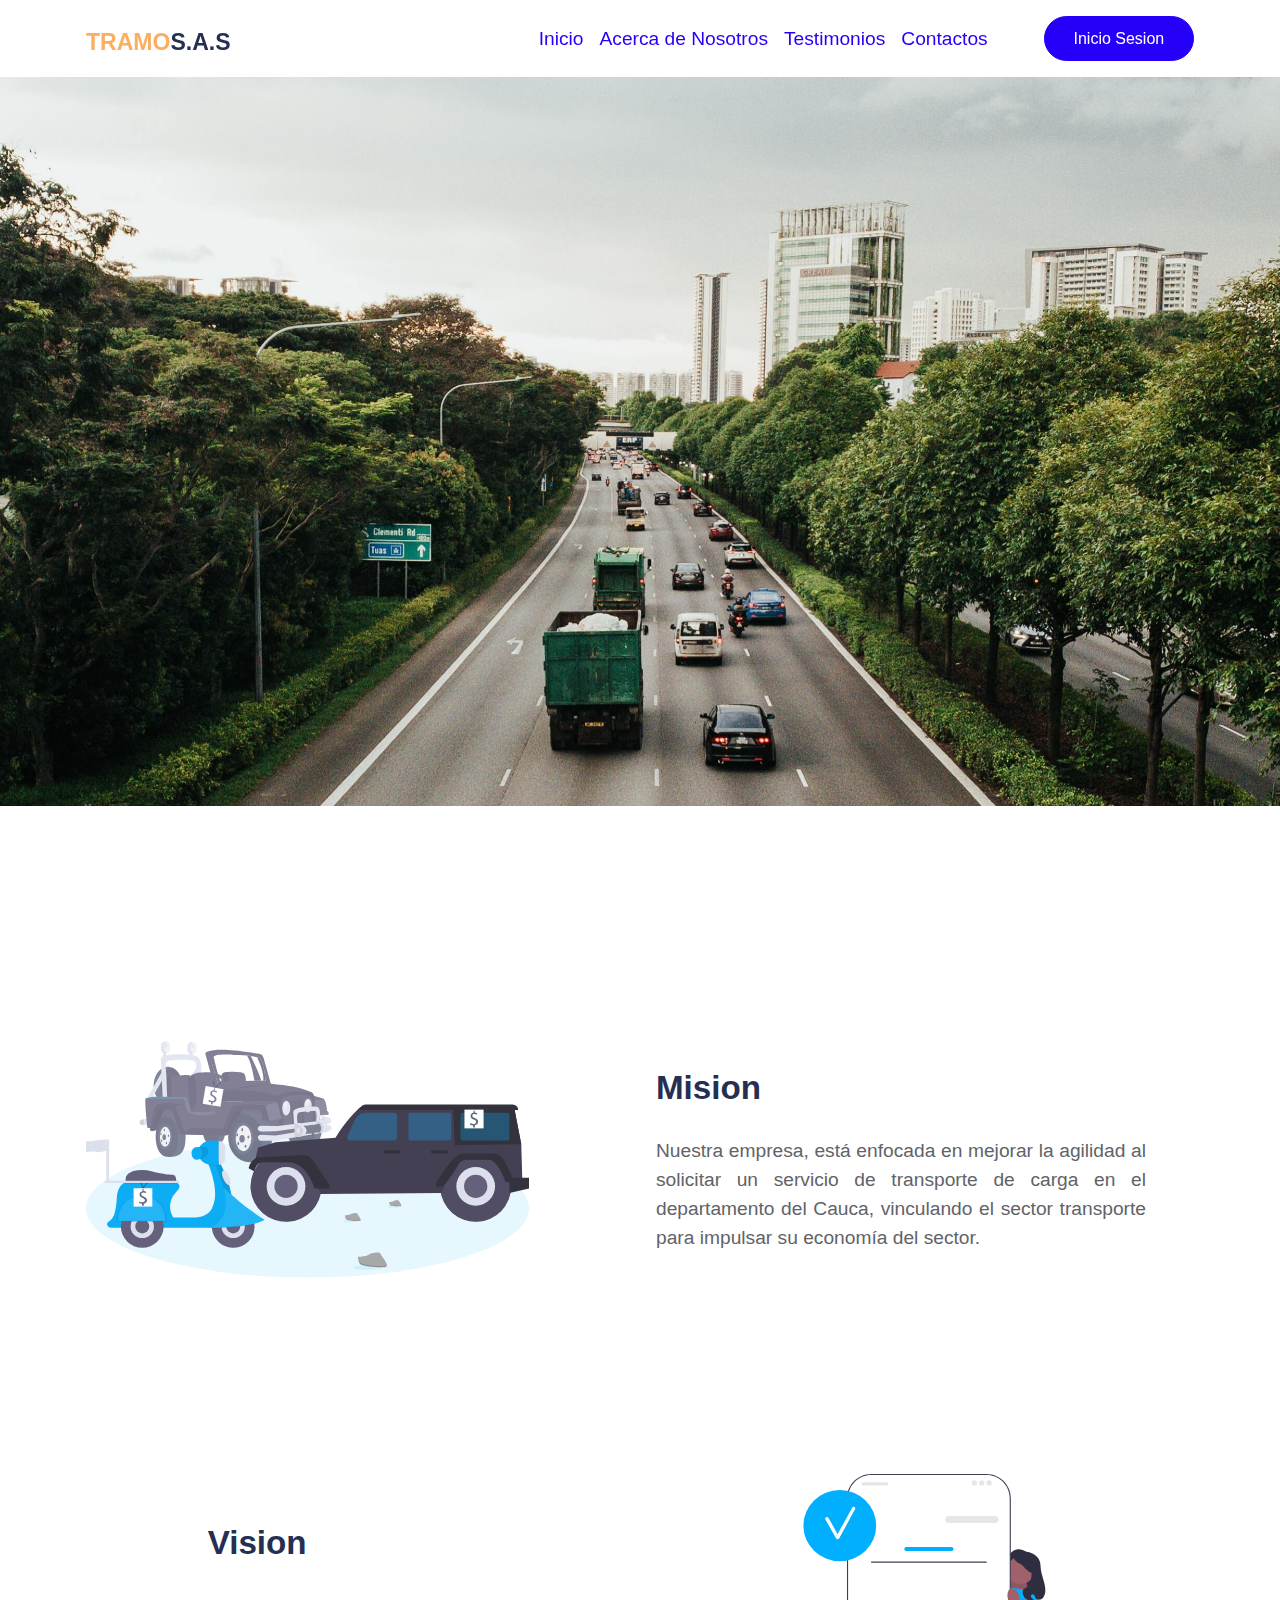
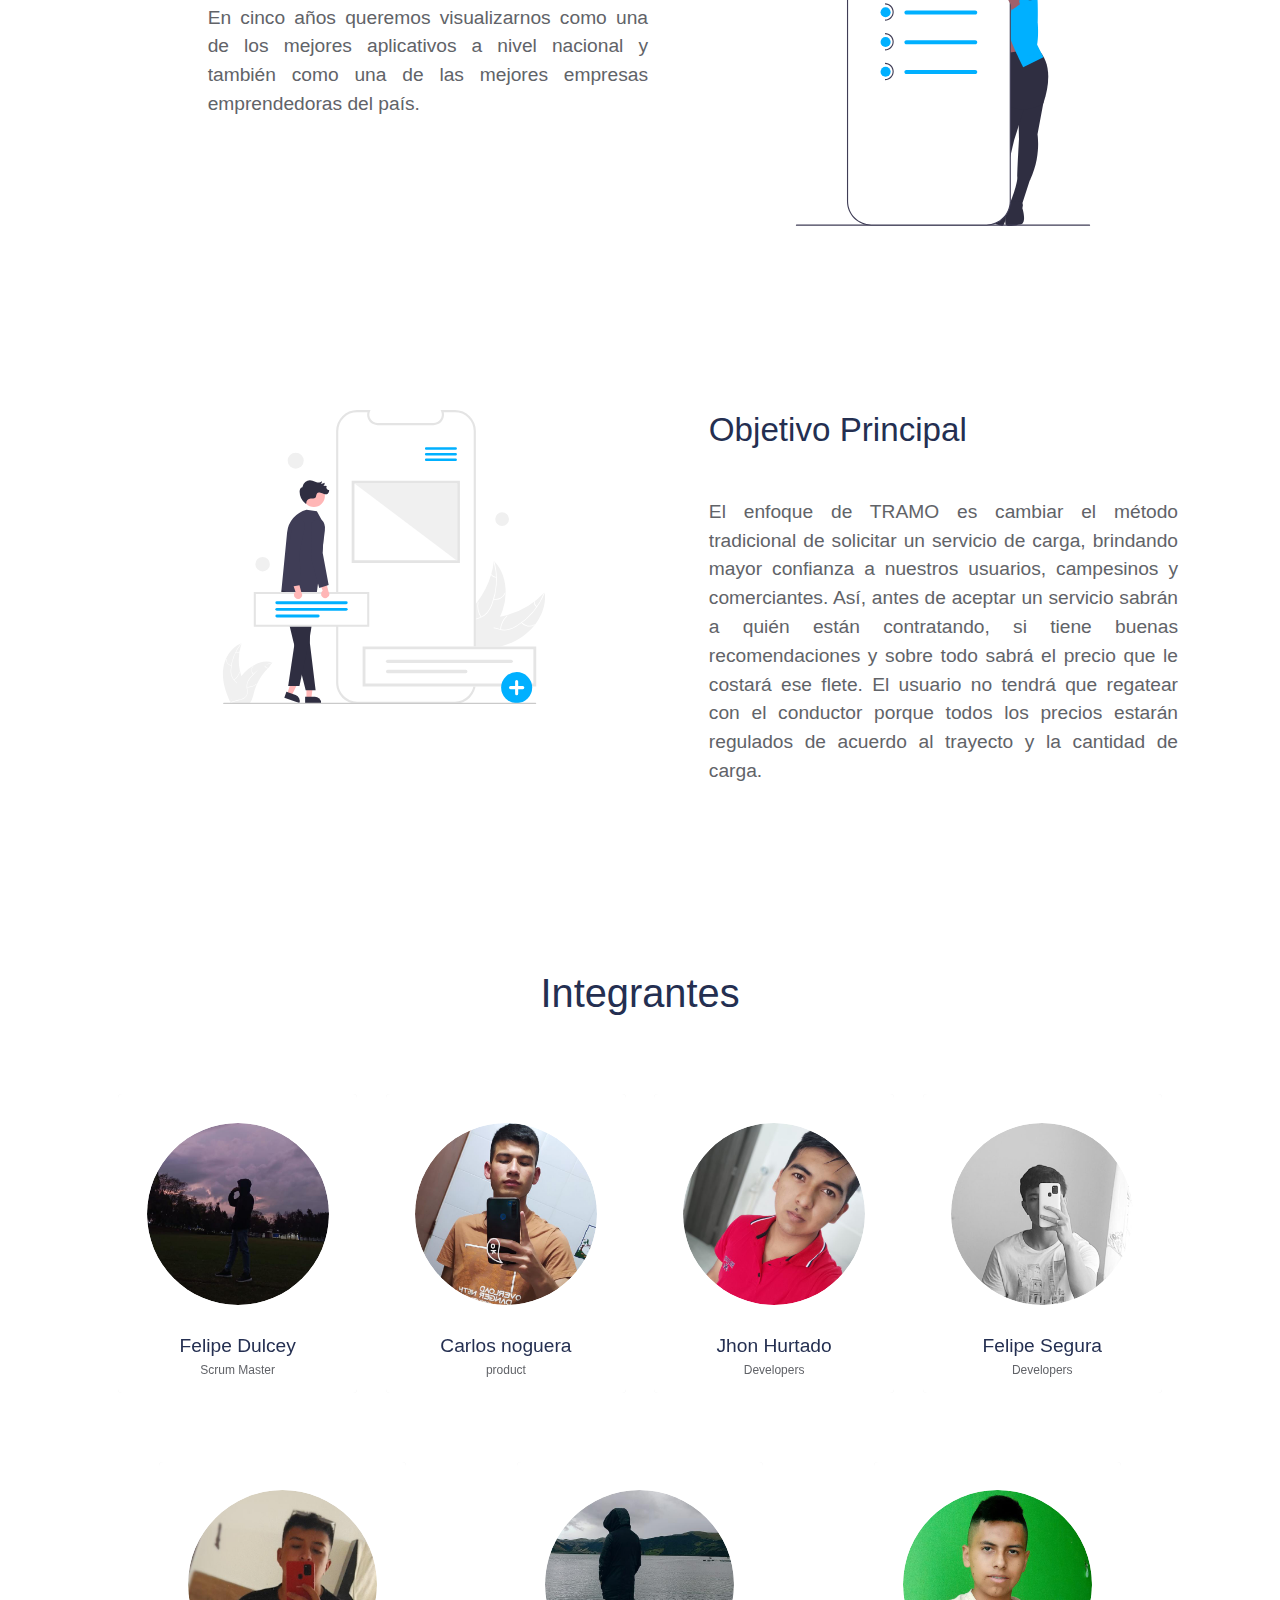
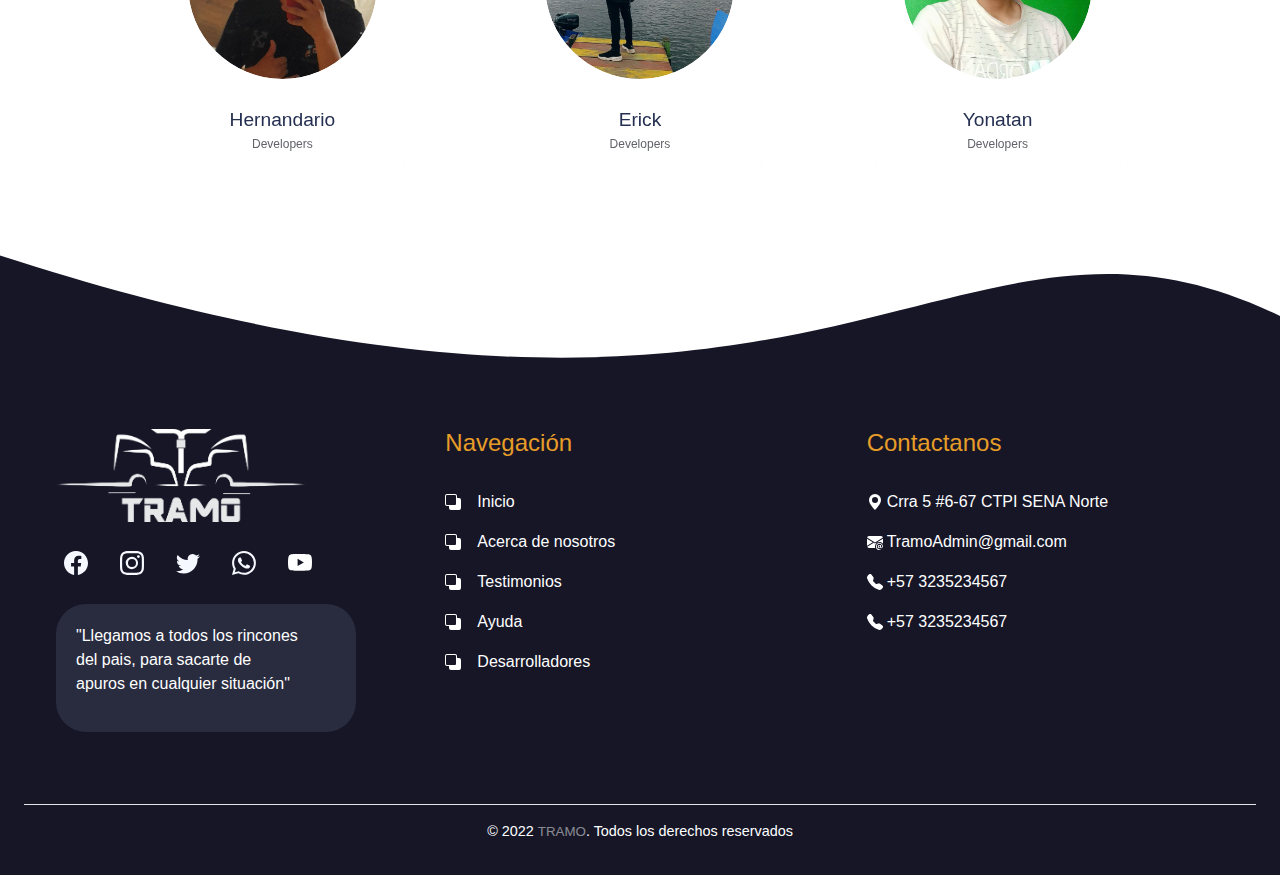
<file: about.html>
<!DOCTYPE html>
<html lang="en">

<head>
  <meta charset="UTF-8">
  <meta http-equiv="X-UA-Compatible" content="IE=edge">
  <meta name="viewport" content="width=device-width, initial-scale=1.0">
  <!-- ===============================================-->
  <!--    Document Title-->
  <!-- ===============================================-->
  <title>TRAMO |ABOUT</title>

  <!-- ===============================================-->
  <!--    Favicons-->
  <!-- ===============================================-->
  <link rel="shortcut icon" href="./assets/img/favicons/logo.png" type="image/x-icon">

  <!-- ===============================================-->
  <!--    Stylesheets-->
  <!-- ===============================================-->
  <link href="assets/css/theme.css" rel="stylesheet" />
  <!-- CSS only -->


  <link rel="stylesheet" href="./assets/css/footer.css">
  <link rel="stylesheet" href="./assets/css/carrusel.css">
  <link rel="stylesheet" href="https://cdn.jsdelivr.net/npm/bootstrap-icons@1.10.2/font/bootstrap-icons.css">

</head>

<body>
  <!-- ===============================================-->
  <!--    Main Content-->
  <!-- ===============================================-->
  <main>
    <nav class="navbar navbar-expand-lg navbar-light fixed-top pt-3 " data-navbar-on-scroll="data-navbar-on-scroll">
      <div class="container"><a class="navbar-brand d-flex align-items-center fw-bold fs-2" href="index.html">
          <div class="text-warning">TRAMO</div>
          <div class="text-1000">S.A.S</div>
        </a>
        <button class="navbar-toggler collapsed" type="button" data-bs-toggle="collapse"
          data-bs-target="#navbarSupportedContent" aria-controls="navbarSupportedContent" aria-expanded="false"
          aria-label="Toggle navigation"><span class="navbar-toggler-icon"></span></button>
        <div class="collapse navbar-collapse border-top border-lg-0 mt-4 mt-lg-0" id="navbarSupportedContent">
          <ul class="navbar-nav ms-auto pt-2 pt-lg-0">
            <li class="nav-item"><a class="nav-link fw-medium active h5 text-primary" aria-current="page"
                href="./index.html">Inicio</a></li>
            <li class="nav-item"><a class="nav-link fw-medium h5 text-primary" href="./about.html">Acerca
                de Nosotros
              </a></li>
            <li class="nav-item"><a class="nav-link fw-medium h5 text-primary" href="#pricing">Testimonios</a>
            </li>
            <li class="nav-item"><a class="nav-link fw-medium h5 text-primary" href="./contactos.html">Contactos</a>
            </li>
            </li>
          </ul>
          <form class="ps-lg-5">
            <button class="btn btn-lg btn-primary rounded-pill order-0 h5" type="submit">Inicio
              Sesion</button>
          </form>
        </div>
      </div>
    </nav>
    <section class="py-5 my-4">
      <div id="carouselExampleInterval " class="carousel slide" data-bs-ride="carousel">
        <div class="carousel-inner">
          <div class="carousel-item active" data-bs-interval="3000">
            <img src="./assets/img/gallery/2shawnanggg-kuVTWkSklJ0-unsplash.jpg" class="d-block w-100" alt="...">
          </div>
          <div class="carousel-item" data-bs-interval="2000">
            <img src="./assets/img/gallery/fondo3.jpg" class="d-block w-100" alt="...">
          </div>
          <div class="carousel-item">
            <img src="./assets/img/gallery/fondo4.jpg" class="d-block w-100" alt="...">
          </div>
        </div>
        
      </div>
      </section>

    <section class="py-2">

      <div class="container mt-5">
        <div class="row align-items-center">
          <div class="col-md-5 text-center text-md-start order-1"><img class="img-fluid mb-4"
              src="assets/img/illustrations/ilustracionabout1.svg" width="650" alt="" /></div>
          <div class="col-md-6 text-center text-md-start offset-md-1 order-2">
            <h6 class="fw-bold fs-4 display-3 lh-sm text-sm-center text-md-start">Mision
              <br />
            </h6>
            <p class="my-4 pe-xl-5 fon text-justify fs-1 ">
              Nuestra empresa, está enfocada en mejorar la agilidad al solicitar un servicio de transporte de
              carga en el departamento
              del Cauca, vinculando el sector transporte para impulsar su economía del sector.</p><a </div>
          </div>
        </div>
        <!-- end of .container-->
        <section class="py-6">
          <div class="container">
            <div class="row  text-md-start offset-md-1">
              <div class="col-sm-12 col-md-6 order-2 text-center text-md-start">
                <h6 class="fw-bold fs-4  display-3 lh-sm mt-5  text-sm-center text-md-start">Vision</h6>
                <br />
                </h6>
                <p class="my-2 pe-xl-4  text-justify fs-1 ">
                  En cinco años queremos visualizarnos como una de los mejores aplicativos a nivel
                  nacional y también como una de las
                  mejores empresas emprendedoras del país.</p>
              </div>
              <div class="col-sm-12 col-md-6 order-3 text-center">
                <img class=" img-fluid w-lg-75" src="./assets/img/illustrations/ilustracion2.svg" width="350" alt="" />
              </div>
            </div>
          </div>
        </section>
        <section>
          <div class="container">
            <div class="row text-md-start offset-md-1">
              <div class="col-sm-12 col-md-6  order-sm-1 d-flex justify-content-center align-items-start justify-content-md-start ">
                <img class="img-fluid mt-3 m-md-0 w-75 h-75 "
                  src="./assets/img/illustrations/ilustracion3.svg"  alt="">
              </div>


              <div class="col-sm-12 col-md-6 order-sm-0 order-md-5  text-center text-md-start">
                <h2 class="mb-5 ">Objetivo Principal</h2>
                <p class="fon text-justify fs-1 ">

                  El enfoque de TRAMO es cambiar el método tradicional de solicitar un servicio de carga,
                  brindando
                  mayor confianza a nuestros usuarios, campesinos y comerciantes. Así, antes de aceptar un
                  servicio
                  sabrán a quién están contratando, si tiene buenas recomendaciones y sobre todo sabrá el
                  precio que
                  le costará ese flete. El usuario no tendrá que regatear con el conductor porque todos
                  los precios
                  estarán regulados de acuerdo al trayecto y la cantidad de carga.
                </p>
              </div>


            </div>

          </div>
        </section>












        <!-- Team Start -->
        <div class="container-xxl pt-5 pb-3">
          <div class="container">
            <div class="text-center wow fadeInUp" data-wow-delay="0.1s">

              <h1 class="mb-5">Integrantes</h1>
            </div>
            <div class="row g-4">
              <div class="col-lg-3 col-md-6 wow fadeInUp cars w-md-5" data-wow-delay="0.1s">
                <div class="team-item text-center rounded overflow-hidden">
                  <div class="rounded-circle overflow-hidden m-4">
                    <img class="img-fluid " src="./assets/img/integrantes/feliped.jpg" alt="">
                  </div>
                  <h5 class="mb-0 ">Felipe Dulcey</h5>
                  <small>Scrum Master</small>
                  <div class="d-flex justify-content-center mt-3">
                    <a class=" bg-yellow" href="https://web.facebook.com/felipe.dullcey/" target="_blank"><img src="./assets/img/favicons/facebook.svg"
                        class="bg-warning p-1 rounded mb-2" alt=""></a>
                    <a class="bg-yellow mx-2" href="https://www.instagram.com/felipe_dullcey/" target="_blank"><img src="./assets/img/favicons/instagram.svg"
                        class="bg-warning p-1 rounded mb-2" alt=""></a>
                    <a class="bg-yellow " href="https://twitter.com/dulcey_idrobo" target="_blank"><img src="./assets/img/favicons/twitter.svg"
                        class="bg-warning p-1 rounded mb-2" alt=""></a>
                  </div>
                </div>
              </div>
              <div class="col-lg-3 col-md-6 wow fadeInUp cars" data-wow-delay="0.3s">
                <div class="team-item text-center rounded overflow-hidden">
                  <div class="rounded-circle overflow-hidden m-4">
                    <img class="img-fluid" src="./assets/img/integrantes/carlos.jpg" alt="">
                  </div>
                  <h5 class="mb-0">Carlos noguera</h5>
                  <small>product</small>
                  <div class="d-flex justify-content-center mt-3">
                    <a class=" bg-yellow" href=""><img src="./assets/img/favicons/facebook.svg"
                        class="bg-warning p-1 rounded mb-2" alt=""></a>
                    <a class="bg-yellow mx-2" href=""><img src="./assets/img/favicons/instagram.svg"
                        class="bg-warning p-1 rounded mb-2" alt=""></a>
                    <a class="bg-yellow " href=""><img src="./assets/img/favicons/twitter.svg"
                        class="bg-warning p-1 rounded mb-2" alt=""></a>
                  </div>
                </div>
              </div>
              <div class="col-lg-3 col-md-6 wow fadeInUp cars" data-wow-delay="0.5s">
                <div class="team-item text-center rounded overflow-hidden">
                  <div class="rounded-circle overflow-hidden m-4">
                    <img class="img-fluid" src="./assets/img/integrantes/jhon.jpg" alt="">
                  </div>
                  <h5 class="mb-0">Jhon Hurtado</h5>
                  <small>Developers</small>
                  <div class="d-flex justify-content-center mt-3">
                    <a class=" bg-yellow" href=""><img src="./assets/img/favicons/facebook.svg"
                        class="bg-warning p-1 rounded mb-2" alt=""></a>
                    <a class="bg-yellow mx-2" href=""><img src="./assets/img/favicons/instagram.svg"
                        class="bg-warning p-1 rounded mb-2" alt=""></a>
                    <a class="bg-yellow " href=""><img src="./assets/img/favicons/twitter.svg"
                        class="bg-warning p-1 rounded mb-2" alt=""></a>
                  </div>
                </div>
              </div>
              <div class="col-lg-3 col-md-6 wow fadeInUp cars" data-wow-delay="0.7s">
                <div class="team-item text-center rounded overflow-hidden">
                  <div class="rounded-circle overflow-hidden m-4">
                    <img class="img-fluid" src="./assets/img/integrantes/felipes.jpg" alt="">
                  </div>
                  <h5 class="mb-0">Felipe Segura</h5>
                  <small>Developers</small>
                  <div class="d-flex justify-content-center mt-3">
                    <a class=" bg-yellow" href=""><img src="./assets/img/favicons/facebook.svg"
                        class="bg-warning p-1 rounded mb-2" alt=""></a>
                    <a class="bg-yellow mx-2" href=""><img src="./assets/img/favicons/instagram.svg"
                        class="bg-warning p-1 rounded mb-2" alt=""></a>
                    <a class="bg-yellow " href=""><img src="./assets/img/favicons/twitter.svg"
                        class="bg-warning p-1 rounded mb-2" alt=""></a>
                  </div>
                </div>
              </div>





              <div class="col-lg-4 col-md-6 wow fadeInUp  mt-sm-4 cars text-md-end  cars d-flex justify-content-center" data-wow-delay="0.7s">
                <div class="team-item text-center rounded overflow-hidden w-md-75 mx-2 ">
                  <div class="rounded-circle overflow-hidden m-4">
                    <img class="img-fluid" src="./assets/img/integrantes/hernan.jpg" alt="">
                  </div>
                  <h5 class="mb-0">Hernandario</h5>
                  <small>Developers</small>
                  <div class="d-flex justify-content-center mt-3">
                    <a class=" bg-yellow" href=""><img src="./assets/img/favicons/facebook.svg"
                        class="bg-warning p-1 rounded mb-2" alt=""></a>
                    <a class="bg-yellow mx-2" href=""><img src="./assets/img/favicons/instagram.svg"
                        class="bg-warning p-1 rounded mb-2" alt=""></a>
                    <a class="bg-yellow " href=""><img src="./assets/img/favicons/twitter.svg"
                        class="bg-warning p-1 rounded mb-2" alt=""></a>
                  </div>
                </div>
              </div>
              <div class="col-lg-4 col-md-6 wow fadeInUp mt-sm-4 cars d-flex justify-content-center" data-wow-delay=" 0.7s">
                <div class="team-item text-center rounded overflow-hidden w-md-75">
                  <div class="rounded-circle overflow-hidden m-4">
                    <img class="img-fluid" src="./assets/img/integrantes/erick.jpg" alt="">
                  </div>
                  <h5 class="mb-0">Erick</h5>
                  <small>Developers</small>
                  <div class="d-flex justify-content-center mt-3">
                    <a class=" bg-yellow" href=""><img src="./assets/img/favicons/facebook.svg"
                        class="bg-warning p-1 rounded mb-2" alt=""></a>
                    <a class="bg-yellow mx-2" href=""><img src="./assets/img/favicons/instagram.svg"
                        class="bg-warning p-1 rounded mb-2" alt=""></a>
                    <a class="bg-yellow " href=""><img src="./assets/img/favicons/twitter.svg"
                        class="bg-warning p-1 rounded mb-2" alt=""></a>
                  </div>
                </div>
              </div>
              <div class="col-lg-4 col-md-6 wow fadeInUp mt-sm-4 cars d-flex justify-content-center " data-wow-delay=" 0.7s">
                <div class="team-item text-center rounded overflow-hidden w-md-75">
                  <div class="rounded-circle overflow-hidden m-4">
                    <img class="img-fluid" src="./assets/img/integrantes/yonatan.jpeg" alt="">
                  </div>
                  <h5 class="mb-0">Yonatan</h5>
                  <small>Developers</small>
                  <div class="d-flex justify-content-center mt-3">
                    <a class=" bg-yellow" href=""><img src="./assets/img/favicons/facebook.svg"
                        class="bg-warning p-1 rounded mb-2" alt=""></a>
                    <a class="bg-yellow mx-2" href=""><img src="./assets/img/favicons/instagram.svg"
                        class="bg-warning p-1 rounded mb-2" alt=""></a>
                    <a class="bg-yellow " href=""><img src="./assets/img/favicons/twitter.svg"
                        class="bg-warning p-1 rounded mb-2" alt=""></a>
                  </div>
                </div>
              </div>
            </div>
          


            <!-- Team End -->

  </main>
  <!-- ============================================-->
  <!-- <section> Footer ============================-->
  <!-- ============================================-->



  <!-- <section> Holas ============================-->
  <!-- ============================================-->
  <div style="height: 150px; overflow: hidden;"><svg viewBox="0 0 500 150" preserveAspectRatio="none"
      style="height: 100%; width: 100%;">
      <path d="M-1.58,23.19 C327.99,297.53 371.44,-79.44 501.80,87.32 L500.00,150.00 L0.00,150.00 Z"
        style="stroke: none; fill: #161627;"></path>
    </svg></div>
  <!-- ============================================-->

  <footer class="footer">
    <div class="footer__container container-fluid ">
      <div class="row d-flex pb-md-5">
        <div class="col-12 col-md-6 col-xl-4 text-center text-md-start newsletter ps-md-5">
          <img src="assets/img/icons/negativo.png" width="70%" alt="">
          <ul class="footer__list my-4 text-center">
            <li class="footer__list-item me-2">
              <a href="#" class="footer__list-link">
                <img src="./assets/img/icons/facebook.svg" width="24px" class="ms-2" alt="">
              </a>
            </li>
            <li class="footer__list-item me-2">
              <a href="#" class="footer__list-link">
                <img src="./assets/img/icons/instagram.svg" width="24px" class="ms-2" alt="">
              </a>
            </li>
            <li class="footer__list-item me-2">
              <a href="#" class="footer__list-link">
                <img src="./assets/img/icons/twitter.svg" width="24px" class="ms-2" alt="">
              </a>
            </li>
            <li class="footer__list-item me-2">
              <a href="#" class="footer__list-link">
                <img src="./assets/img/icons/whatsapp.svg" width="24px" class="ms-2" alt="">
              </a>
            </li>
            <li class="footer__list-item me-2">
              <a href="#" class="footer__list-link">
                <img src="./assets/img/icons/youtube.svg" width="24px" class="ms-2" alt="">
              </a>
            </li>
          </ul>
          <div class="eslogan-footeer mt-3">
            <p>"Llegamos a todos los rincones <br> del pais, para sacarte de <br> apuros en cualquier situación"</p>
          </div>
        </div>


        <div class="col-12 col-md-6 col-xl-4 text-center text-md-start ">
          <h6 class="footer__title">Navegación</h6>
          <ul class="footer__list">
            <li class="footer__list-item">
              <img src="./assets/img/icons/back.svg" alt="">
              <a href="" class="footer__list-link ms-3">Inicio</a>
            </li>
            <li class="footer__list-item">
              <img src="./assets/img/icons/back.svg" alt="">
              <a href="" class="footer__list-link ms-3">Acerca de nosotros</a>
            </li>
            <li class="footer__list-item">
              <img src="./assets/img/icons/back.svg" alt="">
              <a href="" class="footer__list-link ms-3">Testimonios</a>
            </li>
            <li class="footer__list-item">
              <img src="./assets/img/icons/back.svg" alt="">
              <a href="" class="footer__list-link ms-3">Ayuda</a>
            </li>
            <li class="footer__list-item">
              <img src="./assets/img/icons/back.svg" alt="">
              <a href="" class="footer__list-link ms-3">Desarrolladores</a>
            </li>
          </ul>
        </div>

        <div class="col-12 col-md-6 col-xl-4 text-center text-md-start ">
          <h6 class="footer__title">Contactanos</h6>
          <ul class="footer__list">
            <li class="footer__list-item">
              <img src="./assets/img/icons/geo.svg" alt="">
              <a href="" class="footer__list-link ms-1">Crra 5 #6-67 CTPI SENA Norte</a>
            </li>
            <li class="footer__list-item">
              <img src="./assets/img/icons/email.svg" alt="">
              <a href="" class="footer__list-link ms-1">TramoAdmin@gmail.com</a>
            </li>
            <li class="footer__list-item">
              <img src="./assets/img/icons/telephone.svg" alt="">
              <a href="" class="footer__list-link ms-1">+57 3235234567</a>
            </li>
            <li class="footer__list-item">
              <img src="./assets/img/icons/telephone.svg" alt="">
              <a href="" class="footer__list-link ms-1">+57 3235234567</a>
            </li>
          </ul>
        </div>



      </div>
      <hr class="footer__divider">

      <div class="footer__bottom w-100 text-center">
        <p class="copyright text-center">&copy; 2022 <span class="h6 text-white-50">TRAMO</span>. Todos los derechos
          reservados</p>
      </div>
    </div>
  </footer>
  <!-- end of .container-->






  <!-- ===============================================-->
  <!--    JavaScripts-->
  <!-- ===============================================-->
  <script src="vendors/@popperjs/popper.min.js"></script>
  <script src="vendors/bootstrap/bootstrap.min.js"></script>
  <script src="vendors/is/is.min.js"></script>
  <script src="https://polyfill.io/v3/polyfill.min.js?features=window.scroll"></script>
  <script src="assets/js/theme.js"></script>

</body>

</html>
</file>
<file: assets/css/theme.css>
/* -------------------------------------------------------------------------- */
/*                                 Theme                                      */
/* -------------------------------------------------------------------------- */
/* prettier-ignore */
/* -------------------------------------------------------------------------- */
/*                                  Utilities                                 */
/* -------------------------------------------------------------------------- */
/*-----------------------------------------------
|   Bootstrap Styles
-----------------------------------------------*/
/*!
 * Bootstrap v5.0.0-alpha1 (https://getbootstrap.com/)
 * Copyright 2011-2020 The Bootstrap Authors
 * Copyright 2011-2020 Twitter, Inc.
 * Licensed under MIT (https://github.com/twbs/bootstrap/blob/main/LICENSE)
 */
:root {
  --bs-blue: #2500F9;
  --bs-indigo: #727cf5;
  --bs-purple: #ad45f6;
  --bs-pink: #f6458e;
  --bs-red: #F55767;
  --bs-orange: #f6d845;
  --bs-yellow: #FCAE61;
  --bs-green: #40975F;
  --bs-teal: #299EF3;
  --bs-cyan: #38B0F5;
  --bs-white: #fff;
  --bs-gray: #C3C1C8;
  --bs-gray-dark: #616368;
  --bs-primary: #2500F9;
  --bs-secondary: #4F5665;
  --bs-success: #40975F;
  --bs-info: #ad45f6;
  --bs-warning: #FCAE61;
  --bs-danger: #F55767;
  --bs-light: #E2EAED;
  --bs-dark: #1F1534;
  --bs-font-sans-serif: "Poppins", "Open Sans", -apple-system, BlinkMacSystemFont, "Segoe UI", "Helvetica Neue", Arial, sans-serif, "Apple Color Emoji", "Segoe UI Emoji", "Segoe UI Symbol";
  --bs-font-monospace: "SFMono-Regular", Menlo, Monaco, Consolas, "Liberation Mono", "Courier New", monospace;
  --bs-gradient: linear-gradient(180deg, rgba(255, 255, 255, 0.15), rgba(255, 255, 255, 0));
}

*,
*::before,
*::after {
  -webkit-box-sizing: border-box;
  box-sizing: border-box;
}

@media (prefers-reduced-motion: no-preference) {
  :root {
    scroll-behavior: smooth;
  }
}



body {
  margin: 0;
  font-family: "Poppins", -apple-system, BlinkMacSystemFont, "Segoe UI", "Helvetica Neue", Arial, sans-serif, "Apple Color Emoji", "Segoe UI Emoji", "Segoe UI Symbol";
  font-size: 1rem;
  font-weight: 400;
  line-height: 1.5;
  color: #616368;
  background-color: #fff;
  -webkit-text-size-adjust: 100%;
  -webkit-tap-highlight-color: rgba(0, 0, 0, 0);
}

[tabindex="-1"]:focus:not(:focus-visible) {
  outline: 0 !important;
}

hr {
  margin: 1rem 0;
  color: #E1E0E4;
  background-color: currentColor;
  border: 0;
  opacity: 1;
}

hr:not([size]) {
  height: 1px;
}

h1,
.h1,
h2,
.h2,
h3,
.h3,
h4,
.h4,
h5,
.h5,
h6,
.h6 {
  margin-top: 0;
  margin-bottom: 0.5rem;
  font-family: "Poppins", "Open Sans", -apple-system, BlinkMacSystemFont, "Segoe UI", "Helvetica Neue", Arial, sans-serif, "Apple Color Emoji", "Segoe UI Emoji", "Segoe UI Symbol";
  font-weight: 500;
  line-height: 1.2;
  color: #242F51;
}

h1,
.h1 {
  font-size: calc(1.37383rem + 1.48598vw);
}

@media (min-width: 1200px) {

  h1,
  .h1 {
    font-size: 2.48832rem;
  }
}

h2,
.h2 {
  font-size: calc(1.33236rem + 0.98832vw);
}

@media (min-width: 1200px) {

  h2,
  .h2 {
    font-size: 2.0736rem;
  }
}

h3,
.h3 {
  font-size: calc(1.2978rem + 0.5736vw);
}

@media (min-width: 1200px) {

  h3,
  .h3 {
    font-size: 1.728rem;
  }
}

h4,
.h4 {
  font-size: calc(1.269rem + 0.228vw);
}

@media (min-width: 1200px) {

  h4,
  .h4 {
    font-size: 1.44rem;
  }
}

h5,
.h5 {
  font-size: 1.2rem;
}

h6,
.h6 {
  font-size: 0.83333rem;
}

p {
  margin-top: 0;
  margin-bottom: 1rem;
}

abbr[title],
abbr[data-bs-original-title] {
  text-decoration: underline;
  -webkit-text-decoration: underline dotted;
  text-decoration: underline dotted;
  cursor: help;
  -webkit-text-decoration-skip-ink: none;
  text-decoration-skip-ink: none;
}

address {
  margin-bottom: 1rem;
  font-style: normal;
  line-height: inherit;
}

ol,
ul {
  padding-left: 2rem;
}

ol,
ul,
dl {
  margin-top: 0;
  margin-bottom: 1rem;
}

ol ol,
ul ul,
ol ul,
ul ol {
  margin-bottom: 0;
}

dt {
  font-weight: 700;
}

dd {
  margin-bottom: .5rem;
  margin-left: 0;
}

blockquote {
  margin: 0 0 1rem;
}

b,
strong {
  font-weight: 800;
}

small,
.small {
  font-size: 75%;
}

mark,
.mark {
  padding: 0.2em;
  background-color: #fcf8e3;
}

sub,
sup {
  position: relative;
  font-size: 0.75em;
  line-height: 0;
  vertical-align: baseline;
}

sub {
  bottom: -.25em;
}

sup {
  top: -.5em;
}

a {
  color: #2500F9;
  text-decoration: none;
}

a:hover {
  color: #1e00c7;
  text-decoration: underline;
}

a:not([href]):not([class]),
a:not([href]):not([class]):hover {
  color: inherit;
  text-decoration: none;
}

pre,
code,
kbd,
samp {
  font-family: var(--bs-font-monospace);
  font-size: 1em;
  direction: ltr
    /* rtl:ignore */
  ;
  unicode-bidi: bidi-override;
}

pre {
  display: block;
  margin-top: 0;
  margin-bottom: 1rem;
  overflow: auto;
  font-size: 75%;
}

pre code {
  font-size: inherit;
  color: inherit;
  word-break: normal;
}

code {
  font-size: 75%;
  color: #f6458e;
  word-wrap: break-word;
}

a>code {
  color: inherit;
}

kbd {
  padding: 0.2rem 0.4rem;
  font-size: 75%;
  color: #fff;
  background-color: #4F5665;
  border-radius: 0.625rem;
}

kbd kbd {
  padding: 0;
  font-size: 1em;
  font-weight: 700;
}

figure {
  margin: 0 0 1rem;
}

img,
svg {
  vertical-align: middle;
}

table {
  caption-side: bottom;
  border-collapse: collapse;
}

caption {
  padding-top: 0.5rem;
  padding-bottom: 0.5rem;
  color: #CDCCD1;
  text-align: left;
}

th {
  text-align: inherit;
  text-align: -webkit-match-parent;
}

thead,
tbody,
tfoot,
tr,
td,
th {
  border-color: inherit;
  border-style: solid;
  border-width: 0;
}

label {
  display: inline-block;
}

button {
  border-radius: 0;
}

button:focus:not(:focus-visible) {
  outline: 0;
}

input,
button,
select,
optgroup,
textarea {
  margin: 0;
  font-family: inherit;
  font-size: inherit;
  line-height: inherit;
}

button,
select {
  text-transform: none;
}

[role="button"] {
  cursor: pointer;
}

select {
  word-wrap: normal;
}

[list]::-webkit-calendar-picker-indicator {
  display: none;
}

button,
[type="button"],
[type="reset"],
[type="submit"] {
  -webkit-appearance: button;
}

button:not(:disabled),
[type="button"]:not(:disabled),
[type="reset"]:not(:disabled),
[type="submit"]:not(:disabled) {
  cursor: pointer;
}

::-moz-focus-inner {
  padding: 0;
  border-style: none;
}

textarea {
  resize: vertical;
}

fieldset {
  min-width: 0;
  padding: 0;
  margin: 0;
  border: 0;
}

legend {
  float: left;
  width: 100%;
  padding: 0;
  margin-bottom: 0.5rem;
  font-size: calc(1.275rem + 0.3vw);
  line-height: inherit;
}

@media (min-width: 1200px) {
  legend {
    font-size: 1.5rem;
  }
}

legend+* {
  clear: left;
}

::-webkit-datetime-edit-fields-wrapper,
::-webkit-datetime-edit-text,
::-webkit-datetime-edit-minute,
::-webkit-datetime-edit-hour-field,
::-webkit-datetime-edit-day-field,
::-webkit-datetime-edit-month-field,
::-webkit-datetime-edit-year-field {
  padding: 0;
}

::-webkit-inner-spin-button {
  height: auto;
}

[type="search"] {
  outline-offset: -2px;
  -webkit-appearance: textfield;
}

/* rtl:raw:
[type="tel"],
[type="url"],
[type="email"],
[type="number"] {
  direction: ltr;
}
*/
::-webkit-search-decoration {
  -webkit-appearance: none;
}

::-webkit-color-swatch-wrapper {
  padding: 0;
}

::file-selector-button {
  font: inherit;
}

::-webkit-file-upload-button {
  font: inherit;
  -webkit-appearance: button;
}

output {
  display: inline-block;
}

iframe {
  border: 0;
}

summary {
  display: list-item;
  cursor: pointer;
}

progress {
  vertical-align: baseline;
}

[hidden] {
  display: none !important;
}

.lead {
  font-size: 1.2rem;
  font-weight: 400;
}

.display-1 {
  font-size: calc(1.55498rem + 3.65978vw);
  font-weight: 900;
  line-height: 1;
}

@media (min-width: 1200px) {
  .display-1 {
    font-size: 4.29982rem;
  }
}

.display-2 {
  font-size: calc(1.48332rem + 2.79982vw);
  font-weight: 900;
  line-height: 1;
}

@media (min-width: 1200px) {
  .display-2 {
    font-size: 3.58318rem;
  }
}

.display-3 {
  font-size: calc(1.4236rem + 2.08318vw);
  font-weight: 900;
  line-height: 1;
}

@media (min-width: 1200px) {
  .display-3 {
    font-size: 2.98598rem;
  }
}

.display-4 {
  font-size: calc(1.37383rem + 1.48598vw);
  font-weight: 900;
  line-height: 1;
}

@media (min-width: 1200px) {
  .display-4 {
    font-size: 2.48832rem;
  }
}

.display-5 {
  font-size: calc(1.33236rem + 0.98832vw);
  font-weight: 900;
  line-height: 1;
}

@media (min-width: 1200px) {
  .display-5 {
    font-size: 2.0736rem;
  }
}

.display-6 {
  font-size: calc(1.2978rem + 0.5736vw);
  font-weight: 900;
  line-height: 1;
}

@media (min-width: 1200px) {
  .display-6 {
    font-size: 1.728rem;
  }
}

.list-unstyled {
  padding-left: 0;
  list-style: none;
}

.list-inline {
  padding-left: 0;
  list-style: none;
}

.list-inline-item {
  display: inline-block;
}

.list-inline-item:not(:last-child) {
  margin-right: 0.5rem;
}

.initialism {
  font-size: 75%;
  text-transform: uppercase;
}

.blockquote {
  margin-bottom: 1rem;
  font-size: 1.2rem;
}

.blockquote> :last-child {
  margin-bottom: 0;
}

.blockquote-footer {
  margin-top: -1rem;
  margin-bottom: 1rem;
  font-size: 75%;
  color: #C3C1C8;
}

.blockquote-footer::before {
  content: "\2014\00A0";
}

.img-fluid {
  max-width: 100%;
  height: auto;
}

.img-thumbnail {
  padding: 0.25rem;
  background-color: #fff;
  border: 1px solid #E1E0E4;
  border-radius: 0.25rem;
  max-width: 100%;
  height: auto;
}

.figure {
  display: inline-block;
}

.figure-img {
  margin-bottom: 0.5rem;
  line-height: 1;
}

.figure-caption {
  font-size: 75%;
  color: #C3C1C8;
}

.container,
.container-fluid,
.container-sm,
.container-md,
.container-lg,
.container-xl,
.container-xxl {
  width: 100%;
  padding-right: var(--bs-gutter-x, 1rem);
  padding-left: var(--bs-gutter-x, 1rem);
  margin-right: auto;
  margin-left: auto;
}

@media (min-width: 576px) {

  .container,
  .container-sm {
    max-width: 540px;
  }
}

@media (min-width: 768px) {

  .container,
  .container-sm,
  .container-md {
    max-width: 720px;
  }
}

@media (min-width: 992px) {

  .container,
  .container-sm,
  .container-md,
  .container-lg {
    max-width: 960px;
  }
}

@media (min-width: 1200px) {

  .container,
  .container-sm,
  .container-md,
  .container-lg,
  .container-xl {
    max-width: 1140px;
  }
}

@media (min-width: 1540px) {

  .container,
  .container-sm,
  .container-md,
  .container-lg,
  .container-xl,
  .container-xxl {
    max-width: 1480px;
  }
}

.row {
  --bs-gutter-x: 2rem;
  --bs-gutter-y: 0;
  display: -webkit-box;
  display: -ms-flexbox;
  display: flex;
  -ms-flex-wrap: wrap;
  flex-wrap: wrap;
  margin-top: calc(var(--bs-gutter-y) * -1);
  margin-right: calc(var(--bs-gutter-x) / -2);
  margin-left: calc(var(--bs-gutter-x) / -2);
}

.row>* {
  -ms-flex-negative: 0;
  flex-shrink: 0;
  width: 100%;
  max-width: 100%;
  padding-right: calc(var(--bs-gutter-x) / 2);
  padding-left: calc(var(--bs-gutter-x) / 2);
  margin-top: var(--bs-gutter-y);
}

.col {
  -webkit-box-flex: 1;
  -ms-flex: 1 0 0%;
  flex: 1 0 0%;
}

.row-cols-auto>* {
  -webkit-box-flex: 0;
  -ms-flex: 0 0 auto;
  flex: 0 0 auto;
  width: auto;
}

.row-cols-1>* {
  -webkit-box-flex: 0;
  -ms-flex: 0 0 auto;
  flex: 0 0 auto;
  width: 100%;
}

.row-cols-2>* {
  -webkit-box-flex: 0;
  -ms-flex: 0 0 auto;
  flex: 0 0 auto;
  width: 50%;
}

.row-cols-3>* {
  -webkit-box-flex: 0;
  -ms-flex: 0 0 auto;
  flex: 0 0 auto;
  width: 33.33333%;
}

.row-cols-4>* {
  -webkit-box-flex: 0;
  -ms-flex: 0 0 auto;
  flex: 0 0 auto;
  width: 25%;
}

.row-cols-5>* {
  -webkit-box-flex: 0;
  -ms-flex: 0 0 auto;
  flex: 0 0 auto;
  width: 20%;
}

.row-cols-6>* {
  -webkit-box-flex: 0;
  -ms-flex: 0 0 auto;
  flex: 0 0 auto;
  width: 16.66667%;
}

.col-auto {
  -webkit-box-flex: 0;
  -ms-flex: 0 0 auto;
  flex: 0 0 auto;
  width: auto;
}

.col-1 {
  -webkit-box-flex: 0;
  -ms-flex: 0 0 auto;
  flex: 0 0 auto;
  width: 8.33333%;
}

.col-2 {
  -webkit-box-flex: 0;
  -ms-flex: 0 0 auto;
  flex: 0 0 auto;
  width: 16.66667%;
}

.col-3 {
  -webkit-box-flex: 0;
  -ms-flex: 0 0 auto;
  flex: 0 0 auto;
  width: 25%;
}

.col-4 {
  -webkit-box-flex: 0;
  -ms-flex: 0 0 auto;
  flex: 0 0 auto;
  width: 33.33333%;
}

.col-5 {
  -webkit-box-flex: 0;
  -ms-flex: 0 0 auto;
  flex: 0 0 auto;
  width: 41.66667%;
}

.col-6 {
  -webkit-box-flex: 0;
  -ms-flex: 0 0 auto;
  flex: 0 0 auto;
  width: 50%;
}

.col-7 {
  -webkit-box-flex: 0;
  -ms-flex: 0 0 auto;
  flex: 0 0 auto;
  width: 58.33333%;
}

.col-8 {
  -webkit-box-flex: 0;
  -ms-flex: 0 0 auto;
  flex: 0 0 auto;
  width: 66.66667%;
}

.col-9 {
  -webkit-box-flex: 0;
  -ms-flex: 0 0 auto;
  flex: 0 0 auto;
  width: 75%;
}

.col-10 {
  -webkit-box-flex: 0;
  -ms-flex: 0 0 auto;
  flex: 0 0 auto;
  width: 83.33333%;
}

.col-11 {
  -webkit-box-flex: 0;
  -ms-flex: 0 0 auto;
  flex: 0 0 auto;
  width: 91.66667%;
}

.col-12 {
  -webkit-box-flex: 0;
  -ms-flex: 0 0 auto;
  flex: 0 0 auto;
  width: 100%;
}

.offset-1 {
  margin-left: 8.33333%;
}

.offset-2 {
  margin-left: 16.66667%;
}

.offset-3 {
  margin-left: 25%;
}

.offset-4 {
  margin-left: 33.33333%;
}

.offset-5 {
  margin-left: 41.66667%;
}

.offset-6 {
  margin-left: 50%;
}

.offset-7 {
  margin-left: 58.33333%;
}

.offset-8 {
  margin-left: 66.66667%;
}

.offset-9 {
  margin-left: 75%;
}

.offset-10 {
  margin-left: 83.33333%;
}

.offset-11 {
  margin-left: 91.66667%;
}

.g-0,
.gx-0 {
  --bs-gutter-x: 0;
}

.g-0,
.gy-0 {
  --bs-gutter-y: 0;
}

.g-1,
.gx-1 {
  --bs-gutter-x: 0.25rem;
}

.g-1,
.gy-1 {
  --bs-gutter-y: 0.25rem;
}

.g-2,
.gx-2 {
  --bs-gutter-x: 0.5rem;
}

.g-2,
.gy-2 {
  --bs-gutter-y: 0.5rem;
}

.g-3,
.gx-3 {
  --bs-gutter-x: 1rem;
}

.g-3,
.gy-3 {
  --bs-gutter-y: 1rem;
}

.g-4,
.gx-4 {
  --bs-gutter-x: 1.8rem;
}

.g-4,
.gy-4 {
  --bs-gutter-y: 1.8rem;
}

.g-5,
.gx-5 {
  --bs-gutter-x: 3rem;
}

.g-5,
.gy-5 {
  --bs-gutter-y: 3rem;
}

.g-6,
.gx-6 {
  --bs-gutter-x: 4rem;
}

.g-6,
.gy-6 {
  --bs-gutter-y: 4rem;
}

.g-7,
.gx-7 {
  --bs-gutter-x: 5rem;
}

.g-7,
.gy-7 {
  --bs-gutter-y: 5rem;
}

.g-8,
.gx-8 {
  --bs-gutter-x: 7.5rem;
}

.g-8,
.gy-8 {
  --bs-gutter-y: 7.5rem;
}

.g-9,
.gx-9 {
  --bs-gutter-x: 10rem;
}

.g-9,
.gy-9 {
  --bs-gutter-y: 10rem;
}

.g-10,
.gx-10 {
  --bs-gutter-x: 12.5rem;
}

.g-10,
.gy-10 {
  --bs-gutter-y: 12.5rem;
}

.g-11,
.gx-11 {
  --bs-gutter-x: 15rem;
}

.g-11,
.gy-11 {
  --bs-gutter-y: 15rem;
}

@media (min-width: 576px) {
  .col-sm {
    -webkit-box-flex: 1;
    -ms-flex: 1 0 0%;
    flex: 1 0 0%;
  }

  .row-cols-sm-auto>* {
    -webkit-box-flex: 0;
    -ms-flex: 0 0 auto;
    flex: 0 0 auto;
    width: auto;
  }

  .row-cols-sm-1>* {
    -webkit-box-flex: 0;
    -ms-flex: 0 0 auto;
    flex: 0 0 auto;
    width: 100%;
  }

  .row-cols-sm-2>* {
    -webkit-box-flex: 0;
    -ms-flex: 0 0 auto;
    flex: 0 0 auto;
    width: 50%;
  }

  .row-cols-sm-3>* {
    -webkit-box-flex: 0;
    -ms-flex: 0 0 auto;
    flex: 0 0 auto;
    width: 33.33333%;
  }

  .row-cols-sm-4>* {
    -webkit-box-flex: 0;
    -ms-flex: 0 0 auto;
    flex: 0 0 auto;
    width: 25%;
  }

  .row-cols-sm-5>* {
    -webkit-box-flex: 0;
    -ms-flex: 0 0 auto;
    flex: 0 0 auto;
    width: 20%;
  }

  .row-cols-sm-6>* {
    -webkit-box-flex: 0;
    -ms-flex: 0 0 auto;
    flex: 0 0 auto;
    width: 16.66667%;
  }

  .col-sm-auto {
    -webkit-box-flex: 0;
    -ms-flex: 0 0 auto;
    flex: 0 0 auto;
    width: auto;
  }

  .col-sm-1 {
    -webkit-box-flex: 0;
    -ms-flex: 0 0 auto;
    flex: 0 0 auto;
    width: 8.33333%;
  }

  .col-sm-2 {
    -webkit-box-flex: 0;
    -ms-flex: 0 0 auto;
    flex: 0 0 auto;
    width: 16.66667%;
  }

  .col-sm-3 {
    -webkit-box-flex: 0;
    -ms-flex: 0 0 auto;
    flex: 0 0 auto;
    width: 25%;
  }

  .col-sm-4 {
    -webkit-box-flex: 0;
    -ms-flex: 0 0 auto;
    flex: 0 0 auto;
    width: 33.33333%;
  }

  .col-sm-5 {
    -webkit-box-flex: 0;
    -ms-flex: 0 0 auto;
    flex: 0 0 auto;
    width: 41.66667%;
  }

  .col-sm-6 {
    -webkit-box-flex: 0;
    -ms-flex: 0 0 auto;
    flex: 0 0 auto;
    width: 50%;
  }

  .col-sm-7 {
    -webkit-box-flex: 0;
    -ms-flex: 0 0 auto;
    flex: 0 0 auto;
    width: 58.33333%;
  }

  .col-sm-8 {
    -webkit-box-flex: 0;
    -ms-flex: 0 0 auto;
    flex: 0 0 auto;
    width: 66.66667%;
  }

  .col-sm-9 {
    -webkit-box-flex: 0;
    -ms-flex: 0 0 auto;
    flex: 0 0 auto;
    width: 75%;
  }

  .col-sm-10 {
    -webkit-box-flex: 0;
    -ms-flex: 0 0 auto;
    flex: 0 0 auto;
    width: 83.33333%;
  }

  .col-sm-11 {
    -webkit-box-flex: 0;
    -ms-flex: 0 0 auto;
    flex: 0 0 auto;
    width: 91.66667%;
  }

  .col-sm-12 {
    -webkit-box-flex: 0;
    -ms-flex: 0 0 auto;
    flex: 0 0 auto;
    width: 100%;
  }

  .offset-sm-0 {
    margin-left: 0;
  }

  .offset-sm-1 {
    margin-left: 8.33333%;
  }

  .offset-sm-2 {
    margin-left: 16.66667%;
  }

  .offset-sm-3 {
    margin-left: 25%;
  }

  .offset-sm-4 {
    margin-left: 33.33333%;
  }

  .offset-sm-5 {
    margin-left: 41.66667%;
  }

  .offset-sm-6 {
    margin-left: 50%;
  }

  .offset-sm-7 {
    margin-left: 58.33333%;
  }

  .offset-sm-8 {
    margin-left: 66.66667%;
  }

  .offset-sm-9 {
    margin-left: 75%;
  }

  .offset-sm-10 {
    margin-left: 83.33333%;
  }

  .offset-sm-11 {
    margin-left: 91.66667%;
  }

  .g-sm-0,
  .gx-sm-0 {
    --bs-gutter-x: 0;
  }

  .g-sm-0,
  .gy-sm-0 {
    --bs-gutter-y: 0;
  }

  .g-sm-1,
  .gx-sm-1 {
    --bs-gutter-x: 0.25rem;
  }

  .g-sm-1,
  .gy-sm-1 {
    --bs-gutter-y: 0.25rem;
  }

  .g-sm-2,
  .gx-sm-2 {
    --bs-gutter-x: 0.5rem;
  }

  .g-sm-2,
  .gy-sm-2 {
    --bs-gutter-y: 0.5rem;
  }

  .g-sm-3,
  .gx-sm-3 {
    --bs-gutter-x: 1rem;
  }

  .g-sm-3,
  .gy-sm-3 {
    --bs-gutter-y: 1rem;
  }

  .g-sm-4,
  .gx-sm-4 {
    --bs-gutter-x: 1.8rem;
  }

  .g-sm-4,
  .gy-sm-4 {
    --bs-gutter-y: 1.8rem;
  }

  .g-sm-5,
  .gx-sm-5 {
    --bs-gutter-x: 3rem;
  }

  .g-sm-5,
  .gy-sm-5 {
    --bs-gutter-y: 3rem;
  }

  .g-sm-6,
  .gx-sm-6 {
    --bs-gutter-x: 4rem;
  }

  .g-sm-6,
  .gy-sm-6 {
    --bs-gutter-y: 4rem;
  }

  .g-sm-7,
  .gx-sm-7 {
    --bs-gutter-x: 5rem;
  }

  .g-sm-7,
  .gy-sm-7 {
    --bs-gutter-y: 5rem;
  }

  .g-sm-8,
  .gx-sm-8 {
    --bs-gutter-x: 7.5rem;
  }

  .g-sm-8,
  .gy-sm-8 {
    --bs-gutter-y: 7.5rem;
  }

  .g-sm-9,
  .gx-sm-9 {
    --bs-gutter-x: 10rem;
  }

  .g-sm-9,
  .gy-sm-9 {
    --bs-gutter-y: 10rem;
  }

  .g-sm-10,
  .gx-sm-10 {
    --bs-gutter-x: 12.5rem;
  }

  .g-sm-10,
  .gy-sm-10 {
    --bs-gutter-y: 12.5rem;
  }

  .g-sm-11,
  .gx-sm-11 {
    --bs-gutter-x: 15rem;
  }

  .g-sm-11,
  .gy-sm-11 {
    --bs-gutter-y: 15rem;
  }
}


@media (min-width: 768px) {
  
  .col-md {
    -webkit-box-flex: 1;
    -ms-flex: 1 0 0%;
    flex: 1 0 0%;
  }

  .row-cols-md-auto>* {
    -webkit-box-flex: 0;
    -ms-flex: 0 0 auto;
    flex: 0 0 auto;
    width: auto;
  }

  .row-cols-md-1>* {
    -webkit-box-flex: 0;
    -ms-flex: 0 0 auto;
    flex: 0 0 auto;
    width: 100%;
  }

  .row-cols-md-2>* {
    -webkit-box-flex: 0;
    -ms-flex: 0 0 auto;
    flex: 0 0 auto;
    width: 50%;
  }

  .row-cols-md-3>* {
    -webkit-box-flex: 0;
    -ms-flex: 0 0 auto;
    flex: 0 0 auto;
    width: 33.33333%;
  }

  .row-cols-md-4>* {
    -webkit-box-flex: 0;
    -ms-flex: 0 0 auto;
    flex: 0 0 auto;
    width: 25%;
  }

  .row-cols-md-5>* {
    -webkit-box-flex: 0;
    -ms-flex: 0 0 auto;
    flex: 0 0 auto;
    width: 20%;
  }

  .row-cols-md-6>* {
    -webkit-box-flex: 0;
    -ms-flex: 0 0 auto;
    flex: 0 0 auto;
    width: 16.66667%;
  }

  .col-md-auto {
    -webkit-box-flex: 0;
    -ms-flex: 0 0 auto;
    flex: 0 0 auto;
    width: auto;
  }

  .col-md-1 {
    -webkit-box-flex: 0;
    -ms-flex: 0 0 auto;
    flex: 0 0 auto;
    width: 8.33333%;
  }

  .col-md-2 {
    -webkit-box-flex: 0;
    -ms-flex: 0 0 auto;
    flex: 0 0 auto;
    width: 16.66667%;
  }

  .col-md-3 {
    -webkit-box-flex: 0;
    -ms-flex: 0 0 auto;
    flex: 0 0 auto;
    width: 25%;
  }

  .col-md-4 {
    -webkit-box-flex: 0;
    -ms-flex: 0 0 auto;
    flex: 0 0 auto;
    width: 33.33333%;
  }

  .col-md-5 {
    -webkit-box-flex: 0;
    -ms-flex: 0 0 auto;
    flex: 0 0 auto;
    width: 41.66667%;
  }

  .col-md-6 {
    -webkit-box-flex: 0;
    -ms-flex: 0 0 auto;
    flex: 0 0 auto;
    width: 50%;
  }

  .col-md-7 {
    -webkit-box-flex: 0;
    -ms-flex: 0 0 auto;
    flex: 0 0 auto;
    width: 58.33333%;
  }

  .col-md-8 {
    -webkit-box-flex: 0;
    -ms-flex: 0 0 auto;
    flex: 0 0 auto;
    width: 66.66667%;
  }

  .col-md-9 {
    -webkit-box-flex: 0;
    -ms-flex: 0 0 auto;
    flex: 0 0 auto;
    width: 75%;
  }

  .col-md-10 {
    -webkit-box-flex: 0;
    -ms-flex: 0 0 auto;
    flex: 0 0 auto;
    width: 83.33333%;
  }

  .col-md-11 {
    -webkit-box-flex: 0;
    -ms-flex: 0 0 auto;
    flex: 0 0 auto;
    width: 91.66667%;
  }

  .col-md-12 {
    -webkit-box-flex: 0;
    -ms-flex: 0 0 auto;
    flex: 0 0 auto;
    width: 100%;
  }

  .offset-md-0 {
    margin-left: 0;
  }

  .offset-md-1 {
    margin-left: 8.33333%;
  }

  .offset-md-2 {
    margin-left: 16.66667%;
  }

  .offset-md-3 {
    margin-left: 25%;
  }

  .offset-md-4 {
    margin-left: 33.33333%;
  }

  .offset-md-5 {
    margin-left: 41.66667%;
  }

  .offset-md-6 {
    margin-left: 50%;
  }

  .offset-md-7 {
    margin-left: 58.33333%;
  }

  .offset-md-8 {
    margin-left: 66.66667%;
  }

  .offset-md-9 {
    margin-left: 75%;
  }

  .offset-md-10 {
    margin-left: 83.33333%;
  }

  .offset-md-11 {
    margin-left: 91.66667%;
  }

  .g-md-0,
  .gx-md-0 {
    --bs-gutter-x: 0;
  }

  .g-md-0,
  .gy-md-0 {
    --bs-gutter-y: 0;
  }

  .g-md-1,
  .gx-md-1 {
    --bs-gutter-x: 0.25rem;
  }

  .g-md-1,
  .gy-md-1 {
    --bs-gutter-y: 0.25rem;
  }

  .g-md-2,
  .gx-md-2 {
    --bs-gutter-x: 0.5rem;
  }

  .g-md-2,
  .gy-md-2 {
    --bs-gutter-y: 0.5rem;
  }

  .g-md-3,
  .gx-md-3 {
    --bs-gutter-x: 1rem;
  }

  .g-md-3,
  .gy-md-3 {
    --bs-gutter-y: 1rem;
  }

  .g-md-4,
  .gx-md-4 {
    --bs-gutter-x: 1.8rem;
  }

  .g-md-4,
  .gy-md-4 {
    --bs-gutter-y: 1.8rem;
  }

  .g-md-5,
  .gx-md-5 {
    --bs-gutter-x: 3rem;
  }

  .g-md-5,
  .gy-md-5 {
    --bs-gutter-y: 3rem;
  }

  .g-md-6,
  .gx-md-6 {
    --bs-gutter-x: 4rem;
  }

  .g-md-6,
  .gy-md-6 {
    --bs-gutter-y: 4rem;
  }

  .g-md-7,
  .gx-md-7 {
    --bs-gutter-x: 5rem;
  }

  .g-md-7,
  .gy-md-7 {
    --bs-gutter-y: 5rem;
  }

  .g-md-8,
  .gx-md-8 {
    --bs-gutter-x: 7.5rem;
  }

  .g-md-8,
  .gy-md-8 {
    --bs-gutter-y: 7.5rem;
  }

  .g-md-9,
  .gx-md-9 {
    --bs-gutter-x: 10rem;
  }

  .g-md-9,
  .gy-md-9 {
    --bs-gutter-y: 10rem;
  }

  .g-md-10,
  .gx-md-10 {
    --bs-gutter-x: 12.5rem;
  }

  .g-md-10,
  .gy-md-10 {
    --bs-gutter-y: 12.5rem;
  }

  .g-md-11,
  .gx-md-11 {
    --bs-gutter-x: 15rem;
  }

  .g-md-11,
  .gy-md-11 {
    --bs-gutter-y: 15rem;
  }
}

@media (min-width: 992px) {
  .col-lg {
    -webkit-box-flex: 1;
    -ms-flex: 1 0 0%;
    flex: 1 0 0%;
  }

  .row-cols-lg-auto>* {
    -webkit-box-flex: 0;
    -ms-flex: 0 0 auto;
    flex: 0 0 auto;
    width: auto;
  }

  .row-cols-lg-1>* {
    -webkit-box-flex: 0;
    -ms-flex: 0 0 auto;
    flex: 0 0 auto;
    width: 100%;
  }

  .row-cols-lg-2>* {
    -webkit-box-flex: 0;
    -ms-flex: 0 0 auto;
    flex: 0 0 auto;
    width: 50%;
  }

  .row-cols-lg-3>* {
    -webkit-box-flex: 0;
    -ms-flex: 0 0 auto;
    flex: 0 0 auto;
    width: 33.33333%;
  }

  .row-cols-lg-4>* {
    -webkit-box-flex: 0;
    -ms-flex: 0 0 auto;
    flex: 0 0 auto;
    width: 25%;
  }

  .row-cols-lg-5>* {
    -webkit-box-flex: 0;
    -ms-flex: 0 0 auto;
    flex: 0 0 auto;
    width: 20%;
  }

  .row-cols-lg-6>* {
    -webkit-box-flex: 0;
    -ms-flex: 0 0 auto;
    flex: 0 0 auto;
    width: 16.66667%;
  }

  .col-lg-auto {
    -webkit-box-flex: 0;
    -ms-flex: 0 0 auto;
    flex: 0 0 auto;
    width: auto;
  }

  .col-lg-1 {
    -webkit-box-flex: 0;
    -ms-flex: 0 0 auto;
    flex: 0 0 auto;
    width: 8.33333%;
  }

  .col-lg-2 {
    -webkit-box-flex: 0;
    -ms-flex: 0 0 auto;
    flex: 0 0 auto;
    width: 16.66667%;
  }

  .col-lg-3 {
    -webkit-box-flex: 0;
    -ms-flex: 0 0 auto;
    flex: 0 0 auto;
    width: 25%;
  }

  .col-lg-4 {
    -webkit-box-flex: 0;
    -ms-flex: 0 0 auto;
    flex: 0 0 auto;
    width: 33.33333%;
  }

  .col-lg-5 {
    -webkit-box-flex: 0;
    -ms-flex: 0 0 auto;
    flex: 0 0 auto;
    width: 41.66667%;
  }

  .col-lg-6 {
    -webkit-box-flex: 0;
    -ms-flex: 0 0 auto;
    flex: 0 0 auto;
    width: 50%;
  }

  .col-lg-7 {
    -webkit-box-flex: 0;
    -ms-flex: 0 0 auto;
    flex: 0 0 auto;
    width: 58.33333%;
  }

  .col-lg-8 {
    -webkit-box-flex: 0;
    -ms-flex: 0 0 auto;
    flex: 0 0 auto;
    width: 66.66667%;
  }

  .col-lg-9 {
    -webkit-box-flex: 0;
    -ms-flex: 0 0 auto;
    flex: 0 0 auto;
    width: 75%;
  }

  .col-lg-10 {
    -webkit-box-flex: 0;
    -ms-flex: 0 0 auto;
    flex: 0 0 auto;
    width: 83.33333%;
  }

  .col-lg-11 {
    -webkit-box-flex: 0;
    -ms-flex: 0 0 auto;
    flex: 0 0 auto;
    width: 91.66667%;
  }

  .col-lg-12 {
    -webkit-box-flex: 0;
    -ms-flex: 0 0 auto;
    flex: 0 0 auto;
    width: 100%;
  }

  .offset-lg-0 {
    margin-left: 0;
  }

  .offset-lg-1 {
    margin-left: 8.33333%;
  }

  .offset-lg-2 {
    margin-left: 16.66667%;
  }

  .offset-lg-3 {
    margin-left: 25%;
  }

  .offset-lg-4 {
    margin-left: 33.33333%;
  }

  .offset-lg-5 {
    margin-left: 41.66667%;
  }

  .offset-lg-6 {
    margin-left: 50%;
  }

  .offset-lg-7 {
    margin-left: 58.33333%;
  }

  .offset-lg-8 {
    margin-left: 66.66667%;
  }

  .offset-lg-9 {
    margin-left: 75%;
  }

  .offset-lg-10 {
    margin-left: 83.33333%;
  }

  .offset-lg-11 {
    margin-left: 91.66667%;
  }

  .g-lg-0,
  .gx-lg-0 {
    --bs-gutter-x: 0;
  }

  .g-lg-0,
  .gy-lg-0 {
    --bs-gutter-y: 0;
  }

  .g-lg-1,
  .gx-lg-1 {
    --bs-gutter-x: 0.25rem;
  }

  .g-lg-1,
  .gy-lg-1 {
    --bs-gutter-y: 0.25rem;
  }

  .g-lg-2,
  .gx-lg-2 {
    --bs-gutter-x: 0.5rem;
  }

  .g-lg-2,
  .gy-lg-2 {
    --bs-gutter-y: 0.5rem;
  }

  .g-lg-3,
  .gx-lg-3 {
    --bs-gutter-x: 1rem;
  }

  .g-lg-3,
  .gy-lg-3 {
    --bs-gutter-y: 1rem;
  }

  .g-lg-4,
  .gx-lg-4 {
    --bs-gutter-x: 1.8rem;
  }

  .g-lg-4,
  .gy-lg-4 {
    --bs-gutter-y: 1.8rem;
  }

  .g-lg-5,
  .gx-lg-5 {
    --bs-gutter-x: 3rem;
  }

  .g-lg-5,
  .gy-lg-5 {
    --bs-gutter-y: 3rem;
  }

  .g-lg-6,
  .gx-lg-6 {
    --bs-gutter-x: 4rem;
  }

  .g-lg-6,
  .gy-lg-6 {
    --bs-gutter-y: 4rem;
  }

  .g-lg-7,
  .gx-lg-7 {
    --bs-gutter-x: 5rem;
  }

  .g-lg-7,
  .gy-lg-7 {
    --bs-gutter-y: 5rem;
  }

  .g-lg-8,
  .gx-lg-8 {
    --bs-gutter-x: 7.5rem;
  }

  .g-lg-8,
  .gy-lg-8 {
    --bs-gutter-y: 7.5rem;
  }

  .g-lg-9,
  .gx-lg-9 {
    --bs-gutter-x: 10rem;
  }

  .g-lg-9,
  .gy-lg-9 {
    --bs-gutter-y: 10rem;
  }

  .g-lg-10,
  .gx-lg-10 {
    --bs-gutter-x: 12.5rem;
  }

  .g-lg-10,
  .gy-lg-10 {
    --bs-gutter-y: 12.5rem;
  }

  .g-lg-11,
  .gx-lg-11 {
    --bs-gutter-x: 15rem;
  }

  .g-lg-11,
  .gy-lg-11 {
    --bs-gutter-y: 15rem;
  }
}

@media (min-width: 1200px) {
  .col-xl {
    -webkit-box-flex: 1;
    -ms-flex: 1 0 0%;
    flex: 1 0 0%;
  }

  .row-cols-xl-auto>* {
    -webkit-box-flex: 0;
    -ms-flex: 0 0 auto;
    flex: 0 0 auto;
    width: auto;
  }

  .row-cols-xl-1>* {
    -webkit-box-flex: 0;
    -ms-flex: 0 0 auto;
    flex: 0 0 auto;
    width: 100%;
  }

  .row-cols-xl-2>* {
    -webkit-box-flex: 0;
    -ms-flex: 0 0 auto;
    flex: 0 0 auto;
    width: 50%;
  }

  .row-cols-xl-3>* {
    -webkit-box-flex: 0;
    -ms-flex: 0 0 auto;
    flex: 0 0 auto;
    width: 33.33333%;
  }

  .row-cols-xl-4>* {
    -webkit-box-flex: 0;
    -ms-flex: 0 0 auto;
    flex: 0 0 auto;
    width: 25%;
  }

  .row-cols-xl-5>* {
    -webkit-box-flex: 0;
    -ms-flex: 0 0 auto;
    flex: 0 0 auto;
    width: 20%;
  }

  .row-cols-xl-6>* {
    -webkit-box-flex: 0;
    -ms-flex: 0 0 auto;
    flex: 0 0 auto;
    width: 16.66667%;
  }

  .col-xl-auto {
    -webkit-box-flex: 0;
    -ms-flex: 0 0 auto;
    flex: 0 0 auto;
    width: auto;
  }

  .col-xl-1 {
    -webkit-box-flex: 0;
    -ms-flex: 0 0 auto;
    flex: 0 0 auto;
    width: 8.33333%;
  }

  .col-xl-2 {
    -webkit-box-flex: 0;
    -ms-flex: 0 0 auto;
    flex: 0 0 auto;
    width: 16.66667%;
  }

  .col-xl-3 {
    -webkit-box-flex: 0;
    -ms-flex: 0 0 auto;
    flex: 0 0 auto;
    width: 25%;
  }

  .col-xl-4 {
    -webkit-box-flex: 0;
    -ms-flex: 0 0 auto;
    flex: 0 0 auto;
    width: 33.33333%;
  }

  .col-xl-5 {
    -webkit-box-flex: 0;
    -ms-flex: 0 0 auto;
    flex: 0 0 auto;
    width: 41.66667%;
  }

  .col-xl-6 {
    -webkit-box-flex: 0;
    -ms-flex: 0 0 auto;
    flex: 0 0 auto;
    width: 50%;
  }

  .col-xl-7 {
    -webkit-box-flex: 0;
    -ms-flex: 0 0 auto;
    flex: 0 0 auto;
    width: 58.33333%;
  }

  .col-xl-8 {
    -webkit-box-flex: 0;
    -ms-flex: 0 0 auto;
    flex: 0 0 auto;
    width: 66.66667%;
  }

  .col-xl-9 {
    -webkit-box-flex: 0;
    -ms-flex: 0 0 auto;
    flex: 0 0 auto;
    width: 75%;
  }

  .col-xl-10 {
    -webkit-box-flex: 0;
    -ms-flex: 0 0 auto;
    flex: 0 0 auto;
    width: 83.33333%;
  }

  .col-xl-11 {
    -webkit-box-flex: 0;
    -ms-flex: 0 0 auto;
    flex: 0 0 auto;
    width: 91.66667%;
  }

  .col-xl-12 {
    -webkit-box-flex: 0;
    -ms-flex: 0 0 auto;
    flex: 0 0 auto;
    width: 100%;
  }

  .offset-xl-0 {
    margin-left: 0;
  }

  .offset-xl-1 {
    margin-left: 8.33333%;
  }

  .offset-xl-2 {
    margin-left: 16.66667%;
  }

  .offset-xl-3 {
    margin-left: 25%;
  }

  .offset-xl-4 {
    margin-left: 33.33333%;
  }

  .offset-xl-5 {
    margin-left: 41.66667%;
  }

  .offset-xl-6 {
    margin-left: 50%;
  }

  .offset-xl-7 {
    margin-left: 58.33333%;
  }

  .offset-xl-8 {
    margin-left: 66.66667%;
  }

  .offset-xl-9 {
    margin-left: 75%;
  }

  .offset-xl-10 {
    margin-left: 83.33333%;
  }

  .offset-xl-11 {
    margin-left: 91.66667%;
  }

  .g-xl-0,
  .gx-xl-0 {
    --bs-gutter-x: 0;
  }

  .g-xl-0,
  .gy-xl-0 {
    --bs-gutter-y: 0;
  }

  .g-xl-1,
  .gx-xl-1 {
    --bs-gutter-x: 0.25rem;
  }

  .g-xl-1,
  .gy-xl-1 {
    --bs-gutter-y: 0.25rem;
  }

  .g-xl-2,
  .gx-xl-2 {
    --bs-gutter-x: 0.5rem;
  }

  .g-xl-2,
  .gy-xl-2 {
    --bs-gutter-y: 0.5rem;
  }

  .g-xl-3,
  .gx-xl-3 {
    --bs-gutter-x: 1rem;
  }

  .g-xl-3,
  .gy-xl-3 {
    --bs-gutter-y: 1rem;
  }

  .g-xl-4,
  .gx-xl-4 {
    --bs-gutter-x: 1.8rem;
  }

  .g-xl-4,
  .gy-xl-4 {
    --bs-gutter-y: 1.8rem;
  }

  .g-xl-5,
  .gx-xl-5 {
    --bs-gutter-x: 3rem;
  }

  .g-xl-5,
  .gy-xl-5 {
    --bs-gutter-y: 3rem;
  }

  .g-xl-6,
  .gx-xl-6 {
    --bs-gutter-x: 4rem;
  }

  .g-xl-6,
  .gy-xl-6 {
    --bs-gutter-y: 4rem;
  }

  .g-xl-7,
  .gx-xl-7 {
    --bs-gutter-x: 5rem;
  }

  .g-xl-7,
  .gy-xl-7 {
    --bs-gutter-y: 5rem;
  }

  .g-xl-8,
  .gx-xl-8 {
    --bs-gutter-x: 7.5rem;
  }

  .g-xl-8,
  .gy-xl-8 {
    --bs-gutter-y: 7.5rem;
  }

  .g-xl-9,
  .gx-xl-9 {
    --bs-gutter-x: 10rem;
  }

  .g-xl-9,
  .gy-xl-9 {
    --bs-gutter-y: 10rem;
  }

  .g-xl-10,
  .gx-xl-10 {
    --bs-gutter-x: 12.5rem;
  }

  .g-xl-10,
  .gy-xl-10 {
    --bs-gutter-y: 12.5rem;
  }

  .g-xl-11,
  .gx-xl-11 {
    --bs-gutter-x: 15rem;
  }

  .g-xl-11,
  .gy-xl-11 {
    --bs-gutter-y: 15rem;
  }
}

@media (min-width: 1540px) {
  .col-xxl {
    -webkit-box-flex: 1;
    -ms-flex: 1 0 0%;
    flex: 1 0 0%;
  }

  .row-cols-xxl-auto>* {
    -webkit-box-flex: 0;
    -ms-flex: 0 0 auto;
    flex: 0 0 auto;
    width: auto;
  }

  .row-cols-xxl-1>* {
    -webkit-box-flex: 0;
    -ms-flex: 0 0 auto;
    flex: 0 0 auto;
    width: 100%;
  }

  .row-cols-xxl-2>* {
    -webkit-box-flex: 0;
    -ms-flex: 0 0 auto;
    flex: 0 0 auto;
    width: 50%;
  }

  .row-cols-xxl-3>* {
    -webkit-box-flex: 0;
    -ms-flex: 0 0 auto;
    flex: 0 0 auto;
    width: 33.33333%;
  }

  .row-cols-xxl-4>* {
    -webkit-box-flex: 0;
    -ms-flex: 0 0 auto;
    flex: 0 0 auto;
    width: 25%;
  }

  .row-cols-xxl-5>* {
    -webkit-box-flex: 0;
    -ms-flex: 0 0 auto;
    flex: 0 0 auto;
    width: 20%;
  }

  .row-cols-xxl-6>* {
    -webkit-box-flex: 0;
    -ms-flex: 0 0 auto;
    flex: 0 0 auto;
    width: 16.66667%;
  }

  .col-xxl-auto {
    -webkit-box-flex: 0;
    -ms-flex: 0 0 auto;
    flex: 0 0 auto;
    width: auto;
  }

  .col-xxl-1 {
    -webkit-box-flex: 0;
    -ms-flex: 0 0 auto;
    flex: 0 0 auto;
    width: 8.33333%;
  }

  .col-xxl-2 {
    -webkit-box-flex: 0;
    -ms-flex: 0 0 auto;
    flex: 0 0 auto;
    width: 16.66667%;
  }

  .col-xxl-3 {
    -webkit-box-flex: 0;
    -ms-flex: 0 0 auto;
    flex: 0 0 auto;
    width: 25%;
  }

  .col-xxl-4 {
    -webkit-box-flex: 0;
    -ms-flex: 0 0 auto;
    flex: 0 0 auto;
    width: 33.33333%;
  }

  .col-xxl-5 {
    -webkit-box-flex: 0;
    -ms-flex: 0 0 auto;
    flex: 0 0 auto;
    width: 41.66667%;
  }

  .col-xxl-6 {
    -webkit-box-flex: 0;
    -ms-flex: 0 0 auto;
    flex: 0 0 auto;
    width: 50%;
  }

  .col-xxl-7 {
    -webkit-box-flex: 0;
    -ms-flex: 0 0 auto;
    flex: 0 0 auto;
    width: 58.33333%;
  }

  .col-xxl-8 {
    -webkit-box-flex: 0;
    -ms-flex: 0 0 auto;
    flex: 0 0 auto;
    width: 66.66667%;
  }

  .col-xxl-9 {
    -webkit-box-flex: 0;
    -ms-flex: 0 0 auto;
    flex: 0 0 auto;
    width: 75%;
  }

  .col-xxl-10 {
    -webkit-box-flex: 0;
    -ms-flex: 0 0 auto;
    flex: 0 0 auto;
    width: 83.33333%;
  }

  .col-xxl-11 {
    -webkit-box-flex: 0;
    -ms-flex: 0 0 auto;
    flex: 0 0 auto;
    width: 91.66667%;
  }

  .col-xxl-12 {
    -webkit-box-flex: 0;
    -ms-flex: 0 0 auto;
    flex: 0 0 auto;
    width: 100%;
  }

  .offset-xxl-0 {
    margin-left: 0;
  }

  .offset-xxl-1 {
    margin-left: 8.33333%;
  }

  .offset-xxl-2 {
    margin-left: 16.66667%;
  }

  .offset-xxl-3 {
    margin-left: 25%;
  }

  .offset-xxl-4 {
    margin-left: 33.33333%;
  }

  .offset-xxl-5 {
    margin-left: 41.66667%;
  }

  .offset-xxl-6 {
    margin-left: 50%;
  }

  .offset-xxl-7 {
    margin-left: 58.33333%;
  }

  .offset-xxl-8 {
    margin-left: 66.66667%;
  }

  .offset-xxl-9 {
    margin-left: 75%;
  }

  .offset-xxl-10 {
    margin-left: 83.33333%;
  }

  .offset-xxl-11 {
    margin-left: 91.66667%;
  }

  .g-xxl-0,
  .gx-xxl-0 {
    --bs-gutter-x: 0;
  }

  .g-xxl-0,
  .gy-xxl-0 {
    --bs-gutter-y: 0;
  }

  .g-xxl-1,
  .gx-xxl-1 {
    --bs-gutter-x: 0.25rem;
  }

  .g-xxl-1,
  .gy-xxl-1 {
    --bs-gutter-y: 0.25rem;
  }

  .g-xxl-2,
  .gx-xxl-2 {
    --bs-gutter-x: 0.5rem;
  }

  .g-xxl-2,
  .gy-xxl-2 {
    --bs-gutter-y: 0.5rem;
  }

  .g-xxl-3,
  .gx-xxl-3 {
    --bs-gutter-x: 1rem;
  }

  .g-xxl-3,
  .gy-xxl-3 {
    --bs-gutter-y: 1rem;
  }

  .g-xxl-4,
  .gx-xxl-4 {
    --bs-gutter-x: 1.8rem;
  }

  .g-xxl-4,
  .gy-xxl-4 {
    --bs-gutter-y: 1.8rem;
  }

  .g-xxl-5,
  .gx-xxl-5 {
    --bs-gutter-x: 3rem;
  }

  .g-xxl-5,
  .gy-xxl-5 {
    --bs-gutter-y: 3rem;
  }

  .g-xxl-6,
  .gx-xxl-6 {
    --bs-gutter-x: 4rem;
  }

  .g-xxl-6,
  .gy-xxl-6 {
    --bs-gutter-y: 4rem;
  }

  .g-xxl-7,
  .gx-xxl-7 {
    --bs-gutter-x: 5rem;
  }

  .g-xxl-7,
  .gy-xxl-7 {
    --bs-gutter-y: 5rem;
  }

  .g-xxl-8,
  .gx-xxl-8 {
    --bs-gutter-x: 7.5rem;
  }

  .g-xxl-8,
  .gy-xxl-8 {
    --bs-gutter-y: 7.5rem;
  }

  .g-xxl-9,
  .gx-xxl-9 {
    --bs-gutter-x: 10rem;
  }

  .g-xxl-9,
  .gy-xxl-9 {
    --bs-gutter-y: 10rem;
  }

  .g-xxl-10,
  .gx-xxl-10 {
    --bs-gutter-x: 12.5rem;
  }

  .g-xxl-10,
  .gy-xxl-10 {
    --bs-gutter-y: 12.5rem;
  }

  .g-xxl-11,
  .gx-xxl-11 {
    --bs-gutter-x: 15rem;
  }

  .g-xxl-11,
  .gy-xxl-11 {
    --bs-gutter-y: 15rem;
  }
}

.table {
  --bs-table-bg: transparent;
  --bs-table-striped-color: #616368;
  --bs-table-striped-bg: rgba(0, 0, 0, 0.05);
  --bs-table-active-color: #616368;
  --bs-table-active-bg: rgba(0, 0, 0, 0.1);
  --bs-table-hover-color: #616368;
  --bs-table-hover-bg: rgba(0, 0, 0, 0.075);
  width: 100%;
  margin-bottom: 1rem;
  color: #616368;
  vertical-align: top;
  border-color: #E1E0E4;
}

.table> :not(caption)>*>* {
  padding: 0.5rem 0.5rem;
  background-color: var(--bs-table-bg);
  border-bottom-width: 1px;
  -webkit-box-shadow: inset 0 0 0 9999px var(--bs-table-accent-bg);
  box-shadow: inset 0 0 0 9999px var(--bs-table-accent-bg);
}

.table>tbody {
  vertical-align: inherit;
}

.table>thead {
  vertical-align: bottom;
}

.table> :not(:last-child)> :last-child>* {
  border-bottom-color: currentColor;
}

.caption-top {
  caption-side: top;
}

.table-sm> :not(caption)>*>* {
  padding: 0.25rem 0.25rem;
}

.table-bordered> :not(caption)>* {
  border-width: 1px 0;
}

.table-bordered> :not(caption)>*>* {
  border-width: 0 1px;
}

.table-borderless> :not(caption)>*>* {
  border-bottom-width: 0;
}

.table-striped>tbody>tr:nth-of-type(odd) {
  --bs-table-accent-bg: var(--bs-table-striped-bg);
  color: var(--bs-table-striped-color);
}

.table-active {
  --bs-table-accent-bg: var(--bs-table-active-bg);
  color: var(--bs-table-active-color);
}

.table-hover>tbody>tr:hover {
  --bs-table-accent-bg: var(--bs-table-hover-bg);
  color: var(--bs-table-hover-color);
}

.table-primary {
  --bs-table-bg: #d3ccfe;
  --bs-table-striped-bg: #cdc7f7;
  --bs-table-striped-color: #616368;
  --bs-table-active-bg: #c8c2ef;
  --bs-table-active-color: #616368;
  --bs-table-hover-bg: #cac4f3;
  --bs-table-hover-color: #616368;
  color: #616368;
  border-color: #c8c2ef;
}

.table-secondary {
  --bs-table-bg: #dcdde0;
  --bs-table-striped-bg: #d6d7da;
  --bs-table-striped-color: #616368;
  --bs-table-active-bg: #d0d1d4;
  --bs-table-active-color: #616368;
  --bs-table-hover-bg: #d3d4d7;
  --bs-table-hover-color: #616368;
  color: #616368;
  border-color: #d0d1d4;
}

.table-success {
  --bs-table-bg: #d9eadf;
  --bs-table-striped-bg: #d3e3d9;
  --bs-table-striped-color: #616368;
  --bs-table-active-bg: #cdddd3;
  --bs-table-active-color: #616368;
  --bs-table-hover-bg: #d0e0d6;
  --bs-table-hover-color: #616368;
  color: #616368;
  border-color: #cdddd3;
}

.table-info {
  --bs-table-bg: #efdafd;
  --bs-table-striped-bg: #e8d4f6;
  --bs-table-striped-color: #616368;
  --bs-table-active-bg: #e1ceee;
  --bs-table-active-color: #616368;
  --bs-table-hover-bg: #e4d1f2;
  --bs-table-hover-color: #616368;
  color: #616368;
  border-color: #e1ceee;
}

.table-warning {
  --bs-table-bg: #feefdf;
  --bs-table-striped-bg: #f6e8d9;
  --bs-table-striped-color: #616368;
  --bs-table-active-bg: #eee1d3;
  --bs-table-active-color: #616368;
  --bs-table-hover-bg: #f2e5d6;
  --bs-table-hover-color: #616368;
  color: #616368;
  border-color: #eee1d3;
}

.table-danger {
  --bs-table-bg: #fddde1;
  --bs-table-striped-bg: #f5d7db;
  --bs-table-striped-color: #616368;
  --bs-table-active-bg: #edd1d5;
  --bs-table-active-color: #616368;
  --bs-table-hover-bg: #f1d4d8;
  --bs-table-hover-color: #616368;
  color: #616368;
  border-color: #edd1d5;
}

.table-light {
  --bs-table-bg: #E2EAED;
  --bs-table-striped-bg: #dce3e6;
  --bs-table-striped-color: #616368;
  --bs-table-active-bg: #d5dde0;
  --bs-table-active-color: #616368;
  --bs-table-hover-bg: #d8e0e3;
  --bs-table-hover-color: #616368;
  color: #616368;
  border-color: #d5dde0;
}

.table-dark {
  --bs-table-bg: #1F1534;
  --bs-table-striped-bg: #2a213e;
  --bs-table-striped-color: #fff;
  --bs-table-active-bg: #352c48;
  --bs-table-active-color: #fff;
  --bs-table-hover-bg: #302743;
  --bs-table-hover-color: #fff;
  color: #fff;
  border-color: #352c48;
}

.table-responsive {
  overflow-x: auto;
  -webkit-overflow-scrolling: touch;
}

@media (max-width: 575.98px) {
  .table-responsive-sm {
    overflow-x: auto;
    -webkit-overflow-scrolling: touch;
  }
}

@media (max-width: 767.98px) {
  .table-responsive-md {
    overflow-x: auto;
    -webkit-overflow-scrolling: touch;
  }
}

@media (max-width: 991.98px) {
  .table-responsive-lg {
    overflow-x: auto;
    -webkit-overflow-scrolling: touch;
  }
}

@media (max-width: 1199.98px) {
  .table-responsive-xl {
    overflow-x: auto;
    -webkit-overflow-scrolling: touch;
  }
}

@media (max-width: 1539.98px) {
  .table-responsive-xxl {
    overflow-x: auto;
    -webkit-overflow-scrolling: touch;
  }
}

.form-label {
  margin-bottom: 0.5rem;
}

.col-form-label {
  padding-top: calc(0.56rem + 1px);
  padding-bottom: calc(0.56rem + 1px);
  margin-bottom: 0;
  font-size: inherit;
  line-height: 1.5;
}

.col-form-label-lg {
  padding-top: calc(0.6rem + 1px);
  padding-bottom: calc(0.6rem + 1px);
  font-size: 1rem;
}

.col-form-label-sm {
  padding-top: calc(0.1rem + 1px);
  padding-bottom: calc(0.1rem + 1px);
  font-size: 0.875rem;
}

.form-text {
  margin-top: 0.25rem;
  font-size: 75%;
  color: #CDCCD1;
}

.form-control {
  display: block;
  width: 100%;
  padding: 0.56rem 0.8rem;
  font-size: 1rem;
  font-weight: 400;
  line-height: 1.5;
  color: #616368;
  background-color: #fff;
  background-clip: padding-box;
  border: 1px solid #D7D6DA;
  -webkit-appearance: none;
  -moz-appearance: none;
  appearance: none;
  border-radius: 0.25rem;
  -webkit-transition: border-color 0.15s ease-in-out, -webkit-box-shadow 0.15s ease-in-out;
  transition: border-color 0.15s ease-in-out, -webkit-box-shadow 0.15s ease-in-out;
  -o-transition: border-color 0.15s ease-in-out, box-shadow 0.15s ease-in-out;
  transition: border-color 0.15s ease-in-out, box-shadow 0.15s ease-in-out;
  transition: border-color 0.15s ease-in-out, box-shadow 0.15s ease-in-out, -webkit-box-shadow 0.15s ease-in-out;
}

@media (prefers-reduced-motion: reduce) {
  .form-control {
    -webkit-transition: none;
    -o-transition: none;
    transition: none;
  }
}

.form-control[type="file"] {
  overflow: hidden;
}

.form-control[type="file"]:not(:disabled):not([readonly]) {
  cursor: pointer;
}

.form-control:focus {
  color: #616368;
  background-color: #fff;
  border-color: #9280fc;
  outline: 0;
  -webkit-box-shadow: 0 0 0 0.25rem rgba(37, 0, 249, 0.25);
  box-shadow: 0 0 0 0.25rem rgba(37, 0, 249, 0.25);
}

.form-control::-webkit-date-and-time-value {
  height: 1.5em;
}

.form-control::-webkit-input-placeholder {
  color: #C3C1C8;
  opacity: 1;
}

.form-control::-moz-placeholder {
  color: #C3C1C8;
  opacity: 1;
}

.form-control:-ms-input-placeholder {
  color: #C3C1C8;
  opacity: 1;
}

.form-control::-ms-input-placeholder {
  color: #C3C1C8;
  opacity: 1;
}

.form-control::placeholder {
  color: #C3C1C8;
  opacity: 1;
}

.form-control:disabled,
.form-control[readonly] {
  background-color: #EBEBED;
  opacity: 1;
}

.form-control::file-selector-button {
  padding: 0.56rem 0.8rem;
  margin: -0.56rem -0.8rem;
  -webkit-margin-end: 0.8rem;
  margin-inline-end: 0.8rem;
  color: #616368;
  background-color: #EBEBED;
  pointer-events: none;
  border-color: inherit;
  border-style: solid;
  border-width: 0;
  border-inline-end-width: 1px;
  border-radius: 0;
  -webkit-transition: color 0.15s ease-in-out, background-color 0.15s ease-in-out, border-color 0.15s ease-in-out, -webkit-box-shadow 0.15s ease-in-out;
  transition: color 0.15s ease-in-out, background-color 0.15s ease-in-out, border-color 0.15s ease-in-out, -webkit-box-shadow 0.15s ease-in-out;
  -o-transition: color 0.15s ease-in-out, background-color 0.15s ease-in-out, border-color 0.15s ease-in-out, box-shadow 0.15s ease-in-out;
  transition: color 0.15s ease-in-out, background-color 0.15s ease-in-out, border-color 0.15s ease-in-out, box-shadow 0.15s ease-in-out;
  transition: color 0.15s ease-in-out, background-color 0.15s ease-in-out, border-color 0.15s ease-in-out, box-shadow 0.15s ease-in-out, -webkit-box-shadow 0.15s ease-in-out;
}

@media (prefers-reduced-motion: reduce) {
  .form-control::file-selector-button {
    -webkit-transition: none;
    -o-transition: none;
    transition: none;
  }
}

.form-control:hover:not(:disabled):not([readonly])::file-selector-button {
  background-color: #dfdfe1;
}

.form-control::-webkit-file-upload-button {
  padding: 0.56rem 0.8rem;
  margin: -0.56rem -0.8rem;
  -webkit-margin-end: 0.8rem;
  margin-inline-end: 0.8rem;
  color: #616368;
  background-color: #EBEBED;
  pointer-events: none;
  border-color: inherit;
  border-style: solid;
  border-width: 0;
  border-inline-end-width: 1px;
  border-radius: 0;
  -webkit-transition: color 0.15s ease-in-out, background-color 0.15s ease-in-out, border-color 0.15s ease-in-out, -webkit-box-shadow 0.15s ease-in-out;
  transition: color 0.15s ease-in-out, background-color 0.15s ease-in-out, border-color 0.15s ease-in-out, -webkit-box-shadow 0.15s ease-in-out;
  transition: color 0.15s ease-in-out, background-color 0.15s ease-in-out, border-color 0.15s ease-in-out, box-shadow 0.15s ease-in-out;
  transition: color 0.15s ease-in-out, background-color 0.15s ease-in-out, border-color 0.15s ease-in-out, box-shadow 0.15s ease-in-out, -webkit-box-shadow 0.15s ease-in-out;
}

@media (prefers-reduced-motion: reduce) {
  .form-control::-webkit-file-upload-button {
    -webkit-transition: none;
    transition: none;
  }
}

.form-control:hover:not(:disabled):not([readonly])::-webkit-file-upload-button {
  background-color: #dfdfe1;
}

.form-control-plaintext {
  display: block;
  width: 100%;
  padding: 0.56rem 0;
  margin-bottom: 0;
  line-height: 1.5;
  color: #616368;
  background-color: transparent;
  border: solid transparent;
  border-width: 1px 0;
}

.form-control-plaintext.form-control-sm,
.form-control-plaintext.form-control-lg {
  padding-right: 0;
  padding-left: 0;
}

.form-control-sm {
  min-height: calc(1.5em + 0.2rem + 2px);
  padding: 0.1rem 0.5rem;
  font-size: 0.875rem;
  border-radius: 0.625rem;
}

.form-control-sm::file-selector-button {
  padding: 0.1rem 0.5rem;
  margin: -0.1rem -0.5rem;
  -webkit-margin-end: 0.5rem;
  margin-inline-end: 0.5rem;
}

.form-control-sm::-webkit-file-upload-button {
  padding: 0.1rem 0.5rem;
  margin: -0.1rem -0.5rem;
  -webkit-margin-end: 0.5rem;
  margin-inline-end: 0.5rem;
}

.form-control-lg {
  min-height: calc(1.5em + 1.2rem + 2px);
  padding: 0.6rem 1.8rem;
  font-size: 1rem;
  border-radius: 1.25rem;
}

.form-control-lg::file-selector-button {
  padding: 0.6rem 1.8rem;
  margin: -0.6rem -1.8rem;
  -webkit-margin-end: 1.8rem;
  margin-inline-end: 1.8rem;
}

.form-control-lg::-webkit-file-upload-button {
  padding: 0.6rem 1.8rem;
  margin: -0.6rem -1.8rem;
  -webkit-margin-end: 1.8rem;
  margin-inline-end: 1.8rem;
}

textarea.form-control {
  min-height: calc(1.5em + 1.12rem + 2px);
}

textarea.form-control-sm {
  min-height: calc(1.5em + 0.2rem + 2px);
}

textarea.form-control-lg {
  min-height: calc(1.5em + 1.2rem + 2px);
}

.form-control-color {
  max-width: 3rem;
  height: auto;
  padding: 0.56rem;
}

.form-control-color:not(:disabled):not([readonly]) {
  cursor: pointer;
}

.form-control-color::-moz-color-swatch {
  height: 1.5em;
  border-radius: 0.25rem;
}

.form-control-color::-webkit-color-swatch {
  height: 1.5em;
  border-radius: 0.25rem;
}

.form-select {
  display: block;
  width: 100%;
  padding: 0.56rem 2.4rem 0.56rem 0.8rem;
  font-size: 1rem;
  font-weight: 400;
  line-height: 1.5;
  color: #616368;
  background-color: #fff;
  background-image: url("data:image/svg+xml,%3csvg xmlns='http://www.w3.org/2000/svg' viewBox='0 0 16 16'%3e%3cpath fill='none' stroke='%23616368' stroke-linecap='round' stroke-linejoin='round' stroke-width='2' d='M2 5l6 6 6-6'/%3e%3c/svg%3e");
  background-repeat: no-repeat;
  background-position: right 0.8rem center;
  background-size: 16px 12px;
  border: 1px solid #D7D6DA;
  border-radius: 0.25rem;
  -webkit-appearance: none;
  -moz-appearance: none;
  appearance: none;
}

.form-select:focus {
  border-color: #9280fc;
  outline: 0;
  -webkit-box-shadow: 0 0 0 0.25rem rgba(37, 0, 249, 0.25);
  box-shadow: 0 0 0 0.25rem rgba(37, 0, 249, 0.25);
}

.form-select[multiple],
.form-select[size]:not([size="1"]) {
  padding-right: 0.8rem;
  background-image: none;
}

.form-select:disabled {
  color: #C3C1C8;
  background-color: #EBEBED;
}

.form-select:-moz-focusring {
  color: transparent;
  text-shadow: 0 0 0 #616368;
}

.form-select-sm {
  padding-top: 0.1rem;
  padding-bottom: 0.1rem;
  padding-left: 0.5rem;
  font-size: 0.875rem;
}

.form-select-lg {
  padding-top: 0.6rem;
  padding-bottom: 0.6rem;
  padding-left: 1.8rem;
  font-size: 1rem;
}

.form-check {
  display: block;
  min-height: 1.5rem;
  padding-left: 1.5em;
  margin-bottom: 0.125rem;
}

.form-check .form-check-input {
  float: left;
  margin-left: -1.5em;
}

.form-check-input {
  width: 1em;
  height: 1em;
  margin-top: 0.25em;
  vertical-align: top;
  background-color: #fff;
  background-repeat: no-repeat;
  background-position: center;
  background-size: contain;
  border: 1px solid rgba(0, 0, 0, 0.25);
  -webkit-appearance: none;
  -moz-appearance: none;
  appearance: none;
  -webkit-print-color-adjust: exact;
  color-adjust: exact;
}

.form-check-input[type="checkbox"] {
  border-radius: 0.25em;
}

.form-check-input[type="radio"] {
  border-radius: 50%;
}

.form-check-input:active {
  -webkit-filter: brightness(90%);
  filter: brightness(90%);
}

.form-check-input:focus {
  border-color: #9280fc;
  outline: 0;
  -webkit-box-shadow: 0 0 0 0.25rem rgba(37, 0, 249, 0.25);
  box-shadow: 0 0 0 0.25rem rgba(37, 0, 249, 0.25);
}

.form-check-input:checked {
  background-color: #2500F9;
  border-color: #2500F9;
}

.form-check-input:checked[type="checkbox"] {
  background-image: url("data:image/svg+xml,%3csvg xmlns='http://www.w3.org/2000/svg' viewBox='0 0 20 20'%3e%3cpath fill='none' stroke='%23fff' stroke-linecap='round' stroke-linejoin='round' stroke-width='3' d='M6 10l3 3l6-6'/%3e%3c/svg%3e");
}

.form-check-input:checked[type="radio"] {
  background-image: url("data:image/svg+xml,%3csvg xmlns='http://www.w3.org/2000/svg' viewBox='-4 -4 8 8'%3e%3ccircle r='2' fill='%23fff'/%3e%3c/svg%3e");
}

.form-check-input[type="checkbox"]:indeterminate {
  background-color: #2500F9;
  border-color: #2500F9;
  background-image: url("data:image/svg+xml,%3csvg xmlns='http://www.w3.org/2000/svg' viewBox='0 0 20 20'%3e%3cpath fill='none' stroke='%23fff' stroke-linecap='round' stroke-linejoin='round' stroke-width='3' d='M6 10h8'/%3e%3c/svg%3e");
}

.form-check-input:disabled {
  pointer-events: none;
  -webkit-filter: none;
  filter: none;
  opacity: 0.5;
}

.form-check-input[disabled]~.form-check-label,
.form-check-input:disabled~.form-check-label {
  opacity: 0.5;
}

.form-switch {
  padding-left: 2.5em;
}

.form-switch .form-check-input {
  width: 2em;
  margin-left: -2.5em;
  background-image: url("data:image/svg+xml,%3csvg xmlns='http://www.w3.org/2000/svg' viewBox='-4 -4 8 8'%3e%3ccircle r='3' fill='rgba%280, 0, 0, 0.25%29'/%3e%3c/svg%3e");
  background-position: left center;
  border-radius: 2em;
  -webkit-transition: background-position 0.15s ease-in-out;
  -o-transition: background-position 0.15s ease-in-out;
  transition: background-position 0.15s ease-in-out;
}

@media (prefers-reduced-motion: reduce) {
  .form-switch .form-check-input {
    -webkit-transition: none;
    -o-transition: none;
    transition: none;
  }
}

.form-switch .form-check-input:focus {
  background-image: url("data:image/svg+xml,%3csvg xmlns='http://www.w3.org/2000/svg' viewBox='-4 -4 8 8'%3e%3ccircle r='3' fill='%239280fc'/%3e%3c/svg%3e");
}

.form-switch .form-check-input:checked {
  background-position: right center;
  background-image: url("data:image/svg+xml,%3csvg xmlns='http://www.w3.org/2000/svg' viewBox='-4 -4 8 8'%3e%3ccircle r='3' fill='%23fff'/%3e%3c/svg%3e");
}

.form-check-inline {
  display: inline-block;
  margin-right: 1rem;
}

.btn-check {
  position: absolute;
  clip: rect(0, 0, 0, 0);
  pointer-events: none;
}

.btn-check[disabled]+.btn,
.btn-check:disabled+.btn {
  pointer-events: none;
  -webkit-filter: none;
  filter: none;
  opacity: 0.65;
}

.form-range {
  width: 100%;
  height: 1.5rem;
  padding: 0;
  background-color: transparent;
  -webkit-appearance: none;
  -moz-appearance: none;
  appearance: none;
}

.form-range:focus {
  outline: 0;
}

.form-range:focus::-webkit-slider-thumb {
  -webkit-box-shadow: 0 0 0 1px #fff, 0 0 0 0.25rem rgba(37, 0, 249, 0.25);
  box-shadow: 0 0 0 1px #fff, 0 0 0 0.25rem rgba(37, 0, 249, 0.25);
}

.form-range:focus::-moz-range-thumb {
  box-shadow: 0 0 0 1px #fff, 0 0 0 0.25rem rgba(37, 0, 249, 0.25);
}

.form-range::-moz-focus-outer {
  border: 0;
}

.form-range::-webkit-slider-thumb {
  width: 1rem;
  height: 1rem;
  margin-top: -0.25rem;
  background-color: #2500F9;
  border: 0;
  border-radius: 1rem;
  -webkit-transition: background-color 0.15s ease-in-out, border-color 0.15s ease-in-out, -webkit-box-shadow 0.15s ease-in-out;
  transition: background-color 0.15s ease-in-out, border-color 0.15s ease-in-out, -webkit-box-shadow 0.15s ease-in-out;
  transition: background-color 0.15s ease-in-out, border-color 0.15s ease-in-out, box-shadow 0.15s ease-in-out;
  transition: background-color 0.15s ease-in-out, border-color 0.15s ease-in-out, box-shadow 0.15s ease-in-out, -webkit-box-shadow 0.15s ease-in-out;
  -webkit-appearance: none;
  appearance: none;
}

@media (prefers-reduced-motion: reduce) {
  .form-range::-webkit-slider-thumb {
    -webkit-transition: none;
    transition: none;
  }
}

.form-range::-webkit-slider-thumb:active {
  background-color: #beb3fd;
}

.form-range::-webkit-slider-runnable-track {
  width: 100%;
  height: 0.5rem;
  color: transparent;
  cursor: pointer;
  background-color: #E1E0E4;
  border-color: transparent;
  border-radius: 1rem;
}

.form-range::-moz-range-thumb {
  width: 1rem;
  height: 1rem;
  background-color: #2500F9;
  border: 0;
  border-radius: 1rem;
  -moz-transition: background-color 0.15s ease-in-out, border-color 0.15s ease-in-out, box-shadow 0.15s ease-in-out;
  transition: background-color 0.15s ease-in-out, border-color 0.15s ease-in-out, box-shadow 0.15s ease-in-out;
  -moz-appearance: none;
  appearance: none;
}

@media (prefers-reduced-motion: reduce) {
  .form-range::-moz-range-thumb {
    -moz-transition: none;
    transition: none;
  }
}

.form-range::-moz-range-thumb:active {
  background-color: #beb3fd;
}

.form-range::-moz-range-track {
  width: 100%;
  height: 0.5rem;
  color: transparent;
  cursor: pointer;
  background-color: #E1E0E4;
  border-color: transparent;
  border-radius: 1rem;
}

.form-range:disabled {
  pointer-events: none;
}

.form-range:disabled::-webkit-slider-thumb {
  background-color: #CDCCD1;
}

.form-range:disabled::-moz-range-thumb {
  background-color: #CDCCD1;
}

.form-floating {
  position: relative;
}

.form-floating>.form-control,
.form-floating>.form-select {
  height: calc(3.5rem + 2px);
  padding: 1rem 0.8rem;
}

.form-floating>label {
  position: absolute;
  top: 0;
  left: 0;
  height: 100%;
  padding: 1rem 0.8rem;
  pointer-events: none;
  border: 1px solid transparent;
  -webkit-transform-origin: 0 0;
  -ms-transform-origin: 0 0;
  transform-origin: 0 0;
  -webkit-transition: opacity 0.1s ease-in-out, -webkit-transform 0.1s ease-in-out;
  transition: opacity 0.1s ease-in-out, -webkit-transform 0.1s ease-in-out;
  -o-transition: opacity 0.1s ease-in-out, transform 0.1s ease-in-out;
  transition: opacity 0.1s ease-in-out, transform 0.1s ease-in-out;
  transition: opacity 0.1s ease-in-out, transform 0.1s ease-in-out, -webkit-transform 0.1s ease-in-out;
}

@media (prefers-reduced-motion: reduce) {
  .form-floating>label {
    -webkit-transition: none;
    -o-transition: none;
    transition: none;
  }
}

.form-floating>.form-control::-webkit-input-placeholder {
  color: transparent;
}

.form-floating>.form-control::-moz-placeholder {
  color: transparent;
}

.form-floating>.form-control:-ms-input-placeholder {
  color: transparent;
}

.form-floating>.form-control::-ms-input-placeholder {
  color: transparent;
}

.form-floating>.form-control::placeholder {
  color: transparent;
}

.form-floating>.form-control:not(:-moz-placeholder-shown) {
  padding-top: 1.625rem;
  padding-bottom: 0.625rem;
}

.form-floating>.form-control:not(:-ms-input-placeholder) {
  padding-top: 1.625rem;
  padding-bottom: 0.625rem;
}

.form-floating>.form-control:focus,
.form-floating>.form-control:not(:placeholder-shown) {
  padding-top: 1.625rem;
  padding-bottom: 0.625rem;
}

.form-floating>.form-control:-webkit-autofill {
  padding-top: 1.625rem;
  padding-bottom: 0.625rem;
}

.form-floating>.form-select {
  padding-top: 1.625rem;
  padding-bottom: 0.625rem;
}

.form-floating>.form-control:not(:-moz-placeholder-shown)~label {
  opacity: 0.65;
  transform: scale(0.85) translateY(-0.5rem) translateX(0.15rem);
}

.form-floating>.form-control:not(:-ms-input-placeholder)~label {
  opacity: 0.65;
  -ms-transform: scale(0.85) translateY(-0.5rem) translateX(0.15rem);
  transform: scale(0.85) translateY(-0.5rem) translateX(0.15rem);
}

.form-floating>.form-control:focus~label,
.form-floating>.form-control:not(:placeholder-shown)~label,
.form-floating>.form-select~label {
  opacity: 0.65;
  -webkit-transform: scale(0.85) translateY(-0.5rem) translateX(0.15rem);
  -ms-transform: scale(0.85) translateY(-0.5rem) translateX(0.15rem);
  transform: scale(0.85) translateY(-0.5rem) translateX(0.15rem);
}

.form-floating>.form-control:-webkit-autofill~label {
  opacity: 0.65;
  -webkit-transform: scale(0.85) translateY(-0.5rem) translateX(0.15rem);
  transform: scale(0.85) translateY(-0.5rem) translateX(0.15rem);
}

.input-group {
  position: relative;
  display: -webkit-box;
  display: -ms-flexbox;
  display: flex;
  -ms-flex-wrap: wrap;
  flex-wrap: wrap;
  -webkit-box-align: stretch;
  -ms-flex-align: stretch;
  align-items: stretch;
  width: 100%;
}

.input-group>.form-control,
.input-group>.form-select {
  position: relative;
  -webkit-box-flex: 1;
  -ms-flex: 1 1 auto;
  flex: 1 1 auto;
  width: 1%;
  min-width: 0;
}

.input-group>.form-control:focus,
.input-group>.form-select:focus {
  z-index: 3;
}

.input-group .btn {
  position: relative;
  z-index: 2;
}

.input-group .btn:focus {
  z-index: 3;
}

.input-group-text {
  display: -webkit-box;
  display: -ms-flexbox;
  display: flex;
  -webkit-box-align: center;
  -ms-flex-align: center;
  align-items: center;
  padding: 0.56rem 0.8rem;
  font-size: 1rem;
  font-weight: 400;
  line-height: 1.5;
  color: #616368;
  text-align: center;
  white-space: nowrap;
  background-color: #EBEBED;
  border: 1px solid #D7D6DA;
  border-radius: 0.25rem;
}

.input-group-lg>.form-control,
.input-group-lg>.form-select,
.input-group-lg>.input-group-text,
.input-group-lg>.btn {
  padding: 0.6rem 1.8rem;
  font-size: 1rem;
  border-radius: 1.25rem;
}

.input-group-sm>.form-control,
.input-group-sm>.form-select,
.input-group-sm>.input-group-text,
.input-group-sm>.btn {
  padding: 0.1rem 0.5rem;
  font-size: 0.875rem;
  border-radius: 0.625rem;
}

.input-group-lg>.form-select,
.input-group-sm>.form-select {
  padding-right: 3.2rem;
}

.input-group:not(.has-validation)> :not(:last-child):not(.dropdown-toggle):not(.dropdown-menu),
.input-group:not(.has-validation)>.dropdown-toggle:nth-last-child(n + 3) {
  border-top-right-radius: 0;
  border-bottom-right-radius: 0;
}

.input-group.has-validation> :nth-last-child(n + 3):not(.dropdown-toggle):not(.dropdown-menu),
.input-group.has-validation>.dropdown-toggle:nth-last-child(n + 4) {
  border-top-right-radius: 0;
  border-bottom-right-radius: 0;
}

.input-group> :not(:first-child):not(.dropdown-menu):not(.valid-tooltip):not(.valid-feedback):not(.invalid-tooltip):not(.invalid-feedback) {
  margin-left: -1px;
  border-top-left-radius: 0;
  border-bottom-left-radius: 0;
}

.valid-feedback {
  display: none;
  width: 100%;
  margin-top: 0.25rem;
  font-size: 75%;
  color: #40975F;
}

.valid-tooltip {
  position: absolute;
  top: 100%;
  z-index: 5;
  display: none;
  max-width: 100%;
  padding: 0.25rem 0.5rem;
  margin-top: .1rem;
  font-size: 0.875rem;
  color: #fff;
  background-color: rgba(64, 151, 95, 0.9);
  border-radius: 0.25rem;
}

.was-validated :valid~.valid-feedback,
.was-validated :valid~.valid-tooltip,
.is-valid~.valid-feedback,
.is-valid~.valid-tooltip {
  display: block;
}

.was-validated .form-control:valid,
.form-control.is-valid {
  border-color: #40975F;
  padding-right: calc(1.5em + 1.12rem);
  background-image: url("data:image/svg+xml,%3csvg xmlns='http://www.w3.org/2000/svg' viewBox='0 0 8 8'%3e%3cpath fill='%2340975F' d='M2.3 6.73L.6 4.53c-.4-1.04.46-1.4 1.1-.8l1.1 1.4 3.4-3.8c.6-.63 1.6-.27 1.2.7l-4 4.6c-.43.5-.8.4-1.1.1z'/%3e%3c/svg%3e");
  background-repeat: no-repeat;
  background-position: right calc(0.375em + 0.28rem) center;
  background-size: calc(0.75em + 0.56rem) calc(0.75em + 0.56rem);
}

.was-validated .form-control:valid:focus,
.form-control.is-valid:focus {
  border-color: #40975F;
  -webkit-box-shadow: 0 0 0 0.25rem rgba(64, 151, 95, 0.25);
  box-shadow: 0 0 0 0.25rem rgba(64, 151, 95, 0.25);
}

.was-validated textarea.form-control:valid,
textarea.form-control.is-valid {
  padding-right: calc(1.5em + 1.12rem);
  background-position: top calc(0.375em + 0.28rem) right calc(0.375em + 0.28rem);
}

.was-validated .form-select:valid,
.form-select.is-valid {
  border-color: #40975F;
  padding-right: 4.4rem;
  background-image: url("data:image/svg+xml,%3csvg xmlns='http://www.w3.org/2000/svg' viewBox='0 0 16 16'%3e%3cpath fill='none' stroke='%23616368' stroke-linecap='round' stroke-linejoin='round' stroke-width='2' d='M2 5l6 6 6-6'/%3e%3c/svg%3e"), url("data:image/svg+xml,%3csvg xmlns='http://www.w3.org/2000/svg' viewBox='0 0 8 8'%3e%3cpath fill='%2340975F' d='M2.3 6.73L.6 4.53c-.4-1.04.46-1.4 1.1-.8l1.1 1.4 3.4-3.8c.6-.63 1.6-.27 1.2.7l-4 4.6c-.43.5-.8.4-1.1.1z'/%3e%3c/svg%3e");
  background-position: right 0.8rem center, center right 2.4rem;
  background-size: 16px 12px, calc(0.75em + 0.56rem) calc(0.75em + 0.56rem);
}

.was-validated .form-select:valid:focus,
.form-select.is-valid:focus {
  border-color: #40975F;
  -webkit-box-shadow: 0 0 0 0.25rem rgba(64, 151, 95, 0.25);
  box-shadow: 0 0 0 0.25rem rgba(64, 151, 95, 0.25);
}

.was-validated .form-check-input:valid,
.form-check-input.is-valid {
  border-color: #40975F;
}

.was-validated .form-check-input:valid:checked,
.form-check-input.is-valid:checked {
  background-color: #40975F;
}

.was-validated .form-check-input:valid:focus,
.form-check-input.is-valid:focus {
  -webkit-box-shadow: 0 0 0 0.25rem rgba(64, 151, 95, 0.25);
  box-shadow: 0 0 0 0.25rem rgba(64, 151, 95, 0.25);
}

.was-validated .form-check-input:valid~.form-check-label,
.form-check-input.is-valid~.form-check-label {
  color: #40975F;
}

.form-check-inline .form-check-input~.valid-feedback {
  margin-left: .5em;
}

.invalid-feedback {
  display: none;
  width: 100%;
  margin-top: 0.25rem;
  font-size: 75%;
  color: #F55767;
}

.invalid-tooltip {
  position: absolute;
  top: 100%;
  z-index: 5;
  display: none;
  max-width: 100%;
  padding: 0.25rem 0.5rem;
  margin-top: .1rem;
  font-size: 0.875rem;
  color: #fff;
  background-color: rgba(245, 87, 103, 0.9);
  border-radius: 0.25rem;
}

.was-validated :invalid~.invalid-feedback,
.was-validated :invalid~.invalid-tooltip,
.is-invalid~.invalid-feedback,
.is-invalid~.invalid-tooltip {
  display: block;
}

.was-validated .form-control:invalid,
.form-control.is-invalid {
  border-color: #F55767;
  padding-right: calc(1.5em + 1.12rem);
  background-image: url("data:image/svg+xml,%3csvg xmlns='http://www.w3.org/2000/svg' viewBox='0 0 12 12' width='12' height='12' fill='none' stroke='%23F55767'%3e%3ccircle cx='6' cy='6' r='4.5'/%3e%3cpath stroke-linejoin='round' d='M5.8 3.6h.4L6 6.5z'/%3e%3ccircle cx='6' cy='8.2' r='.6' fill='%23F55767' stroke='none'/%3e%3c/svg%3e");
  background-repeat: no-repeat;
  background-position: right calc(0.375em + 0.28rem) center;
  background-size: calc(0.75em + 0.56rem) calc(0.75em + 0.56rem);
}

.was-validated .form-control:invalid:focus,
.form-control.is-invalid:focus {
  border-color: #F55767;
  -webkit-box-shadow: 0 0 0 0.25rem rgba(245, 87, 103, 0.25);
  box-shadow: 0 0 0 0.25rem rgba(245, 87, 103, 0.25);
}

.was-validated textarea.form-control:invalid,
textarea.form-control.is-invalid {
  padding-right: calc(1.5em + 1.12rem);
  background-position: top calc(0.375em + 0.28rem) right calc(0.375em + 0.28rem);
}

.was-validated .form-select:invalid,
.form-select.is-invalid {
  border-color: #F55767;
  padding-right: 4.4rem;
  background-image: url("data:image/svg+xml,%3csvg xmlns='http://www.w3.org/2000/svg' viewBox='0 0 16 16'%3e%3cpath fill='none' stroke='%23616368' stroke-linecap='round' stroke-linejoin='round' stroke-width='2' d='M2 5l6 6 6-6'/%3e%3c/svg%3e"), url("data:image/svg+xml,%3csvg xmlns='http://www.w3.org/2000/svg' viewBox='0 0 12 12' width='12' height='12' fill='none' stroke='%23F55767'%3e%3ccircle cx='6' cy='6' r='4.5'/%3e%3cpath stroke-linejoin='round' d='M5.8 3.6h.4L6 6.5z'/%3e%3ccircle cx='6' cy='8.2' r='.6' fill='%23F55767' stroke='none'/%3e%3c/svg%3e");
  background-position: right 0.8rem center, center right 2.4rem;
  background-size: 16px 12px, calc(0.75em + 0.56rem) calc(0.75em + 0.56rem);
}

.was-validated .form-select:invalid:focus,
.form-select.is-invalid:focus {
  border-color: #F55767;
  -webkit-box-shadow: 0 0 0 0.25rem rgba(245, 87, 103, 0.25);
  box-shadow: 0 0 0 0.25rem rgba(245, 87, 103, 0.25);
}

.was-validated .form-check-input:invalid,
.form-check-input.is-invalid {
  border-color: #F55767;
}

.was-validated .form-check-input:invalid:checked,
.form-check-input.is-invalid:checked {
  background-color: #F55767;
}

.was-validated .form-check-input:invalid:focus,
.form-check-input.is-invalid:focus {
  -webkit-box-shadow: 0 0 0 0.25rem rgba(245, 87, 103, 0.25);
  box-shadow: 0 0 0 0.25rem rgba(245, 87, 103, 0.25);
}

.was-validated .form-check-input:invalid~.form-check-label,
.form-check-input.is-invalid~.form-check-label {
  color: #F55767;
}

.form-check-inline .form-check-input~.invalid-feedback {
  margin-left: .5em;
}

.btn {
  display: inline-block;
  font-weight: 500;
  line-height: 1.5;
  color: #616368;
  text-align: center;
  vertical-align: middle;
  cursor: pointer;
  -webkit-user-select: none;
  -moz-user-select: none;
  -ms-user-select: none;
  user-select: none;
  background-color: transparent;
  border: 1px solid transparent;
  padding: 0.56rem 0.8rem;
  font-size: 1rem;
  border-radius: 0.313rem;
  -webkit-transition: color 0.15s ease-in-out, background-color 0.15s ease-in-out, border-color 0.15s ease-in-out, -webkit-box-shadow 0.15s ease-in-out;
  transition: color 0.15s ease-in-out, background-color 0.15s ease-in-out, border-color 0.15s ease-in-out, -webkit-box-shadow 0.15s ease-in-out;
  -o-transition: color 0.15s ease-in-out, background-color 0.15s ease-in-out, border-color 0.15s ease-in-out, box-shadow 0.15s ease-in-out;
  transition: color 0.15s ease-in-out, background-color 0.15s ease-in-out, border-color 0.15s ease-in-out, box-shadow 0.15s ease-in-out;
  transition: color 0.15s ease-in-out, background-color 0.15s ease-in-out, border-color 0.15s ease-in-out, box-shadow 0.15s ease-in-out, -webkit-box-shadow 0.15s ease-in-out;
}

@media (prefers-reduced-motion: reduce) {
  .btn {
    -webkit-transition: none;
    -o-transition: none;
    transition: none;
  }
}

.btn:hover {
  color: #616368;
  text-decoration: none;
}

.btn-check:focus+.btn,
.btn:focus {
  outline: 0;
  -webkit-box-shadow: 0 0 0 0.25rem rgba(37, 0, 249, 0.25);
  box-shadow: 0 0 0 0.25rem rgba(37, 0, 249, 0.25);
}

.btn:disabled,
.btn.disabled,
fieldset:disabled .btn {
  pointer-events: none;
  opacity: 0.65;
}

.btn-primary {
  color: #fff;
  background-color: #2500F9;
  border-color: #2500F9;
}

.btn-primary:hover {
  color: #fff;
  background-color: #1f00d4;
  border-color: #1e00c7;
}

.btn-check:focus+.btn-primary,
.btn-primary:focus {
  color: #fff;
  background-color: #1f00d4;
  border-color: #1e00c7;
  -webkit-box-shadow: 0 0 0 0 rgba(70, 38, 250, 0.5);
  box-shadow: 0 0 0 0 rgba(70, 38, 250, 0.5);
}

.btn-check:checked+.btn-primary,
.btn-check:active+.btn-primary,
.btn-primary:active,
.btn-primary.active,
.show>.btn-primary.dropdown-toggle {
  color: #fff;
  background-color: #1e00c7;
  border-color: #1c00bb;
}

.btn-check:checked+.btn-primary:focus,
.btn-check:active+.btn-primary:focus,
.btn-primary:active:focus,
.btn-primary.active:focus,
.show>.btn-primary.dropdown-toggle:focus {
  -webkit-box-shadow: 0 0 0 0 rgba(70, 38, 250, 0.5);
  box-shadow: 0 0 0 0 rgba(70, 38, 250, 0.5);
}

.btn-primary:disabled,
.btn-primary.disabled {
  color: #fff;
  background-color: #2500F9;
  border-color: #2500F9;
}

.btn-secondary {
  color: #fff;
  background-color: #4F5665;
  border-color: #4F5665;
}

.btn-secondary:hover {
  color: #fff;
  background-color: #434956;
  border-color: #3f4551;
}

.btn-check:focus+.btn-secondary,
.btn-secondary:focus {
  color: #fff;
  background-color: #434956;
  border-color: #3f4551;
  -webkit-box-shadow: 0 0 0 0 rgba(105, 111, 124, 0.5);
  box-shadow: 0 0 0 0 rgba(105, 111, 124, 0.5);
}

.btn-check:checked+.btn-secondary,
.btn-check:active+.btn-secondary,
.btn-secondary:active,
.btn-secondary.active,
.show>.btn-secondary.dropdown-toggle {
  color: #fff;
  background-color: #3f4551;
  border-color: #3b414c;
}

.btn-check:checked+.btn-secondary:focus,
.btn-check:active+.btn-secondary:focus,
.btn-secondary:active:focus,
.btn-secondary.active:focus,
.show>.btn-secondary.dropdown-toggle:focus {
  -webkit-box-shadow: 0 0 0 0 rgba(105, 111, 124, 0.5);
  box-shadow: 0 0 0 0 rgba(105, 111, 124, 0.5);
}

.btn-secondary:disabled,
.btn-secondary.disabled {
  color: #fff;
  background-color: #4F5665;
  border-color: #4F5665;
}

.btn-success {
  color: #fff;
  background-color: #40975F;
  border-color: #40975F;
}

.btn-success:hover {
  color: #fff;
  background-color: #368051;
  border-color: #33794c;
}

.btn-check:focus+.btn-success,
.btn-success:focus {
  color: #fff;
  background-color: #368051;
  border-color: #33794c;
  -webkit-box-shadow: 0 0 0 0 rgba(93, 167, 119, 0.5);
  box-shadow: 0 0 0 0 rgba(93, 167, 119, 0.5);
}

.btn-check:checked+.btn-success,
.btn-check:active+.btn-success,
.btn-success:active,
.btn-success.active,
.show>.btn-success.dropdown-toggle {
  color: #fff;
  background-color: #33794c;
  border-color: #307147;
}

.btn-check:checked+.btn-success:focus,
.btn-check:active+.btn-success:focus,
.btn-success:active:focus,
.btn-success.active:focus,
.show>.btn-success.dropdown-toggle:focus {
  -webkit-box-shadow: 0 0 0 0 rgba(93, 167, 119, 0.5);
  box-shadow: 0 0 0 0 rgba(93, 167, 119, 0.5);
}

.btn-success:disabled,
.btn-success.disabled {
  color: #fff;
  background-color: #40975F;
  border-color: #40975F;
}

.btn-info {
  color: #fff;
  background-color: #ad45f6;
  border-color: #ad45f6;
}

.btn-info:hover {
  color: #fff;
  background-color: #933bd1;
  border-color: #8a37c5;
}

.btn-check:focus+.btn-info,
.btn-info:focus {
  color: #fff;
  background-color: #933bd1;
  border-color: #8a37c5;
  -webkit-box-shadow: 0 0 0 0 rgba(185, 97, 247, 0.5);
  box-shadow: 0 0 0 0 rgba(185, 97, 247, 0.5);
}

.btn-check:checked+.btn-info,
.btn-check:active+.btn-info,
.btn-info:active,
.btn-info.active,
.show>.btn-info.dropdown-toggle {
  color: #fff;
  background-color: #8a37c5;
  border-color: #8234b9;
}

.btn-check:checked+.btn-info:focus,
.btn-check:active+.btn-info:focus,
.btn-info:active:focus,
.btn-info.active:focus,
.show>.btn-info.dropdown-toggle:focus {
  -webkit-box-shadow: 0 0 0 0 rgba(185, 97, 247, 0.5);
  box-shadow: 0 0 0 0 rgba(185, 97, 247, 0.5);
}

.btn-info:disabled,
.btn-info.disabled {
  color: #fff;
  background-color: #ad45f6;
  border-color: #ad45f6;
}

.btn-warning {
  color: #616368;
  background-color: #FCAE61;
  border-color: #FCAE61;
}

.btn-warning:hover {
  color: #616368;
  background-color: #fcba79;
  border-color: #fcb671;
}

.btn-check:focus+.btn-warning,
.btn-warning:focus {
  color: #616368;
  background-color: #fcba79;
  border-color: #fcb671;
  -webkit-box-shadow: 0 0 0 0 rgba(229, 163, 98, 0.5);
  box-shadow: 0 0 0 0 rgba(229, 163, 98, 0.5);
}

.btn-check:checked+.btn-warning,
.btn-check:active+.btn-warning,
.btn-warning:active,
.btn-warning.active,
.show>.btn-warning.dropdown-toggle {
  color: #616368;
  background-color: #fdbe81;
  border-color: #fcb671;
}

.btn-check:checked+.btn-warning:focus,
.btn-check:active+.btn-warning:focus,
.btn-warning:active:focus,
.btn-warning.active:focus,
.show>.btn-warning.dropdown-toggle:focus {
  -webkit-box-shadow: 0 0 0 0 rgba(229, 163, 98, 0.5);
  box-shadow: 0 0 0 0 rgba(229, 163, 98, 0.5);
}

.btn-warning:disabled,
.btn-warning.disabled {
  color: #616368;
  background-color: #FCAE61;
  border-color: #FCAE61;
}

.btn-danger {
  color: #fff;
  background-color: #F55767;
  border-color: #F55767;
}

.btn-danger:hover {
  color: #fff;
  background-color: #d04a58;
  border-color: #c44652;
}

.btn-check:focus+.btn-danger,
.btn-danger:focus {
  color: #fff;
  background-color: #d04a58;
  border-color: #c44652;
  -webkit-box-shadow: 0 0 0 0 rgba(247, 112, 126, 0.5);
  box-shadow: 0 0 0 0 rgba(247, 112, 126, 0.5);
}

.btn-check:checked+.btn-danger,
.btn-check:active+.btn-danger,
.btn-danger:active,
.btn-danger.active,
.show>.btn-danger.dropdown-toggle {
  color: #fff;
  background-color: #c44652;
  border-color: #b8414d;
}

.btn-check:checked+.btn-danger:focus,
.btn-check:active+.btn-danger:focus,
.btn-danger:active:focus,
.btn-danger.active:focus,
.show>.btn-danger.dropdown-toggle:focus {
  -webkit-box-shadow: 0 0 0 0 rgba(247, 112, 126, 0.5);
  box-shadow: 0 0 0 0 rgba(247, 112, 126, 0.5);
}

.btn-danger:disabled,
.btn-danger.disabled {
  color: #fff;
  background-color: #F55767;
  border-color: #F55767;
}

.btn-light {
  color: #616368;
  background-color: #E2EAED;
  border-color: #E2EAED;
}

.btn-light:hover {
  color: #616368;
  background-color: #e6edf0;
  border-color: #e5ecef;
}

.btn-check:focus+.btn-light,
.btn-light:focus {
  color: #616368;
  background-color: #e6edf0;
  border-color: #e5ecef;
  -webkit-box-shadow: 0 0 0 0 rgba(207, 214, 217, 0.5);
  box-shadow: 0 0 0 0 rgba(207, 214, 217, 0.5);
}

.btn-check:checked+.btn-light,
.btn-check:active+.btn-light,
.btn-light:active,
.btn-light.active,
.show>.btn-light.dropdown-toggle {
  color: #616368;
  background-color: #e8eef1;
  border-color: #e5ecef;
}

.btn-check:checked+.btn-light:focus,
.btn-check:active+.btn-light:focus,
.btn-light:active:focus,
.btn-light.active:focus,
.show>.btn-light.dropdown-toggle:focus {
  -webkit-box-shadow: 0 0 0 0 rgba(207, 214, 217, 0.5);
  box-shadow: 0 0 0 0 rgba(207, 214, 217, 0.5);
}

.btn-light:disabled,
.btn-light.disabled {
  color: #616368;
  background-color: #E2EAED;
  border-color: #E2EAED;
}

.btn-dark {
  color: #fff;
  background-color: #1F1534;
  border-color: #1F1534;
}

.btn-dark:hover {
  color: #fff;
  background-color: #1a122c;
  border-color: #19112a;
}

.btn-check:focus+.btn-dark,
.btn-dark:focus {
  color: #fff;
  background-color: #1a122c;
  border-color: #19112a;
  -webkit-box-shadow: 0 0 0 0 rgba(65, 56, 82, 0.5);
  box-shadow: 0 0 0 0 rgba(65, 56, 82, 0.5);
}

.btn-check:checked+.btn-dark,
.btn-check:active+.btn-dark,
.btn-dark:active,
.btn-dark.active,
.show>.btn-dark.dropdown-toggle {
  color: #fff;
  background-color: #19112a;
  border-color: #171027;
}

.btn-check:checked+.btn-dark:focus,
.btn-check:active+.btn-dark:focus,
.btn-dark:active:focus,
.btn-dark.active:focus,
.show>.btn-dark.dropdown-toggle:focus {
  -webkit-box-shadow: 0 0 0 0 rgba(65, 56, 82, 0.5);
  box-shadow: 0 0 0 0 rgba(65, 56, 82, 0.5);
}

.btn-dark:disabled,
.btn-dark.disabled {
  color: #fff;
  background-color: #1F1534;
  border-color: #1F1534;
}

.btn-outline-primary {
  color: #2500F9;
  border-color: #2500F9;
}

.btn-outline-primary:hover {
  color: #fff;
  background-color: #2500F9;
  border-color: #2500F9;
}

.btn-check:focus+.btn-outline-primary,
.btn-outline-primary:focus {
  -webkit-box-shadow: 0 0 0 0 rgba(37, 0, 249, 0.5);
  box-shadow: 0 0 0 0 rgba(37, 0, 249, 0.5);
}

.btn-check:checked+.btn-outline-primary,
.btn-check:active+.btn-outline-primary,
.btn-outline-primary:active,
.btn-outline-primary.active,
.btn-outline-primary.dropdown-toggle.show {
  color: #fff;
  background-color: #2500F9;
  border-color: #2500F9;
}

.btn-check:checked+.btn-outline-primary:focus,
.btn-check:active+.btn-outline-primary:focus,
.btn-outline-primary:active:focus,
.btn-outline-primary.active:focus,
.btn-outline-primary.dropdown-toggle.show:focus {
  -webkit-box-shadow: 0 0 0 0 rgba(37, 0, 249, 0.5);
  box-shadow: 0 0 0 0 rgba(37, 0, 249, 0.5);
}

.btn-outline-primary:disabled,
.btn-outline-primary.disabled {
  color: #2500F9;
  background-color: transparent;
}

.btn-outline-secondary {
  color: #4F5665;
  border-color: #4F5665;
}

.btn-outline-secondary:hover {
  color: #fff;
  background-color: #4F5665;
  border-color: #4F5665;
}

.btn-check:focus+.btn-outline-secondary,
.btn-outline-secondary:focus {
  -webkit-box-shadow: 0 0 0 0 rgba(79, 86, 101, 0.5);
  box-shadow: 0 0 0 0 rgba(79, 86, 101, 0.5);
}

.btn-check:checked+.btn-outline-secondary,
.btn-check:active+.btn-outline-secondary,
.btn-outline-secondary:active,
.btn-outline-secondary.active,
.btn-outline-secondary.dropdown-toggle.show {
  color: #fff;
  background-color: #4F5665;
  border-color: #4F5665;
}

.btn-check:checked+.btn-outline-secondary:focus,
.btn-check:active+.btn-outline-secondary:focus,
.btn-outline-secondary:active:focus,
.btn-outline-secondary.active:focus,
.btn-outline-secondary.dropdown-toggle.show:focus {
  -webkit-box-shadow: 0 0 0 0 rgba(79, 86, 101, 0.5);
  box-shadow: 0 0 0 0 rgba(79, 86, 101, 0.5);
}

.btn-outline-secondary:disabled,
.btn-outline-secondary.disabled {
  color: #4F5665;
  background-color: transparent;
}

.btn-outline-success {
  color: #40975F;
  border-color: #40975F;
}

.btn-outline-success:hover {
  color: #fff;
  background-color: #40975F;
  border-color: #40975F;
}

.btn-check:focus+.btn-outline-success,
.btn-outline-success:focus {
  -webkit-box-shadow: 0 0 0 0 rgba(64, 151, 95, 0.5);
  box-shadow: 0 0 0 0 rgba(64, 151, 95, 0.5);
}

.btn-check:checked+.btn-outline-success,
.btn-check:active+.btn-outline-success,
.btn-outline-success:active,
.btn-outline-success.active,
.btn-outline-success.dropdown-toggle.show {
  color: #fff;
  background-color: #40975F;
  border-color: #40975F;
}

.btn-check:checked+.btn-outline-success:focus,
.btn-check:active+.btn-outline-success:focus,
.btn-outline-success:active:focus,
.btn-outline-success.active:focus,
.btn-outline-success.dropdown-toggle.show:focus {
  -webkit-box-shadow: 0 0 0 0 rgba(64, 151, 95, 0.5);
  box-shadow: 0 0 0 0 rgba(64, 151, 95, 0.5);
}

.btn-outline-success:disabled,
.btn-outline-success.disabled {
  color: #40975F;
  background-color: transparent;
}

.btn-outline-info {
  color: #ad45f6;
  border-color: #ad45f6;
}

.btn-outline-info:hover {
  color: #fff;
  background-color: #ad45f6;
  border-color: #ad45f6;
}

.btn-check:focus+.btn-outline-info,
.btn-outline-info:focus {
  -webkit-box-shadow: 0 0 0 0 rgba(173, 69, 246, 0.5);
  box-shadow: 0 0 0 0 rgba(173, 69, 246, 0.5);
}

.btn-check:checked+.btn-outline-info,
.btn-check:active+.btn-outline-info,
.btn-outline-info:active,
.btn-outline-info.active,
.btn-outline-info.dropdown-toggle.show {
  color: #fff;
  background-color: #ad45f6;
  border-color: #ad45f6;
}

.btn-check:checked+.btn-outline-info:focus,
.btn-check:active+.btn-outline-info:focus,
.btn-outline-info:active:focus,
.btn-outline-info.active:focus,
.btn-outline-info.dropdown-toggle.show:focus {
  -webkit-box-shadow: 0 0 0 0 rgba(173, 69, 246, 0.5);
  box-shadow: 0 0 0 0 rgba(173, 69, 246, 0.5);
}

.btn-outline-info:disabled,
.btn-outline-info.disabled {
  color: #ad45f6;
  background-color: transparent;
}

.btn-outline-warning {
  color: #FCAE61;
  border-color: #FCAE61;
}

.btn-outline-warning:hover {
  color: #616368;
  background-color: #FCAE61;
  border-color: #FCAE61;
}

.btn-check:focus+.btn-outline-warning,
.btn-outline-warning:focus {
  -webkit-box-shadow: 0 0 0 0 rgba(252, 174, 97, 0.5);
  box-shadow: 0 0 0 0 rgba(252, 174, 97, 0.5);
}

.btn-check:checked+.btn-outline-warning,
.btn-check:active+.btn-outline-warning,
.btn-outline-warning:active,
.btn-outline-warning.active,
.btn-outline-warning.dropdown-toggle.show {
  color: #616368;
  background-color: #FCAE61;
  border-color: #FCAE61;
}

.btn-check:checked+.btn-outline-warning:focus,
.btn-check:active+.btn-outline-warning:focus,
.btn-outline-warning:active:focus,
.btn-outline-warning.active:focus,
.btn-outline-warning.dropdown-toggle.show:focus {
  -webkit-box-shadow: 0 0 0 0 rgba(252, 174, 97, 0.5);
  box-shadow: 0 0 0 0 rgba(252, 174, 97, 0.5);
}

.btn-outline-warning:disabled,
.btn-outline-warning.disabled {
  color: #FCAE61;
  background-color: transparent;
}

.btn-outline-danger {
  color: #F55767;
  border-color: #F55767;
}

.btn-outline-danger:hover {
  color: #fff;
  background-color: #F55767;
  border-color: #F55767;
}

.btn-check:focus+.btn-outline-danger,
.btn-outline-danger:focus {
  -webkit-box-shadow: 0 0 0 0 rgba(245, 87, 103, 0.5);
  box-shadow: 0 0 0 0 rgba(245, 87, 103, 0.5);
}

.btn-check:checked+.btn-outline-danger,
.btn-check:active+.btn-outline-danger,
.btn-outline-danger:active,
.btn-outline-danger.active,
.btn-outline-danger.dropdown-toggle.show {
  color: #fff;
  background-color: #F55767;
  border-color: #F55767;
}

.btn-check:checked+.btn-outline-danger:focus,
.btn-check:active+.btn-outline-danger:focus,
.btn-outline-danger:active:focus,
.btn-outline-danger.active:focus,
.btn-outline-danger.dropdown-toggle.show:focus {
  -webkit-box-shadow: 0 0 0 0 rgba(245, 87, 103, 0.5);
  box-shadow: 0 0 0 0 rgba(245, 87, 103, 0.5);
}

.btn-outline-danger:disabled,
.btn-outline-danger.disabled {
  color: #F55767;
  background-color: transparent;
}

.btn-outline-light {
  color: #E2EAED;
  border-color: #E2EAED;
}

.btn-outline-light:hover {
  color: #616368;
  background-color: #E2EAED;
  border-color: #E2EAED;
}

.btn-check:focus+.btn-outline-light,
.btn-outline-light:focus {
  -webkit-box-shadow: 0 0 0 0 rgba(226, 234, 237, 0.5);
  box-shadow: 0 0 0 0 rgba(226, 234, 237, 0.5);
}

.btn-check:checked+.btn-outline-light,
.btn-check:active+.btn-outline-light,
.btn-outline-light:active,
.btn-outline-light.active,
.btn-outline-light.dropdown-toggle.show {
  color: #616368;
  background-color: #E2EAED;
  border-color: #E2EAED;
}

.btn-check:checked+.btn-outline-light:focus,
.btn-check:active+.btn-outline-light:focus,
.btn-outline-light:active:focus,
.btn-outline-light.active:focus,
.btn-outline-light.dropdown-toggle.show:focus {
  -webkit-box-shadow: 0 0 0 0 rgba(226, 234, 237, 0.5);
  box-shadow: 0 0 0 0 rgba(226, 234, 237, 0.5);
}

.btn-outline-light:disabled,
.btn-outline-light.disabled {
  color: #E2EAED;
  background-color: transparent;
}

.btn-outline-dark {
  color: #1F1534;
  border-color: #1F1534;
}

.btn-outline-dark:hover {
  color: #fff;
  background-color: #1F1534;
  border-color: #1F1534;
}

.btn-check:focus+.btn-outline-dark,
.btn-outline-dark:focus {
  -webkit-box-shadow: 0 0 0 0 rgba(31, 21, 52, 0.5);
  box-shadow: 0 0 0 0 rgba(31, 21, 52, 0.5);
}

.btn-check:checked+.btn-outline-dark,
.btn-check:active+.btn-outline-dark,
.btn-outline-dark:active,
.btn-outline-dark.active,
.btn-outline-dark.dropdown-toggle.show {
  color: #fff;
  background-color: #1F1534;
  border-color: #1F1534;
}

.btn-check:checked+.btn-outline-dark:focus,
.btn-check:active+.btn-outline-dark:focus,
.btn-outline-dark:active:focus,
.btn-outline-dark.active:focus,
.btn-outline-dark.dropdown-toggle.show:focus {
  -webkit-box-shadow: 0 0 0 0 rgba(31, 21, 52, 0.5);
  box-shadow: 0 0 0 0 rgba(31, 21, 52, 0.5);
}

.btn-outline-dark:disabled,
.btn-outline-dark.disabled {
  color: #1F1534;
  background-color: transparent;
}

.btn-link {
  font-weight: 400;
  color: #2500F9;
  text-decoration: none;
}

.btn-link:hover {
  color: #1e00c7;
  text-decoration: underline;
}

.btn-link:focus {
  text-decoration: underline;
}

.btn-link:disabled,
.btn-link.disabled {
  color: #C3C1C8;
}

.btn-lg,
.btn-group-lg>.btn {
  padding: 0.6rem 1.8rem;
  font-size: 1rem;
  border-radius: 0.625rem;
}

.btn-sm,
.btn-group-sm>.btn {
  padding: 0.1rem 0.5rem;
  font-size: 0.875rem;
  border-radius: 0.625rem;
}

.fade {
  -webkit-transition: opacity 0.15s linear;
  -o-transition: opacity 0.15s linear;
  transition: opacity 0.15s linear;
}

@media (prefers-reduced-motion: reduce) {
  .fade {
    -webkit-transition: none;
    -o-transition: none;
    transition: none;
  }
}

.fade:not(.show) {
  opacity: 0;
}

.collapse:not(.show) {
  display: none;
}

.collapsing {
  height: 0;
  overflow: hidden;
  -webkit-transition: height 0.35s ease;
  -o-transition: height 0.35s ease;
  transition: height 0.35s ease;
}

@media (prefers-reduced-motion: reduce) {
  .collapsing {
    -webkit-transition: none;
    -o-transition: none;
    transition: none;
  }
}

.dropup,
.dropend,
.dropdown,
.dropstart {
  position: relative;
}

.dropdown-toggle {
  white-space: nowrap;
}

.dropdown-toggle::after {
  display: inline-block;
  margin-left: 0.255em;
  vertical-align: 0.255em;
  content: "";
  border-top: 0.3em solid;
  border-right: 0.3em solid transparent;
  border-bottom: 0;
  border-left: 0.3em solid transparent;
}

.dropdown-toggle:empty::after {
  margin-left: 0;
}

.dropdown-menu {
  position: absolute;
  top: 100%;
  z-index: 1000;
  display: none;
  min-width: 10rem;
  padding: 0.5rem 0;
  margin: 0;
  font-size: 1rem;
  color: #616368;
  text-align: left;
  list-style: none;
  background-color: #fff;
  background-clip: padding-box;
  border: 1px solid rgba(0, 0, 0, 0.15);
  border-radius: 0.25rem;
}

.dropdown-menu[data-bs-popper] {
  left: 0;
  margin-top: 0.125rem;
}

.dropdown-menu-start {
  --bs-position: start;
}

.dropdown-menu-start[data-bs-popper] {
  right: auto
    /* rtl:ignore */
  ;
  left: 0
    /* rtl:ignore */
  ;
}

.dropdown-menu-end {
  --bs-position: end;
}

.dropdown-menu-end[data-bs-popper] {
  right: 0
    /* rtl:ignore */
  ;
  left: auto
    /* rtl:ignore */
  ;
}

@media (min-width: 576px) {
  .dropdown-menu-sm-start {
    --bs-position: start;
  }

  .dropdown-menu-sm-start[data-bs-popper] {
    right: auto
      /* rtl:ignore */
    ;
    left: 0
      /* rtl:ignore */
    ;
  }

  .dropdown-menu-sm-end {
    --bs-position: end;
  }

  .dropdown-menu-sm-end[data-bs-popper] {
    right: 0
      /* rtl:ignore */
    ;
    left: auto
      /* rtl:ignore */
    ;
  }
}

@media (min-width: 768px) {
  .dropdown-menu-md-start {
    --bs-position: start;
  }

  .dropdown-menu-md-start[data-bs-popper] {
    right: auto
      /* rtl:ignore */
    ;
    left: 0
      /* rtl:ignore */
    ;
  }

  .dropdown-menu-md-end {
    --bs-position: end;
  }

  .dropdown-menu-md-end[data-bs-popper] {
    right: 0
      /* rtl:ignore */
    ;
    left: auto
      /* rtl:ignore */
    ;
  }
}

@media (min-width: 992px) {
  .dropdown-menu-lg-start {
    --bs-position: start;
  }

  .dropdown-menu-lg-start[data-bs-popper] {
    right: auto
      /* rtl:ignore */
    ;
    left: 0
      /* rtl:ignore */
    ;
  }

  .dropdown-menu-lg-end {
    --bs-position: end;
  }

  .dropdown-menu-lg-end[data-bs-popper] {
    right: 0
      /* rtl:ignore */
    ;
    left: auto
      /* rtl:ignore */
    ;
  }
}

@media (min-width: 1200px) {
  .dropdown-menu-xl-start {
    --bs-position: start;
  }

  .dropdown-menu-xl-start[data-bs-popper] {
    right: auto
      /* rtl:ignore */
    ;
    left: 0
      /* rtl:ignore */
    ;
  }

  .dropdown-menu-xl-end {
    --bs-position: end;
  }

  .dropdown-menu-xl-end[data-bs-popper] {
    right: 0
      /* rtl:ignore */
    ;
    left: auto
      /* rtl:ignore */
    ;
  }
}

@media (min-width: 1540px) {
  .dropdown-menu-xxl-start {
    --bs-position: start;
  }

  .dropdown-menu-xxl-start[data-bs-popper] {
    right: auto
      /* rtl:ignore */
    ;
    left: 0
      /* rtl:ignore */
    ;
  }

  .dropdown-menu-xxl-end {
    --bs-position: end;
  }

  .dropdown-menu-xxl-end[data-bs-popper] {
    right: 0
      /* rtl:ignore */
    ;
    left: auto
      /* rtl:ignore */
    ;
  }
}

.dropup .dropdown-menu {
  top: auto;
  bottom: 100%;
}

.dropup .dropdown-menu[data-bs-popper] {
  margin-top: 0;
  margin-bottom: 0.125rem;
}

.dropup .dropdown-toggle::after {
  display: inline-block;
  margin-left: 0.255em;
  vertical-align: 0.255em;
  content: "";
  border-top: 0;
  border-right: 0.3em solid transparent;
  border-bottom: 0.3em solid;
  border-left: 0.3em solid transparent;
}

.dropup .dropdown-toggle:empty::after {
  margin-left: 0;
}

.dropend .dropdown-menu {
  top: 0;
  right: auto;
  left: 100%;
}

.dropend .dropdown-menu[data-bs-popper] {
  margin-top: 0;
  margin-left: 0.125rem;
}

.dropend .dropdown-toggle::after {
  display: inline-block;
  margin-left: 0.255em;
  vertical-align: 0.255em;
  content: "";
  border-top: 0.3em solid transparent;
  border-right: 0;
  border-bottom: 0.3em solid transparent;
  border-left: 0.3em solid;
}

.dropend .dropdown-toggle:empty::after {
  margin-left: 0;
}

.dropend .dropdown-toggle::after {
  vertical-align: 0;
}

.dropstart .dropdown-menu {
  top: 0;
  right: 100%;
  left: auto;
}

.dropstart .dropdown-menu[data-bs-popper] {
  margin-top: 0;
  margin-right: 0.125rem;
}

.dropstart .dropdown-toggle::after {
  display: inline-block;
  margin-left: 0.255em;
  vertical-align: 0.255em;
  content: "";
}

.dropstart .dropdown-toggle::after {
  display: none;
}

.dropstart .dropdown-toggle::before {
  display: inline-block;
  margin-right: 0.255em;
  vertical-align: 0.255em;
  content: "";
  border-top: 0.3em solid transparent;
  border-right: 0.3em solid;
  border-bottom: 0.3em solid transparent;
}

.dropstart .dropdown-toggle:empty::after {
  margin-left: 0;
}

.dropstart .dropdown-toggle::before {
  vertical-align: 0;
}

.dropdown-divider {
  height: 0;
  margin: 0.5rem 0;
  overflow: hidden;
  border-top: 1px solid rgba(0, 0, 0, 0.15);
}

.dropdown-item {
  display: block;
  width: 100%;
  padding: 0.25rem 1rem;
  clear: both;
  font-weight: 400;
  color: #4F5665;
  text-align: inherit;
  white-space: nowrap;
  background-color: transparent;
  border: 0;
}

.dropdown-item:hover,
.dropdown-item:focus {
  color: #474d5b;
  text-decoration: none;
  background-color: #EBEBED;
}

.dropdown-item.active,
.dropdown-item:active {
  color: #fff;
  text-decoration: none;
  background-color: #2500F9;
}

.dropdown-item.disabled,
.dropdown-item:disabled {
  color: #CDCCD1;
  pointer-events: none;
  background-color: transparent;
}

.dropdown-menu.show {
  display: block;
}

.dropdown-header {
  display: block;
  padding: 0.5rem 1rem;
  margin-bottom: 0;
  font-size: 0.875rem;
  color: #C3C1C8;
  white-space: nowrap;
}

.dropdown-item-text {
  display: block;
  padding: 0.25rem 1rem;
  color: #4F5665;
}

.dropdown-menu-dark {
  color: #E1E0E4;
  background-color: #616368;
  border-color: rgba(0, 0, 0, 0.15);
}

.dropdown-menu-dark .dropdown-item {
  color: #E1E0E4;
}

.dropdown-menu-dark .dropdown-item:hover,
.dropdown-menu-dark .dropdown-item:focus {
  color: #fff;
  background-color: rgba(255, 255, 255, 0.15);
}

.dropdown-menu-dark .dropdown-item.active,
.dropdown-menu-dark .dropdown-item:active {
  color: #fff;
  background-color: #2500F9;
}

.dropdown-menu-dark .dropdown-item.disabled,
.dropdown-menu-dark .dropdown-item:disabled {
  color: #CDCCD1;
}

.dropdown-menu-dark .dropdown-divider {
  border-color: rgba(0, 0, 0, 0.15);
}

.dropdown-menu-dark .dropdown-item-text {
  color: #E1E0E4;
}

.dropdown-menu-dark .dropdown-header {
  color: #CDCCD1;
}

.btn-group,
.btn-group-vertical {
  position: relative;
  display: -webkit-inline-box;
  display: -ms-inline-flexbox;
  display: inline-flex;
  vertical-align: middle;
}

.btn-group>.btn,
.btn-group-vertical>.btn {
  position: relative;
  -webkit-box-flex: 1;
  -ms-flex: 1 1 auto;
  flex: 1 1 auto;
}

.btn-group>.btn-check:checked+.btn,
.btn-group>.btn-check:focus+.btn,
.btn-group>.btn:hover,
.btn-group>.btn:focus,
.btn-group>.btn:active,
.btn-group>.btn.active,
.btn-group-vertical>.btn-check:checked+.btn,
.btn-group-vertical>.btn-check:focus+.btn,
.btn-group-vertical>.btn:hover,
.btn-group-vertical>.btn:focus,
.btn-group-vertical>.btn:active,
.btn-group-vertical>.btn.active {
  z-index: 1;
}

.btn-toolbar {
  display: -webkit-box;
  display: -ms-flexbox;
  display: flex;
  -ms-flex-wrap: wrap;
  flex-wrap: wrap;
  -webkit-box-pack: start;
  -ms-flex-pack: start;
  justify-content: flex-start;
}

.btn-toolbar .input-group {
  width: auto;
}

.btn-group>.btn:not(:first-child),
.btn-group>.btn-group:not(:first-child) {
  margin-left: -1px;
}

.btn-group>.btn:not(:last-child):not(.dropdown-toggle),
.btn-group>.btn-group:not(:last-child)>.btn {
  border-top-right-radius: 0;
  border-bottom-right-radius: 0;
}

.btn-group>.btn:nth-child(n + 3),
.btn-group> :not(.btn-check)+.btn,
.btn-group>.btn-group:not(:first-child)>.btn {
  border-top-left-radius: 0;
  border-bottom-left-radius: 0;
}

.dropdown-toggle-split {
  padding-right: 0.6rem;
  padding-left: 0.6rem;
}

.dropdown-toggle-split::after,
.dropup .dropdown-toggle-split::after,
.dropend .dropdown-toggle-split::after {
  margin-left: 0;
}

.dropstart .dropdown-toggle-split::before {
  margin-right: 0;
}

.btn-sm+.dropdown-toggle-split,
.btn-group-sm>.btn+.dropdown-toggle-split {
  padding-right: 0.375rem;
  padding-left: 0.375rem;
}

.btn-lg+.dropdown-toggle-split,
.btn-group-lg>.btn+.dropdown-toggle-split {
  padding-right: 1.35rem;
  padding-left: 1.35rem;
}

.btn-group-vertical {
  -webkit-box-orient: vertical;
  -webkit-box-direction: normal;
  -ms-flex-direction: column;
  flex-direction: column;
  -webkit-box-align: start;
  -ms-flex-align: start;
  align-items: flex-start;
  -webkit-box-pack: center;
  -ms-flex-pack: center;
  justify-content: center;
}

.btn-group-vertical>.btn,
.btn-group-vertical>.btn-group {
  width: 100%;
}

.btn-group-vertical>.btn:not(:first-child),
.btn-group-vertical>.btn-group:not(:first-child) {
  margin-top: -1px;
}

.btn-group-vertical>.btn:not(:last-child):not(.dropdown-toggle),
.btn-group-vertical>.btn-group:not(:last-child)>.btn {
  border-bottom-right-radius: 0;
  border-bottom-left-radius: 0;
}

.btn-group-vertical>.btn~.btn,
.btn-group-vertical>.btn-group:not(:first-child)>.btn {
  border-top-left-radius: 0;
  border-top-right-radius: 0;
}

.nav {
  display: -webkit-box;
  display: -ms-flexbox;
  display: flex;
  -ms-flex-wrap: wrap;
  flex-wrap: wrap;
  padding-left: 0;
  margin-bottom: 0;
  list-style: none;
}

.nav-link {
  display: block;
  padding: 0.5rem 1rem;
  -webkit-transition: color 0.15s ease-in-out, background-color 0.15s ease-in-out, border-color 0.15s ease-in-out;
  -o-transition: color 0.15s ease-in-out, background-color 0.15s ease-in-out, border-color 0.15s ease-in-out;
  transition: color 0.15s ease-in-out, background-color 0.15s ease-in-out, border-color 0.15s ease-in-out;
}

@media (prefers-reduced-motion: reduce) {
  .nav-link {
    -webkit-transition: none;
    -o-transition: none;
    transition: none;
  }
}

.nav-link:hover,
.nav-link:focus {
  text-decoration: none;
}

.nav-link.disabled {
  color: #C3C1C8;
  pointer-events: none;
  cursor: default;
}

.nav-tabs {
  border-bottom: 1px solid #E1E0E4;
}

.nav-tabs .nav-link {
  margin-bottom: -1px;
  background: none;
  border: 1px solid transparent;
  border-top-left-radius: 0.25rem;
  border-top-right-radius: 0.25rem;
}

.nav-tabs .nav-link:hover,
.nav-tabs .nav-link:focus {
  border-color: #EBEBED #EBEBED #E1E0E4;
  isolation: isolate;
}

.nav-tabs .nav-link.disabled {
  color: #C3C1C8;
  background-color: transparent;
  border-color: transparent;
}

.nav-tabs .nav-link.active,
.nav-tabs .nav-item.show .nav-link {
  color: #7D7987;
  background-color: #fff;
  border-color: #E1E0E4 #E1E0E4 #fff;
}

.nav-tabs .dropdown-menu {
  margin-top: -1px;
  border-top-left-radius: 0;
  border-top-right-radius: 0;
}

.nav-pills .nav-link {
  background: none;
  border: 0;
  border-radius: 0.25rem;
}

.nav-pills .nav-link.active,
.nav-pills .show>.nav-link {
  color: #fff;
  background-color: #2500F9;
}

.nav-fill>.nav-link,
.nav-fill .nav-item {
  -webkit-box-flex: 1;
  -ms-flex: 1 1 auto;
  flex: 1 1 auto;
  text-align: center;
}

.nav-justified>.nav-link,
.nav-justified .nav-item {
  -ms-flex-preferred-size: 0;
  flex-basis: 0;
  -webkit-box-flex: 1;
  -ms-flex-positive: 1;
  flex-grow: 1;
  text-align: center;
}

.tab-content>.tab-pane {
  display: none;
}

.tab-content>.active {
  display: block;
}

.navbar {
  position: relative;
  display: -webkit-box;
  display: -ms-flexbox;
  display: flex;
  -ms-flex-wrap: wrap;
  flex-wrap: wrap;
  -webkit-box-align: center;
  -ms-flex-align: center;
  align-items: center;
  -webkit-box-pack: justify;
  -ms-flex-pack: justify;
  justify-content: space-between;
  padding-top: 0.5rem;
  padding-right: 1rem;
  padding-bottom: 0.5rem;
  padding-left: 1rem;
}

.navbar>.container,
.navbar>.container-fluid,
.navbar>.container-sm,
.navbar>.container-md,
.navbar>.container-lg,
.navbar>.container-xl,
.navbar>.container-xxl {
  display: -webkit-box;
  display: -ms-flexbox;
  display: flex;
  -ms-flex-wrap: inherit;
  flex-wrap: inherit;
  -webkit-box-align: center;
  -ms-flex-align: center;
  align-items: center;
  -webkit-box-pack: justify;
  -ms-flex-pack: justify;
  justify-content: space-between;
}

.navbar-brand {
  padding-top: -0.046rem;
  padding-bottom: -0.046rem;
  margin-right: 1rem;
  font-size: calc(1.2978rem + 0.5736vw);
  white-space: nowrap;
}

@media (min-width: 1200px) {
  .navbar-brand {
    font-size: 1.728rem;
  }
}

.navbar-brand:hover,
.navbar-brand:focus {
  text-decoration: none;
}

.navbar-nav {
  display: -webkit-box;
  display: -ms-flexbox;
  display: flex;
  -webkit-box-orient: vertical;
  -webkit-box-direction: normal;
  -ms-flex-direction: column;
  flex-direction: column;
  padding-left: 0;
  margin-bottom: 0;
  list-style: none;
}

.navbar-nav .nav-link {
  padding-right: 0;
  padding-left: 0;
}

.navbar-nav .dropdown-menu {
  position: static;
}

.navbar-text {
  padding-top: 0.5rem;
  padding-bottom: 0.5rem;
}

.navbar-collapse {
  -ms-flex-preferred-size: 100%;
  flex-basis: 100%;
  -webkit-box-flex: 1;
  -ms-flex-positive: 1;
  flex-grow: 1;
  -webkit-box-align: center;
  -ms-flex-align: center;
  align-items: center;
}

.navbar-toggler {
  padding: 0.25rem 0.75rem;
  font-size: 1.2rem;
  line-height: 1;
  background-color: transparent;
  border: 1px solid transparent;
  border-radius: 0.313rem;
  -webkit-transition: -webkit-box-shadow 0.15s ease-in-out;
  transition: -webkit-box-shadow 0.15s ease-in-out;
  -o-transition: box-shadow 0.15s ease-in-out;
  transition: box-shadow 0.15s ease-in-out;
  transition: box-shadow 0.15s ease-in-out, -webkit-box-shadow 0.15s ease-in-out;
}

@media (prefers-reduced-motion: reduce) {
  .navbar-toggler {
    -webkit-transition: none;
    -o-transition: none;
    transition: none;
  }
}

.navbar-toggler:hover {
  text-decoration: none;
}

.navbar-toggler:focus {
  text-decoration: none;
  outline: 0;
  -webkit-box-shadow: 0 0 0 0;
  box-shadow: 0 0 0 0;
}

.navbar-toggler-icon {
  display: inline-block;
  width: 1.5em;
  height: 1.5em;
  vertical-align: middle;
  background-repeat: no-repeat;
  background-position: center;
  background-size: 100%;
}

.navbar-nav-scroll {
  max-height: var(--bs-scroll-height, 75vh);
  overflow-y: auto;
}

@media (min-width: 576px) {
  .navbar-expand-sm {
    -ms-flex-wrap: nowrap;
    flex-wrap: nowrap;
    -webkit-box-pack: start;
    -ms-flex-pack: start;
    justify-content: flex-start;
  }

  .navbar-expand-sm .navbar-nav {
    -webkit-box-orient: horizontal;
    -webkit-box-direction: normal;
    -ms-flex-direction: row;
    flex-direction: row;
  }

  .navbar-expand-sm .navbar-nav .dropdown-menu {
    position: absolute;
  }

  .navbar-expand-sm .navbar-nav .nav-link {
    padding-right: 0.5rem;
    padding-left: 0.5rem;
  }

  .navbar-expand-sm .navbar-nav-scroll {
    overflow: visible;
  }

  .navbar-expand-sm .navbar-collapse {
    display: -webkit-box !important;
    display: -ms-flexbox !important;
    display: flex !important;
    -ms-flex-preferred-size: auto;
    flex-basis: auto;
  }

  .navbar-expand-sm .navbar-toggler {
    display: none;
  }
}

@media (min-width: 768px) {
  .navbar-expand-md {
    -ms-flex-wrap: nowrap;
    flex-wrap: nowrap;
    -webkit-box-pack: start;
    -ms-flex-pack: start;
    justify-content: flex-start;
  }

  .navbar-expand-md .navbar-nav {
    -webkit-box-orient: horizontal;
    -webkit-box-direction: normal;
    -ms-flex-direction: row;
    flex-direction: row;
  }

  .navbar-expand-md .navbar-nav .dropdown-menu {
    position: absolute;
  }

  .navbar-expand-md .navbar-nav .nav-link {
    padding-right: 0.5rem;
    padding-left: 0.5rem;
  }

  .navbar-expand-md .navbar-nav-scroll {
    overflow: visible;
  }

  .navbar-expand-md .navbar-collapse {
    display: -webkit-box !important;
    display: -ms-flexbox !important;
    display: flex !important;
    -ms-flex-preferred-size: auto;
    flex-basis: auto;
  }

  .navbar-expand-md .navbar-toggler {
    display: none;
  }
}

@media (min-width: 992px) {
  .navbar-expand-lg {
    -ms-flex-wrap: nowrap;
    flex-wrap: nowrap;
    -webkit-box-pack: start;
    -ms-flex-pack: start;
    justify-content: flex-start;
  }

  .navbar-expand-lg .navbar-nav {
    -webkit-box-orient: horizontal;
    -webkit-box-direction: normal;
    -ms-flex-direction: row;
    flex-direction: row;
  }

  .navbar-expand-lg .navbar-nav .dropdown-menu {
    position: absolute;
  }

  .navbar-expand-lg .navbar-nav .nav-link {
    padding-right: 0.5rem;
    padding-left: 0.5rem;
  }

  .navbar-expand-lg .navbar-nav-scroll {
    overflow: visible;
  }

  .navbar-expand-lg .navbar-collapse {
    display: -webkit-box !important;
    display: -ms-flexbox !important;
    display: flex !important;
    -ms-flex-preferred-size: auto;
    flex-basis: auto;
  }

  .navbar-expand-lg .navbar-toggler {
    display: none;
  }
}

@media (min-width: 1200px) {
  .navbar-expand-xl {
    -ms-flex-wrap: nowrap;
    flex-wrap: nowrap;
    -webkit-box-pack: start;
    -ms-flex-pack: start;
    justify-content: flex-start;
  }

  .navbar-expand-xl .navbar-nav {
    -webkit-box-orient: horizontal;
    -webkit-box-direction: normal;
    -ms-flex-direction: row;
    flex-direction: row;
  }

  .navbar-expand-xl .navbar-nav .dropdown-menu {
    position: absolute;
  }

  .navbar-expand-xl .navbar-nav .nav-link {
    padding-right: 0.5rem;
    padding-left: 0.5rem;
  }

  .navbar-expand-xl .navbar-nav-scroll {
    overflow: visible;
  }

  .navbar-expand-xl .navbar-collapse {
    display: -webkit-box !important;
    display: -ms-flexbox !important;
    display: flex !important;
    -ms-flex-preferred-size: auto;
    flex-basis: auto;
  }

  .navbar-expand-xl .navbar-toggler {
    display: none;
  }
}

@media (min-width: 1540px) {
  .navbar-expand-xxl {
    -ms-flex-wrap: nowrap;
    flex-wrap: nowrap;
    -webkit-box-pack: start;
    -ms-flex-pack: start;
    justify-content: flex-start;
  }

  .navbar-expand-xxl .navbar-nav {
    -webkit-box-orient: horizontal;
    -webkit-box-direction: normal;
    -ms-flex-direction: row;
    flex-direction: row;
  }

  .navbar-expand-xxl .navbar-nav .dropdown-menu {
    position: absolute;
  }

  .navbar-expand-xxl .navbar-nav .nav-link {
    padding-right: 0.5rem;
    padding-left: 0.5rem;
  }

  .navbar-expand-xxl .navbar-nav-scroll {
    overflow: visible;
  }

  .navbar-expand-xxl .navbar-collapse {
    display: -webkit-box !important;
    display: -ms-flexbox !important;
    display: flex !important;
    -ms-flex-preferred-size: auto;
    flex-basis: auto;
  }

  .navbar-expand-xxl .navbar-toggler {
    display: none;
  }
}

.navbar-expand {
  -ms-flex-wrap: nowrap;
  flex-wrap: nowrap;
  -webkit-box-pack: start;
  -ms-flex-pack: start;
  justify-content: flex-start;
}

.navbar-expand .navbar-nav {
  -webkit-box-orient: horizontal;
  -webkit-box-direction: normal;
  -ms-flex-direction: row;
  flex-direction: row;
}

.navbar-expand .navbar-nav .dropdown-menu {
  position: absolute;
}

.navbar-expand .navbar-nav .nav-link {
  padding-right: 0.5rem;
  padding-left: 0.5rem;
}

.navbar-expand .navbar-nav-scroll {
  overflow: visible;
}

.navbar-expand .navbar-collapse {
  display: -webkit-box !important;
  display: -ms-flexbox !important;
  display: flex !important;
  -ms-flex-preferred-size: auto;
  flex-basis: auto;
}

.navbar-expand .navbar-toggler {
  display: none;
}

.navbar-light .navbar-brand {
  color: #1F1534;
}

.navbar-light .navbar-brand:hover,
.navbar-light .navbar-brand:focus {
  color: #1F1534;
}

.navbar-light .navbar-nav .nav-link {
  color: rgba(0, 0, 0, 0.95);
}

.navbar-light .navbar-nav .nav-link:hover,
.navbar-light .navbar-nav .nav-link:focus {
  color: rgba(0, 0, 0, 0.95);
}

.navbar-light .navbar-nav .nav-link.disabled {
  color: rgba(0, 0, 0, 0.25);
}

.navbar-light .navbar-nav .show>.nav-link,
.navbar-light .navbar-nav .nav-link.active {
  color: #1F1534;
}

.navbar-light .navbar-toggler {
  color: rgba(0, 0, 0, 0.95);
  border-color: rgba(0, 0, 0, 0.1);
}

.navbar-light .navbar-toggler-icon {
  background-image: url("data:image/svg+xml;charset=utf8,%3Csvg viewBox='0 0 30 30' xmlns='http://www.w3.org/2000/svg'%3E%3Cpath stroke='rgba%280, 0, 0, 0.95%29' stroke-width='2' stroke-linecap='round' stroke-miterlimit='10' d='M0 6h30M0 14h30M0 22h30'/%3E%3C/svg%3E");
}

.navbar-light .navbar-text {
  color: rgba(0, 0, 0, 0.95);
}

.navbar-light .navbar-text a,
.navbar-light .navbar-text a:hover,
.navbar-light .navbar-text a:focus {
  color: #1F1534;
}

.navbar-dark .navbar-brand {
  color: #fff;
}

.navbar-dark .navbar-brand:hover,
.navbar-dark .navbar-brand:focus {
  color: #fff;
}

.navbar-dark .navbar-nav .nav-link {
  color: rgba(255, 255, 255, 0.7);
}

.navbar-dark .navbar-nav .nav-link:hover,
.navbar-dark .navbar-nav .nav-link:focus {
  color: rgba(255, 255, 255, 0.9);
}

.navbar-dark .navbar-nav .nav-link.disabled {
  color: rgba(255, 255, 255, 0.25);
}

.navbar-dark .navbar-nav .show>.nav-link,
.navbar-dark .navbar-nav .nav-link.active {
  color: #fff;
}

.navbar-dark .navbar-toggler {
  color: rgba(255, 255, 255, 0.7);
  border-color: rgba(255, 255, 255, 0.1);
}

.navbar-dark .navbar-toggler-icon {
  background-image: url("data:image/svg+xml,%3csvg xmlns='http://www.w3.org/2000/svg' viewBox='0 0 30 30'%3e%3cpath stroke='rgba%28255, 255, 255, 0.7%29' stroke-linecap='round' stroke-miterlimit='10' stroke-width='2' d='M4 7h22M4 15h22M4 23h22'/%3e%3c/svg%3e");
}

.navbar-dark .navbar-text {
  color: rgba(255, 255, 255, 0.7);
}

.navbar-dark .navbar-text a,
.navbar-dark .navbar-text a:hover,
.navbar-dark .navbar-text a:focus {
  color: #fff;
}

.card {
  position: relative;
  display: -webkit-box;
  display: -ms-flexbox;
  display: flex;
  -webkit-box-orient: vertical;
  -webkit-box-direction: normal;
  -ms-flex-direction: column;
  flex-direction: column;
  min-width: 0;
  word-wrap: break-word;
  background-color: #fff;
  background-clip: border-box;
  border: 2px solid rgba(0, 0, 0, 0.125);
  border-radius: 0.625rem;
}

.card>hr {
  margin-right: 0;
  margin-left: 0;
}

.card>.list-group {
  border-top: inherit;
  border-bottom: inherit;
}

.card>.list-group:first-child {
  border-top-width: 0;
  border-top-left-radius: calc(0.625rem - 2px);
  border-top-right-radius: calc(0.625rem - 2px);
}

.card>.list-group:last-child {
  border-bottom-width: 0;
  border-bottom-right-radius: calc(0.625rem - 2px);
  border-bottom-left-radius: calc(0.625rem - 2px);
}

.card>.card-header+.list-group,
.card>.list-group+.card-footer {
  border-top: 0;
}

.card-body {
  -webkit-box-flex: 1;
  -ms-flex: 1 1 auto;
  flex: 1 1 auto;
  padding: 1rem 1rem;
}

.card-title {
  margin-bottom: 0.5rem;
}

.card-subtitle {
  margin-top: -0.25rem;
  margin-bottom: 0;
}

.card-text:last-child {
  margin-bottom: 0;
}

.card-link:hover {
  text-decoration: none;
}

.card-link+.card-link {
  margin-left: 1rem
    /* rtl:ignore */
  ;
}

.card-header {
  padding: 0.5rem 1rem;
  margin-bottom: 0;
  background-color: #fafafa;
  border-bottom: 2px solid rgba(0, 0, 0, 0.125);
}

.card-header:first-child {
  border-radius: calc(0.625rem - 2px) calc(0.625rem - 2px) 0 0;
}

.card-footer {
  padding: 0.5rem 1rem;
  background-color: #fafafa;
  border-top: 2px solid rgba(0, 0, 0, 0.125);
}

.card-footer:last-child {
  border-radius: 0 0 calc(0.625rem - 2px) calc(0.625rem - 2px);
}

.card-header-tabs {
  margin-right: -0.5rem;
  margin-bottom: -0.5rem;
  margin-left: -0.5rem;
  border-bottom: 0;
}

.card-header-pills {
  margin-right: -0.5rem;
  margin-left: -0.5rem;
}

.card-img-overlay {
  position: absolute;
  top: 0;
  right: 0;
  bottom: 0;
  left: 0;
  padding: 1rem;
  border-radius: calc(0.625rem - 2px);
}

.card-img,
.card-img-top,
.card-img-bottom {
  width: 100%;
}

.card-img,
.card-img-top {
  border-top-left-radius: calc(0.625rem - 2px);
  border-top-right-radius: calc(0.625rem - 2px);
}

.card-img,
.card-img-bottom {
  border-bottom-right-radius: calc(0.625rem - 2px);
  border-bottom-left-radius: calc(0.625rem - 2px);
}

.card-group>.card {
  margin-bottom: 1rem;
}

@media (min-width: 576px) {
  .card-group {
    display: -webkit-box;
    display: -ms-flexbox;
    display: flex;
    -webkit-box-orient: horizontal;
    -webkit-box-direction: normal;
    -ms-flex-flow: row wrap;
    flex-flow: row wrap;
  }

  .card-group>.card {
    -webkit-box-flex: 1;
    -ms-flex: 1 0 0%;
    flex: 1 0 0%;
    margin-bottom: 0;
  }

  .card-group>.card+.card {
    margin-left: 0;
    border-left: 0;
  }

  .card-group>.card:not(:last-child) {
    border-top-right-radius: 0;
    border-bottom-right-radius: 0;
  }

  .card-group>.card:not(:last-child) .card-img-top,
  .card-group>.card:not(:last-child) .card-header {
    border-top-right-radius: 0;
  }

  .card-group>.card:not(:last-child) .card-img-bottom,
  .card-group>.card:not(:last-child) .card-footer {
    border-bottom-right-radius: 0;
  }

  .card-group>.card:not(:first-child) {
    border-top-left-radius: 0;
    border-bottom-left-radius: 0;
  }

  .card-group>.card:not(:first-child) .card-img-top,
  .card-group>.card:not(:first-child) .card-header {
    border-top-left-radius: 0;
  }

  .card-group>.card:not(:first-child) .card-img-bottom,
  .card-group>.card:not(:first-child) .card-footer {
    border-bottom-left-radius: 0;
  }
}

.breadcrumb {
  display: -webkit-box;
  display: -ms-flexbox;
  display: flex;
  -ms-flex-wrap: wrap;
  flex-wrap: wrap;
  padding: 0 0;
  margin-bottom: 1rem;
  list-style: none;
}

.breadcrumb-item+.breadcrumb-item {
  padding-left: 0.5rem;
}

.breadcrumb-item+.breadcrumb-item::before {
  float: left;
  padding-right: 0.5rem;
  color: #C3C1C8;
  content: var(--bs-breadcrumb-divider, "/")
    /* rtl: var(--bs-breadcrumb-divider, "/") */
  ;
}

.breadcrumb-item.active {
  color: #C3C1C8;
}

.pagination {
  display: -webkit-box;
  display: -ms-flexbox;
  display: flex;
  padding-left: 0;
  list-style: none;
}

.page-link {
  position: relative;
  display: block;
  color: #2500F9;
  background-color: #fff;
  border: 1px solid #E1E0E4;
  -webkit-transition: color 0.15s ease-in-out, background-color 0.15s ease-in-out, border-color 0.15s ease-in-out, -webkit-box-shadow 0.15s ease-in-out;
  transition: color 0.15s ease-in-out, background-color 0.15s ease-in-out, border-color 0.15s ease-in-out, -webkit-box-shadow 0.15s ease-in-out;
  -o-transition: color 0.15s ease-in-out, background-color 0.15s ease-in-out, border-color 0.15s ease-in-out, box-shadow 0.15s ease-in-out;
  transition: color 0.15s ease-in-out, background-color 0.15s ease-in-out, border-color 0.15s ease-in-out, box-shadow 0.15s ease-in-out;
  transition: color 0.15s ease-in-out, background-color 0.15s ease-in-out, border-color 0.15s ease-in-out, box-shadow 0.15s ease-in-out, -webkit-box-shadow 0.15s ease-in-out;
}

@media (prefers-reduced-motion: reduce) {
  .page-link {
    -webkit-transition: none;
    -o-transition: none;
    transition: none;
  }
}

.page-link:hover {
  z-index: 2;
  color: #1e00c7;
  text-decoration: none;
  background-color: #EBEBED;
  border-color: #E1E0E4;
}

.page-link:focus {
  z-index: 3;
  color: #1e00c7;
  background-color: #EBEBED;
  outline: 0;
  -webkit-box-shadow: 0 0 0 0.25rem rgba(37, 0, 249, 0.25);
  box-shadow: 0 0 0 0.25rem rgba(37, 0, 249, 0.25);
}

.page-item:not(:first-child) .page-link {
  margin-left: -1px;
}

.page-item.active .page-link {
  z-index: 3;
  color: #fff;
  background-color: #2500F9;
  border-color: #2500F9;
}

.page-item.disabled .page-link {
  color: #C3C1C8;
  pointer-events: none;
  background-color: #fff;
  border-color: #E1E0E4;
}

.page-link {
  padding: 0.375rem 0.75rem;
}

.page-item:first-child .page-link {
  border-top-left-radius: 0.25rem;
  border-bottom-left-radius: 0.25rem;
}

.page-item:last-child .page-link {
  border-top-right-radius: 0.25rem;
  border-bottom-right-radius: 0.25rem;
}

.pagination-lg .page-link {
  padding: 0.75rem 1.5rem;
  font-size: 1.2rem;
}

.pagination-lg .page-item:first-child .page-link {
  border-top-left-radius: 1.25rem;
  border-bottom-left-radius: 1.25rem;
}

.pagination-lg .page-item:last-child .page-link {
  border-top-right-radius: 1.25rem;
  border-bottom-right-radius: 1.25rem;
}

.pagination-sm .page-link {
  padding: 0.25rem 0.5rem;
  font-size: 0.875rem;
}

.pagination-sm .page-item:first-child .page-link {
  border-top-left-radius: 0.625rem;
  border-bottom-left-radius: 0.625rem;
}

.pagination-sm .page-item:last-child .page-link {
  border-top-right-radius: 0.625rem;
  border-bottom-right-radius: 0.625rem;
}

.badge {
  display: inline-block;
  padding: 0.35em 0.65em;
  font-size: 0.75em;
  font-weight: 700;
  line-height: 1;
  color: #fff;
  text-align: center;
  white-space: nowrap;
  vertical-align: baseline;
  border-radius: 0.25rem;
}

.badge:empty {
  display: none;
}

.btn .badge {
  position: relative;
  top: -1px;
}

.alert {
  position: relative;
  padding: 1rem 1rem;
  margin-bottom: 1rem;
  border: 1px solid transparent;
  border-radius: 0.25rem;
}

.alert-heading {
  color: inherit;
}

.alert-link {
  font-weight: 700;
}

.alert-dismissible {
  padding-right: 3rem;
}

.alert-dismissible .btn-close {
  position: absolute;
  top: 0;
  right: 0;
  z-index: 2;
  padding: 1.25rem 1rem;
}

.alert-primary {
  color: #160095;
  background-color: #d3ccfe;
  border-color: #beb3fd;
}

.alert-primary .alert-link {
  color: #120077;
}

.alert-secondary {
  color: #2f343d;
  background-color: #dcdde0;
  border-color: #caccd1;
}

.alert-secondary .alert-link {
  color: #262a31;
}

.alert-success {
  color: #265b39;
  background-color: #d9eadf;
  border-color: #c6e0cf;
}

.alert-success .alert-link {
  color: #1e492e;
}

.alert-info {
  color: #682994;
  background-color: #efdafd;
  border-color: #e6c7fc;
}

.alert-info .alert-link {
  color: #532176;
}

.alert-warning {
  color: #97683a;
  background-color: #feefdf;
  border-color: #fee7d0;
}

.alert-warning .alert-link {
  color: #79532e;
}

.alert-danger {
  color: #93343e;
  background-color: #fddde1;
  border-color: #fccdd1;
}

.alert-danger .alert-link {
  color: #762a32;
}

.alert-light {
  color: #888c8e;
  background-color: #f9fbfb;
  border-color: #f6f9fa;
}

.alert-light .alert-link {
  color: #6d7072;
}

.alert-dark {
  color: #130d1f;
  background-color: #d2d0d6;
  border-color: #bcb9c2;
}

.alert-dark .alert-link {
  color: #0f0a19;
}

@-webkit-keyframes progress-bar-stripes {
  0% {
    background-position-x: 1rem;
  }
}

@keyframes progress-bar-stripes {
  0% {
    background-position-x: 1rem;
  }
}

.progress {
  display: -webkit-box;
  display: -ms-flexbox;
  display: flex;
  height: 1rem;
  overflow: hidden;
  font-size: 0.75rem;
  background-color: #EBEBED;
  border-radius: 0.25rem;
}

.progress-bar {
  display: -webkit-box;
  display: -ms-flexbox;
  display: flex;
  -webkit-box-orient: vertical;
  -webkit-box-direction: normal;
  -ms-flex-direction: column;
  flex-direction: column;
  -webkit-box-pack: center;
  -ms-flex-pack: center;
  justify-content: center;
  overflow: hidden;
  color: #fff;
  text-align: center;
  white-space: nowrap;
  background-color: #2500F9;
  -webkit-transition: width 0.6s ease;
  -o-transition: width 0.6s ease;
  transition: width 0.6s ease;
}

@media (prefers-reduced-motion: reduce) {
  .progress-bar {
    -webkit-transition: none;
    -o-transition: none;
    transition: none;
  }
}

.progress-bar-striped {
  background-image: -o-linear-gradient(45deg, rgba(255, 255, 255, 0.15) 25%, transparent 25%, transparent 50%, rgba(255, 255, 255, 0.15) 50%, rgba(255, 255, 255, 0.15) 75%, transparent 75%, transparent);
  background-image: linear-gradient(45deg, rgba(255, 255, 255, 0.15) 25%, transparent 25%, transparent 50%, rgba(255, 255, 255, 0.15) 50%, rgba(255, 255, 255, 0.15) 75%, transparent 75%, transparent);
  background-size: 1rem 1rem;
}

.progress-bar-animated {
  -webkit-animation: 1s linear infinite progress-bar-stripes;
  animation: 1s linear infinite progress-bar-stripes;
}

@media (prefers-reduced-motion: reduce) {
  .progress-bar-animated {
    -webkit-animation: none;
    animation: none;
  }
}

.list-group {
  display: -webkit-box;
  display: -ms-flexbox;
  display: flex;
  -webkit-box-orient: vertical;
  -webkit-box-direction: normal;
  -ms-flex-direction: column;
  flex-direction: column;
  padding-left: 0;
  margin-bottom: 0;
  border-radius: 0.25rem;
}

.list-group-item-action {
  width: 100%;
  color: #7D7987;
  text-align: inherit;
}

.list-group-item-action:hover,
.list-group-item-action:focus {
  z-index: 1;
  color: #7D7987;
  text-decoration: none;
  background-color: #F5F7FA;
}

.list-group-item-action:active {
  color: #616368;
  background-color: #EBEBED;
}

.list-group-item {
  position: relative;
  display: block;
  padding: 0.5rem 1rem;
  background-color: #fff;
  border: 1px solid rgba(0, 0, 0, 0.125);
}

.list-group-item:first-child {
  border-top-left-radius: inherit;
  border-top-right-radius: inherit;
}

.list-group-item:last-child {
  border-bottom-right-radius: inherit;
  border-bottom-left-radius: inherit;
}

.list-group-item.disabled,
.list-group-item:disabled {
  color: #C3C1C8;
  pointer-events: none;
  background-color: #fff;
}

.list-group-item.active {
  z-index: 2;
  color: #fff;
  background-color: #2500F9;
  border-color: #2500F9;
}

.list-group-item+.list-group-item {
  border-top-width: 0;
}

.list-group-item+.list-group-item.active {
  margin-top: -1px;
  border-top-width: 1px;
}

.list-group-horizontal {
  -webkit-box-orient: horizontal;
  -webkit-box-direction: normal;
  -ms-flex-direction: row;
  flex-direction: row;
}

.list-group-horizontal>.list-group-item:first-child {
  border-bottom-left-radius: 0.25rem;
  border-top-right-radius: 0;
}

.list-group-horizontal>.list-group-item:last-child {
  border-top-right-radius: 0.25rem;
  border-bottom-left-radius: 0;
}

.list-group-horizontal>.list-group-item.active {
  margin-top: 0;
}

.list-group-horizontal>.list-group-item+.list-group-item {
  border-top-width: 1px;
  border-left-width: 0;
}

.list-group-horizontal>.list-group-item+.list-group-item.active {
  margin-left: -1px;
  border-left-width: 1px;
}

@media (min-width: 576px) {
  .list-group-horizontal-sm {
    -webkit-box-orient: horizontal;
    -webkit-box-direction: normal;
    -ms-flex-direction: row;
    flex-direction: row;
  }

  .list-group-horizontal-sm>.list-group-item:first-child {
    border-bottom-left-radius: 0.25rem;
    border-top-right-radius: 0;
  }

  .list-group-horizontal-sm>.list-group-item:last-child {
    border-top-right-radius: 0.25rem;
    border-bottom-left-radius: 0;
  }

  .list-group-horizontal-sm>.list-group-item.active {
    margin-top: 0;
  }

  .list-group-horizontal-sm>.list-group-item+.list-group-item {
    border-top-width: 1px;
    border-left-width: 0;
  }

  .list-group-horizontal-sm>.list-group-item+.list-group-item.active {
    margin-left: -1px;
    border-left-width: 1px;
  }
}

@media (min-width: 768px) {
  .list-group-horizontal-md {
    -webkit-box-orient: horizontal;
    -webkit-box-direction: normal;
    -ms-flex-direction: row;
    flex-direction: row;
  }

  .list-group-horizontal-md>.list-group-item:first-child {
    border-bottom-left-radius: 0.25rem;
    border-top-right-radius: 0;
  }

  .list-group-horizontal-md>.list-group-item:last-child {
    border-top-right-radius: 0.25rem;
    border-bottom-left-radius: 0;
  }

  .list-group-horizontal-md>.list-group-item.active {
    margin-top: 0;
  }

  .list-group-horizontal-md>.list-group-item+.list-group-item {
    border-top-width: 1px;
    border-left-width: 0;
  }

  .list-group-horizontal-md>.list-group-item+.list-group-item.active {
    margin-left: -1px;
    border-left-width: 1px;
  }
}

@media (min-width: 992px) {
  .list-group-horizontal-lg {
    -webkit-box-orient: horizontal;
    -webkit-box-direction: normal;
    -ms-flex-direction: row;
    flex-direction: row;
  }

  .list-group-horizontal-lg>.list-group-item:first-child {
    border-bottom-left-radius: 0.25rem;
    border-top-right-radius: 0;
  }

  .list-group-horizontal-lg>.list-group-item:last-child {
    border-top-right-radius: 0.25rem;
    border-bottom-left-radius: 0;
  }

  .list-group-horizontal-lg>.list-group-item.active {
    margin-top: 0;
  }

  .list-group-horizontal-lg>.list-group-item+.list-group-item {
    border-top-width: 1px;
    border-left-width: 0;
  }

  .list-group-horizontal-lg>.list-group-item+.list-group-item.active {
    margin-left: -1px;
    border-left-width: 1px;
  }
}

@media (min-width: 1200px) {
  .list-group-horizontal-xl {
    -webkit-box-orient: horizontal;
    -webkit-box-direction: normal;
    -ms-flex-direction: row;
    flex-direction: row;
  }

  .list-group-horizontal-xl>.list-group-item:first-child {
    border-bottom-left-radius: 0.25rem;
    border-top-right-radius: 0;
  }

  .list-group-horizontal-xl>.list-group-item:last-child {
    border-top-right-radius: 0.25rem;
    border-bottom-left-radius: 0;
  }

  .list-group-horizontal-xl>.list-group-item.active {
    margin-top: 0;
  }

  .list-group-horizontal-xl>.list-group-item+.list-group-item {
    border-top-width: 1px;
    border-left-width: 0;
  }

  .list-group-horizontal-xl>.list-group-item+.list-group-item.active {
    margin-left: -1px;
    border-left-width: 1px;
  }
}

@media (min-width: 1540px) {
  .list-group-horizontal-xxl {
    -webkit-box-orient: horizontal;
    -webkit-box-direction: normal;
    -ms-flex-direction: row;
    flex-direction: row;
  }

  .list-group-horizontal-xxl>.list-group-item:first-child {
    border-bottom-left-radius: 0.25rem;
    border-top-right-radius: 0;
  }

  .list-group-horizontal-xxl>.list-group-item:last-child {
    border-top-right-radius: 0.25rem;
    border-bottom-left-radius: 0;
  }

  .list-group-horizontal-xxl>.list-group-item.active {
    margin-top: 0;
  }

  .list-group-horizontal-xxl>.list-group-item+.list-group-item {
    border-top-width: 1px;
    border-left-width: 0;
  }

  .list-group-horizontal-xxl>.list-group-item+.list-group-item.active {
    margin-left: -1px;
    border-left-width: 1px;
  }
}

.list-group-flush {
  border-radius: 0;
}

.list-group-flush>.list-group-item {
  border-width: 0 0 1px;
}

.list-group-flush>.list-group-item:last-child {
  border-bottom-width: 0;
}

.list-group-item-primary {
  color: #160095;
  background-color: #d3ccfe;
}

.list-group-item-primary.list-group-item-action:hover,
.list-group-item-primary.list-group-item-action:focus {
  color: #160095;
  background-color: #beb8e5;
}

.list-group-item-primary.list-group-item-action.active {
  color: #fff;
  background-color: #160095;
  border-color: #160095;
}

.list-group-item-secondary {
  color: #2f343d;
  background-color: #dcdde0;
}

.list-group-item-secondary.list-group-item-action:hover,
.list-group-item-secondary.list-group-item-action:focus {
  color: #2f343d;
  background-color: #c6c7ca;
}

.list-group-item-secondary.list-group-item-action.active {
  color: #fff;
  background-color: #2f343d;
  border-color: #2f343d;
}

.list-group-item-success {
  color: #265b39;
  background-color: #d9eadf;
}

.list-group-item-success.list-group-item-action:hover,
.list-group-item-success.list-group-item-action:focus {
  color: #265b39;
  background-color: #c3d3c9;
}

.list-group-item-success.list-group-item-action.active {
  color: #fff;
  background-color: #265b39;
  border-color: #265b39;
}

.list-group-item-info {
  color: #682994;
  background-color: #efdafd;
}

.list-group-item-info.list-group-item-action:hover,
.list-group-item-info.list-group-item-action:focus {
  color: #682994;
  background-color: #d7c4e4;
}

.list-group-item-info.list-group-item-action.active {
  color: #fff;
  background-color: #682994;
  border-color: #682994;
}

.list-group-item-warning {
  color: #97683a;
  background-color: #feefdf;
}

.list-group-item-warning.list-group-item-action:hover,
.list-group-item-warning.list-group-item-action:focus {
  color: #97683a;
  background-color: #e5d7c9;
}

.list-group-item-warning.list-group-item-action.active {
  color: #fff;
  background-color: #97683a;
  border-color: #97683a;
}

.list-group-item-danger {
  color: #93343e;
  background-color: #fddde1;
}

.list-group-item-danger.list-group-item-action:hover,
.list-group-item-danger.list-group-item-action:focus {
  color: #93343e;
  background-color: #e4c7cb;
}

.list-group-item-danger.list-group-item-action.active {
  color: #fff;
  background-color: #93343e;
  border-color: #93343e;
}

.list-group-item-light {
  color: #888c8e;
  background-color: #f9fbfb;
}

.list-group-item-light.list-group-item-action:hover,
.list-group-item-light.list-group-item-action:focus {
  color: #888c8e;
  background-color: #e0e2e2;
}

.list-group-item-light.list-group-item-action.active {
  color: #fff;
  background-color: #888c8e;
  border-color: #888c8e;
}

.list-group-item-dark {
  color: #130d1f;
  background-color: #d2d0d6;
}

.list-group-item-dark.list-group-item-action:hover,
.list-group-item-dark.list-group-item-action:focus {
  color: #130d1f;
  background-color: #bdbbc1;
}

.list-group-item-dark.list-group-item-action.active {
  color: #fff;
  background-color: #130d1f;
  border-color: #130d1f;
}

.btn-close {
  -webkit-box-sizing: content-box;
  box-sizing: content-box;
  width: 1em;
  height: 1em;
  padding: 0.25em 0.25em;
  color: #000;
  background: transparent url("data:image/svg+xml,%3csvg xmlns='http://www.w3.org/2000/svg' viewBox='0 0 16 16' fill='%23000'%3e%3cpath d='M.293.293a1 1 0 011.414 0L8 6.586 14.293.293a1 1 0 111.414 1.414L9.414 8l6.293 6.293a1 1 0 01-1.414 1.414L8 9.414l-6.293 6.293a1 1 0 01-1.414-1.414L6.586 8 .293 1.707a1 1 0 010-1.414z'/%3e%3c/svg%3e") center/1em auto no-repeat;
  border: 0;
  border-radius: 0.25rem;
  opacity: 0.5;
}

.btn-close:hover {
  color: #000;
  text-decoration: none;
  opacity: 0.75;
}

.btn-close:focus {
  outline: 0;
  -webkit-box-shadow: 0 0 0 0.25rem rgba(37, 0, 249, 0.25);
  box-shadow: 0 0 0 0.25rem rgba(37, 0, 249, 0.25);
  opacity: 1;
}

.btn-close:disabled,
.btn-close.disabled {
  pointer-events: none;
  -webkit-user-select: none;
  -moz-user-select: none;
  -ms-user-select: none;
  user-select: none;
  opacity: 0.25;
}

.btn-close-white {
  -webkit-filter: invert(1) grayscale(100%) brightness(200%);
  filter: invert(1) grayscale(100%) brightness(200%);
}

.toast {
  width: 350px;
  max-width: 100%;
  font-size: 0.875rem;
  pointer-events: auto;
  background-color: rgba(255, 255, 255, 0.85);
  background-clip: padding-box;
  border: 1px solid rgba(0, 0, 0, 0.1);
  -webkit-box-shadow: 0 0.6375rem 0.975rem 0 #F4F8FE, 0 3px 6px 0 #F4F8FE;
  box-shadow: 0 0.6375rem 0.975rem 0 #F4F8FE, 0 3px 6px 0 #F4F8FE;
  border-radius: 0.25rem;
}

.toast:not(.showing):not(.show) {
  opacity: 0;
}

.toast.hide {
  display: none;
}

.toast-container {
  width: -webkit-max-content;
  width: -moz-max-content;
  width: max-content;
  max-width: 100%;
  pointer-events: none;
}

.toast-container> :not(:last-child) {
  margin-bottom: 1rem;
}

.toast-header {
  display: -webkit-box;
  display: -ms-flexbox;
  display: flex;
  -webkit-box-align: center;
  -ms-flex-align: center;
  align-items: center;
  padding: 0.5rem 0.75rem;
  color: #C3C1C8;
  background-color: rgba(255, 255, 255, 0.85);
  background-clip: padding-box;
  border-bottom: 1px solid rgba(0, 0, 0, 0.05);
  border-top-left-radius: calc(0.25rem - 1px);
  border-top-right-radius: calc(0.25rem - 1px);
}

.toast-header .btn-close {
  margin-right: -0.375rem;
  margin-left: 0.75rem;
}

.toast-body {
  padding: 0.75rem;
  word-wrap: break-word;
}

.modal-open {
  overflow: hidden;
}

.modal-open .modal {
  overflow-x: hidden;
  overflow-y: auto;
}

.modal {
  position: fixed;
  top: 0;
  left: 0;
  z-index: 1050;
  display: none;
  width: 100%;
  height: 100%;
  overflow: hidden;
  outline: 0;
}

.modal-dialog {
  position: relative;
  width: auto;
  margin: 0.5rem;
  pointer-events: none;
}

.modal.fade .modal-dialog {
  -webkit-transition: -webkit-transform 0.3s ease-out;
  transition: -webkit-transform 0.3s ease-out;
  -o-transition: transform 0.3s ease-out;
  transition: transform 0.3s ease-out;
  transition: transform 0.3s ease-out, -webkit-transform 0.3s ease-out;
  -webkit-transform: translate(0, -50px);
  -ms-transform: translate(0, -50px);
  transform: translate(0, -50px);
}

@media (prefers-reduced-motion: reduce) {
  .modal.fade .modal-dialog {
    -webkit-transition: none;
    -o-transition: none;
    transition: none;
  }
}

.modal.show .modal-dialog {
  -webkit-transform: none;
  -ms-transform: none;
  transform: none;
}

.modal.modal-static .modal-dialog {
  -webkit-transform: scale(1.02);
  -ms-transform: scale(1.02);
  transform: scale(1.02);
}

.modal-dialog-scrollable {
  height: calc(100% - 1rem);
}

.modal-dialog-scrollable .modal-content {
  max-height: 100%;
  overflow: hidden;
}

.modal-dialog-scrollable .modal-body {
  overflow-y: auto;
}

.modal-dialog-centered {
  display: -webkit-box;
  display: -ms-flexbox;
  display: flex;
  -webkit-box-align: center;
  -ms-flex-align: center;
  align-items: center;
  min-height: calc(100% - 1rem);
}

.modal-content {
  position: relative;
  display: -webkit-box;
  display: -ms-flexbox;
  display: flex;
  -webkit-box-orient: vertical;
  -webkit-box-direction: normal;
  -ms-flex-direction: column;
  flex-direction: column;
  width: 100%;
  pointer-events: auto;
  background-color: #fff;
  background-clip: padding-box;
  border: 1px solid rgba(0, 0, 0, 0.2);
  border-radius: 1.25rem;
  outline: 0;
}

.modal-backdrop {
  position: fixed;
  top: 0;
  left: 0;
  z-index: 1040;
  width: 100vw;
  height: 100vh;
  background-color: #000;
}

.modal-backdrop.fade {
  opacity: 0;
}

.modal-backdrop.show {
  opacity: 0.5;
}

.modal-header {
  display: -webkit-box;
  display: -ms-flexbox;
  display: flex;
  -ms-flex-negative: 0;
  flex-shrink: 0;
  -webkit-box-align: center;
  -ms-flex-align: center;
  align-items: center;
  -webkit-box-pack: justify;
  -ms-flex-pack: justify;
  justify-content: space-between;
  padding: 1rem 1rem;
  border-bottom: 1px solid #E1E0E4;
  border-top-left-radius: calc(1.25rem - 1px);
  border-top-right-radius: calc(1.25rem - 1px);
}

.modal-header .btn-close {
  padding: 0.5rem 0.5rem;
  margin: -0.5rem -0.5rem -0.5rem auto;
}

.modal-title {
  margin-bottom: 0;
  line-height: 1.5;
}

.modal-body {
  position: relative;
  -webkit-box-flex: 1;
  -ms-flex: 1 1 auto;
  flex: 1 1 auto;
  padding: 1rem;
}

.modal-footer {
  display: -webkit-box;
  display: -ms-flexbox;
  display: flex;
  -ms-flex-wrap: wrap;
  flex-wrap: wrap;
  -ms-flex-negative: 0;
  flex-shrink: 0;
  -webkit-box-align: center;
  -ms-flex-align: center;
  align-items: center;
  -webkit-box-pack: end;
  -ms-flex-pack: end;
  justify-content: flex-end;
  padding: 0.75rem;
  border-top: 1px solid #E1E0E4;
  border-bottom-right-radius: calc(1.25rem - 1px);
  border-bottom-left-radius: calc(1.25rem - 1px);
}

.modal-footer>* {
  margin: 0.25rem;
}

.modal-scrollbar-measure {
  position: absolute;
  top: -9999px;
  width: 50px;
  height: 50px;
  overflow: scroll;
}

@media (min-width: 576px) {
  .modal-dialog {
    max-width: 500px;
    margin: 1.75rem auto;
  }

  .modal-dialog-scrollable {
    height: calc(100% - 3.5rem);
  }

  .modal-dialog-centered {
    min-height: calc(100% - 3.5rem);
  }

  .modal-sm {
    max-width: 300px;
  }
}

@media (min-width: 992px) {

  .modal-lg,
  .modal-xl {
    max-width: 800px;
  }
}

@media (min-width: 1200px) {
  .modal-xl {
    max-width: 1140px;
  }
}

.modal-fullscreen {
  width: 100vw;
  max-width: none;
  height: 100%;
  margin: 0;
}

.modal-fullscreen .modal-content {
  height: 100%;
  border: 0;
  border-radius: 0;
}

.modal-fullscreen .modal-header {
  border-radius: 0;
}

.modal-fullscreen .modal-body {
  overflow-y: auto;
}

.modal-fullscreen .modal-footer {
  border-radius: 0;
}

@media (max-width: 575.98px) {
  .modal-fullscreen-sm-down {
    width: 100vw;
    max-width: none;
    height: 100%;
    margin: 0;
  }

  .modal-fullscreen-sm-down .modal-content {
    height: 100%;
    border: 0;
    border-radius: 0;
  }

  .modal-fullscreen-sm-down .modal-header {
    border-radius: 0;
  }

  .modal-fullscreen-sm-down .modal-body {
    overflow-y: auto;
  }

  .modal-fullscreen-sm-down .modal-footer {
    border-radius: 0;
  }
}

@media (max-width: 767.98px) {
  .modal-fullscreen-md-down {
    width: 100vw;
    max-width: none;
    height: 100%;
    margin: 0;
  }

  .modal-fullscreen-md-down .modal-content {
    height: 100%;
    border: 0;
    border-radius: 0;
  }

  .modal-fullscreen-md-down .modal-header {
    border-radius: 0;
  }

  .modal-fullscreen-md-down .modal-body {
    overflow-y: auto;
  }

  .modal-fullscreen-md-down .modal-footer {
    border-radius: 0;
  }
}

@media (max-width: 991.98px) {
  .modal-fullscreen-lg-down {
    width: 100vw;
    max-width: none;
    height: 100%;
    margin: 0;
  }

  .modal-fullscreen-lg-down .modal-content {
    height: 100%;
    border: 0;
    border-radius: 0;
  }

  .modal-fullscreen-lg-down .modal-header {
    border-radius: 0;
  }

  .modal-fullscreen-lg-down .modal-body {
    overflow-y: auto;
  }

  .modal-fullscreen-lg-down .modal-footer {
    border-radius: 0;
  }
}

@media (max-width: 1199.98px) {
  .modal-fullscreen-xl-down {
    width: 100vw;
    max-width: none;
    height: 100%;
    margin: 0;
  }

  .modal-fullscreen-xl-down .modal-content {
    height: 100%;
    border: 0;
    border-radius: 0;
  }

  .modal-fullscreen-xl-down .modal-header {
    border-radius: 0;
  }

  .modal-fullscreen-xl-down .modal-body {
    overflow-y: auto;
  }

  .modal-fullscreen-xl-down .modal-footer {
    border-radius: 0;
  }
}

@media (max-width: 1539.98px) {
  .modal-fullscreen-xxl-down {
    width: 100vw;
    max-width: none;
    height: 100%;
    margin: 0;
  }

  .modal-fullscreen-xxl-down .modal-content {
    height: 100%;
    border: 0;
    border-radius: 0;
  }

  .modal-fullscreen-xxl-down .modal-header {
    border-radius: 0;
  }

  .modal-fullscreen-xxl-down .modal-body {
    overflow-y: auto;
  }

  .modal-fullscreen-xxl-down .modal-footer {
    border-radius: 0;
  }
}

.tooltip {
  position: absolute;
  z-index: 1070;
  display: block;
  margin: 0;
  font-family: "Poppins", -apple-system, BlinkMacSystemFont, "Segoe UI", "Helvetica Neue", Arial, sans-serif, "Apple Color Emoji", "Segoe UI Emoji", "Segoe UI Symbol";
  font-style: normal;
  font-weight: 400;
  line-height: 1.5;
  text-align: left;
  text-align: start;
  text-decoration: none;
  text-shadow: none;
  text-transform: none;
  letter-spacing: normal;
  word-break: normal;
  word-spacing: normal;
  white-space: normal;
  line-break: auto;
  font-size: 0.875rem;
  word-wrap: break-word;
  opacity: 0;
}

.tooltip.show {
  opacity: 0.9;
}

.tooltip .tooltip-arrow {
  position: absolute;
  display: block;
  width: 0.8rem;
  height: 0.4rem;
}

.tooltip .tooltip-arrow::before {
  position: absolute;
  content: "";
  border-color: transparent;
  border-style: solid;
}

.bs-tooltip-top,
.bs-tooltip-auto[data-popper-placement^="top"] {
  padding: 0.4rem 0;
}

.bs-tooltip-top .tooltip-arrow,
.bs-tooltip-auto[data-popper-placement^="top"] .tooltip-arrow {
  bottom: 0;
}

.bs-tooltip-top .tooltip-arrow::before,
.bs-tooltip-auto[data-popper-placement^="top"] .tooltip-arrow::before {
  top: -1px;
  border-width: 0.4rem 0.4rem 0;
  border-top-color: #000;
}

.bs-tooltip-end,
.bs-tooltip-auto[data-popper-placement^="right"] {
  padding: 0 0.4rem;
}

.bs-tooltip-end .tooltip-arrow,
.bs-tooltip-auto[data-popper-placement^="right"] .tooltip-arrow {
  left: 0;
  width: 0.4rem;
  height: 0.8rem;
}

.bs-tooltip-end .tooltip-arrow::before,
.bs-tooltip-auto[data-popper-placement^="right"] .tooltip-arrow::before {
  right: -1px;
  border-width: 0.4rem 0.4rem 0.4rem 0;
  border-right-color: #000;
}

.bs-tooltip-bottom,
.bs-tooltip-auto[data-popper-placement^="bottom"] {
  padding: 0.4rem 0;
}

.bs-tooltip-bottom .tooltip-arrow,
.bs-tooltip-auto[data-popper-placement^="bottom"] .tooltip-arrow {
  top: 0;
}

.bs-tooltip-bottom .tooltip-arrow::before,
.bs-tooltip-auto[data-popper-placement^="bottom"] .tooltip-arrow::before {
  bottom: -1px;
  border-width: 0 0.4rem 0.4rem;
  border-bottom-color: #000;
}

.bs-tooltip-start,
.bs-tooltip-auto[data-popper-placement^="left"] {
  padding: 0 0.4rem;
}

.bs-tooltip-start .tooltip-arrow,
.bs-tooltip-auto[data-popper-placement^="left"] .tooltip-arrow {
  right: 0;
  width: 0.4rem;
  height: 0.8rem;
}

.bs-tooltip-start .tooltip-arrow::before,
.bs-tooltip-auto[data-popper-placement^="left"] .tooltip-arrow::before {
  left: -1px;
  border-width: 0.4rem 0 0.4rem 0.4rem;
  border-left-color: #000;
}

.tooltip-inner {
  max-width: 200px;
  padding: 0.25rem 0.5rem;
  color: #fff;
  text-align: center;
  background-color: #000;
  border-radius: 0.25rem;
}

.popover {
  position: absolute;
  top: 0;
  left: 0
    /* rtl:ignore */
  ;
  z-index: 1060;
  display: block;
  max-width: 276px;
  font-family: "Poppins", -apple-system, BlinkMacSystemFont, "Segoe UI", "Helvetica Neue", Arial, sans-serif, "Apple Color Emoji", "Segoe UI Emoji", "Segoe UI Symbol";
  font-style: normal;
  font-weight: 400;
  line-height: 1.5;
  text-align: left;
  text-align: start;
  text-decoration: none;
  text-shadow: none;
  text-transform: none;
  letter-spacing: normal;
  word-break: normal;
  word-spacing: normal;
  white-space: normal;
  line-break: auto;
  font-size: 0.875rem;
  word-wrap: break-word;
  background-color: #fff;
  background-clip: padding-box;
  border: 1px solid rgba(0, 0, 0, 0.2);
  border-radius: 1.25rem;
}

.popover .popover-arrow {
  position: absolute;
  display: block;
  width: 1rem;
  height: 0.5rem;
}

.popover .popover-arrow::before,
.popover .popover-arrow::after {
  position: absolute;
  display: block;
  content: "";
  border-color: transparent;
  border-style: solid;
}

.bs-popover-top>.popover-arrow,
.bs-popover-auto[data-popper-placement^="top"]>.popover-arrow {
  bottom: calc(-0.5rem - 1px);
}

.bs-popover-top>.popover-arrow::before,
.bs-popover-auto[data-popper-placement^="top"]>.popover-arrow::before {
  bottom: 0;
  border-width: 0.5rem 0.5rem 0;
  border-top-color: rgba(0, 0, 0, 0.25);
}

.bs-popover-top>.popover-arrow::after,
.bs-popover-auto[data-popper-placement^="top"]>.popover-arrow::after {
  bottom: 1px;
  border-width: 0.5rem 0.5rem 0;
  border-top-color: #fff;
}

.bs-popover-end>.popover-arrow,
.bs-popover-auto[data-popper-placement^="right"]>.popover-arrow {
  left: calc(-0.5rem - 1px);
  width: 0.5rem;
  height: 1rem;
}

.bs-popover-end>.popover-arrow::before,
.bs-popover-auto[data-popper-placement^="right"]>.popover-arrow::before {
  left: 0;
  border-width: 0.5rem 0.5rem 0.5rem 0;
  border-right-color: rgba(0, 0, 0, 0.25);
}

.bs-popover-end>.popover-arrow::after,
.bs-popover-auto[data-popper-placement^="right"]>.popover-arrow::after {
  left: 1px;
  border-width: 0.5rem 0.5rem 0.5rem 0;
  border-right-color: #fff;
}

.bs-popover-bottom>.popover-arrow,
.bs-popover-auto[data-popper-placement^="bottom"]>.popover-arrow {
  top: calc(-0.5rem - 1px);
}

.bs-popover-bottom>.popover-arrow::before,
.bs-popover-auto[data-popper-placement^="bottom"]>.popover-arrow::before {
  top: 0;
  border-width: 0 0.5rem 0.5rem 0.5rem;
  border-bottom-color: rgba(0, 0, 0, 0.25);
}

.bs-popover-bottom>.popover-arrow::after,
.bs-popover-auto[data-popper-placement^="bottom"]>.popover-arrow::after {
  top: 1px;
  border-width: 0 0.5rem 0.5rem 0.5rem;
  border-bottom-color: #fff;
}

.bs-popover-bottom .popover-header::before,
.bs-popover-auto[data-popper-placement^="bottom"] .popover-header::before {
  position: absolute;
  top: 0;
  left: 50%;
  display: block;
  width: 1rem;
  margin-left: -0.5rem;
  content: "";
  border-bottom: 1px solid #f0f0f0;
}

.bs-popover-start>.popover-arrow,
.bs-popover-auto[data-popper-placement^="left"]>.popover-arrow {
  right: calc(-0.5rem - 1px);
  width: 0.5rem;
  height: 1rem;
}

.bs-popover-start>.popover-arrow::before,
.bs-popover-auto[data-popper-placement^="left"]>.popover-arrow::before {
  right: 0;
  border-width: 0.5rem 0 0.5rem 0.5rem;
  border-left-color: rgba(0, 0, 0, 0.25);
}

.bs-popover-start>.popover-arrow::after,
.bs-popover-auto[data-popper-placement^="left"]>.popover-arrow::after {
  right: 1px;
  border-width: 0.5rem 0 0.5rem 0.5rem;
  border-left-color: #fff;
}

.popover-header {
  padding: 0.5rem 1rem;
  margin-bottom: 0;
  font-size: 1rem;
  color: #242F51;
  background-color: #f0f0f0;
  border-bottom: 1px solid #d8d8d8;
  border-top-left-radius: calc(1.25rem - 1px);
  border-top-right-radius: calc(1.25rem - 1px);
}

.popover-header:empty {
  display: none;
}

.popover-body {
  padding: 1rem 1rem;
  color: #616368;
}

.carousel {
  position: relative;
}

.carousel.pointer-event {
  -ms-touch-action: pan-y;
  touch-action: pan-y;
}

.carousel-inner {
  position: relative;
  width: 100%;
  overflow: hidden;
}

.carousel-inner::after {
  display: block;
  clear: both;
  content: "";
}

.carousel-item {
  position: relative;
  display: none;
  float: left;
  width: 100%;
  margin-right: -100%;
  -webkit-backface-visibility: hidden;
  backface-visibility: hidden;
  -webkit-transition: -webkit-transform 0.6s ease-in-out;
  transition: -webkit-transform 0.6s ease-in-out;
  -o-transition: transform 0.6s ease-in-out;
  transition: transform 0.6s ease-in-out;
  transition: transform 0.6s ease-in-out, -webkit-transform 0.6s ease-in-out;
}

@media (prefers-reduced-motion: reduce) {
  .carousel-item {
    -webkit-transition: none;
    -o-transition: none;
    transition: none;
  }
}

.carousel-item.active,
.carousel-item-next,
.carousel-item-prev {
  display: block;
}

/* rtl:begin:ignore */
.carousel-item-next:not(.carousel-item-start),
.active.carousel-item-end {
  -webkit-transform: translateX(100%);
  -ms-transform: translateX(100%);
  transform: translateX(100%);
}

.carousel-item-prev:not(.carousel-item-end),
.active.carousel-item-start {
  -webkit-transform: translateX(-100%);
  -ms-transform: translateX(-100%);
  transform: translateX(-100%);
}

/* rtl:end:ignore */
.carousel-fade .carousel-item {
  opacity: 0;
  -webkit-transition-property: opacity;
  -o-transition-property: opacity;
  transition-property: opacity;
  -webkit-transform: none;
  -ms-transform: none;
  transform: none;
}

.carousel-fade .carousel-item.active,
.carousel-fade .carousel-item-next.carousel-item-start,
.carousel-fade .carousel-item-prev.carousel-item-end {
  z-index: 1;
  opacity: 1;
}

.carousel-fade .active.carousel-item-start,
.carousel-fade .active.carousel-item-end {
  z-index: 0;
  opacity: 0;
  -webkit-transition: opacity 0s 0.6s;
  -o-transition: opacity 0s 0.6s;
  transition: opacity 0s 0.6s;
}

@media (prefers-reduced-motion: reduce) {

  .carousel-fade .active.carousel-item-start,
  .carousel-fade .active.carousel-item-end {
    -webkit-transition: none;
    -o-transition: none;
    transition: none;
  }
}

.carousel-control-prev,
.carousel-control-next {
  position: absolute;
  top: 0;
  bottom: 0;
  z-index: 1;
  display: -webkit-box;
  display: -ms-flexbox;
  display: flex;
  -webkit-box-align: center;
  -ms-flex-align: center;
  align-items: center;
  -webkit-box-pack: center;
  -ms-flex-pack: center;
  justify-content: center;
  width: 15%;
  padding: 0;
  color: #E2EAED;
  text-align: center;
  background: none;
  border: 0;
  opacity: 0.9;
  -webkit-transition: opacity 0.15s ease;
  -o-transition: opacity 0.15s ease;
  transition: opacity 0.15s ease;
}

@media (prefers-reduced-motion: reduce) {

  .carousel-control-prev,
  .carousel-control-next {
    -webkit-transition: none;
    -o-transition: none;
    transition: none;
  }
}

.carousel-control-prev:hover,
.carousel-control-prev:focus,
.carousel-control-next:hover,
.carousel-control-next:focus {
  color: #E2EAED;
  text-decoration: none;
  outline: 0;
  opacity: 0.9;
}

.carousel-control-prev {
  left: 0;
}

.carousel-control-next {
  right: 0;
}

.carousel-control-prev-icon,
.carousel-control-next-icon {
  display: inline-block;
  width: 2rem;
  height: 2rem;
  background-repeat: no-repeat;
  background-position: 50%;
  background-size: 100% 100%;
}

/* rtl:options: {
  "autoRename": true,
  "stringMap":[ {
    "name"    : "prev-next",
    "search"  : "prev",
    "replace" : "next"
  } ]
} */
.carousel-control-prev-icon {
  background-image: url("data:image/svg+xml,%3Csvg xmlns='http://www.w3.org/2000/svg' width='16' height='16' fill='%23E2EAED' class='bi bi-arrow-left-circle-fill' viewBox='0 0 16 16'%3E%3Cpath d='M8 0a8 8 0 1 0 0 16A8 8 0 0 0 8 0zm3.5 7.5a.5.5 0 0 1 0 1H5.707l2.147 2.146a.5.5 0 0 1-.708.708l-3-3a.5.5 0 0 1 0-.708l3-3a.5.5 0 1 1 .708.708L5.707 7.5H11.5z'/%3E%3C/svg%3E");
}

.carousel-control-next-icon {
  background-image: url("data:image/svg+xml,%3Csvg xmlns='http://www.w3.org/2000/svg' width='16' height='16' fill='%23E2EAED' class='bi bi-arrow-right-circle-fill' viewBox='0 0 16 16'%3E%3Cpath d='M8 0a8 8 0 1 1 0 16A8 8 0 0 1 8 0zM4.5 7.5a.5.5 0 0 0 0 1h5.793l-2.147 2.146a.5.5 0 0 0 .708.708l3-3a.5.5 0 0 0 0-.708l-3-3a.5.5 0 1 0-.708.708L10.293 7.5H4.5z'/%3E%3C/svg%3E");
}

.carousel-indicators {
  position: absolute;
  right: 0;
  bottom: 0;
  left: 0;
  z-index: 2;
  display: -webkit-box;
  display: -ms-flexbox;
  display: flex;
  -webkit-box-pack: center;
  -ms-flex-pack: center;
  justify-content: center;
  padding: 0;
  margin-right: 15%;
  margin-bottom: 1rem;
  margin-left: 15%;
  list-style: none;
}

.carousel-indicators [data-bs-target] {
  -webkit-box-sizing: content-box;
  box-sizing: content-box;
  -webkit-box-flex: 0;
  -ms-flex: 0 1 auto;
  flex: 0 1 auto;
  width: 9px;
  height: 9px;
  padding: 0;
  margin-right: 3px;
  margin-left: 3px;
  text-indent: -999px;
  cursor: pointer;
  background-color: #2500F9;
  background-clip: padding-box;
  border: 0;
  border-top: 0 solid transparent;
  border-bottom: 0 solid transparent;
  opacity: 0.5;
  -webkit-transition: opacity 0.6s ease;
  -o-transition: opacity 0.6s ease;
  transition: opacity 0.6s ease;
}

@media (prefers-reduced-motion: reduce) {
  .carousel-indicators [data-bs-target] {
    -webkit-transition: none;
    -o-transition: none;
    transition: none;
  }
}

.carousel-indicators .active {
  opacity: 1;
}

.carousel-caption {
  position: absolute;
  right: 15%;
  bottom: 1.25rem;
  left: 15%;
  padding-top: 1.25rem;
  padding-bottom: 1.25rem;
  color: #fff;
  text-align: center;
}

.carousel-dark .carousel-control-prev-icon,
.carousel-dark .carousel-control-next-icon {
  -webkit-filter: invert(1) grayscale(100);
  filter: invert(1) grayscale(100);
}

.carousel-dark .carousel-indicators [data-bs-target] {
  background-color: #000;
}

.carousel-dark .carousel-caption {
  color: #000;
}

@-webkit-keyframes spinner-border {
  to {
    -webkit-transform: rotate(360deg)
      /* rtl:ignore */
    ;
    transform: rotate(360deg)
      /* rtl:ignore */
    ;
  }
}

@keyframes spinner-border {
  to {
    -webkit-transform: rotate(360deg)
      /* rtl:ignore */
    ;
    transform: rotate(360deg)
      /* rtl:ignore */
    ;
  }
}

.spinner-border {
  display: inline-block;
  width: 2rem;
  height: 2rem;
  vertical-align: text-bottom;
  border: 0.25em solid currentColor;
  border-right-color: transparent;
  border-radius: 50%;
  -webkit-animation: 0.75s linear infinite spinner-border;
  animation: 0.75s linear infinite spinner-border;
}

.spinner-border-sm {
  width: 1rem;
  height: 1rem;
  border-width: 0.2em;
}

@-webkit-keyframes spinner-grow {
  0% {
    -webkit-transform: scale(0);
    transform: scale(0);
  }

  50% {
    opacity: 1;
    -webkit-transform: none;
    transform: none;
  }
}

@keyframes spinner-grow {
  0% {
    -webkit-transform: scale(0);
    transform: scale(0);
  }

  50% {
    opacity: 1;
    -webkit-transform: none;
    transform: none;
  }
}

.spinner-grow {
  display: inline-block;
  width: 2rem;
  height: 2rem;
  vertical-align: text-bottom;
  background-color: currentColor;
  border-radius: 50%;
  opacity: 0;
  -webkit-animation: 0.75s linear infinite spinner-grow;
  animation: 0.75s linear infinite spinner-grow;
}

.spinner-grow-sm {
  width: 1rem;
  height: 1rem;
}

@media (prefers-reduced-motion: reduce) {

  .spinner-border,
  .spinner-grow {
    -webkit-animation-duration: 1.5s;
    animation-duration: 1.5s;
  }
}

.accordion-button {
  position: relative;
  display: -webkit-box;
  display: -ms-flexbox;
  display: flex;
  -webkit-box-align: center;
  -ms-flex-align: center;
  align-items: center;
  width: 100%;
  padding: 1.5rem 2.6rem;
  font-size: 1rem;
  color: #616368;
  text-align: left;
  background-color: #F5F7FA;
  border: 1px solid rgba(255, 255, 255, 0.125);
  border-radius: 0;
  overflow-anchor: none;
  -webkit-transition: color 0.15s ease-in-out, background-color 0.15s ease-in-out, border-color 0.15s ease-in-out, border-radius 0.15s ease, -webkit-box-shadow 0.15s ease-in-out;
  transition: color 0.15s ease-in-out, background-color 0.15s ease-in-out, border-color 0.15s ease-in-out, border-radius 0.15s ease, -webkit-box-shadow 0.15s ease-in-out;
  -o-transition: color 0.15s ease-in-out, background-color 0.15s ease-in-out, border-color 0.15s ease-in-out, box-shadow 0.15s ease-in-out, border-radius 0.15s ease;
  transition: color 0.15s ease-in-out, background-color 0.15s ease-in-out, border-color 0.15s ease-in-out, box-shadow 0.15s ease-in-out, border-radius 0.15s ease;
  transition: color 0.15s ease-in-out, background-color 0.15s ease-in-out, border-color 0.15s ease-in-out, box-shadow 0.15s ease-in-out, border-radius 0.15s ease, -webkit-box-shadow 0.15s ease-in-out;
}

@media (prefers-reduced-motion: reduce) {
  .accordion-button {
    -webkit-transition: none;
    -o-transition: none;
    transition: none;
  }
}

.accordion-button.collapsed {
  border-bottom-width: 0;
}

.accordion-button:not(.collapsed) {
  color: #1F1534;
  background-color: #F5F7FA;
}

.accordion-button:not(.collapsed)::after {
  background-image: url("data:image/svg+xml,%3Csvg xmlns='http://www.w3.org/2000/svg' width='16' height='16' fill='currentColor' class='bi bi-dash' viewBox='0 0 16 16'%3E%3Cpath d='M4 8a.5.5 0 0 1 .5-.5h7a.5.5 0 0 1 0 1h-7A.5.5 0 0 1 4 8z'/%3E%3C/svg%3E");
  -webkit-transform: rotate(180deg);
  -ms-transform: rotate(180deg);
  transform: rotate(180deg);
}

.accordion-button::after {
  -ms-flex-negative: 0;
  flex-shrink: 0;
  width: 1.8rem;
  height: 1.8rem;
  margin-left: auto;
  content: "";
  background-image: url("data:image/svg+xml,%3Csvg xmlns='http://www.w3.org/2000/svg' width='16' height='16' fill='currentColor' class='bi bi-plus' viewBox='0 0 16 16'%3E%3Cpath d='M8 4a.5.5 0 0 1 .5.5v3h3a.5.5 0 0 1 0 1h-3v3a.5.5 0 0 1-1 0v-3h-3a.5.5 0 0 1 0-1h3v-3A.5.5 0 0 1 8 4z'/%3E%3C/svg%3E");
  background-repeat: no-repeat;
  background-size: 1.8rem;
  -webkit-transition: -webkit-transform 0.2s ease-in-out;
  transition: -webkit-transform 0.2s ease-in-out;
  -o-transition: transform 0.2s ease-in-out;
  transition: transform 0.2s ease-in-out;
  transition: transform 0.2s ease-in-out, -webkit-transform 0.2s ease-in-out;
}

@media (prefers-reduced-motion: reduce) {
  .accordion-button::after {
    -webkit-transition: none;
    -o-transition: none;
    transition: none;
  }
}

.accordion-button:hover {
  z-index: 2;
}

.accordion-button:focus {
  z-index: 3;
  border-color: #fff;
  outline: 0;
  -webkit-box-shadow: #E2EAED;
  box-shadow: #E2EAED;
}

.accordion-header {
  margin-bottom: 0;
}

.accordion-item:first-of-type .accordion-button {
  border-top-left-radius: 0;
  border-top-right-radius: 0;
}

.accordion-item:last-of-type .accordion-button.collapsed {
  border-bottom-width: 1px;
  border-bottom-right-radius: 0;
  border-bottom-left-radius: 0;
}

.accordion-item:last-of-type .accordion-collapse {
  border-bottom-width: 1px;
  border-bottom-right-radius: 0;
  border-bottom-left-radius: 0;
}

.accordion-collapse {
  border: solid rgba(255, 255, 255, 0.125);
  border-width: 0 1px;
}

.accordion-body {
  padding: 1.5rem 2.6rem;
}

.accordion-flush .accordion-button {
  border-right: 0;
  border-left: 0;
  border-radius: 0;
}

.accordion-flush .accordion-collapse {
  border-width: 0;
}

.accordion-flush .accordion-item:first-of-type .accordion-button {
  border-top-width: 0;
  border-top-left-radius: 0;
  border-top-right-radius: 0;
}

.accordion-flush .accordion-item:last-of-type .accordion-button.collapsed {
  border-bottom-width: 0;
  border-bottom-right-radius: 0;
  border-bottom-left-radius: 0;
}

.clearfix::after {
  display: block;
  clear: both;
  content: "";
}

.link-primary {
  color: #2500F9;
}

.link-primary:hover,
.link-primary:focus {
  color: #1e00c7;
}

.link-secondary {
  color: #4F5665;
}

.link-secondary:hover,
.link-secondary:focus {
  color: #3f4551;
}

.link-success {
  color: #40975F;
}

.link-success:hover,
.link-success:focus {
  color: #33794c;
}

.link-info {
  color: #ad45f6;
}

.link-info:hover,
.link-info:focus {
  color: #8a37c5;
}

.link-warning {
  color: #FCAE61;
}

.link-warning:hover,
.link-warning:focus {
  color: #fdbe81;
}

.link-danger {
  color: #F55767;
}

.link-danger:hover,
.link-danger:focus {
  color: #c44652;
}

.link-light {
  color: #E2EAED;
}

.link-light:hover,
.link-light:focus {
  color: #e8eef1;
}

.link-dark {
  color: #1F1534;
}

.link-dark:hover,
.link-dark:focus {
  color: #19112a;
}

.ratio {
  position: relative;
  width: 100%;
}

.ratio::before {
  display: block;
  padding-top: var(--bs-aspect-ratio);
  content: "";
}

.ratio>* {
  position: absolute;
  top: 0;
  left: 0;
  width: 100%;
  height: 100%;
}

.ratio-1x1 {
  --bs-aspect-ratio: 100%;
}

.ratio-4x3 {
  --bs-aspect-ratio: calc(3 / 4 * 100%);
}

.ratio-16x9 {
  --bs-aspect-ratio: calc(9 / 16 * 100%);
}

.ratio-21x9 {
  --bs-aspect-ratio: calc(9 / 21 * 100%);
}

.fixed-top {
  position: fixed;
  top: 0;
  right: 0;
  left: 0;
  z-index: 1030;
}

.fixed-bottom {
  position: fixed;
  right: 0;
  bottom: 0;
  left: 0;
  z-index: 1030;
}

.sticky-top {
  position: -webkit-sticky;
  position: sticky;
  top: 0;
  z-index: 1020;
}

@media (min-width: 576px) {
  .sticky-sm-top {
    position: -webkit-sticky;
    position: sticky;
    top: 0;
    z-index: 1020;
  }
}

@media (min-width: 768px) {
  .sticky-md-top {
    position: -webkit-sticky;
    position: sticky;
    top: 0;
    z-index: 1020;
  }
}

@media (min-width: 992px) {
  .sticky-lg-top {
    position: -webkit-sticky;
    position: sticky;
    top: 0;
    z-index: 1020;
  }
}

@media (min-width: 1200px) {
  .sticky-xl-top {
    position: -webkit-sticky;
    position: sticky;
    top: 0;
    z-index: 1020;
  }
}

@media (min-width: 1540px) {
  .sticky-xxl-top {
    position: -webkit-sticky;
    position: sticky;
    top: 0;
    z-index: 1020;
  }
}

.visually-hidden,
.visually-hidden-focusable:not(:focus):not(:focus-within) {
  position: absolute !important;
  width: 1px !important;
  height: 1px !important;
  padding: 0 !important;
  margin: -1px !important;
  overflow: hidden !important;
  clip: rect(0, 0, 0, 0) !important;
  white-space: nowrap !important;
  border: 0 !important;
}

.stretched-link::after {
  position: absolute;
  top: 0;
  right: 0;
  bottom: 0;
  left: 0;
  z-index: 1;
  content: "";
}

.text-truncate {
  overflow: hidden;
  -o-text-overflow: ellipsis;
  text-overflow: ellipsis;
  white-space: nowrap;
}

.align-baseline {
  vertical-align: baseline !important;
}

.align-top {
  vertical-align: top !important;
}

.align-middle {
  vertical-align: middle !important;
}

.align-bottom {
  vertical-align: bottom !important;
}

.align-text-bottom {
  vertical-align: text-bottom !important;
}

.align-text-top {
  vertical-align: text-top !important;
}

.float-start {
  float: left !important;
}

.float-end {
  float: right !important;
}

.float-none {
  float: none !important;
}

.overflow-auto {
  overflow: auto !important;
}

.overflow-hidden {
  overflow: hidden !important;
}

.overflow-visible {
  overflow: visible !important;
}

.overflow-scroll {
  overflow: scroll !important;
}

.d-inline {
  display: inline !important;
}

.d-inline-block {
  display: inline-block !important;
}

.d-block {
  display: block !important;
}

.d-grid {
  display: grid !important;
}

.d-table {
  display: table !important;
}

.d-table-row {
  display: table-row !important;
}

.d-table-cell {
  display: table-cell !important;
}

.d-flex {
  display: -webkit-box !important;
  display: -ms-flexbox !important;
  display: flex !important;
}

.d-inline-flex {
  display: -webkit-inline-box !important;
  display: -ms-inline-flexbox !important;
  display: inline-flex !important;
}

.d-none {
  display: none !important;
}

.shadow {
  -webkit-box-shadow: 0 0.6375rem 0.975rem 0 #F4F8FE, 0 3px 6px 0 #F4F8FE !important;
  box-shadow: 0 0.6375rem 0.975rem 0 #F4F8FE, 0 3px 6px 0 #F4F8FE !important;
}

.shadow-sm {
  -webkit-box-shadow: 0 1.5625rem 2.8125rem rgba(205, 204, 209, 0.075) !important;
  box-shadow: 0 1.5625rem 2.8125rem rgba(205, 204, 209, 0.075) !important;
}

.shadow-lg {
  -webkit-box-shadow: 0 1rem 4rem rgba(0, 0, 0, 0.175) !important;
  box-shadow: 0 1rem 4rem rgba(0, 0, 0, 0.175) !important;
}

.shadow-none {
  -webkit-box-shadow: none !important;
  box-shadow: none !important;
}

.position-static {
  position: static !important;
}

.position-absolute {
  position: absolute !important;
}

.position-relative {
  position: relative !important;
}

.position-fixed {
  position: fixed !important;
}

.position-sticky {
  position: -webkit-sticky !important;
  position: sticky !important;
}

.top-0 {
  top: 0 !important;
}

.top-50 {
  top: 50% !important;
}

.top-100 {
  top: 100% !important;
}

.bottom-0 {
  bottom: 0 !important;
}

.bottom-50 {
  bottom: 50% !important;
}

.bottom-100 {
  bottom: 100% !important;
}

.start-0 {
  left: 0 !important;
}

.start-50 {
  left: 50% !important;
}

.start-100 {
  left: 100% !important;
}

.end-0 {
  right: 0 !important;
}

.end-50 {
  right: 50% !important;
}

.end-100 {
  right: 100% !important;
}

.translate-middle {
  -webkit-transform: translateX(-50%) translateY(-50%) !important;
  -ms-transform: translateX(-50%) translateY(-50%) !important;
  transform: translateX(-50%) translateY(-50%) !important;
}

.translate-middle-x {
  -webkit-transform: translateX(-50%) !important;
  -ms-transform: translateX(-50%) !important;
  transform: translateX(-50%) !important;
}

.translate-middle-y {
  -webkit-transform: translateY(-50%) !important;
  -ms-transform: translateY(-50%) !important;
  transform: translateY(-50%) !important;
}

.border {
  border: 1px solid #E1E0E4 !important;
}

.border-0 {
  border: 0 !important;
}

.border-top {
  border-top: 1px solid #E1E0E4 !important;
}

.border-top-0 {
  border-top: 0 !important;
}

.border-end {
  border-right: 1px solid #E1E0E4 !important;
}

.border-end-0 {
  border-right: 0 !important;
}

.border-bottom {
  border-bottom: 1px solid #E1E0E4 !important;
}

.border-bottom-0 {
  border-bottom: 0 !important;
}

.border-start {
  border-left: 1px solid #E1E0E4 !important;
}

.border-start-0 {
  border-left: 0 !important;
}

.border-facebook {
  border-color: #3c5a99 !important;
}

.border-google-plus {
  border-color: #dd4b39 !important;
}

.border-twitter {
  border-color: #1da1f2 !important;
}

.border-linkedin {
  border-color: #0077b5 !important;
}

.border-youtube {
  border-color: #ff0000 !important;
}

.border-github {
  border-color: #333 !important;
}

.border-black {
  border-color: #000 !important;
}

.border-100 {
  border-color: #F5F7FA !important;
}

.border-200 {
  border-color: #EBEBED !important;
}

.border-300 {
  border-color: #E1E0E4 !important;
}

.border-400 {
  border-color: #D7D6DA !important;
}

.border-500 {
  border-color: #CDCCD1 !important;
}

.border-600 {
  border-color: #C3C1C8 !important;
}

.border-700 {
  border-color: #7D7987 !important;
}

.border-800 {
  border-color: #616368 !important;
}

.border-900 {
  border-color: #4F5665 !important;
}

.border-1000 {
  border-color: #242F51 !important;
}

.border-1100 {
  border-color: #1F1534 !important;
}

.border-white {
  border-color: #fff !important;
}

.border-primary {
  border-color: #2500F9 !important;
}

.border-secondary {
  border-color: #4F5665 !important;
}

.border-success {
  border-color: #40975F !important;
}

.border-info {
  border-color: #ad45f6 !important;
}

.border-warning {
  border-color: #FCAE61 !important;
}

.border-danger {
  border-color: #F55767 !important;
}

.border-light {
  border-color: #E2EAED !important;
}

.border-dark {
  border-color: #1F1534 !important;
}

.border-0 {
  border-width: 0 !important;
}

.border-1 {
  border-width: 1px !important;
}

.border-2 {
  border-width: 2px !important;
}

.border-3 {
  border-width: 3px !important;
}

.border-4 {
  border-width: 4px !important;
}

.border-5 {
  border-width: 5px !important;
}

.w-25 {
  width: 25% !important;
}

.w-50 {
  width: 50% !important;
}

.w-75 {
  width: 75% !important;
}

.w-100 {
  width: 100% !important;
}

.w-auto {
  width: auto !important;
}

.mw-100 {
  max-width: 100% !important;
}

.vw-25 {
  width: 25vw !important;
}

.vw-50 {
  width: 50vw !important;
}

.vw-75 {
  width: 75vw !important;
}

.vw-100 {
  width: 100vw !important;
}

.min-vw-100 {
  min-width: 100vw !important;
}

.h-25 {
  height: 25% !important;
}

.h-50 {
  height: 50% !important;
}

.h-75 {
  height: 75% !important;
}

.h-100 {
  height: 100% !important;
}

.h-auto {
  height: auto !important;
}

.mh-100 {
  max-height: 100% !important;
}

.vh-25 {
  height: 25vh !important;
}

.vh-50 {
  height: 50vh !important;
}

.vh-75 {
  height: 75vh !important;
}

.vh-100 {
  height: 100vh !important;
}

.min-vh-25 {
  min-height: 25vh !important;
}

.min-vh-50 {
  min-height: 50vh !important;
}

.min-vh-75 {
  min-height: 75vh !important;
}

.min-vh-100 {
  min-height: 100vh !important;
}

.flex-fill {
  -webkit-box-flex: 1 !important;
  -ms-flex: 1 1 auto !important;
  flex: 1 1 auto !important;
}

.flex-row {
  -webkit-box-orient: horizontal !important;
  -webkit-box-direction: normal !important;
  -ms-flex-direction: row !important;
  flex-direction: row !important;
}

.flex-column {
  -webkit-box-orient: vertical !important;
  -webkit-box-direction: normal !important;
  -ms-flex-direction: column !important;
  flex-direction: column !important;
}

.flex-row-reverse {
  -webkit-box-orient: horizontal !important;
  -webkit-box-direction: reverse !important;
  -ms-flex-direction: row-reverse !important;
  flex-direction: row-reverse !important;
}

.flex-column-reverse {
  -webkit-box-orient: vertical !important;
  -webkit-box-direction: reverse !important;
  -ms-flex-direction: column-reverse !important;
  flex-direction: column-reverse !important;
}

.flex-grow-0 {
  -webkit-box-flex: 0 !important;
  -ms-flex-positive: 0 !important;
  flex-grow: 0 !important;
}

.flex-grow-1 {
  -webkit-box-flex: 1 !important;
  -ms-flex-positive: 1 !important;
  flex-grow: 1 !important;
}

.flex-shrink-0 {
  -ms-flex-negative: 0 !important;
  flex-shrink: 0 !important;
}

.flex-shrink-1 {
  -ms-flex-negative: 1 !important;
  flex-shrink: 1 !important;
}

.flex-wrap {
  -ms-flex-wrap: wrap !important;
  flex-wrap: wrap !important;
}

.flex-nowrap {
  -ms-flex-wrap: nowrap !important;
  flex-wrap: nowrap !important;
}

.flex-wrap-reverse {
  -ms-flex-wrap: wrap-reverse !important;
  flex-wrap: wrap-reverse !important;
}

.gap-0 {
  gap: 0 !important;
}

.gap-1 {
  gap: 0.25rem !important;
}

.gap-2 {
  gap: 0.5rem !important;
}

.gap-3 {
  gap: 1rem !important;
}

.gap-4 {
  gap: 1.8rem !important;
}

.gap-5 {
  gap: 3rem !important;
}

.gap-6 {
  gap: 4rem !important;
}

.gap-7 {
  gap: 5rem !important;
}

.gap-8 {
  gap: 7.5rem !important;
}

.gap-9 {
  gap: 10rem !important;
}

.gap-10 {
  gap: 12.5rem !important;
}

.gap-11 {
  gap: 15rem !important;
}

.justify-content-start {
  -webkit-box-pack: start !important;
  -ms-flex-pack: start !important;
  justify-content: flex-start !important;
}

.justify-content-end {
  -webkit-box-pack: end !important;
  -ms-flex-pack: end !important;
  justify-content: flex-end !important;
}

.justify-content-center {
  -webkit-box-pack: center !important;
  -ms-flex-pack: center !important;
  justify-content: center !important;
}

.justify-content-between {
  -webkit-box-pack: justify !important;
  -ms-flex-pack: justify !important;
  justify-content: space-between !important;
}

.justify-content-around {
  -ms-flex-pack: distribute !important;
  justify-content: space-around !important;
}

.justify-content-evenly {
  -webkit-box-pack: space-evenly !important;
  -ms-flex-pack: space-evenly !important;
  justify-content: space-evenly !important;
}

.align-items-start {
  -webkit-box-align: start !important;
  -ms-flex-align: start !important;
  align-items: flex-start !important;
}

.align-items-end {
  -webkit-box-align: end !important;
  -ms-flex-align: end !important;
  align-items: flex-end !important;
}

.align-items-center {
  -webkit-box-align: center !important;
  -ms-flex-align: center !important;
  align-items: center !important;
}

.align-items-baseline {
  -webkit-box-align: baseline !important;
  -ms-flex-align: baseline !important;
  align-items: baseline !important;
}

.align-items-stretch {
  -webkit-box-align: stretch !important;
  -ms-flex-align: stretch !important;
  align-items: stretch !important;
}

.align-content-start {
  -ms-flex-line-pack: start !important;
  align-content: flex-start !important;
}

.align-content-end {
  -ms-flex-line-pack: end !important;
  align-content: flex-end !important;
}

.align-content-center {
  -ms-flex-line-pack: center !important;
  align-content: center !important;
}

.align-content-between {
  -ms-flex-line-pack: justify !important;
  align-content: space-between !important;
}

.align-content-around {
  -ms-flex-line-pack: distribute !important;
  align-content: space-around !important;
}

.align-content-stretch {
  -ms-flex-line-pack: stretch !important;
  align-content: stretch !important;
}

.align-self-auto {
  -ms-flex-item-align: auto !important;
  align-self: auto !important;
}

.align-self-start {
  -ms-flex-item-align: start !important;
  align-self: flex-start !important;
}

.align-self-end {
  -ms-flex-item-align: end !important;
  align-self: flex-end !important;
}

.align-self-center {
  -ms-flex-item-align: center !important;
  align-self: center !important;
}

.align-self-baseline {
  -ms-flex-item-align: baseline !important;
  align-self: baseline !important;
}

.align-self-stretch {
  -ms-flex-item-align: stretch !important;
  align-self: stretch !important;
}

.order-first {
  -webkit-box-ordinal-group: 0 !important;
  -ms-flex-order: -1 !important;
  order: -1 !important;
}

.order-0 {
  -webkit-box-ordinal-group: 1 !important;
  -ms-flex-order: 0 !important;
  order: 0 !important;
}

.order-1 {
  -webkit-box-ordinal-group: 2 !important;
  -ms-flex-order: 1 !important;
  order: 1 !important;
}

.order-2 {
  -webkit-box-ordinal-group: 3 !important;
  -ms-flex-order: 2 !important;
  order: 2 !important;
}

.order-3 {
  -webkit-box-ordinal-group: 4 !important;
  -ms-flex-order: 3 !important;
  order: 3 !important;
}

.order-4 {
  -webkit-box-ordinal-group: 5 !important;
  -ms-flex-order: 4 !important;
  order: 4 !important;
}

.order-5 {
  -webkit-box-ordinal-group: 6 !important;
  -ms-flex-order: 5 !important;
  order: 5 !important;
}

.order-last {
  -webkit-box-ordinal-group: 7 !important;
  -ms-flex-order: 6 !important;
  order: 6 !important;
}

.m-0 {
  margin: 0 !important;
}

.m-1 {
  margin: 0.25rem !important;
}

.m-2 {
  margin: 0.5rem !important;
}

.m-3 {
  margin: 1rem !important;
}

.m-4 {
  margin: 1.8rem !important;
}

.m-5 {
  margin: 3rem !important;
}

.m-6 {
  margin: 4rem !important;
}

.m-7 {
  margin: 5rem !important;
}

.m-8 {
  margin: 7.5rem !important;
}

.m-9 {
  margin: 10rem !important;
}

.m-10 {
  margin: 12.5rem !important;
}

.m-11 {
  margin: 15rem !important;
}

.m-auto {
  margin: auto !important;
}

.mx-0 {
  margin-right: 0 !important;
  margin-left: 0 !important;
}

.mx-1 {
  margin-right: 0.25rem !important;
  margin-left: 0.25rem !important;
}

.mx-2 {
  margin-right: 0.5rem !important;
  margin-left: 0.5rem !important;
}

.mx-3 {
  margin-right: 1rem !important;
  margin-left: 1rem !important;
}

.mx-4 {
  margin-right: 1.8rem !important;
  margin-left: 1.8rem !important;
}

.mx-5 {
  margin-right: 3rem !important;
  margin-left: 3rem !important;
}

.mx-6 {
  margin-right: 4rem !important;
  margin-left: 4rem !important;
}

.mx-7 {
  margin-right: 5rem !important;
  margin-left: 5rem !important;
}

.mx-8 {
  margin-right: 7.5rem !important;
  margin-left: 7.5rem !important;
}

.mx-9 {
  margin-right: 10rem !important;
  margin-left: 10rem !important;
}

.mx-10 {
  margin-right: 12.5rem !important;
  margin-left: 12.5rem !important;
}

.mx-11 {
  margin-right: 15rem !important;
  margin-left: 15rem !important;
}

.mx-auto {
  margin-right: auto !important;
  margin-left: auto !important;
}

.my-0 {
  margin-top: 0 !important;
  margin-bottom: 0 !important;
}

.my-1 {
  margin-top: 0.25rem !important;
  margin-bottom: 0.25rem !important;
}

.my-2 {
  margin-top: 0.5rem !important;
  margin-bottom: 0.5rem !important;
}

.my-3 {
  margin-top: 1rem !important;
  margin-bottom: 1rem !important;
}

.my-4 {
  margin-top: 1.8rem !important;
  margin-bottom: 1.8rem !important;
}

.my-5 {
  margin-top: 3rem !important;
  margin-bottom: 3rem !important;
}

.my-6 {
  margin-top: 4rem !important;
  margin-bottom: 4rem !important;
}

.my-7 {
  margin-top: 5rem !important;
  margin-bottom: 5rem !important;
}

.my-8 {
  margin-top: 7.5rem !important;
  margin-bottom: 7.5rem !important;
}

.my-9 {
  margin-top: 10rem !important;
  margin-bottom: 10rem !important;
}

.my-10 {
  margin-top: 12.5rem !important;
  margin-bottom: 12.5rem !important;
}

.my-11 {
  margin-top: 15rem !important;
  margin-bottom: 15rem !important;
}

.my-auto {
  margin-top: auto !important;
  margin-bottom: auto !important;
}

.mt-0 {
  margin-top: 0 !important;
}

.mt-1 {
  margin-top: 0.25rem !important;
}

.mt-2 {
  margin-top: 0.5rem !important;
}

.mt-3 {
  margin-top: 1rem !important;
}

.mt-4 {
  margin-top: 1.8rem !important;
}

.mt-5 {
  margin-top: 3rem !important;
}

.mt-6 {
  margin-top: 4rem !important;
}

.mt-7 {
  margin-top: 5rem !important;
}

.mt-8 {
  margin-top: 7.5rem !important;
}

.mt-9 {
  margin-top: 10rem !important;
}

.mt-10 {
  margin-top: 12.5rem !important;
}

.mt-11 {
  margin-top: 15rem !important;
}

.mt-auto {
  margin-top: auto !important;
}

.me-0 {
  margin-right: 0 !important;
}

.me-1 {
  margin-right: 0.25rem !important;
}

.me-2 {
  margin-right: 0.5rem !important;
}

.me-3 {
  margin-right: 1rem !important;
}

.me-4 {
  margin-right: 1.8rem !important;
}

.me-5 {
  margin-right: 3rem !important;
}

.me-6 {
  margin-right: 4rem !important;
}

.me-7 {
  margin-right: 5rem !important;
}

.me-8 {
  margin-right: 7.5rem !important;
}

.me-9 {
  margin-right: 10rem !important;
}

.me-10 {
  margin-right: 12.5rem !important;
}

.me-11 {
  margin-right: 15rem !important;
}

.me-auto {
  margin-right: auto !important;
}

.mb-0 {
  margin-bottom: 0 !important;
}

.mb-1 {
  margin-bottom: 0.25rem !important;
}

.mb-2 {
  margin-bottom: 0.5rem !important;
}

.mb-3 {
  margin-bottom: 1rem !important;
}

.mb-4 {
  margin-bottom: 1.8rem !important;
}

.mb-5 {
  margin-bottom: 3rem !important;
}

.mb-6 {
  margin-bottom: 4rem !important;
}

.mb-7 {
  margin-bottom: 5rem !important;
}

.mb-8 {
  margin-bottom: 7.5rem !important;
}

.mb-9 {
  margin-bottom: 10rem !important;
}

.mb-10 {
  margin-bottom: 12.5rem !important;
}

.mb-11 {
  margin-bottom: 15rem !important;
}

.mb-auto {
  margin-bottom: auto !important;
}

.ms-0 {
  margin-left: 0 !important;
}

.ms-1 {
  margin-left: 0.25rem !important;
}

.ms-2 {
  margin-left: 0.5rem !important;
}

.ms-3 {
  margin-left: 1rem !important;
}

.ms-4 {
  margin-left: 1.8rem !important;
}

.ms-5 {
  margin-left: 3rem !important;
}

.ms-6 {
  margin-left: 4rem !important;
}

.ms-7 {
  margin-left: 5rem !important;
}

.ms-8 {
  margin-left: 7.5rem !important;
}

.ms-9 {
  margin-left: 10rem !important;
}

.ms-10 {
  margin-left: 12.5rem !important;
}

.ms-11 {
  margin-left: 15rem !important;
}

.ms-auto {
  margin-left: auto !important;
}

.m-n1 {
  margin: -0.25rem !important;
}

.m-n2 {
  margin: -0.5rem !important;
}

.m-n3 {
  margin: -1rem !important;
}

.m-n4 {
  margin: -1.8rem !important;
}

.m-n5 {
  margin: -3rem !important;
}

.m-n6 {
  margin: -4rem !important;
}

.m-n7 {
  margin: -5rem !important;
}

.m-n8 {
  margin: -7.5rem !important;
}

.m-n9 {
  margin: -10rem !important;
}

.m-n10 {
  margin: -12.5rem !important;
}

.m-n11 {
  margin: -15rem !important;
}

.mx-n1 {
  margin-right: -0.25rem !important;
  margin-left: -0.25rem !important;
}

.mx-n2 {
  margin-right: -0.5rem !important;
  margin-left: -0.5rem !important;
}

.mx-n3 {
  margin-right: -1rem !important;
  margin-left: -1rem !important;
}

.mx-n4 {
  margin-right: -1.8rem !important;
  margin-left: -1.8rem !important;
}

.mx-n5 {
  margin-right: -3rem !important;
  margin-left: -3rem !important;
}

.mx-n6 {
  margin-right: -4rem !important;
  margin-left: -4rem !important;
}

.mx-n7 {
  margin-right: -5rem !important;
  margin-left: -5rem !important;
}

.mx-n8 {
  margin-right: -7.5rem !important;
  margin-left: -7.5rem !important;
}

.mx-n9 {
  margin-right: -10rem !important;
  margin-left: -10rem !important;
}

.mx-n10 {
  margin-right: -12.5rem !important;
  margin-left: -12.5rem !important;
}

.mx-n11 {
  margin-right: -15rem !important;
  margin-left: -15rem !important;
}

.my-n1 {
  margin-top: -0.25rem !important;
  margin-bottom: -0.25rem !important;
}

.my-n2 {
  margin-top: -0.5rem !important;
  margin-bottom: -0.5rem !important;
}

.my-n3 {
  margin-top: -1rem !important;
  margin-bottom: -1rem !important;
}

.my-n4 {
  margin-top: -1.8rem !important;
  margin-bottom: -1.8rem !important;
}

.my-n5 {
  margin-top: -3rem !important;
  margin-bottom: -3rem !important;
}

.my-n6 {
  margin-top: -4rem !important;
  margin-bottom: -4rem !important;
}

.my-n7 {
  margin-top: -5rem !important;
  margin-bottom: -5rem !important;
}

.my-n8 {
  margin-top: -7.5rem !important;
  margin-bottom: -7.5rem !important;
}

.my-n9 {
  margin-top: -10rem !important;
  margin-bottom: -10rem !important;
}

.my-n10 {
  margin-top: -12.5rem !important;
  margin-bottom: -12.5rem !important;
}

.my-n11 {
  margin-top: -15rem !important;
  margin-bottom: -15rem !important;
}

.mt-n1 {
  margin-top: -0.25rem !important;
}

.mt-n2 {
  margin-top: -0.5rem !important;
}

.mt-n3 {
  margin-top: -1rem !important;
}

.mt-n4 {
  margin-top: -1.8rem !important;
}

.mt-n5 {
  margin-top: -3rem !important;
}

.mt-n6 {
  margin-top: -4rem !important;
}

.mt-n7 {
  margin-top: -5rem !important;
}

.mt-n8 {
  margin-top: -7.5rem !important;
}

.mt-n9 {
  margin-top: -10rem !important;
}

.mt-n10 {
  margin-top: -12.5rem !important;
}

.mt-n11 {
  margin-top: -15rem !important;
}

.me-n1 {
  margin-right: -0.25rem !important;
}

.me-n2 {
  margin-right: -0.5rem !important;
}

.me-n3 {
  margin-right: -1rem !important;
}

.me-n4 {
  margin-right: -1.8rem !important;
}

.me-n5 {
  margin-right: -3rem !important;
}

.me-n6 {
  margin-right: -4rem !important;
}

.me-n7 {
  margin-right: -5rem !important;
}

.me-n8 {
  margin-right: -7.5rem !important;
}

.me-n9 {
  margin-right: -10rem !important;
}

.me-n10 {
  margin-right: -12.5rem !important;
}

.me-n11 {
  margin-right: -15rem !important;
}

.mb-n1 {
  margin-bottom: -0.25rem !important;
}

.mb-n2 {
  margin-bottom: -0.5rem !important;
}

.mb-n3 {
  margin-bottom: -1rem !important;
}

.mb-n4 {
  margin-bottom: -1.8rem !important;
}

.mb-n5 {
  margin-bottom: -3rem !important;
}

.mb-n6 {
  margin-bottom: -4rem !important;
}

.mb-n7 {
  margin-bottom: -5rem !important;
}

.mb-n8 {
  margin-bottom: -7.5rem !important;
}

.mb-n9 {
  margin-bottom: -10rem !important;
}

.mb-n10 {
  margin-bottom: -12.5rem !important;
}

.mb-n11 {
  margin-bottom: -15rem !important;
}

.ms-n1 {
  margin-left: -0.25rem !important;
}

.ms-n2 {
  margin-left: -0.5rem !important;
}

.ms-n3 {
  margin-left: -1rem !important;
}

.ms-n4 {
  margin-left: -1.8rem !important;
}

.ms-n5 {
  margin-left: -3rem !important;
}

.ms-n6 {
  margin-left: -4rem !important;
}

.ms-n7 {
  margin-left: -5rem !important;
}

.ms-n8 {
  margin-left: -7.5rem !important;
}

.ms-n9 {
  margin-left: -10rem !important;
}

.ms-n10 {
  margin-left: -12.5rem !important;
}

.ms-n11 {
  margin-left: -15rem !important;
}

.p-0 {
  padding: 0 !important;
}

.p-1 {
  padding: 0.25rem !important;
}

.p-2 {
  padding: 0.5rem !important;
}

.p-3 {
  padding: 1rem !important;
}

.p-4 {
  padding: 1.8rem !important;
}

.p-5 {
  padding: 3rem !important;
}

.p-6 {
  padding: 4rem !important;
}

.p-7 {
  padding: 5rem !important;
}

.p-8 {
  padding: 7.5rem !important;
}

.p-9 {
  padding: 10rem !important;
}

.p-10 {
  padding: 12.5rem !important;
}

.p-11 {
  padding: 15rem !important;
}

.px-0 {
  padding-right: 0 !important;
  padding-left: 0 !important;
}

.px-1 {
  padding-right: 0.25rem !important;
  padding-left: 0.25rem !important;
}

.px-2 {
  padding-right: 0.5rem !important;
  padding-left: 0.5rem !important;
}

.px-3 {
  padding-right: 1rem !important;
  padding-left: 1rem !important;
}

.px-4 {
  padding-right: 1.8rem !important;
  padding-left: 1.8rem !important;
}

.px-5 {
  padding-right: 3rem !important;
  padding-left: 3rem !important;
}

.px-6 {
  padding-right: 4rem !important;
  padding-left: 4rem !important;
}

.px-7 {
  padding-right: 5rem !important;
  padding-left: 5rem !important;
}

.px-8 {
  padding-right: 7.5rem !important;
  padding-left: 7.5rem !important;
}

.px-9 {
  padding-right: 10rem !important;
  padding-left: 10rem !important;
}

.px-10 {
  padding-right: 12.5rem !important;
  padding-left: 12.5rem !important;
}

.px-11 {
  padding-right: 15rem !important;
  padding-left: 15rem !important;
}

.py-0 {
  padding-top: 0 !important;
  padding-bottom: 0 !important;
}

.py-1 {
  padding-top: 0.25rem !important;
  padding-bottom: 0.25rem !important;
}

.py-2 {
  padding-top: 0.5rem !important;
  padding-bottom: 0.5rem !important;
}

.py-3 {
  padding-top: 1rem !important;
  padding-bottom: 1rem !important;
}

.py-4 {
  padding-top: 1.8rem !important;
  padding-bottom: 1.8rem !important;
}

.py-5 {
  padding-top: 3rem !important;
  padding-bottom: 3rem !important;
}

.py-6 {
  padding-top: 4rem !important;
  padding-bottom: 4rem !important;
}

.py-7 {
  padding-top: 5rem !important;
  padding-bottom: 5rem !important;
}

.py-8 {
  padding-top: 7.5rem !important;
  padding-bottom: 7.5rem !important;
}

.py-9 {
  padding-top: 10rem !important;
  padding-bottom: 10rem !important;
}

.py-10 {
  padding-top: 12.5rem !important;
  padding-bottom: 12.5rem !important;
}

.py-11 {
  padding-top: 15rem !important;
  padding-bottom: 15rem !important;
}

.pt-0 {
  padding-top: 0 !important;
}

.pt-1 {
  padding-top: 0.25rem !important;
}

.pt-2 {
  padding-top: 0.5rem !important;
}

.pt-3 {
  padding-top: 1rem !important;
}

.pt-4 {
  padding-top: 1.8rem !important;
}

.pt-5 {
  padding-top: 3rem !important;
}

.pt-6 {
  padding-top: 4rem !important;
}

.pt-7 {
  padding-top: 5rem !important;
}

.pt-8 {
  padding-top: 7.5rem !important;
}

.pt-9 {
  padding-top: 10rem !important;
}

.pt-10 {
  padding-top: 12.5rem !important;
}

.pt-11 {
  padding-top: 15rem !important;
}

.pe-0 {
  padding-right: 0 !important;
}

.pe-1 {
  padding-right: 0.25rem !important;
}

.pe-2 {
  padding-right: 0.5rem !important;
}

.pe-3 {
  padding-right: 1rem !important;
}

.pe-4 {
  padding-right: 1.8rem !important;
}

.pe-5 {
  padding-right: 3rem !important;
}

.pe-6 {
  padding-right: 4rem !important;
}

.pe-7 {
  padding-right: 5rem !important;
}

.pe-8 {
  padding-right: 7.5rem !important;
}

.pe-9 {
  padding-right: 10rem !important;
}

.pe-10 {
  padding-right: 12.5rem !important;
}

.pe-11 {
  padding-right: 15rem !important;
}

.pb-0 {
  padding-bottom: 0 !important;
}

.pb-1 {
  padding-bottom: 0.25rem !important;
}

.pb-2 {
  padding-bottom: 0.5rem !important;
}

.pb-3 {
  padding-bottom: 1rem !important;
}

.pb-4 {
  padding-bottom: 1.8rem !important;
}

.pb-5 {
  padding-bottom: 3rem !important;
}

.pb-6 {
  padding-bottom: 4rem !important;
}

.pb-7 {
  padding-bottom: 5rem !important;
}

.pb-8 {
  padding-bottom: 7.5rem !important;
}

.pb-9 {
  padding-bottom: 10rem !important;
}

.pb-10 {
  padding-bottom: 12.5rem !important;
}

.pb-11 {
  padding-bottom: 15rem !important;
}

.ps-0 {
  padding-left: 0 !important;
}

.ps-1 {
  padding-left: 0.25rem !important;
}

.ps-2 {
  padding-left: 0.5rem !important;
}

.ps-3 {
  padding-left: 1rem !important;
}

.ps-4 {
  padding-left: 1.8rem !important;
}

.ps-5 {
  padding-left: 3rem !important;
}

.ps-6 {
  padding-left: 4rem !important;
}

.ps-7 {
  padding-left: 5rem !important;
}

.ps-8 {
  padding-left: 7.5rem !important;
}

.ps-9 {
  padding-left: 10rem !important;
}

.ps-10 {
  padding-left: 12.5rem !important;
}

.ps-11 {
  padding-left: 15rem !important;
}

.fs--2 {
  font-size: 0.69444rem !important;
}

.fs--1 {
  font-size: 0.83333rem !important;
}

.fs-0 {
  font-size: 1rem !important;
}

.fs-1 {
  font-size: 1.2rem !important;
}

.fs-2 {
  font-size: 1.44rem !important;
}

.fs-3 {
  font-size: 1.728rem !important;
}

.fs-4 {
  font-size: 2.0736rem !important;
}

.fs-5 {
  font-size: 2.48832rem !important;
}

.fs-6 {
  font-size: 2.98598rem !important;
}

.fs-7 {
  font-size: 3.58318rem !important;
}

.fs-8 {
  font-size: 4.29982rem !important;
}

.fst-italic {
  font-style: italic !important;
}

.fst-normal {
  font-style: normal !important;
}

.fw-thin {
  font-weight: 100 !important;
}

.fw-lighter {
  font-weight: 200 !important;
}

.fw-light {
  font-weight: 300 !important;
}

.fw-normal {
  font-weight: 400 !important;
}

.fw-medium {
  font-weight: 500 !important;
}

.fw-semi-bold {
  font-weight: 600 !important;
}

.fw-bold {
  font-weight: 700 !important;
}

.fw-bolder {
  font-weight: 800 !important;
}

.fw-black {
  font-weight: 900 !important;
}

.text-lowercase {
  text-transform: lowercase !important;
}

.text-uppercase {
  text-transform: uppercase !important;
}

.text-capitalize {
  text-transform: capitalize !important;
}

.text-start {
  text-align: left !important;
}

.text-end {
  text-align: right !important;
}

.text-center {
  text-align: center !important;
}

.text-primary {
  color: #2500F9 !important;
}

.text-secondary {
  color: #4F5665 !important;
}

.text-success {
  color: #40975F !important;
}

.text-info {
  color: #ad45f6 !important;
}

.text-warning {
  color: #FCAE61 !important;
}

.text-danger {
  color: #F55767 !important;
}

.text-light {
  color: #E2EAED !important;
}

.text-dark {
  color: #1F1534 !important;
}

.text-white {
  color: #fff !important;
}

.text-body {
  color: #616368 !important;
}

.text-muted {
  color: #CDCCD1 !important;
}

.text-black-50 {
  color: rgba(0, 0, 0, 0.5) !important;
}

.text-white-50 {
  color: rgba(255, 255, 255, 0.5) !important;
}

.text-reset {
  color: inherit !important;
}

.lh-1 {
  line-height: 1 !important;
}

.lh-sm {
  line-height: 1.25 !important;
}

.lh-base {
  line-height: 1.5 !important;
}

.lh-lg {
  line-height: 2 !important;
}

.bg-facebook {
  background-color: #3c5a99 !important;
}

.bg-google-plus {
  background-color: #dd4b39 !important;
}

.bg-twitter {
  background-color: #1da1f2 !important;
}

.bg-linkedin {
  background-color: #0077b5 !important;
}

.bg-youtube {
  background-color: #ff0000 !important;
}

.bg-github {
  background-color: #333 !important;
}

.bg-black {
  background-color: #000 !important;
}

.bg-100 {
  background-color: #F5F7FA !important;
}

.bg-200 {
  background-color: #EBEBED !important;
}

.bg-300 {
  background-color: #E1E0E4 !important;
}

.bg-400 {
  background-color: #D7D6DA !important;
}

.bg-500 {
  background-color: #CDCCD1 !important;
}

.bg-600 {
  background-color: #C3C1C8 !important;
}

.bg-700 {
  background-color: #7D7987 !important;
}

.bg-800 {
  background-color: #616368 !important;
}

.bg-900 {
  background-color: #4F5665 !important;
}

.bg-1000 {
  background-color: #242F51 !important;
}

.bg-1100 {
  background-color: #1F1534 !important;
}

.bg-white {
  background-color: #fff !important;
}

.bg-primary {
  background-color: #2500F9 !important;
}

.bg-secondary {
  background-color: #4F5665 !important;
}

.bg-success {
  background-color: #40975F !important;
}

.bg-info {
  background-color: #ad45f6 !important;
}

.bg-warning {
  background-color: #FCAE61 !important;
}

.bg-danger {
  background-color: #F55767 !important;
}

.bg-light {
  background-color: #E2EAED !important;
}

.bg-dark {
  background-color: #1F1534 !important;
}

.bg-body {
  background-color: #fff !important;
}

.bg-transparent {
  background-color: transparent !important;
}

.bg-gradient {
  background-image: var(--bs-gradient) !important;
}

.text-wrap {
  white-space: normal !important;
}

.text-nowrap {
  white-space: nowrap !important;
}

.text-decoration-none {
  text-decoration: none !important;
}

.text-decoration-underline {
  text-decoration: underline !important;
}

.text-decoration-line-through {
  text-decoration: line-through !important;
}

/* rtl:begin:remove */
.text-break {
  word-wrap: break-word !important;
  word-break: break-word !important;
}

/* rtl:end:remove */
.font-monospace {
  font-family: var(--bs-font-monospace) !important;
}

.user-select-all {
  -webkit-user-select: all !important;
  -moz-user-select: all !important;
  -ms-user-select: all !important;
  user-select: all !important;
}

.user-select-auto {
  -webkit-user-select: auto !important;
  -moz-user-select: auto !important;
  -ms-user-select: auto !important;
  user-select: auto !important;
}

.user-select-none {
  -webkit-user-select: none !important;
  -moz-user-select: none !important;
  -ms-user-select: none !important;
  user-select: none !important;
}

.pe-none {
  pointer-events: none !important;
}

.pe-auto {
  pointer-events: auto !important;
}

.rounded {
  border-radius: 0.25rem !important;
}

.rounded-0 {
  border-radius: 0 !important;
}

.rounded-1 {
  border-radius: 0.625rem !important;
}

.rounded-2 {
  border-radius: 0.25rem !important;
}

.rounded-3 {
  border-radius: 1.25rem !important;
}

.rounded-circle {
  border-radius: 50% !important;
}

.rounded-pill {
  border-radius: 50rem !important;
}

.rounded-top {
  border-top-start-radius: 0.25rem !important;
  border-top-end-radius: 0.25rem !important;
}

.rounded-top-lg {
  border-top-start-radius: 1.25rem !important;
  border-top-end-radius: 1.25rem !important;
}

.rounded-top-0 {
  border-top-start-radius: 0 !important;
  border-top-end-radius: 0 !important;
}

.rounded-end {
  border-top-end-radius: 0.25rem !important;
  border-bottom-end-radius: 0.25rem !important;
}

.rounded-end-lg {
  border-top-end-radius: 1.25rem !important;
  border-bottom-end-radius: 1.25rem !important;
}

.rounded-end-0 {
  border-top-end-radius: 0 !important;
  border-bottom-end-radius: 0 !important;
}

.rounded-bottom {
  border-bottom-end-radius: 0.25rem !important;
  border-bottom-start-radius: 0.25rem !important;
}

.rounded-bottom-lg {
  border-bottom-end-radius: 1.25rem !important;
  border-bottom-start-radius: 1.25rem !important;
}

.rounded-bottom-0 {
  border-bottom-end-radius: 0 !important;
  border-bottom-start-radius: 0 !important;
}

.rounded-start {
  border-bottom-start-radius: 0.25rem !important;
  border-top-start-radius: 0.25rem !important;
}

.rounded-start-lg {
  border-bottom-start-radius: 1.25rem !important;
  border-top-start-radius: 1.25rem !important;
}

.rounded-start-0 {
  border-bottom-start-radius: 0 !important;
  border-top-start-radius: 0 !important;
}

.visible {
  visibility: visible !important;
}

.invisible {
  visibility: hidden !important;
}

.opacity-0 {
  opacity: 0 !important;
}

.opacity-25 {
  opacity: 0.25 !important;
}

.opacity-50 {
  opacity: 0.5 !important;
}

.opacity-75 {
  opacity: 0.75 !important;
}

.opacity-85 {
  opacity: 0.85 !important;
}

.opacity-100 {
  opacity: 1 !important;
}

.text-facebook {
  color: #3c5a99 !important;
}

.text-google-plus {
  color: #dd4b39 !important;
}

.text-twitter {
  color: #1da1f2 !important;
}

.text-linkedin {
  color: #0077b5 !important;
}

.text-youtube {
  color: #ff0000 !important;
}

.text-github {
  color: #333 !important;
}

.text-black {
  color: #000 !important;
}

.text-100 {
  color: #F5F7FA !important;
}

.text-200 {
  color: #EBEBED !important;
}

.text-300 {
  color: #E1E0E4 !important;
}

.text-400 {
  color: #D7D6DA !important;
}

.text-500 {
  color: #CDCCD1 !important;
}

.text-600 {
  color: #C3C1C8 !important;
}

.text-700 {
  color: #7D7987 !important;
}

.text-800 {
  color: #616368 !important;
}

.text-900 {
  color: #4F5665 !important;
}

.text-1000 {
  color: #242F51 !important;
}

.text-1100 {
  color: #1F1534 !important;
}

.text-white {
  color: #fff !important;
}

.max-vh-25 {
  max-height: 25vh !important;
}

.max-vh-50 {
  max-height: 50vh !important;
}

.max-vh-75 {
  max-height: 75vh !important;
}

.max-vh-100 {
  max-height: 100vh !important;
}

.border-x {
  border-left: 1px solid #E1E0E4 !important;
  border-right: 1px solid #E1E0E4 !important;
}

.border-x-0 {
  border-left: 0 !important;
  border-right: 0 !important;
}

.border-y {
  border-top: 1px solid #E1E0E4 !important;
  border-bottom: 1px solid #E1E0E4 !important;
}

.border-y-0 {
  border-top: 0 !important;
  border-bottom: 0 !important;
}

.border-dashed {
  border: 1px dashed #E1E0E4 !important;
}

.border-dashed-top {
  border-top: 1px dashed #E1E0E4 !important;
}

.border-dashed-end {
  border-right: 1px dashed #E1E0E4 !important;
}

.border-dashed-start {
  border-left: 1px dashed #E1E0E4 !important;
}

.border-dashed-bottom {
  border-bottom: 1px dashed #E1E0E4 !important;
}

.border-dashed-x {
  border-left: 1px dashed #E1E0E4 !important;
  border-right: 1px dashed #E1E0E4 !important;
}

.border-dashed-y {
  border-top: 1px dashed #E1E0E4 !important;
  border-bottom: 1px dashed #E1E0E4 !important;
}

.rounded-0 {
  border-radius: 0 !important;
}

.bg-soft-primary {
  background-color: #e9e6fe !important;
}

.bg-soft-secondary {
  background-color: #edeef0 !important;
}

.bg-soft-success {
  background-color: #ecf5ef !important;
}

.bg-soft-info {
  background-color: #f7ecfe !important;
}

.bg-soft-warning {
  background-color: #fff7ef !important;
}

.bg-soft-danger {
  background-color: #feeef0 !important;
}

.bg-soft-light {
  background-color: #fcfdfd !important;
}

.bg-soft-dark {
  background-color: #e9e8eb !important;
}

@media (min-width: 576px) {
  .float-sm-start {
    float: left !important;
  }

  .float-sm-end {
    float: right !important;
  }

  .float-sm-none {
    float: none !important;
  }

  .d-sm-inline {
    display: inline !important;
  }

  .d-sm-inline-block {
    display: inline-block !important;
  }

  .d-sm-block {
    display: block !important;
  }

  .d-sm-grid {
    display: grid !important;
  }

  .d-sm-table {
    display: table !important;
  }

  .d-sm-table-row {
    display: table-row !important;
  }

  .d-sm-table-cell {
    display: table-cell !important;
  }

  .d-sm-flex {
    display: -webkit-box !important;
    display: -ms-flexbox !important;
    display: flex !important;
  }

  .d-sm-inline-flex {
    display: -webkit-inline-box !important;
    display: -ms-inline-flexbox !important;
    display: inline-flex !important;
  }

  .d-sm-none {
    display: none !important;
  }

  .position-sm-static {
    position: static !important;
  }

  .position-sm-absolute {
    position: absolute !important;
  }

  .position-sm-relative {
    position: relative !important;
  }

  .position-sm-fixed {
    position: fixed !important;
  }

  .position-sm-sticky {
    position: -webkit-sticky !important;
    position: sticky !important;
  }

  .translate-sm-middle {
    -webkit-transform: translateX(-50%) translateY(-50%) !important;
    -ms-transform: translateX(-50%) translateY(-50%) !important;
    transform: translateX(-50%) translateY(-50%) !important;
  }

  .translate-sm-middle-x {
    -webkit-transform: translateX(-50%) !important;
    -ms-transform: translateX(-50%) !important;
    transform: translateX(-50%) !important;
  }

  .translate-sm-middle-y {
    -webkit-transform: translateY(-50%) !important;
    -ms-transform: translateY(-50%) !important;
    transform: translateY(-50%) !important;
  }

  .border-sm {
    border: 1px solid #E1E0E4 !important;
  }

  .border-sm-0 {
    border: 0 !important;
  }

  .border-sm-top {
    border-top: 1px solid #E1E0E4 !important;
  }

  .border-sm-top-0 {
    border-top: 0 !important;
  }

  .border-sm-end {
    border-right: 1px solid #E1E0E4 !important;
  }

  .border-sm-end-0 {
    border-right: 0 !important;
  }

  .border-sm-bottom {
    border-bottom: 1px solid #E1E0E4 !important;
  }

  .border-sm-bottom-0 {
    border-bottom: 0 !important;
  }

  .border-sm-start {
    border-left: 1px solid #E1E0E4 !important;
  }

  .border-sm-start-0 {
    border-left: 0 !important;
  }

  .w-sm-25 {
    width: 25% !important;
  }

  .w-sm-50 {
    width: 50% !important;
  }

  .w-sm-75 {
    width: 75% !important;
  }

  .w-sm-100 {
    width: 100% !important;
  }

  .w-sm-auto {
    width: auto !important;
  }

  .vw-sm-25 {
    width: 25vw !important;
  }

  .vw-sm-50 {
    width: 50vw !important;
  }

  .vw-sm-75 {
    width: 75vw !important;
  }

  .vw-sm-100 {
    width: 100vw !important;
  }

  .h-sm-25 {
    height: 25% !important;
  }

  .h-sm-50 {
    height: 50% !important;
  }

  .h-sm-75 {
    height: 75% !important;
  }

  .h-sm-100 {
    height: 100% !important;
  }

  .h-sm-auto {
    height: auto !important;
  }

  .vh-sm-25 {
    height: 25vh !important;
  }

  .vh-sm-50 {
    height: 50vh !important;
  }

  .vh-sm-75 {
    height: 75vh !important;
  }

  .vh-sm-100 {
    height: 100vh !important;
  }

  .min-vh-sm-25 {
    min-height: 25vh !important;
  }

  .min-vh-sm-50 {
    min-height: 50vh !important;
  }

  .min-vh-sm-75 {
    min-height: 75vh !important;
  }

  .min-vh-sm-100 {
    min-height: 100vh !important;
  }

  .flex-sm-fill {
    -webkit-box-flex: 1 !important;
    -ms-flex: 1 1 auto !important;
    flex: 1 1 auto !important;
  }

  .flex-sm-row {
    -webkit-box-orient: horizontal !important;
    -webkit-box-direction: normal !important;
    -ms-flex-direction: row !important;
    flex-direction: row !important;
  }

  .flex-sm-column {
    -webkit-box-orient: vertical !important;
    -webkit-box-direction: normal !important;
    -ms-flex-direction: column !important;
    flex-direction: column !important;
  }

  .flex-sm-row-reverse {
    -webkit-box-orient: horizontal !important;
    -webkit-box-direction: reverse !important;
    -ms-flex-direction: row-reverse !important;
    flex-direction: row-reverse !important;
  }

  .flex-sm-column-reverse {
    -webkit-box-orient: vertical !important;
    -webkit-box-direction: reverse !important;
    -ms-flex-direction: column-reverse !important;
    flex-direction: column-reverse !important;
  }

  .flex-sm-grow-0 {
    -webkit-box-flex: 0 !important;
    -ms-flex-positive: 0 !important;
    flex-grow: 0 !important;
  }

  .flex-sm-grow-1 {
    -webkit-box-flex: 1 !important;
    -ms-flex-positive: 1 !important;
    flex-grow: 1 !important;
  }

  .flex-sm-shrink-0 {
    -ms-flex-negative: 0 !important;
    flex-shrink: 0 !important;
  }

  .flex-sm-shrink-1 {
    -ms-flex-negative: 1 !important;
    flex-shrink: 1 !important;
  }

  .flex-sm-wrap {
    -ms-flex-wrap: wrap !important;
    flex-wrap: wrap !important;
  }

  .flex-sm-nowrap {
    -ms-flex-wrap: nowrap !important;
    flex-wrap: nowrap !important;
  }

  .flex-sm-wrap-reverse {
    -ms-flex-wrap: wrap-reverse !important;
    flex-wrap: wrap-reverse !important;
  }

  .gap-sm-0 {
    gap: 0 !important;
  }

  .gap-sm-1 {
    gap: 0.25rem !important;
  }

  .gap-sm-2 {
    gap: 0.5rem !important;
  }

  .gap-sm-3 {
    gap: 1rem !important;
  }

  .gap-sm-4 {
    gap: 1.8rem !important;
  }

  .gap-sm-5 {
    gap: 3rem !important;
  }

  .gap-sm-6 {
    gap: 4rem !important;
  }

  .gap-sm-7 {
    gap: 5rem !important;
  }

  .gap-sm-8 {
    gap: 7.5rem !important;
  }

  .gap-sm-9 {
    gap: 10rem !important;
  }

  .gap-sm-10 {
    gap: 12.5rem !important;
  }

  .gap-sm-11 {
    gap: 15rem !important;
  }

  .justify-content-sm-start {
    -webkit-box-pack: start !important;
    -ms-flex-pack: start !important;
    justify-content: flex-start !important;
  }

  .justify-content-sm-end {
    -webkit-box-pack: end !important;
    -ms-flex-pack: end !important;
    justify-content: flex-end !important;
  }

  .justify-content-sm-center {
    -webkit-box-pack: center !important;
    -ms-flex-pack: center !important;
    justify-content: center !important;
  }

  .justify-content-sm-between {
    -webkit-box-pack: justify !important;
    -ms-flex-pack: justify !important;
    justify-content: space-between !important;
  }

  .justify-content-sm-around {
    -ms-flex-pack: distribute !important;
    justify-content: space-around !important;
  }

  .justify-content-sm-evenly {
    -webkit-box-pack: space-evenly !important;
    -ms-flex-pack: space-evenly !important;
    justify-content: space-evenly !important;
  }

  .align-items-sm-start {
    -webkit-box-align: start !important;
    -ms-flex-align: start !important;
    align-items: flex-start !important;
  }

  .align-items-sm-end {
    -webkit-box-align: end !important;
    -ms-flex-align: end !important;
    align-items: flex-end !important;
  }

  .align-items-sm-center {
    -webkit-box-align: center !important;
    -ms-flex-align: center !important;
    align-items: center !important;
  }

  .align-items-sm-baseline {
    -webkit-box-align: baseline !important;
    -ms-flex-align: baseline !important;
    align-items: baseline !important;
  }

  .align-items-sm-stretch {
    -webkit-box-align: stretch !important;
    -ms-flex-align: stretch !important;
    align-items: stretch !important;
  }

  .align-content-sm-start {
    -ms-flex-line-pack: start !important;
    align-content: flex-start !important;
  }

  .align-content-sm-end {
    -ms-flex-line-pack: end !important;
    align-content: flex-end !important;
  }

  .align-content-sm-center {
    -ms-flex-line-pack: center !important;
    align-content: center !important;
  }

  .align-content-sm-between {
    -ms-flex-line-pack: justify !important;
    align-content: space-between !important;
  }

  .align-content-sm-around {
    -ms-flex-line-pack: distribute !important;
    align-content: space-around !important;
  }

  .align-content-sm-stretch {
    -ms-flex-line-pack: stretch !important;
    align-content: stretch !important;
  }

  .align-self-sm-auto {
    -ms-flex-item-align: auto !important;
    align-self: auto !important;
  }

  .align-self-sm-start {
    -ms-flex-item-align: start !important;
    align-self: flex-start !important;
  }

  .align-self-sm-end {
    -ms-flex-item-align: end !important;
    align-self: flex-end !important;
  }

  .align-self-sm-center {
    -ms-flex-item-align: center !important;
    align-self: center !important;
  }

  .align-self-sm-baseline {
    -ms-flex-item-align: baseline !important;
    align-self: baseline !important;
  }

  .align-self-sm-stretch {
    -ms-flex-item-align: stretch !important;
    align-self: stretch !important;
  }

  .order-sm-first {
    -webkit-box-ordinal-group: 0 !important;
    -ms-flex-order: -1 !important;
    order: -1 !important;
  }

  .order-sm-0 {
    -webkit-box-ordinal-group: 1 !important;
    -ms-flex-order: 0 !important;
    order: 0 !important;
  }

  .order-sm-1 {
    -webkit-box-ordinal-group: 2 !important;
    -ms-flex-order: 1 !important;
    order: 1 !important;
  }

  .order-sm-2 {
    -webkit-box-ordinal-group: 3 !important;
    -ms-flex-order: 2 !important;
    order: 2 !important;
  }

  .order-sm-3 {
    -webkit-box-ordinal-group: 4 !important;
    -ms-flex-order: 3 !important;
    order: 3 !important;
  }

  .order-sm-4 {
    -webkit-box-ordinal-group: 5 !important;
    -ms-flex-order: 4 !important;
    order: 4 !important;
  }

  .order-sm-5 {
    -webkit-box-ordinal-group: 6 !important;
    -ms-flex-order: 5 !important;
    order: 5 !important;
  }

  .order-sm-last {
    -webkit-box-ordinal-group: 7 !important;
    -ms-flex-order: 6 !important;
    order: 6 !important;
  }

  .m-sm-0 {
    margin: 0 !important;
  }

  .m-sm-1 {
    margin: 0.25rem !important;
  }

  .m-sm-2 {
    margin: 0.5rem !important;
  }

  .m-sm-3 {
    margin: 1rem !important;
  }

  .m-sm-4 {
    margin: 1.8rem !important;
  }

  .m-sm-5 {
    margin: 3rem !important;
  }

  .m-sm-6 {
    margin: 4rem !important;
  }

  .m-sm-7 {
    margin: 5rem !important;
  }

  .m-sm-8 {
    margin: 7.5rem !important;
  }

  .m-sm-9 {
    margin: 10rem !important;
  }

  .m-sm-10 {
    margin: 12.5rem !important;
  }

  .m-sm-11 {
    margin: 15rem !important;
  }

  .m-sm-auto {
    margin: auto !important;
  }

  .mx-sm-0 {
    margin-right: 0 !important;
    margin-left: 0 !important;
  }

  .mx-sm-1 {
    margin-right: 0.25rem !important;
    margin-left: 0.25rem !important;
  }

  .mx-sm-2 {
    margin-right: 0.5rem !important;
    margin-left: 0.5rem !important;
  }

  .mx-sm-3 {
    margin-right: 1rem !important;
    margin-left: 1rem !important;
  }

  .mx-sm-4 {
    margin-right: 1.8rem !important;
    margin-left: 1.8rem !important;
  }

  .mx-sm-5 {
    margin-right: 3rem !important;
    margin-left: 3rem !important;
  }

  .mx-sm-6 {
    margin-right: 4rem !important;
    margin-left: 4rem !important;
  }

  .mx-sm-7 {
    margin-right: 5rem !important;
    margin-left: 5rem !important;
  }

  .mx-sm-8 {
    margin-right: 7.5rem !important;
    margin-left: 7.5rem !important;
  }

  .mx-sm-9 {
    margin-right: 10rem !important;
    margin-left: 10rem !important;
  }

  .mx-sm-10 {
    margin-right: 12.5rem !important;
    margin-left: 12.5rem !important;
  }

  .mx-sm-11 {
    margin-right: 15rem !important;
    margin-left: 15rem !important;
  }

  .mx-sm-auto {
    margin-right: auto !important;
    margin-left: auto !important;
  }

  .my-sm-0 {
    margin-top: 0 !important;
    margin-bottom: 0 !important;
  }

  .my-sm-1 {
    margin-top: 0.25rem !important;
    margin-bottom: 0.25rem !important;
  }

  .my-sm-2 {
    margin-top: 0.5rem !important;
    margin-bottom: 0.5rem !important;
  }

  .my-sm-3 {
    margin-top: 1rem !important;
    margin-bottom: 1rem !important;
  }

  .my-sm-4 {
    margin-top: 1.8rem !important;
    margin-bottom: 1.8rem !important;
  }

  .my-sm-5 {
    margin-top: 3rem !important;
    margin-bottom: 3rem !important;
  }

  .my-sm-6 {
    margin-top: 4rem !important;
    margin-bottom: 4rem !important;
  }

  .my-sm-7 {
    margin-top: 5rem !important;
    margin-bottom: 5rem !important;
  }

  .my-sm-8 {
    margin-top: 7.5rem !important;
    margin-bottom: 7.5rem !important;
  }

  .my-sm-9 {
    margin-top: 10rem !important;
    margin-bottom: 10rem !important;
  }

  .my-sm-10 {
    margin-top: 12.5rem !important;
    margin-bottom: 12.5rem !important;
  }

  .my-sm-11 {
    margin-top: 15rem !important;
    margin-bottom: 15rem !important;
  }

  .my-sm-auto {
    margin-top: auto !important;
    margin-bottom: auto !important;
  }

  .mt-sm-0 {
    margin-top: 0 !important;
  }

  .mt-sm-1 {
    margin-top: 0.25rem !important;
  }

  .mt-sm-2 {
    margin-top: 0.5rem !important;
  }

  .mt-sm-3 {
    margin-top: 1rem !important;
  }

  .mt-sm-4 {
    margin-top: 1.8rem !important;
  }

  .mt-sm-5 {
    margin-top: 3rem !important;
  }

  .mt-sm-6 {
    margin-top: 4rem !important;
  }

  .mt-sm-7 {
    margin-top: 5rem !important;
  }

  .mt-sm-8 {
    margin-top: 7.5rem !important;
  }

  .mt-sm-9 {
    margin-top: 10rem !important;
  }

  .mt-sm-10 {
    margin-top: 12.5rem !important;
  }

  .mt-sm-11 {
    margin-top: 15rem !important;
  }

  .mt-sm-auto {
    margin-top: auto !important;
  }

  .me-sm-0 {
    margin-right: 0 !important;
  }

  .me-sm-1 {
    margin-right: 0.25rem !important;
  }

  .me-sm-2 {
    margin-right: 0.5rem !important;
  }

  .me-sm-3 {
    margin-right: 1rem !important;
  }

  .me-sm-4 {
    margin-right: 1.8rem !important;
  }

  .me-sm-5 {
    margin-right: 3rem !important;
  }

  .me-sm-6 {
    margin-right: 4rem !important;
  }

  .me-sm-7 {
    margin-right: 5rem !important;
  }

  .me-sm-8 {
    margin-right: 7.5rem !important;
  }

  .me-sm-9 {
    margin-right: 10rem !important;
  }

  .me-sm-10 {
    margin-right: 12.5rem !important;
  }

  .me-sm-11 {
    margin-right: 15rem !important;
  }

  .me-sm-auto {
    margin-right: auto !important;
  }

  .mb-sm-0 {
    margin-bottom: 0 !important;
  }

  .mb-sm-1 {
    margin-bottom: 0.25rem !important;
  }

  .mb-sm-2 {
    margin-bottom: 0.5rem !important;
  }

  .mb-sm-3 {
    margin-bottom: 1rem !important;
  }

  .mb-sm-4 {
    margin-bottom: 1.8rem !important;
  }

  .mb-sm-5 {
    margin-bottom: 3rem !important;
  }

  .mb-sm-6 {
    margin-bottom: 4rem !important;
  }

  .mb-sm-7 {
    margin-bottom: 5rem !important;
  }

  .mb-sm-8 {
    margin-bottom: 7.5rem !important;
  }

  .mb-sm-9 {
    margin-bottom: 10rem !important;
  }

  .mb-sm-10 {
    margin-bottom: 12.5rem !important;
  }

  .mb-sm-11 {
    margin-bottom: 15rem !important;
  }

  .mb-sm-auto {
    margin-bottom: auto !important;
  }

  .ms-sm-0 {
    margin-left: 0 !important;
  }

  .ms-sm-1 {
    margin-left: 0.25rem !important;
  }

  .ms-sm-2 {
    margin-left: 0.5rem !important;
  }

  .ms-sm-3 {
    margin-left: 1rem !important;
  }

  .ms-sm-4 {
    margin-left: 1.8rem !important;
  }

  .ms-sm-5 {
    margin-left: 3rem !important;
  }

  .ms-sm-6 {
    margin-left: 4rem !important;
  }

  .ms-sm-7 {
    margin-left: 5rem !important;
  }

  .ms-sm-8 {
    margin-left: 7.5rem !important;
  }

  .ms-sm-9 {
    margin-left: 10rem !important;
  }

  .ms-sm-10 {
    margin-left: 12.5rem !important;
  }

  .ms-sm-11 {
    margin-left: 15rem !important;
  }

  .ms-sm-auto {
    margin-left: auto !important;
  }

  .m-sm-n1 {
    margin: -0.25rem !important;
  }

  .m-sm-n2 {
    margin: -0.5rem !important;
  }

  .m-sm-n3 {
    margin: -1rem !important;
  }

  .m-sm-n4 {
    margin: -1.8rem !important;
  }

  .m-sm-n5 {
    margin: -3rem !important;
  }

  .m-sm-n6 {
    margin: -4rem !important;
  }

  .m-sm-n7 {
    margin: -5rem !important;
  }

  .m-sm-n8 {
    margin: -7.5rem !important;
  }

  .m-sm-n9 {
    margin: -10rem !important;
  }

  .m-sm-n10 {
    margin: -12.5rem !important;
  }

  .m-sm-n11 {
    margin: -15rem !important;
  }

  .mx-sm-n1 {
    margin-right: -0.25rem !important;
    margin-left: -0.25rem !important;
  }

  .mx-sm-n2 {
    margin-right: -0.5rem !important;
    margin-left: -0.5rem !important;
  }

  .mx-sm-n3 {
    margin-right: -1rem !important;
    margin-left: -1rem !important;
  }

  .mx-sm-n4 {
    margin-right: -1.8rem !important;
    margin-left: -1.8rem !important;
  }

  .mx-sm-n5 {
    margin-right: -3rem !important;
    margin-left: -3rem !important;
  }

  .mx-sm-n6 {
    margin-right: -4rem !important;
    margin-left: -4rem !important;
  }

  .mx-sm-n7 {
    margin-right: -5rem !important;
    margin-left: -5rem !important;
  }

  .mx-sm-n8 {
    margin-right: -7.5rem !important;
    margin-left: -7.5rem !important;
  }

  .mx-sm-n9 {
    margin-right: -10rem !important;
    margin-left: -10rem !important;
  }

  .mx-sm-n10 {
    margin-right: -12.5rem !important;
    margin-left: -12.5rem !important;
  }

  .mx-sm-n11 {
    margin-right: -15rem !important;
    margin-left: -15rem !important;
  }

  .my-sm-n1 {
    margin-top: -0.25rem !important;
    margin-bottom: -0.25rem !important;
  }

  .my-sm-n2 {
    margin-top: -0.5rem !important;
    margin-bottom: -0.5rem !important;
  }

  .my-sm-n3 {
    margin-top: -1rem !important;
    margin-bottom: -1rem !important;
  }

  .my-sm-n4 {
    margin-top: -1.8rem !important;
    margin-bottom: -1.8rem !important;
  }

  .my-sm-n5 {
    margin-top: -3rem !important;
    margin-bottom: -3rem !important;
  }

  .my-sm-n6 {
    margin-top: -4rem !important;
    margin-bottom: -4rem !important;
  }

  .my-sm-n7 {
    margin-top: -5rem !important;
    margin-bottom: -5rem !important;
  }

  .my-sm-n8 {
    margin-top: -7.5rem !important;
    margin-bottom: -7.5rem !important;
  }

  .my-sm-n9 {
    margin-top: -10rem !important;
    margin-bottom: -10rem !important;
  }

  .my-sm-n10 {
    margin-top: -12.5rem !important;
    margin-bottom: -12.5rem !important;
  }

  .my-sm-n11 {
    margin-top: -15rem !important;
    margin-bottom: -15rem !important;
  }

  .mt-sm-n1 {
    margin-top: -0.25rem !important;
  }

  .mt-sm-n2 {
    margin-top: -0.5rem !important;
  }

  .mt-sm-n3 {
    margin-top: -1rem !important;
  }

  .mt-sm-n4 {
    margin-top: -1.8rem !important;
  }

  .mt-sm-n5 {
    margin-top: -3rem !important;
  }

  .mt-sm-n6 {
    margin-top: -4rem !important;
  }

  .mt-sm-n7 {
    margin-top: -5rem !important;
  }

  .mt-sm-n8 {
    margin-top: -7.5rem !important;
  }

  .mt-sm-n9 {
    margin-top: -10rem !important;
  }

  .mt-sm-n10 {
    margin-top: -12.5rem !important;
  }

  .mt-sm-n11 {
    margin-top: -15rem !important;
  }

  .me-sm-n1 {
    margin-right: -0.25rem !important;
  }

  .me-sm-n2 {
    margin-right: -0.5rem !important;
  }

  .me-sm-n3 {
    margin-right: -1rem !important;
  }

  .me-sm-n4 {
    margin-right: -1.8rem !important;
  }

  .me-sm-n5 {
    margin-right: -3rem !important;
  }

  .me-sm-n6 {
    margin-right: -4rem !important;
  }

  .me-sm-n7 {
    margin-right: -5rem !important;
  }

  .me-sm-n8 {
    margin-right: -7.5rem !important;
  }

  .me-sm-n9 {
    margin-right: -10rem !important;
  }

  .me-sm-n10 {
    margin-right: -12.5rem !important;
  }

  .me-sm-n11 {
    margin-right: -15rem !important;
  }

  .mb-sm-n1 {
    margin-bottom: -0.25rem !important;
  }

  .mb-sm-n2 {
    margin-bottom: -0.5rem !important;
  }

  .mb-sm-n3 {
    margin-bottom: -1rem !important;
  }

  .mb-sm-n4 {
    margin-bottom: -1.8rem !important;
  }

  .mb-sm-n5 {
    margin-bottom: -3rem !important;
  }

  .mb-sm-n6 {
    margin-bottom: -4rem !important;
  }

  .mb-sm-n7 {
    margin-bottom: -5rem !important;
  }

  .mb-sm-n8 {
    margin-bottom: -7.5rem !important;
  }

  .mb-sm-n9 {
    margin-bottom: -10rem !important;
  }

  .mb-sm-n10 {
    margin-bottom: -12.5rem !important;
  }

  .mb-sm-n11 {
    margin-bottom: -15rem !important;
  }

  .ms-sm-n1 {
    margin-left: -0.25rem !important;
  }

  .ms-sm-n2 {
    margin-left: -0.5rem !important;
  }

  .ms-sm-n3 {
    margin-left: -1rem !important;
  }

  .ms-sm-n4 {
    margin-left: -1.8rem !important;
  }

  .ms-sm-n5 {
    margin-left: -3rem !important;
  }

  .ms-sm-n6 {
    margin-left: -4rem !important;
  }

  .ms-sm-n7 {
    margin-left: -5rem !important;
  }

  .ms-sm-n8 {
    margin-left: -7.5rem !important;
  }

  .ms-sm-n9 {
    margin-left: -10rem !important;
  }

  .ms-sm-n10 {
    margin-left: -12.5rem !important;
  }

  .ms-sm-n11 {
    margin-left: -15rem !important;
  }

  .p-sm-0 {
    padding: 0 !important;
  }

  .p-sm-1 {
    padding: 0.25rem !important;
  }

  .p-sm-2 {
    padding: 0.5rem !important;
  }

  .p-sm-3 {
    padding: 1rem !important;
  }

  .p-sm-4 {
    padding: 1.8rem !important;
  }

  .p-sm-5 {
    padding: 3rem !important;
  }

  .p-sm-6 {
    padding: 4rem !important;
  }

  .p-sm-7 {
    padding: 5rem !important;
  }

  .p-sm-8 {
    padding: 7.5rem !important;
  }

  .p-sm-9 {
    padding: 10rem !important;
  }

  .p-sm-10 {
    padding: 12.5rem !important;
  }

  .p-sm-11 {
    padding: 15rem !important;
  }

  .px-sm-0 {
    padding-right: 0 !important;
    padding-left: 0 !important;
  }

  .px-sm-1 {
    padding-right: 0.25rem !important;
    padding-left: 0.25rem !important;
  }

  .px-sm-2 {
    padding-right: 0.5rem !important;
    padding-left: 0.5rem !important;
  }

  .px-sm-3 {
    padding-right: 1rem !important;
    padding-left: 1rem !important;
  }

  .px-sm-4 {
    padding-right: 1.8rem !important;
    padding-left: 1.8rem !important;
  }

  .px-sm-5 {
    padding-right: 3rem !important;
    padding-left: 3rem !important;
  }

  .px-sm-6 {
    padding-right: 4rem !important;
    padding-left: 4rem !important;
  }

  .px-sm-7 {
    padding-right: 5rem !important;
    padding-left: 5rem !important;
  }

  .px-sm-8 {
    padding-right: 7.5rem !important;
    padding-left: 7.5rem !important;
  }

  .px-sm-9 {
    padding-right: 10rem !important;
    padding-left: 10rem !important;
  }

  .px-sm-10 {
    padding-right: 12.5rem !important;
    padding-left: 12.5rem !important;
  }

  .px-sm-11 {
    padding-right: 15rem !important;
    padding-left: 15rem !important;
  }

  .py-sm-0 {
    padding-top: 0 !important;
    padding-bottom: 0 !important;
  }

  .py-sm-1 {
    padding-top: 0.25rem !important;
    padding-bottom: 0.25rem !important;
  }

  .py-sm-2 {
    padding-top: 0.5rem !important;
    padding-bottom: 0.5rem !important;
  }

  .py-sm-3 {
    padding-top: 1rem !important;
    padding-bottom: 1rem !important;
  }

  .py-sm-4 {
    padding-top: 1.8rem !important;
    padding-bottom: 1.8rem !important;
  }

  .py-sm-5 {
    padding-top: 3rem !important;
    padding-bottom: 3rem !important;
  }

  .py-sm-6 {
    padding-top: 4rem !important;
    padding-bottom: 4rem !important;
  }

  .py-sm-7 {
    padding-top: 5rem !important;
    padding-bottom: 5rem !important;
  }

  .py-sm-8 {
    padding-top: 7.5rem !important;
    padding-bottom: 7.5rem !important;
  }

  .py-sm-9 {
    padding-top: 10rem !important;
    padding-bottom: 10rem !important;
  }

  .py-sm-10 {
    padding-top: 12.5rem !important;
    padding-bottom: 12.5rem !important;
  }

  .py-sm-11 {
    padding-top: 15rem !important;
    padding-bottom: 15rem !important;
  }

  .pt-sm-0 {
    padding-top: 0 !important;
  }

  .pt-sm-1 {
    padding-top: 0.25rem !important;
  }

  .pt-sm-2 {
    padding-top: 0.5rem !important;
  }

  .pt-sm-3 {
    padding-top: 1rem !important;
  }

  .pt-sm-4 {
    padding-top: 1.8rem !important;
  }

  .pt-sm-5 {
    padding-top: 3rem !important;
  }

  .pt-sm-6 {
    padding-top: 4rem !important;
  }

  .pt-sm-7 {
    padding-top: 5rem !important;
  }

  .pt-sm-8 {
    padding-top: 7.5rem !important;
  }

  .pt-sm-9 {
    padding-top: 10rem !important;
  }

  .pt-sm-10 {
    padding-top: 12.5rem !important;
  }

  .pt-sm-11 {
    padding-top: 15rem !important;
  }

  .pe-sm-0 {
    padding-right: 0 !important;
  }

  .pe-sm-1 {
    padding-right: 0.25rem !important;
  }

  .pe-sm-2 {
    padding-right: 0.5rem !important;
  }

  .pe-sm-3 {
    padding-right: 1rem !important;
  }

  .pe-sm-4 {
    padding-right: 1.8rem !important;
  }

  .pe-sm-5 {
    padding-right: 3rem !important;
  }

  .pe-sm-6 {
    padding-right: 4rem !important;
  }

  .pe-sm-7 {
    padding-right: 5rem !important;
  }

  .pe-sm-8 {
    padding-right: 7.5rem !important;
  }

  .pe-sm-9 {
    padding-right: 10rem !important;
  }

  .pe-sm-10 {
    padding-right: 12.5rem !important;
  }

  .pe-sm-11 {
    padding-right: 15rem !important;
  }

  .pb-sm-0 {
    padding-bottom: 0 !important;
  }

  .pb-sm-1 {
    padding-bottom: 0.25rem !important;
  }

  .pb-sm-2 {
    padding-bottom: 0.5rem !important;
  }

  .pb-sm-3 {
    padding-bottom: 1rem !important;
  }

  .pb-sm-4 {
    padding-bottom: 1.8rem !important;
  }

  .pb-sm-5 {
    padding-bottom: 3rem !important;
  }

  .pb-sm-6 {
    padding-bottom: 4rem !important;
  }

  .pb-sm-7 {
    padding-bottom: 5rem !important;
  }

  .pb-sm-8 {
    padding-bottom: 7.5rem !important;
  }

  .pb-sm-9 {
    padding-bottom: 10rem !important;
  }

  .pb-sm-10 {
    padding-bottom: 12.5rem !important;
  }

  .pb-sm-11 {
    padding-bottom: 15rem !important;
  }

  .ps-sm-0 {
    padding-left: 0 !important;
  }

  .ps-sm-1 {
    padding-left: 0.25rem !important;
  }

  .ps-sm-2 {
    padding-left: 0.5rem !important;
  }

  .ps-sm-3 {
    padding-left: 1rem !important;
  }

  .ps-sm-4 {
    padding-left: 1.8rem !important;
  }

  .ps-sm-5 {
    padding-left: 3rem !important;
  }

  .ps-sm-6 {
    padding-left: 4rem !important;
  }

  .ps-sm-7 {
    padding-left: 5rem !important;
  }

  .ps-sm-8 {
    padding-left: 7.5rem !important;
  }

  .ps-sm-9 {
    padding-left: 10rem !important;
  }

  .ps-sm-10 {
    padding-left: 12.5rem !important;
  }

  .ps-sm-11 {
    padding-left: 15rem !important;
  }

  .fs-sm--2 {
    font-size: 0.69444rem !important;
  }

  .fs-sm--1 {
    font-size: 0.83333rem !important;
  }

  .fs-sm-0 {
    font-size: 1rem !important;
  }

  .fs-sm-1 {
    font-size: 1.2rem !important;
  }

  .fs-sm-2 {
    font-size: 1.44rem !important;
  }

  .fs-sm-3 {
    font-size: 1.728rem !important;
  }

  .fs-sm-4 {
    font-size: 2.0736rem !important;
  }

  .fs-sm-5 {
    font-size: 2.48832rem !important;
  }

  .fs-sm-6 {
    font-size: 2.98598rem !important;
  }

  .fs-sm-7 {
    font-size: 3.58318rem !important;
  }

  .fs-sm-8 {
    font-size: 4.29982rem !important;
  }

  .text-sm-start {
    text-align: left !important;
  }

  .text-sm-end {
    text-align: right !important;
  }

  .text-sm-center {
    text-align: center !important;
  }

  .rounded-sm-top {
    border-top-start-radius: 0.25rem !important;
    border-top-end-radius: 0.25rem !important;
  }

  .rounded-sm-top-lg {
    border-top-start-radius: 1.25rem !important;
    border-top-end-radius: 1.25rem !important;
  }

  .rounded-sm-top-0 {
    border-top-start-radius: 0 !important;
    border-top-end-radius: 0 !important;
  }

  .rounded-sm-end {
    border-top-end-radius: 0.25rem !important;
    border-bottom-end-radius: 0.25rem !important;
  }

  .rounded-sm-end-lg {
    border-top-end-radius: 1.25rem !important;
    border-bottom-end-radius: 1.25rem !important;
  }

  .rounded-sm-end-0 {
    border-top-end-radius: 0 !important;
    border-bottom-end-radius: 0 !important;
  }

  .rounded-sm-bottom {
    border-bottom-end-radius: 0.25rem !important;
    border-bottom-start-radius: 0.25rem !important;
  }

  .rounded-sm-bottom-lg {
    border-bottom-end-radius: 1.25rem !important;
    border-bottom-start-radius: 1.25rem !important;
  }

  .rounded-sm-bottom-0 {
    border-bottom-end-radius: 0 !important;
    border-bottom-start-radius: 0 !important;
  }

  .rounded-sm-start {
    border-bottom-start-radius: 0.25rem !important;
    border-top-start-radius: 0.25rem !important;
  }

  .rounded-sm-start-lg {
    border-bottom-start-radius: 1.25rem !important;
    border-top-start-radius: 1.25rem !important;
  }

  .rounded-sm-start-0 {
    border-bottom-start-radius: 0 !important;
    border-top-start-radius: 0 !important;
  }

  .opacity-sm-0 {
    opacity: 0 !important;
  }

  .opacity-sm-25 {
    opacity: 0.25 !important;
  }

  .opacity-sm-50 {
    opacity: 0.5 !important;
  }

  .opacity-sm-75 {
    opacity: 0.75 !important;
  }

  .opacity-sm-85 {
    opacity: 0.85 !important;
  }

  .opacity-sm-100 {
    opacity: 1 !important;
  }

  .text-sm-facebook {
    color: #3c5a99 !important;
  }

  .text-sm-google-plus {
    color: #dd4b39 !important;
  }

  .text-sm-twitter {
    color: #1da1f2 !important;
  }

  .text-sm-linkedin {
    color: #0077b5 !important;
  }

  .text-sm-youtube {
    color: #ff0000 !important;
  }

  .text-sm-github {
    color: #333 !important;
  }

  .text-sm-black {
    color: #000 !important;
  }

  .text-sm-100 {
    color: #F5F7FA !important;
  }

  .text-sm-200 {
    color: #EBEBED !important;
  }

  .text-sm-300 {
    color: #E1E0E4 !important;
  }

  .text-sm-400 {
    color: #D7D6DA !important;
  }

  .text-sm-500 {
    color: #CDCCD1 !important;
  }

  .text-sm-600 {
    color: #C3C1C8 !important;
  }

  .text-sm-700 {
    color: #7D7987 !important;
  }

  .text-sm-800 {
    color: #616368 !important;
  }

  .text-sm-900 {
    color: #4F5665 !important;
  }

  .text-sm-1000 {
    color: #242F51 !important;
  }

  .text-sm-1100 {
    color: #1F1534 !important;
  }

  .text-sm-white {
    color: #fff !important;
  }

  .max-vh-sm-25 {
    max-height: 25vh !important;
  }

  .max-vh-sm-50 {
    max-height: 50vh !important;
  }

  .max-vh-sm-75 {
    max-height: 75vh !important;
  }

  .max-vh-sm-100 {
    max-height: 100vh !important;
  }

  .border-sm-x {
    border-left: 1px solid #E1E0E4 !important;
    border-right: 1px solid #E1E0E4 !important;
  }

  .border-sm-x-0 {
    border-left: 0 !important;
    border-right: 0 !important;
  }

  .border-sm-y {
    border-top: 1px solid #E1E0E4 !important;
    border-bottom: 1px solid #E1E0E4 !important;
  }

  .border-sm-y-0 {
    border-top: 0 !important;
    border-bottom: 0 !important;
  }

  .border-sm-dashed {
    border: 1px dashed #E1E0E4 !important;
  }

  .border-sm-dashed-top {
    border-top: 1px dashed #E1E0E4 !important;
  }

  .border-sm-dashed-end {
    border-right: 1px dashed #E1E0E4 !important;
  }

  .border-sm-dashed-start {
    border-left: 1px dashed #E1E0E4 !important;
  }

  .border-sm-dashed-bottom {
    border-bottom: 1px dashed #E1E0E4 !important;
  }

  .border-sm-dashed-x {
    border-left: 1px dashed #E1E0E4 !important;
    border-right: 1px dashed #E1E0E4 !important;
  }

  .border-sm-dashed-y {
    border-top: 1px dashed #E1E0E4 !important;
    border-bottom: 1px dashed #E1E0E4 !important;
  }

  .rounded-sm-0 {
    border-radius: 0 !important;
  }
}

@media (min-width: 768px) {
  .float-md-start {
    float: left !important;
  }

  .float-md-end {
    float: right !important;
  }

  .float-md-none {
    float: none !important;
  }

  .d-md-inline {
    display: inline !important;
  }

  .d-md-inline-block {
    display: inline-block !important;
  }

  .d-md-block {
    display: block !important;
  }

  .d-md-grid {
    display: grid !important;
  }

  .d-md-table {
    display: table !important;
  }

  .d-md-table-row {
    display: table-row !important;
  }

  .d-md-table-cell {
    display: table-cell !important;
  }

  .d-md-flex {
    display: -webkit-box !important;
    display: -ms-flexbox !important;
    display: flex !important;
  }

  .d-md-inline-flex {
    display: -webkit-inline-box !important;
    display: -ms-inline-flexbox !important;
    display: inline-flex !important;
  }

  .d-md-none {
    display: none !important;
  }

  .position-md-static {
    position: static !important;
  }

  .position-md-absolute {
    position: absolute !important;
  }

  .position-md-relative {
    position: relative !important;
  }

  .position-md-fixed {
    position: fixed !important;
  }

  .position-md-sticky {
    position: -webkit-sticky !important;
    position: sticky !important;
  }

  .translate-md-middle {
    -webkit-transform: translateX(-50%) translateY(-50%) !important;
    -ms-transform: translateX(-50%) translateY(-50%) !important;
    transform: translateX(-50%) translateY(-50%) !important;
  }

  .translate-md-middle-x {
    -webkit-transform: translateX(-50%) !important;
    -ms-transform: translateX(-50%) !important;
    transform: translateX(-50%) !important;
  }

  .translate-md-middle-y {
    -webkit-transform: translateY(-50%) !important;
    -ms-transform: translateY(-50%) !important;
    transform: translateY(-50%) !important;
  }

  .border-md {
    border: 1px solid #E1E0E4 !important;
  }

  .border-md-0 {
    border: 0 !important;
  }

  .border-md-top {
    border-top: 1px solid #E1E0E4 !important;
  }

  .border-md-top-0 {
    border-top: 0 !important;
  }

  .border-md-end {
    border-right: 1px solid #E1E0E4 !important;
  }

  .border-md-end-0 {
    border-right: 0 !important;
  }

  .border-md-bottom {
    border-bottom: 1px solid #E1E0E4 !important;
  }

  .border-md-bottom-0 {
    border-bottom: 0 !important;
  }

  .border-md-start {
    border-left: 1px solid #E1E0E4 !important;
  }

  .border-md-start-0 {
    border-left: 0 !important;
  }

  .w-md-25 {
    width: 25% !important;
  }

  .w-md-50 {
    width: 50% !important;
  }

  .w-md-75 {
    width: 75% !important;
  }

  .w-md-100 {
    width: 100% !important;
  }

  .w-md-auto {
    width: auto !important;
  }

  .vw-md-25 {
    width: 25vw !important;
  }

  .vw-md-50 {
    width: 50vw !important;
  }

  .vw-md-75 {
    width: 75vw !important;
  }

  .vw-md-100 {
    width: 100vw !important;
  }

  .h-md-25 {
    height: 25% !important;
  }

  .h-md-50 {
    height: 50% !important;
  }

  .h-md-75 {
    height: 75% !important;
  }

  .h-md-100 {
    height: 100% !important;
  }

  .h-md-auto {
    height: auto !important;
  }

  .vh-md-25 {
    height: 25vh !important;
  }

  .vh-md-50 {
    height: 50vh !important;
  }

  .vh-md-75 {
    height: 75vh !important;
  }

  .vh-md-100 {
    height: 100vh !important;
  }

  .min-vh-md-25 {
    min-height: 25vh !important;
  }

  .min-vh-md-50 {
    min-height: 50vh !important;
  }

  .min-vh-md-75 {
    min-height: 75vh !important;
  }

  .min-vh-md-100 {
    min-height: 100vh !important;
  }

  .flex-md-fill {
    -webkit-box-flex: 1 !important;
    -ms-flex: 1 1 auto !important;
    flex: 1 1 auto !important;
  }

  .flex-md-row {
    -webkit-box-orient: horizontal !important;
    -webkit-box-direction: normal !important;
    -ms-flex-direction: row !important;
    flex-direction: row !important;
  }

  .flex-md-column {
    -webkit-box-orient: vertical !important;
    -webkit-box-direction: normal !important;
    -ms-flex-direction: column !important;
    flex-direction: column !important;
  }

  .flex-md-row-reverse {
    -webkit-box-orient: horizontal !important;
    -webkit-box-direction: reverse !important;
    -ms-flex-direction: row-reverse !important;
    flex-direction: row-reverse !important;
  }

  .flex-md-column-reverse {
    -webkit-box-orient: vertical !important;
    -webkit-box-direction: reverse !important;
    -ms-flex-direction: column-reverse !important;
    flex-direction: column-reverse !important;
  }

  .flex-md-grow-0 {
    -webkit-box-flex: 0 !important;
    -ms-flex-positive: 0 !important;
    flex-grow: 0 !important;
  }

  .flex-md-grow-1 {
    -webkit-box-flex: 1 !important;
    -ms-flex-positive: 1 !important;
    flex-grow: 1 !important;
  }

  .flex-md-shrink-0 {
    -ms-flex-negative: 0 !important;
    flex-shrink: 0 !important;
  }

  .flex-md-shrink-1 {
    -ms-flex-negative: 1 !important;
    flex-shrink: 1 !important;
  }

  .flex-md-wrap {
    -ms-flex-wrap: wrap !important;
    flex-wrap: wrap !important;
  }

  .flex-md-nowrap {
    -ms-flex-wrap: nowrap !important;
    flex-wrap: nowrap !important;
  }

  .flex-md-wrap-reverse {
    -ms-flex-wrap: wrap-reverse !important;
    flex-wrap: wrap-reverse !important;
  }

  .gap-md-0 {
    gap: 0 !important;
  }

  .gap-md-1 {
    gap: 0.25rem !important;
  }

  .gap-md-2 {
    gap: 0.5rem !important;
  }

  .gap-md-3 {
    gap: 1rem !important;
  }

  .gap-md-4 {
    gap: 1.8rem !important;
  }

  .gap-md-5 {
    gap: 3rem !important;
  }

  .gap-md-6 {
    gap: 4rem !important;
  }

  .gap-md-7 {
    gap: 5rem !important;
  }

  .gap-md-8 {
    gap: 7.5rem !important;
  }

  .gap-md-9 {
    gap: 10rem !important;
  }

  .gap-md-10 {
    gap: 12.5rem !important;
  }

  .gap-md-11 {
    gap: 15rem !important;
  }

  .justify-content-md-start {
    -webkit-box-pack: start !important;
    -ms-flex-pack: start !important;
    justify-content: flex-start !important;
  }

  .justify-content-md-end {
    -webkit-box-pack: end !important;
    -ms-flex-pack: end !important;
    justify-content: flex-end !important;
  }

  .justify-content-md-center {
    -webkit-box-pack: center !important;
    -ms-flex-pack: center !important;
    justify-content: center !important;
  }

  .justify-content-md-between {
    -webkit-box-pack: justify !important;
    -ms-flex-pack: justify !important;
    justify-content: space-between !important;
  }

  .justify-content-md-around {
    -ms-flex-pack: distribute !important;
    justify-content: space-around !important;
  }

  .justify-content-md-evenly {
    -webkit-box-pack: space-evenly !important;
    -ms-flex-pack: space-evenly !important;
    justify-content: space-evenly !important;
  }

  .align-items-md-start {
    -webkit-box-align: start !important;
    -ms-flex-align: start !important;
    align-items: flex-start !important;
  }

  .align-items-md-end {
    -webkit-box-align: end !important;
    -ms-flex-align: end !important;
    align-items: flex-end !important;
  }

  .align-items-md-center {
    -webkit-box-align: center !important;
    -ms-flex-align: center !important;
    align-items: center !important;
  }

  .align-items-md-baseline {
    -webkit-box-align: baseline !important;
    -ms-flex-align: baseline !important;
    align-items: baseline !important;
  }

  .align-items-md-stretch {
    -webkit-box-align: stretch !important;
    -ms-flex-align: stretch !important;
    align-items: stretch !important;
  }

  .align-content-md-start {
    -ms-flex-line-pack: start !important;
    align-content: flex-start !important;
  }

  .align-content-md-end {
    -ms-flex-line-pack: end !important;
    align-content: flex-end !important;
  }

  .align-content-md-center {
    -ms-flex-line-pack: center !important;
    align-content: center !important;
  }

  .align-content-md-between {
    -ms-flex-line-pack: justify !important;
    align-content: space-between !important;
  }

  .align-content-md-around {
    -ms-flex-line-pack: distribute !important;
    align-content: space-around !important;
  }

  .align-content-md-stretch {
    -ms-flex-line-pack: stretch !important;
    align-content: stretch !important;
  }

  .align-self-md-auto {
    -ms-flex-item-align: auto !important;
    align-self: auto !important;
  }

  .align-self-md-start {
    -ms-flex-item-align: start !important;
    align-self: flex-start !important;
  }

  .align-self-md-end {
    -ms-flex-item-align: end !important;
    align-self: flex-end !important;
  }

  .align-self-md-center {
    -ms-flex-item-align: center !important;
    align-self: center !important;
  }

  .align-self-md-baseline {
    -ms-flex-item-align: baseline !important;
    align-self: baseline !important;
  }

  .align-self-md-stretch {
    -ms-flex-item-align: stretch !important;
    align-self: stretch !important;
  }

  .order-md-first {
    -webkit-box-ordinal-group: 0 !important;
    -ms-flex-order: -1 !important;
    order: -1 !important;
  }

  .order-md-0 {
    -webkit-box-ordinal-group: 1 !important;
    -ms-flex-order: 0 !important;
    order: 0 !important;
  }

  .order-md-1 {
    -webkit-box-ordinal-group: 2 !important;
    -ms-flex-order: 1 !important;
    order: 1 !important;
  }

  .order-md-2 {
    -webkit-box-ordinal-group: 3 !important;
    -ms-flex-order: 2 !important;
    order: 2 !important;
  }

  .order-md-3 {
    -webkit-box-ordinal-group: 4 !important;
    -ms-flex-order: 3 !important;
    order: 3 !important;
  }

  .order-md-4 {
    -webkit-box-ordinal-group: 5 !important;
    -ms-flex-order: 4 !important;
    order: 4 !important;
  }

  .order-md-5 {
    -webkit-box-ordinal-group: 6 !important;
    -ms-flex-order: 5 !important;
    order: 5 !important;
  }

  .order-md-last {
    -webkit-box-ordinal-group: 7 !important;
    -ms-flex-order: 6 !important;
    order: 6 !important;
  }

  .m-md-0 {
    margin: 0 !important;
  }

  .m-md-1 {
    margin: 0.25rem !important;
  }

  .m-md-2 {
    margin: 0.5rem !important;
  }

  .m-md-3 {
    margin: 1rem !important;
  }

  .m-md-4 {
    margin: 1.8rem !important;
  }

  .m-md-5 {
    margin: 3rem !important;
  }

  .m-md-6 {
    margin: 4rem !important;
  }

  .m-md-7 {
    margin: 5rem !important;
  }

  .m-md-8 {
    margin: 7.5rem !important;
  }

  .m-md-9 {
    margin: 10rem !important;
  }

  .m-md-10 {
    margin: 12.5rem !important;
  }

  .m-md-11 {
    margin: 15rem !important;
  }

  .m-md-auto {
    margin: auto !important;
  }

  .mx-md-0 {
    margin-right: 0 !important;
    margin-left: 0 !important;
  }

  .mx-md-1 {
    margin-right: 0.25rem !important;
    margin-left: 0.25rem !important;
  }

  .mx-md-2 {
    margin-right: 0.5rem !important;
    margin-left: 0.5rem !important;
  }

  .mx-md-3 {
    margin-right: 1rem !important;
    margin-left: 1rem !important;
  }

  .mx-md-4 {
    margin-right: 1.8rem !important;
    margin-left: 1.8rem !important;
  }

  .mx-md-5 {
    margin-right: 3rem !important;
    margin-left: 3rem !important;
  }

  .mx-md-6 {
    margin-right: 4rem !important;
    margin-left: 4rem !important;
  }

  .mx-md-7 {
    margin-right: 5rem !important;
    margin-left: 5rem !important;
  }

  .mx-md-8 {
    margin-right: 7.5rem !important;
    margin-left: 7.5rem !important;
  }

  .mx-md-9 {
    margin-right: 10rem !important;
    margin-left: 10rem !important;
  }

  .mx-md-10 {
    margin-right: 12.5rem !important;
    margin-left: 12.5rem !important;
  }

  .mx-md-11 {
    margin-right: 15rem !important;
    margin-left: 15rem !important;
  }

  .mx-md-auto {
    margin-right: auto !important;
    margin-left: auto !important;
  }

  .my-md-0 {
    margin-top: 0 !important;
    margin-bottom: 0 !important;
  }

  .my-md-1 {
    margin-top: 0.25rem !important;
    margin-bottom: 0.25rem !important;
  }

  .my-md-2 {
    margin-top: 0.5rem !important;
    margin-bottom: 0.5rem !important;
  }

  .my-md-3 {
    margin-top: 1rem !important;
    margin-bottom: 1rem !important;
  }

  .my-md-4 {
    margin-top: 1.8rem !important;
    margin-bottom: 1.8rem !important;
  }

  .my-md-5 {
    margin-top: 3rem !important;
    margin-bottom: 3rem !important;
  }

  .my-md-6 {
    margin-top: 4rem !important;
    margin-bottom: 4rem !important;
  }

  .my-md-7 {
    margin-top: 5rem !important;
    margin-bottom: 5rem !important;
  }

  .my-md-8 {
    margin-top: 7.5rem !important;
    margin-bottom: 7.5rem !important;
  }

  .my-md-9 {
    margin-top: 10rem !important;
    margin-bottom: 10rem !important;
  }

  .my-md-10 {
    margin-top: 12.5rem !important;
    margin-bottom: 12.5rem !important;
  }

  .my-md-11 {
    margin-top: 15rem !important;
    margin-bottom: 15rem !important;
  }

  .my-md-auto {
    margin-top: auto !important;
    margin-bottom: auto !important;
  }

  .mt-md-0 {
    margin-top: 0 !important;
  }

  .mt-md-1 {
    margin-top: 0.25rem !important;
  }

  .mt-md-2 {
    margin-top: 0.5rem !important;
  }

  .mt-md-3 {
    margin-top: 1rem !important;
  }

  .mt-md-4 {
    margin-top: 1.8rem !important;
  }

  .mt-md-5 {
    margin-top: 3rem !important;
  }

  .mt-md-6 {
    margin-top: 4rem !important;
  }

  .mt-md-7 {
    margin-top: 5rem !important;
  }

  .mt-md-8 {
    margin-top: 7.5rem !important;
  }

  .mt-md-9 {
    margin-top: 10rem !important;
  }

  .mt-md-10 {
    margin-top: 12.5rem !important;
  }

  .mt-md-11 {
    margin-top: 15rem !important;
  }

  .mt-md-auto {
    margin-top: auto !important;
  }

  .me-md-0 {
    margin-right: 0 !important;
  }

  .me-md-1 {
    margin-right: 0.25rem !important;
  }

  .me-md-2 {
    margin-right: 0.5rem !important;
  }

  .me-md-3 {
    margin-right: 1rem !important;
  }

  .me-md-4 {
    margin-right: 1.8rem !important;
  }

  .me-md-5 {
    margin-right: 3rem !important;
  }

  .me-md-6 {
    margin-right: 4rem !important;
  }

  .me-md-7 {
    margin-right: 5rem !important;
  }

  .me-md-8 {
    margin-right: 7.5rem !important;
  }

  .me-md-9 {
    margin-right: 10rem !important;
  }

  .me-md-10 {
    margin-right: 12.5rem !important;
  }

  .me-md-11 {
    margin-right: 15rem !important;
  }

  .me-md-auto {
    margin-right: auto !important;
  }

  .mb-md-0 {
    margin-bottom: 0 !important;
  }

  .mb-md-1 {
    margin-bottom: 0.25rem !important;
  }

  .mb-md-2 {
    margin-bottom: 0.5rem !important;
  }

  .mb-md-3 {
    margin-bottom: 1rem !important;
  }

  .mb-md-4 {
    margin-bottom: 1.8rem !important;
  }

  .mb-md-5 {
    margin-bottom: 3rem !important;
  }

  .mb-md-6 {
    margin-bottom: 4rem !important;
  }

  .mb-md-7 {
    margin-bottom: 5rem !important;
  }

  .mb-md-8 {
    margin-bottom: 7.5rem !important;
  }

  .mb-md-9 {
    margin-bottom: 10rem !important;
  }

  .mb-md-10 {
    margin-bottom: 12.5rem !important;
  }

  .mb-md-11 {
    margin-bottom: 15rem !important;
  }

  .mb-md-auto {
    margin-bottom: auto !important;
  }

  .ms-md-0 {
    margin-left: 0 !important;
  }

  .ms-md-1 {
    margin-left: 0.25rem !important;
  }

  .ms-md-2 {
    margin-left: 0.5rem !important;
  }

  .ms-md-3 {
    margin-left: 1rem !important;
  }

  .ms-md-4 {
    margin-left: 1.8rem !important;
  }

  .ms-md-5 {
    margin-left: 3rem !important;
  }

  .ms-md-6 {
    margin-left: 4rem !important;
  }

  .ms-md-7 {
    margin-left: 5rem !important;
  }

  .ms-md-8 {
    margin-left: 7.5rem !important;
  }

  .ms-md-9 {
    margin-left: 10rem !important;
  }

  .ms-md-10 {
    margin-left: 12.5rem !important;
  }

  .ms-md-11 {
    margin-left: 15rem !important;
  }

  .ms-md-auto {
    margin-left: auto !important;
  }

  .m-md-n1 {
    margin: -0.25rem !important;
  }

  .m-md-n2 {
    margin: -0.5rem !important;
  }

  .m-md-n3 {
    margin: -1rem !important;
  }

  .m-md-n4 {
    margin: -1.8rem !important;
  }

  .m-md-n5 {
    margin: -3rem !important;
  }

  .m-md-n6 {
    margin: -4rem !important;
  }

  .m-md-n7 {
    margin: -5rem !important;
  }

  .m-md-n8 {
    margin: -7.5rem !important;
  }

  .m-md-n9 {
    margin: -10rem !important;
  }

  .m-md-n10 {
    margin: -12.5rem !important;
  }

  .m-md-n11 {
    margin: -15rem !important;
  }

  .mx-md-n1 {
    margin-right: -0.25rem !important;
    margin-left: -0.25rem !important;
  }

  .mx-md-n2 {
    margin-right: -0.5rem !important;
    margin-left: -0.5rem !important;
  }

  .mx-md-n3 {
    margin-right: -1rem !important;
    margin-left: -1rem !important;
  }

  .mx-md-n4 {
    margin-right: -1.8rem !important;
    margin-left: -1.8rem !important;
  }

  .mx-md-n5 {
    margin-right: -3rem !important;
    margin-left: -3rem !important;
  }

  .mx-md-n6 {
    margin-right: -4rem !important;
    margin-left: -4rem !important;
  }

  .mx-md-n7 {
    margin-right: -5rem !important;
    margin-left: -5rem !important;
  }

  .mx-md-n8 {
    margin-right: -7.5rem !important;
    margin-left: -7.5rem !important;
  }

  .mx-md-n9 {
    margin-right: -10rem !important;
    margin-left: -10rem !important;
  }

  .mx-md-n10 {
    margin-right: -12.5rem !important;
    margin-left: -12.5rem !important;
  }

  .mx-md-n11 {
    margin-right: -15rem !important;
    margin-left: -15rem !important;
  }

  .my-md-n1 {
    margin-top: -0.25rem !important;
    margin-bottom: -0.25rem !important;
  }

  .my-md-n2 {
    margin-top: -0.5rem !important;
    margin-bottom: -0.5rem !important;
  }

  .my-md-n3 {
    margin-top: -1rem !important;
    margin-bottom: -1rem !important;
  }

  .my-md-n4 {
    margin-top: -1.8rem !important;
    margin-bottom: -1.8rem !important;
  }

  .my-md-n5 {
    margin-top: -3rem !important;
    margin-bottom: -3rem !important;
  }

  .my-md-n6 {
    margin-top: -4rem !important;
    margin-bottom: -4rem !important;
  }

  .my-md-n7 {
    margin-top: -5rem !important;
    margin-bottom: -5rem !important;
  }

  .my-md-n8 {
    margin-top: -7.5rem !important;
    margin-bottom: -7.5rem !important;
  }

  .my-md-n9 {
    margin-top: -10rem !important;
    margin-bottom: -10rem !important;
  }

  .my-md-n10 {
    margin-top: -12.5rem !important;
    margin-bottom: -12.5rem !important;
  }

  .my-md-n11 {
    margin-top: -15rem !important;
    margin-bottom: -15rem !important;
  }

  .mt-md-n1 {
    margin-top: -0.25rem !important;
  }

  .mt-md-n2 {
    margin-top: -0.5rem !important;
  }

  .mt-md-n3 {
    margin-top: -1rem !important;
  }

  .mt-md-n4 {
    margin-top: -1.8rem !important;
  }

  .mt-md-n5 {
    margin-top: -3rem !important;
  }

  .mt-md-n6 {
    margin-top: -4rem !important;
  }

  .mt-md-n7 {
    margin-top: -5rem !important;
  }

  .mt-md-n8 {
    margin-top: -7.5rem !important;
  }

  .mt-md-n9 {
    margin-top: -10rem !important;
  }

  .mt-md-n10 {
    margin-top: -12.5rem !important;
  }

  .mt-md-n11 {
    margin-top: -15rem !important;
  }

  .me-md-n1 {
    margin-right: -0.25rem !important;
  }

  .me-md-n2 {
    margin-right: -0.5rem !important;
  }

  .me-md-n3 {
    margin-right: -1rem !important;
  }

  .me-md-n4 {
    margin-right: -1.8rem !important;
  }

  .me-md-n5 {
    margin-right: -3rem !important;
  }

  .me-md-n6 {
    margin-right: -4rem !important;
  }

  .me-md-n7 {
    margin-right: -5rem !important;
  }

  .me-md-n8 {
    margin-right: -7.5rem !important;
  }

  .me-md-n9 {
    margin-right: -10rem !important;
  }

  .me-md-n10 {
    margin-right: -12.5rem !important;
  }

  .me-md-n11 {
    margin-right: -15rem !important;
  }

  .mb-md-n1 {
    margin-bottom: -0.25rem !important;
  }

  .mb-md-n2 {
    margin-bottom: -0.5rem !important;
  }

  .mb-md-n3 {
    margin-bottom: -1rem !important;
  }

  .mb-md-n4 {
    margin-bottom: -1.8rem !important;
  }

  .mb-md-n5 {
    margin-bottom: -3rem !important;
  }

  .mb-md-n6 {
    margin-bottom: -4rem !important;
  }

  .mb-md-n7 {
    margin-bottom: -5rem !important;
  }

  .mb-md-n8 {
    margin-bottom: -7.5rem !important;
  }

  .mb-md-n9 {
    margin-bottom: -10rem !important;
  }

  .mb-md-n10 {
    margin-bottom: -12.5rem !important;
  }

  .mb-md-n11 {
    margin-bottom: -15rem !important;
  }

  .ms-md-n1 {
    margin-left: -0.25rem !important;
  }

  .ms-md-n2 {
    margin-left: -0.5rem !important;
  }

  .ms-md-n3 {
    margin-left: -1rem !important;
  }

  .ms-md-n4 {
    margin-left: -1.8rem !important;
  }

  .ms-md-n5 {
    margin-left: -3rem !important;
  }

  .ms-md-n6 {
    margin-left: -4rem !important;
  }

  .ms-md-n7 {
    margin-left: -5rem !important;
  }

  .ms-md-n8 {
    margin-left: -7.5rem !important;
  }

  .ms-md-n9 {
    margin-left: -10rem !important;
  }

  .ms-md-n10 {
    margin-left: -12.5rem !important;
  }

  .ms-md-n11 {
    margin-left: -15rem !important;
  }

  .p-md-0 {
    padding: 0 !important;
  }

  .p-md-1 {
    padding: 0.25rem !important;
  }

  .p-md-2 {
    padding: 0.5rem !important;
  }

  .p-md-3 {
    padding: 1rem !important;
  }

  .p-md-4 {
    padding: 1.8rem !important;
  }

  .p-md-5 {
    padding: 3rem !important;
  }

  .p-md-6 {
    padding: 4rem !important;
  }

  .p-md-7 {
    padding: 5rem !important;
  }

  .p-md-8 {
    padding: 7.5rem !important;
  }

  .p-md-9 {
    padding: 10rem !important;
  }

  .p-md-10 {
    padding: 12.5rem !important;
  }

  .p-md-11 {
    padding: 15rem !important;
  }

  .px-md-0 {
    padding-right: 0 !important;
    padding-left: 0 !important;
  }

  .px-md-1 {
    padding-right: 0.25rem !important;
    padding-left: 0.25rem !important;
  }

  .px-md-2 {
    padding-right: 0.5rem !important;
    padding-left: 0.5rem !important;
  }

  .px-md-3 {
    padding-right: 1rem !important;
    padding-left: 1rem !important;
  }

  .px-md-4 {
    padding-right: 1.8rem !important;
    padding-left: 1.8rem !important;
  }

  .px-md-5 {
    padding-right: 3rem !important;
    padding-left: 3rem !important;
  }

  .px-md-6 {
    padding-right: 4rem !important;
    padding-left: 4rem !important;
  }

  .px-md-7 {
    padding-right: 5rem !important;
    padding-left: 5rem !important;
  }

  .px-md-8 {
    padding-right: 7.5rem !important;
    padding-left: 7.5rem !important;
  }

  .px-md-9 {
    padding-right: 10rem !important;
    padding-left: 10rem !important;
  }

  .px-md-10 {
    padding-right: 12.5rem !important;
    padding-left: 12.5rem !important;
  }

  .px-md-11 {
    padding-right: 15rem !important;
    padding-left: 15rem !important;
  }

  .py-md-0 {
    padding-top: 0 !important;
    padding-bottom: 0 !important;
  }

  .py-md-1 {
    padding-top: 0.25rem !important;
    padding-bottom: 0.25rem !important;
  }

  .py-md-2 {
    padding-top: 0.5rem !important;
    padding-bottom: 0.5rem !important;
  }

  .py-md-3 {
    padding-top: 1rem !important;
    padding-bottom: 1rem !important;
  }

  .py-md-4 {
    padding-top: 1.8rem !important;
    padding-bottom: 1.8rem !important;
  }

  .py-md-5 {
    padding-top: 3rem !important;
    padding-bottom: 3rem !important;
  }

  .py-md-6 {
    padding-top: 4rem !important;
    padding-bottom: 4rem !important;
  }

  .py-md-7 {
    padding-top: 5rem !important;
    padding-bottom: 5rem !important;
  }

  .py-md-8 {
    padding-top: 7.5rem !important;
    padding-bottom: 7.5rem !important;
  }

  .py-md-9 {
    padding-top: 10rem !important;
    padding-bottom: 10rem !important;
  }

  .py-md-10 {
    padding-top: 12.5rem !important;
    padding-bottom: 12.5rem !important;
  }

  .py-md-11 {
    padding-top: 15rem !important;
    padding-bottom: 15rem !important;
  }

  .pt-md-0 {
    padding-top: 0 !important;
  }

  .pt-md-1 {
    padding-top: 0.25rem !important;
  }

  .pt-md-2 {
    padding-top: 0.5rem !important;
  }

  .pt-md-3 {
    padding-top: 1rem !important;
  }

  .pt-md-4 {
    padding-top: 1.8rem !important;
  }

  .pt-md-5 {
    padding-top: 3rem !important;
  }

  .pt-md-6 {
    padding-top: 4rem !important;
  }

  .pt-md-7 {
    padding-top: 5rem !important;
  }

  .pt-md-8 {
    padding-top: 7.5rem !important;
  }

  .pt-md-9 {
    padding-top: 10rem !important;
  }

  .pt-md-10 {
    padding-top: 12.5rem !important;
  }

  .pt-md-11 {
    padding-top: 15rem !important;
  }

  .pe-md-0 {
    padding-right: 0 !important;
  }

  .pe-md-1 {
    padding-right: 0.25rem !important;
  }

  .pe-md-2 {
    padding-right: 0.5rem !important;
  }

  .pe-md-3 {
    padding-right: 1rem !important;
  }

  .pe-md-4 {
    padding-right: 1.8rem !important;
  }

  .pe-md-5 {
    padding-right: 3rem !important;
  }

  .pe-md-6 {
    padding-right: 4rem !important;
  }

  .pe-md-7 {
    padding-right: 5rem !important;
  }

  .pe-md-8 {
    padding-right: 7.5rem !important;
  }

  .pe-md-9 {
    padding-right: 10rem !important;
  }

  .pe-md-10 {
    padding-right: 12.5rem !important;
  }

  .pe-md-11 {
    padding-right: 15rem !important;
  }

  .pb-md-0 {
    padding-bottom: 0 !important;
  }

  .pb-md-1 {
    padding-bottom: 0.25rem !important;
  }

  .pb-md-2 {
    padding-bottom: 0.5rem !important;
  }

  .pb-md-3 {
    padding-bottom: 1rem !important;
  }

  .pb-md-4 {
    padding-bottom: 1.8rem !important;
  }

  .pb-md-5 {
    padding-bottom: 3rem !important;
  }

  .pb-md-6 {
    padding-bottom: 4rem !important;
  }

  .pb-md-7 {
    padding-bottom: 5rem !important;
  }

  .pb-md-8 {
    padding-bottom: 7.5rem !important;
  }

  .pb-md-9 {
    padding-bottom: 10rem !important;
  }

  .pb-md-10 {
    padding-bottom: 12.5rem !important;
  }

  .pb-md-11 {
    padding-bottom: 15rem !important;
  }

  .ps-md-0 {
    padding-left: 0 !important;
  }

  .ps-md-1 {
    padding-left: 0.25rem !important;
  }

  .ps-md-2 {
    padding-left: 0.5rem !important;
  }

  .ps-md-3 {
    padding-left: 1rem !important;
  }

  .ps-md-4 {
    padding-left: 1.8rem !important;
  }

  .ps-md-5 {
    padding-left: 3rem !important;
  }

  .ps-md-6 {
    padding-left: 4rem !important;
  }

  .ps-md-7 {
    padding-left: 5rem !important;
  }

  .ps-md-8 {
    padding-left: 7.5rem !important;
  }

  .ps-md-9 {
    padding-left: 10rem !important;
  }

  .ps-md-10 {
    padding-left: 12.5rem !important;
  }

  .ps-md-11 {
    padding-left: 15rem !important;
  }

  .fs-md--2 {
    font-size: 0.69444rem !important;
  }

  .fs-md--1 {
    font-size: 0.83333rem !important;
  }

  .fs-md-0 {
    font-size: 1rem !important;
  }

  .fs-md-1 {
    font-size: 1.2rem !important;
  }

  .fs-md-2 {
    font-size: 1.44rem !important;
  }

  .fs-md-3 {
    font-size: 1.728rem !important;
  }

  .fs-md-4 {
    font-size: 2.0736rem !important;
  }

  .fs-md-5 {
    font-size: 2.48832rem !important;
  }

  .fs-md-6 {
    font-size: 2.98598rem !important;
  }

  .fs-md-7 {
    font-size: 3.58318rem !important;
  }

  .fs-md-8 {
    font-size: 4.29982rem !important;
  }

  .text-md-start {
    text-align: left !important;
  }

  .text-md-end {
    text-align: right !important;
  }

  .text-md-center {
    text-align: center !important;
  }

  .rounded-md-top {
    border-top-start-radius: 0.25rem !important;
    border-top-end-radius: 0.25rem !important;
  }

  .rounded-md-top-lg {
    border-top-start-radius: 1.25rem !important;
    border-top-end-radius: 1.25rem !important;
  }

  .rounded-md-top-0 {
    border-top-start-radius: 0 !important;
    border-top-end-radius: 0 !important;
  }

  .rounded-md-end {
    border-top-end-radius: 0.25rem !important;
    border-bottom-end-radius: 0.25rem !important;
  }

  .rounded-md-end-lg {
    border-top-end-radius: 1.25rem !important;
    border-bottom-end-radius: 1.25rem !important;
  }

  .rounded-md-end-0 {
    border-top-end-radius: 0 !important;
    border-bottom-end-radius: 0 !important;
  }

  .rounded-md-bottom {
    border-bottom-end-radius: 0.25rem !important;
    border-bottom-start-radius: 0.25rem !important;
  }

  .rounded-md-bottom-lg {
    border-bottom-end-radius: 1.25rem !important;
    border-bottom-start-radius: 1.25rem !important;
  }

  .rounded-md-bottom-0 {
    border-bottom-end-radius: 0 !important;
    border-bottom-start-radius: 0 !important;
  }

  .rounded-md-start {
    border-bottom-start-radius: 0.25rem !important;
    border-top-start-radius: 0.25rem !important;
  }

  .rounded-md-start-lg {
    border-bottom-start-radius: 1.25rem !important;
    border-top-start-radius: 1.25rem !important;
  }

  .rounded-md-start-0 {
    border-bottom-start-radius: 0 !important;
    border-top-start-radius: 0 !important;
  }

  .opacity-md-0 {
    opacity: 0 !important;
  }

  .opacity-md-25 {
    opacity: 0.25 !important;
  }

  .opacity-md-50 {
    opacity: 0.5 !important;
  }

  .opacity-md-75 {
    opacity: 0.75 !important;
  }

  .opacity-md-85 {
    opacity: 0.85 !important;
  }

  .opacity-md-100 {
    opacity: 1 !important;
  }

  .text-md-facebook {
    color: #3c5a99 !important;
  }

  .text-md-google-plus {
    color: #dd4b39 !important;
  }

  .text-md-twitter {
    color: #1da1f2 !important;
  }

  .text-md-linkedin {
    color: #0077b5 !important;
  }

  .text-md-youtube {
    color: #ff0000 !important;
  }

  .text-md-github {
    color: #333 !important;
  }

  .text-md-black {
    color: #000 !important;
  }

  .text-md-100 {
    color: #F5F7FA !important;
  }

  .text-md-200 {
    color: #EBEBED !important;
  }

  .text-md-300 {
    color: #E1E0E4 !important;
  }

  .text-md-400 {
    color: #D7D6DA !important;
  }

  .text-md-500 {
    color: #CDCCD1 !important;
  }

  .text-md-600 {
    color: #C3C1C8 !important;
  }

  .text-md-700 {
    color: #7D7987 !important;
  }

  .text-md-800 {
    color: #616368 !important;
  }

  .text-md-900 {
    color: #4F5665 !important;
  }

  .text-md-1000 {
    color: #242F51 !important;
  }

  .text-md-1100 {
    color: #1F1534 !important;
  }

  .text-md-white {
    color: #fff !important;
  }

  .max-vh-md-25 {
    max-height: 25vh !important;
  }

  .max-vh-md-50 {
    max-height: 50vh !important;
  }

  .max-vh-md-75 {
    max-height: 75vh !important;
  }

  .max-vh-md-100 {
    max-height: 100vh !important;
  }

  .border-md-x {
    border-left: 1px solid #E1E0E4 !important;
    border-right: 1px solid #E1E0E4 !important;
  }

  .border-md-x-0 {
    border-left: 0 !important;
    border-right: 0 !important;
  }

  .border-md-y {
    border-top: 1px solid #E1E0E4 !important;
    border-bottom: 1px solid #E1E0E4 !important;
  }

  .border-md-y-0 {
    border-top: 0 !important;
    border-bottom: 0 !important;
  }

  .border-md-dashed {
    border: 1px dashed #E1E0E4 !important;
  }

  .border-md-dashed-top {
    border-top: 1px dashed #E1E0E4 !important;
  }

  .border-md-dashed-end {
    border-right: 1px dashed #E1E0E4 !important;
  }

  .border-md-dashed-start {
    border-left: 1px dashed #E1E0E4 !important;
  }

  .border-md-dashed-bottom {
    border-bottom: 1px dashed #E1E0E4 !important;
  }

  .border-md-dashed-x {
    border-left: 1px dashed #E1E0E4 !important;
    border-right: 1px dashed #E1E0E4 !important;
  }

  .border-md-dashed-y {
    border-top: 1px dashed #E1E0E4 !important;
    border-bottom: 1px dashed #E1E0E4 !important;
  }

  .rounded-md-0 {
    border-radius: 0 !important;
  }
}

@media (min-width: 992px) {
  .float-lg-start {
    float: left !important;
  }

  .float-lg-end {
    float: right !important;
  }

  .float-lg-none {
    float: none !important;
  }

  .d-lg-inline {
    display: inline !important;
  }

  .d-lg-inline-block {
    display: inline-block !important;
  }

  .d-lg-block {
    display: block !important;
  }

  .d-lg-grid {
    display: grid !important;
  }

  .d-lg-table {
    display: table !important;
  }

  .d-lg-table-row {
    display: table-row !important;
  }

  .d-lg-table-cell {
    display: table-cell !important;
  }

  .d-lg-flex {
    display: -webkit-box !important;
    display: -ms-flexbox !important;
    display: flex !important;
  }

  .d-lg-inline-flex {
    display: -webkit-inline-box !important;
    display: -ms-inline-flexbox !important;
    display: inline-flex !important;
  }

  .d-lg-none {
    display: none !important;
  }

  .position-lg-static {
    position: static !important;
  }

  .position-lg-absolute {
    position: absolute !important;
  }

  .position-lg-relative {
    position: relative !important;
  }

  .position-lg-fixed {
    position: fixed !important;
  }

  .position-lg-sticky {
    position: -webkit-sticky !important;
    position: sticky !important;
  }

  .translate-lg-middle {
    -webkit-transform: translateX(-50%) translateY(-50%) !important;
    -ms-transform: translateX(-50%) translateY(-50%) !important;
    transform: translateX(-50%) translateY(-50%) !important;
  }

  .translate-lg-middle-x {
    -webkit-transform: translateX(-50%) !important;
    -ms-transform: translateX(-50%) !important;
    transform: translateX(-50%) !important;
  }

  .translate-lg-middle-y {
    -webkit-transform: translateY(-50%) !important;
    -ms-transform: translateY(-50%) !important;
    transform: translateY(-50%) !important;
  }

  .border-lg {
    border: 1px solid #E1E0E4 !important;
  }

  .border-lg-0 {
    border: 0 !important;
  }

  .border-lg-top {
    border-top: 1px solid #E1E0E4 !important;
  }

  .border-lg-top-0 {
    border-top: 0 !important;
  }

  .border-lg-end {
    border-right: 1px solid #E1E0E4 !important;
  }

  .border-lg-end-0 {
    border-right: 0 !important;
  }

  .border-lg-bottom {
    border-bottom: 1px solid #E1E0E4 !important;
  }

  .border-lg-bottom-0 {
    border-bottom: 0 !important;
  }

  .border-lg-start {
    border-left: 1px solid #E1E0E4 !important;
  }

  .border-lg-start-0 {
    border-left: 0 !important;
  }

  .w-lg-25 {
    width: 25% !important;
  }

  .w-lg-50 {
    width: 50% !important;
  }

  .w-lg-75 {
    width: 75% !important;
  }

  .w-lg-100 {
    width: 100% !important;
  }

  .w-lg-auto {
    width: auto !important;
  }

  .vw-lg-25 {
    width: 25vw !important;
  }

  .vw-lg-50 {
    width: 50vw !important;
  }

  .vw-lg-75 {
    width: 75vw !important;
  }

  .vw-lg-100 {
    width: 100vw !important;
  }

  .h-lg-25 {
    height: 25% !important;
  }

  .h-lg-50 {
    height: 50% !important;
  }

  .h-lg-75 {
    height: 75% !important;
  }

  .h-lg-100 {
    height: 100% !important;
  }

  .h-lg-auto {
    height: auto !important;
  }

  .vh-lg-25 {
    height: 25vh !important;
  }

  .vh-lg-50 {
    height: 50vh !important;
  }

  .vh-lg-75 {
    height: 75vh !important;
  }

  .vh-lg-100 {
    height: 100vh !important;
  }

  .min-vh-lg-25 {
    min-height: 25vh !important;
  }

  .min-vh-lg-50 {
    min-height: 50vh !important;
  }

  .min-vh-lg-75 {
    min-height: 75vh !important;
  }

  .min-vh-lg-100 {
    min-height: 100vh !important;
  }

  .flex-lg-fill {
    -webkit-box-flex: 1 !important;
    -ms-flex: 1 1 auto !important;
    flex: 1 1 auto !important;
  }

  .flex-lg-row {
    -webkit-box-orient: horizontal !important;
    -webkit-box-direction: normal !important;
    -ms-flex-direction: row !important;
    flex-direction: row !important;
  }

  .flex-lg-column {
    -webkit-box-orient: vertical !important;
    -webkit-box-direction: normal !important;
    -ms-flex-direction: column !important;
    flex-direction: column !important;
  }

  .flex-lg-row-reverse {
    -webkit-box-orient: horizontal !important;
    -webkit-box-direction: reverse !important;
    -ms-flex-direction: row-reverse !important;
    flex-direction: row-reverse !important;
  }

  .flex-lg-column-reverse {
    -webkit-box-orient: vertical !important;
    -webkit-box-direction: reverse !important;
    -ms-flex-direction: column-reverse !important;
    flex-direction: column-reverse !important;
  }

  .flex-lg-grow-0 {
    -webkit-box-flex: 0 !important;
    -ms-flex-positive: 0 !important;
    flex-grow: 0 !important;
  }

  .flex-lg-grow-1 {
    -webkit-box-flex: 1 !important;
    -ms-flex-positive: 1 !important;
    flex-grow: 1 !important;
  }

  .flex-lg-shrink-0 {
    -ms-flex-negative: 0 !important;
    flex-shrink: 0 !important;
  }

  .flex-lg-shrink-1 {
    -ms-flex-negative: 1 !important;
    flex-shrink: 1 !important;
  }

  .flex-lg-wrap {
    -ms-flex-wrap: wrap !important;
    flex-wrap: wrap !important;
  }

  .flex-lg-nowrap {
    -ms-flex-wrap: nowrap !important;
    flex-wrap: nowrap !important;
  }

  .flex-lg-wrap-reverse {
    -ms-flex-wrap: wrap-reverse !important;
    flex-wrap: wrap-reverse !important;
  }

  .gap-lg-0 {
    gap: 0 !important;
  }

  .gap-lg-1 {
    gap: 0.25rem !important;
  }

  .gap-lg-2 {
    gap: 0.5rem !important;
  }

  .gap-lg-3 {
    gap: 1rem !important;
  }

  .gap-lg-4 {
    gap: 1.8rem !important;
  }

  .gap-lg-5 {
    gap: 3rem !important;
  }

  .gap-lg-6 {
    gap: 4rem !important;
  }

  .gap-lg-7 {
    gap: 5rem !important;
  }

  .gap-lg-8 {
    gap: 7.5rem !important;
  }

  .gap-lg-9 {
    gap: 10rem !important;
  }

  .gap-lg-10 {
    gap: 12.5rem !important;
  }

  .gap-lg-11 {
    gap: 15rem !important;
  }

  .justify-content-lg-start {
    -webkit-box-pack: start !important;
    -ms-flex-pack: start !important;
    justify-content: flex-start !important;
  }

  .justify-content-lg-end {
    -webkit-box-pack: end !important;
    -ms-flex-pack: end !important;
    justify-content: flex-end !important;
  }

  .justify-content-lg-center {
    -webkit-box-pack: center !important;
    -ms-flex-pack: center !important;
    justify-content: center !important;
  }

  .justify-content-lg-between {
    -webkit-box-pack: justify !important;
    -ms-flex-pack: justify !important;
    justify-content: space-between !important;
  }

  .justify-content-lg-around {
    -ms-flex-pack: distribute !important;
    justify-content: space-around !important;
  }

  .justify-content-lg-evenly {
    -webkit-box-pack: space-evenly !important;
    -ms-flex-pack: space-evenly !important;
    justify-content: space-evenly !important;
  }

  .align-items-lg-start {
    -webkit-box-align: start !important;
    -ms-flex-align: start !important;
    align-items: flex-start !important;
  }

  .align-items-lg-end {
    -webkit-box-align: end !important;
    -ms-flex-align: end !important;
    align-items: flex-end !important;
  }

  .align-items-lg-center {
    -webkit-box-align: center !important;
    -ms-flex-align: center !important;
    align-items: center !important;
  }

  .align-items-lg-baseline {
    -webkit-box-align: baseline !important;
    -ms-flex-align: baseline !important;
    align-items: baseline !important;
  }

  .align-items-lg-stretch {
    -webkit-box-align: stretch !important;
    -ms-flex-align: stretch !important;
    align-items: stretch !important;
  }

  .align-content-lg-start {
    -ms-flex-line-pack: start !important;
    align-content: flex-start !important;
  }

  .align-content-lg-end {
    -ms-flex-line-pack: end !important;
    align-content: flex-end !important;
  }

  .align-content-lg-center {
    -ms-flex-line-pack: center !important;
    align-content: center !important;
  }

  .align-content-lg-between {
    -ms-flex-line-pack: justify !important;
    align-content: space-between !important;
  }

  .align-content-lg-around {
    -ms-flex-line-pack: distribute !important;
    align-content: space-around !important;
  }

  .align-content-lg-stretch {
    -ms-flex-line-pack: stretch !important;
    align-content: stretch !important;
  }

  .align-self-lg-auto {
    -ms-flex-item-align: auto !important;
    align-self: auto !important;
  }

  .align-self-lg-start {
    -ms-flex-item-align: start !important;
    align-self: flex-start !important;
  }

  .align-self-lg-end {
    -ms-flex-item-align: end !important;
    align-self: flex-end !important;
  }

  .align-self-lg-center {
    -ms-flex-item-align: center !important;
    align-self: center !important;
  }

  .align-self-lg-baseline {
    -ms-flex-item-align: baseline !important;
    align-self: baseline !important;
  }

  .align-self-lg-stretch {
    -ms-flex-item-align: stretch !important;
    align-self: stretch !important;
  }

  .order-lg-first {
    -webkit-box-ordinal-group: 0 !important;
    -ms-flex-order: -1 !important;
    order: -1 !important;
  }

  .order-lg-0 {
    -webkit-box-ordinal-group: 1 !important;
    -ms-flex-order: 0 !important;
    order: 0 !important;
  }

  .order-lg-1 {
    -webkit-box-ordinal-group: 2 !important;
    -ms-flex-order: 1 !important;
    order: 1 !important;
  }

  .order-lg-2 {
    -webkit-box-ordinal-group: 3 !important;
    -ms-flex-order: 2 !important;
    order: 2 !important;
  }

  .order-lg-3 {
    -webkit-box-ordinal-group: 4 !important;
    -ms-flex-order: 3 !important;
    order: 3 !important;
  }

  .order-lg-4 {
    -webkit-box-ordinal-group: 5 !important;
    -ms-flex-order: 4 !important;
    order: 4 !important;
  }

  .order-lg-5 {
    -webkit-box-ordinal-group: 6 !important;
    -ms-flex-order: 5 !important;
    order: 5 !important;
  }

  .order-lg-last {
    -webkit-box-ordinal-group: 7 !important;
    -ms-flex-order: 6 !important;
    order: 6 !important;
  }

  .m-lg-0 {
    margin: 0 !important;
  }

  .m-lg-1 {
    margin: 0.25rem !important;
  }

  .m-lg-2 {
    margin: 0.5rem !important;
  }

  .m-lg-3 {
    margin: 1rem !important;
  }

  .m-lg-4 {
    margin: 1.8rem !important;
  }

  .m-lg-5 {
    margin: 3rem !important;
  }

  .m-lg-6 {
    margin: 4rem !important;
  }

  .m-lg-7 {
    margin: 5rem !important;
  }

  .m-lg-8 {
    margin: 7.5rem !important;
  }

  .m-lg-9 {
    margin: 10rem !important;
  }

  .m-lg-10 {
    margin: 12.5rem !important;
  }

  .m-lg-11 {
    margin: 15rem !important;
  }

  .m-lg-auto {
    margin: auto !important;
  }

  .mx-lg-0 {
    margin-right: 0 !important;
    margin-left: 0 !important;
  }

  .mx-lg-1 {
    margin-right: 0.25rem !important;
    margin-left: 0.25rem !important;
  }

  .mx-lg-2 {
    margin-right: 0.5rem !important;
    margin-left: 0.5rem !important;
  }

  .mx-lg-3 {
    margin-right: 1rem !important;
    margin-left: 1rem !important;
  }

  .mx-lg-4 {
    margin-right: 1.8rem !important;
    margin-left: 1.8rem !important;
  }

  .mx-lg-5 {
    margin-right: 3rem !important;
    margin-left: 3rem !important;
  }

  .mx-lg-6 {
    margin-right: 4rem !important;
    margin-left: 4rem !important;
  }

  .mx-lg-7 {
    margin-right: 5rem !important;
    margin-left: 5rem !important;
  }

  .mx-lg-8 {
    margin-right: 7.5rem !important;
    margin-left: 7.5rem !important;
  }

  .mx-lg-9 {
    margin-right: 10rem !important;
    margin-left: 10rem !important;
  }

  .mx-lg-10 {
    margin-right: 12.5rem !important;
    margin-left: 12.5rem !important;
  }

  .mx-lg-11 {
    margin-right: 15rem !important;
    margin-left: 15rem !important;
  }

  .mx-lg-auto {
    margin-right: auto !important;
    margin-left: auto !important;
  }

  .my-lg-0 {
    margin-top: 0 !important;
    margin-bottom: 0 !important;
  }

  .my-lg-1 {
    margin-top: 0.25rem !important;
    margin-bottom: 0.25rem !important;
  }

  .my-lg-2 {
    margin-top: 0.5rem !important;
    margin-bottom: 0.5rem !important;
  }

  .my-lg-3 {
    margin-top: 1rem !important;
    margin-bottom: 1rem !important;
  }

  .my-lg-4 {
    margin-top: 1.8rem !important;
    margin-bottom: 1.8rem !important;
  }

  .my-lg-5 {
    margin-top: 3rem !important;
    margin-bottom: 3rem !important;
  }

  .my-lg-6 {
    margin-top: 4rem !important;
    margin-bottom: 4rem !important;
  }

  .my-lg-7 {
    margin-top: 5rem !important;
    margin-bottom: 5rem !important;
  }

  .my-lg-8 {
    margin-top: 7.5rem !important;
    margin-bottom: 7.5rem !important;
  }

  .my-lg-9 {
    margin-top: 10rem !important;
    margin-bottom: 10rem !important;
  }

  .my-lg-10 {
    margin-top: 12.5rem !important;
    margin-bottom: 12.5rem !important;
  }

  .my-lg-11 {
    margin-top: 15rem !important;
    margin-bottom: 15rem !important;
  }

  .my-lg-auto {
    margin-top: auto !important;
    margin-bottom: auto !important;
  }

  .mt-lg-0 {
    margin-top: 0 !important;
  }

  .mt-lg-1 {
    margin-top: 0.25rem !important;
  }

  .mt-lg-2 {
    margin-top: 0.5rem !important;
  }

  .mt-lg-3 {
    margin-top: 1rem !important;
  }

  .mt-lg-4 {
    margin-top: 1.8rem !important;
  }

  .mt-lg-5 {
    margin-top: 3rem !important;
  }

  .mt-lg-6 {
    margin-top: 4rem !important;
  }

  .mt-lg-7 {
    margin-top: 5rem !important;
  }

  .mt-lg-8 {
    margin-top: 7.5rem !important;
  }

  .mt-lg-9 {
    margin-top: 10rem !important;
  }

  .mt-lg-10 {
    margin-top: 12.5rem !important;
  }

  .mt-lg-11 {
    margin-top: 15rem !important;
  }

  .mt-lg-auto {
    margin-top: auto !important;
  }

  .me-lg-0 {
    margin-right: 0 !important;
  }

  .me-lg-1 {
    margin-right: 0.25rem !important;
  }

  .me-lg-2 {
    margin-right: 0.5rem !important;
  }

  .me-lg-3 {
    margin-right: 1rem !important;
  }

  .me-lg-4 {
    margin-right: 1.8rem !important;
  }

  .me-lg-5 {
    margin-right: 3rem !important;
  }

  .me-lg-6 {
    margin-right: 4rem !important;
  }

  .me-lg-7 {
    margin-right: 5rem !important;
  }

  .me-lg-8 {
    margin-right: 7.5rem !important;
  }

  .me-lg-9 {
    margin-right: 10rem !important;
  }

  .me-lg-10 {
    margin-right: 12.5rem !important;
  }

  .me-lg-11 {
    margin-right: 15rem !important;
  }

  .me-lg-auto {
    margin-right: auto !important;
  }

  .mb-lg-0 {
    margin-bottom: 0 !important;
  }

  .mb-lg-1 {
    margin-bottom: 0.25rem !important;
  }

  .mb-lg-2 {
    margin-bottom: 0.5rem !important;
  }

  .mb-lg-3 {
    margin-bottom: 1rem !important;
  }

  .mb-lg-4 {
    margin-bottom: 1.8rem !important;
  }

  .mb-lg-5 {
    margin-bottom: 3rem !important;
  }

  .mb-lg-6 {
    margin-bottom: 4rem !important;
  }

  .mb-lg-7 {
    margin-bottom: 5rem !important;
  }

  .mb-lg-8 {
    margin-bottom: 7.5rem !important;
  }

  .mb-lg-9 {
    margin-bottom: 10rem !important;
  }

  .mb-lg-10 {
    margin-bottom: 12.5rem !important;
  }

  .mb-lg-11 {
    margin-bottom: 15rem !important;
  }

  .mb-lg-auto {
    margin-bottom: auto !important;
  }

  .ms-lg-0 {
    margin-left: 0 !important;
  }

  .ms-lg-1 {
    margin-left: 0.25rem !important;
  }

  .ms-lg-2 {
    margin-left: 0.5rem !important;
  }

  .ms-lg-3 {
    margin-left: 1rem !important;
  }

  .ms-lg-4 {
    margin-left: 1.8rem !important;
  }

  .ms-lg-5 {
    margin-left: 3rem !important;
  }

  .ms-lg-6 {
    margin-left: 4rem !important;
  }

  .ms-lg-7 {
    margin-left: 5rem !important;
  }

  .ms-lg-8 {
    margin-left: 7.5rem !important;
  }

  .ms-lg-9 {
    margin-left: 10rem !important;
  }

  .ms-lg-10 {
    margin-left: 12.5rem !important;
  }

  .ms-lg-11 {
    margin-left: 15rem !important;
  }

  .ms-lg-auto {
    margin-left: auto !important;
  }

  .m-lg-n1 {
    margin: -0.25rem !important;
  }

  .m-lg-n2 {
    margin: -0.5rem !important;
  }

  .m-lg-n3 {
    margin: -1rem !important;
  }

  .m-lg-n4 {
    margin: -1.8rem !important;
  }

  .m-lg-n5 {
    margin: -3rem !important;
  }

  .m-lg-n6 {
    margin: -4rem !important;
  }

  .m-lg-n7 {
    margin: -5rem !important;
  }

  .m-lg-n8 {
    margin: -7.5rem !important;
  }

  .m-lg-n9 {
    margin: -10rem !important;
  }

  .m-lg-n10 {
    margin: -12.5rem !important;
  }

  .m-lg-n11 {
    margin: -15rem !important;
  }

  .mx-lg-n1 {
    margin-right: -0.25rem !important;
    margin-left: -0.25rem !important;
  }

  .mx-lg-n2 {
    margin-right: -0.5rem !important;
    margin-left: -0.5rem !important;
  }

  .mx-lg-n3 {
    margin-right: -1rem !important;
    margin-left: -1rem !important;
  }

  .mx-lg-n4 {
    margin-right: -1.8rem !important;
    margin-left: -1.8rem !important;
  }

  .mx-lg-n5 {
    margin-right: -3rem !important;
    margin-left: -3rem !important;
  }

  .mx-lg-n6 {
    margin-right: -4rem !important;
    margin-left: -4rem !important;
  }

  .mx-lg-n7 {
    margin-right: -5rem !important;
    margin-left: -5rem !important;
  }

  .mx-lg-n8 {
    margin-right: -7.5rem !important;
    margin-left: -7.5rem !important;
  }

  .mx-lg-n9 {
    margin-right: -10rem !important;
    margin-left: -10rem !important;
  }

  .mx-lg-n10 {
    margin-right: -12.5rem !important;
    margin-left: -12.5rem !important;
  }

  .mx-lg-n11 {
    margin-right: -15rem !important;
    margin-left: -15rem !important;
  }

  .my-lg-n1 {
    margin-top: -0.25rem !important;
    margin-bottom: -0.25rem !important;
  }

  .my-lg-n2 {
    margin-top: -0.5rem !important;
    margin-bottom: -0.5rem !important;
  }

  .my-lg-n3 {
    margin-top: -1rem !important;
    margin-bottom: -1rem !important;
  }

  .my-lg-n4 {
    margin-top: -1.8rem !important;
    margin-bottom: -1.8rem !important;
  }

  .my-lg-n5 {
    margin-top: -3rem !important;
    margin-bottom: -3rem !important;
  }

  .my-lg-n6 {
    margin-top: -4rem !important;
    margin-bottom: -4rem !important;
  }

  .my-lg-n7 {
    margin-top: -5rem !important;
    margin-bottom: -5rem !important;
  }

  .my-lg-n8 {
    margin-top: -7.5rem !important;
    margin-bottom: -7.5rem !important;
  }

  .my-lg-n9 {
    margin-top: -10rem !important;
    margin-bottom: -10rem !important;
  }

  .my-lg-n10 {
    margin-top: -12.5rem !important;
    margin-bottom: -12.5rem !important;
  }

  .my-lg-n11 {
    margin-top: -15rem !important;
    margin-bottom: -15rem !important;
  }

  .mt-lg-n1 {
    margin-top: -0.25rem !important;
  }

  .mt-lg-n2 {
    margin-top: -0.5rem !important;
  }

  .mt-lg-n3 {
    margin-top: -1rem !important;
  }

  .mt-lg-n4 {
    margin-top: -1.8rem !important;
  }

  .mt-lg-n5 {
    margin-top: -3rem !important;
  }

  .mt-lg-n6 {
    margin-top: -4rem !important;
  }

  .mt-lg-n7 {
    margin-top: -5rem !important;
  }

  .mt-lg-n8 {
    margin-top: -7.5rem !important;
  }

  .mt-lg-n9 {
    margin-top: -10rem !important;
  }

  .mt-lg-n10 {
    margin-top: -12.5rem !important;
  }

  .mt-lg-n11 {
    margin-top: -15rem !important;
  }

  .me-lg-n1 {
    margin-right: -0.25rem !important;
  }

  .me-lg-n2 {
    margin-right: -0.5rem !important;
  }

  .me-lg-n3 {
    margin-right: -1rem !important;
  }

  .me-lg-n4 {
    margin-right: -1.8rem !important;
  }

  .me-lg-n5 {
    margin-right: -3rem !important;
  }

  .me-lg-n6 {
    margin-right: -4rem !important;
  }

  .me-lg-n7 {
    margin-right: -5rem !important;
  }

  .me-lg-n8 {
    margin-right: -7.5rem !important;
  }

  .me-lg-n9 {
    margin-right: -10rem !important;
  }

  .me-lg-n10 {
    margin-right: -12.5rem !important;
  }

  .me-lg-n11 {
    margin-right: -15rem !important;
  }

  .mb-lg-n1 {
    margin-bottom: -0.25rem !important;
  }

  .mb-lg-n2 {
    margin-bottom: -0.5rem !important;
  }

  .mb-lg-n3 {
    margin-bottom: -1rem !important;
  }

  .mb-lg-n4 {
    margin-bottom: -1.8rem !important;
  }

  .mb-lg-n5 {
    margin-bottom: -3rem !important;
  }

  .mb-lg-n6 {
    margin-bottom: -4rem !important;
  }

  .mb-lg-n7 {
    margin-bottom: -5rem !important;
  }

  .mb-lg-n8 {
    margin-bottom: -7.5rem !important;
  }

  .mb-lg-n9 {
    margin-bottom: -10rem !important;
  }

  .mb-lg-n10 {
    margin-bottom: -12.5rem !important;
  }

  .mb-lg-n11 {
    margin-bottom: -15rem !important;
  }

  .ms-lg-n1 {
    margin-left: -0.25rem !important;
  }

  .ms-lg-n2 {
    margin-left: -0.5rem !important;
  }

  .ms-lg-n3 {
    margin-left: -1rem !important;
  }

  .ms-lg-n4 {
    margin-left: -1.8rem !important;
  }

  .ms-lg-n5 {
    margin-left: -3rem !important;
  }

  .ms-lg-n6 {
    margin-left: -4rem !important;
  }

  .ms-lg-n7 {
    margin-left: -5rem !important;
  }

  .ms-lg-n8 {
    margin-left: -7.5rem !important;
  }

  .ms-lg-n9 {
    margin-left: -10rem !important;
  }

  .ms-lg-n10 {
    margin-left: -12.5rem !important;
  }

  .ms-lg-n11 {
    margin-left: -15rem !important;
  }

  .p-lg-0 {
    padding: 0 !important;
  }

  .p-lg-1 {
    padding: 0.25rem !important;
  }

  .p-lg-2 {
    padding: 0.5rem !important;
  }

  .p-lg-3 {
    padding: 1rem !important;
  }

  .p-lg-4 {
    padding: 1.8rem !important;
  }

  .p-lg-5 {
    padding: 3rem !important;
  }

  .p-lg-6 {
    padding: 4rem !important;
  }

  .p-lg-7 {
    padding: 5rem !important;
  }

  .p-lg-8 {
    padding: 7.5rem !important;
  }

  .p-lg-9 {
    padding: 10rem !important;
  }

  .p-lg-10 {
    padding: 12.5rem !important;
  }

  .p-lg-11 {
    padding: 15rem !important;
  }

  .px-lg-0 {
    padding-right: 0 !important;
    padding-left: 0 !important;
  }

  .px-lg-1 {
    padding-right: 0.25rem !important;
    padding-left: 0.25rem !important;
  }

  .px-lg-2 {
    padding-right: 0.5rem !important;
    padding-left: 0.5rem !important;
  }

  .px-lg-3 {
    padding-right: 1rem !important;
    padding-left: 1rem !important;
  }

  .px-lg-4 {
    padding-right: 1.8rem !important;
    padding-left: 1.8rem !important;
  }

  .px-lg-5 {
    padding-right: 3rem !important;
    padding-left: 3rem !important;
  }

  .px-lg-6 {
    padding-right: 4rem !important;
    padding-left: 4rem !important;
  }

  .px-lg-7 {
    padding-right: 5rem !important;
    padding-left: 5rem !important;
  }

  .px-lg-8 {
    padding-right: 7.5rem !important;
    padding-left: 7.5rem !important;
  }

  .px-lg-9 {
    padding-right: 10rem !important;
    padding-left: 10rem !important;
  }

  .px-lg-10 {
    padding-right: 12.5rem !important;
    padding-left: 12.5rem !important;
  }

  .px-lg-11 {
    padding-right: 15rem !important;
    padding-left: 15rem !important;
  }

  .py-lg-0 {
    padding-top: 0 !important;
    padding-bottom: 0 !important;
  }

  .py-lg-1 {
    padding-top: 0.25rem !important;
    padding-bottom: 0.25rem !important;
  }

  .py-lg-2 {
    padding-top: 0.5rem !important;
    padding-bottom: 0.5rem !important;
  }

  .py-lg-3 {
    padding-top: 1rem !important;
    padding-bottom: 1rem !important;
  }

  .py-lg-4 {
    padding-top: 1.8rem !important;
    padding-bottom: 1.8rem !important;
  }

  .py-lg-5 {
    padding-top: 3rem !important;
    padding-bottom: 3rem !important;
  }

  .py-lg-6 {
    padding-top: 4rem !important;
    padding-bottom: 4rem !important;
  }

  .py-lg-7 {
    padding-top: 5rem !important;
    padding-bottom: 5rem !important;
  }

  .py-lg-8 {
    padding-top: 7.5rem !important;
    padding-bottom: 7.5rem !important;
  }

  .py-lg-9 {
    padding-top: 10rem !important;
    padding-bottom: 10rem !important;
  }

  .py-lg-10 {
    padding-top: 12.5rem !important;
    padding-bottom: 12.5rem !important;
  }

  .py-lg-11 {
    padding-top: 15rem !important;
    padding-bottom: 15rem !important;
  }

  .pt-lg-0 {
    padding-top: 0 !important;
  }

  .pt-lg-1 {
    padding-top: 0.25rem !important;
  }

  .pt-lg-2 {
    padding-top: 0.5rem !important;
  }

  .pt-lg-3 {
    padding-top: 1rem !important;
  }

  .pt-lg-4 {
    padding-top: 1.8rem !important;
  }

  .pt-lg-5 {
    padding-top: 3rem !important;
  }

  .pt-lg-6 {
    padding-top: 4rem !important;
  }

  .pt-lg-7 {
    padding-top: 5rem !important;
  }

  .pt-lg-8 {
    padding-top: 7.5rem !important;
  }

  .pt-lg-9 {
    padding-top: 10rem !important;
  }

  .pt-lg-10 {
    padding-top: 12.5rem !important;
  }

  .pt-lg-11 {
    padding-top: 15rem !important;
  }

  .pe-lg-0 {
    padding-right: 0 !important;
  }

  .pe-lg-1 {
    padding-right: 0.25rem !important;
  }

  .pe-lg-2 {
    padding-right: 0.5rem !important;
  }

  .pe-lg-3 {
    padding-right: 1rem !important;
  }

  .pe-lg-4 {
    padding-right: 1.8rem !important;
  }

  .pe-lg-5 {
    padding-right: 3rem !important;
  }

  .pe-lg-6 {
    padding-right: 4rem !important;
  }

  .pe-lg-7 {
    padding-right: 5rem !important;
  }

  .pe-lg-8 {
    padding-right: 7.5rem !important;
  }

  .pe-lg-9 {
    padding-right: 10rem !important;
  }

  .pe-lg-10 {
    padding-right: 12.5rem !important;
  }

  .pe-lg-11 {
    padding-right: 15rem !important;
  }

  .pb-lg-0 {
    padding-bottom: 0 !important;
  }

  .pb-lg-1 {
    padding-bottom: 0.25rem !important;
  }

  .pb-lg-2 {
    padding-bottom: 0.5rem !important;
  }

  .pb-lg-3 {
    padding-bottom: 1rem !important;
  }

  .pb-lg-4 {
    padding-bottom: 1.8rem !important;
  }

  .pb-lg-5 {
    padding-bottom: 3rem !important;
  }

  .pb-lg-6 {
    padding-bottom: 4rem !important;
  }

  .pb-lg-7 {
    padding-bottom: 5rem !important;
  }

  .pb-lg-8 {
    padding-bottom: 7.5rem !important;
  }

  .pb-lg-9 {
    padding-bottom: 10rem !important;
  }

  .pb-lg-10 {
    padding-bottom: 12.5rem !important;
  }

  .pb-lg-11 {
    padding-bottom: 15rem !important;
  }

  .ps-lg-0 {
    padding-left: 0 !important;
  }

  .ps-lg-1 {
    padding-left: 0.25rem !important;
  }

  .ps-lg-2 {
    padding-left: 0.5rem !important;
  }

  .ps-lg-3 {
    padding-left: 1rem !important;
  }

  .ps-lg-4 {
    padding-left: 1.8rem !important;
  }

  .ps-lg-5 {
    padding-left: 3rem !important;
  }

  .ps-lg-6 {
    padding-left: 4rem !important;
  }

  .ps-lg-7 {
    padding-left: 5rem !important;
  }

  .ps-lg-8 {
    padding-left: 7.5rem !important;
  }

  .ps-lg-9 {
    padding-left: 10rem !important;
  }

  .ps-lg-10 {
    padding-left: 12.5rem !important;
  }

  .ps-lg-11 {
    padding-left: 15rem !important;
  }

  .fs-lg--2 {
    font-size: 0.69444rem !important;
  }

  .fs-lg--1 {
    font-size: 0.83333rem !important;
  }

  .fs-lg-0 {
    font-size: 1rem !important;
  }

  .fs-lg-1 {
    font-size: 1.2rem !important;
  }

  .fs-lg-2 {
    font-size: 1.44rem !important;
  }

  .fs-lg-3 {
    font-size: 1.728rem !important;
  }

  .fs-lg-4 {
    font-size: 2.0736rem !important;
  }

  .fs-lg-5 {
    font-size: 2.48832rem !important;
  }

  .fs-lg-6 {
    font-size: 2.98598rem !important;
  }

  .fs-lg-7 {
    font-size: 3.58318rem !important;
  }

  .fs-lg-8 {
    font-size: 4.29982rem !important;
  }

  .text-lg-start {
    text-align: left !important;
  }

  .text-lg-end {
    text-align: right !important;
  }

  .text-lg-center {
    text-align: center !important;
  }

  .rounded-lg-top {
    border-top-start-radius: 0.25rem !important;
    border-top-end-radius: 0.25rem !important;
  }

  .rounded-lg-top-lg {
    border-top-start-radius: 1.25rem !important;
    border-top-end-radius: 1.25rem !important;
  }

  .rounded-lg-top-0 {
    border-top-start-radius: 0 !important;
    border-top-end-radius: 0 !important;
  }

  .rounded-lg-end {
    border-top-end-radius: 0.25rem !important;
    border-bottom-end-radius: 0.25rem !important;
  }

  .rounded-lg-end-lg {
    border-top-end-radius: 1.25rem !important;
    border-bottom-end-radius: 1.25rem !important;
  }

  .rounded-lg-end-0 {
    border-top-end-radius: 0 !important;
    border-bottom-end-radius: 0 !important;
  }

  .rounded-lg-bottom {
    border-bottom-end-radius: 0.25rem !important;
    border-bottom-start-radius: 0.25rem !important;
  }

  .rounded-lg-bottom-lg {
    border-bottom-end-radius: 1.25rem !important;
    border-bottom-start-radius: 1.25rem !important;
  }

  .rounded-lg-bottom-0 {
    border-bottom-end-radius: 0 !important;
    border-bottom-start-radius: 0 !important;
  }

  .rounded-lg-start {
    border-bottom-start-radius: 0.25rem !important;
    border-top-start-radius: 0.25rem !important;
  }

  .rounded-lg-start-lg {
    border-bottom-start-radius: 1.25rem !important;
    border-top-start-radius: 1.25rem !important;
  }

  .rounded-lg-start-0 {
    border-bottom-start-radius: 0 !important;
    border-top-start-radius: 0 !important;
  }

  .opacity-lg-0 {
    opacity: 0 !important;
  }

  .opacity-lg-25 {
    opacity: 0.25 !important;
  }

  .opacity-lg-50 {
    opacity: 0.5 !important;
  }

  .opacity-lg-75 {
    opacity: 0.75 !important;
  }

  .opacity-lg-85 {
    opacity: 0.85 !important;
  }

  .opacity-lg-100 {
    opacity: 1 !important;
  }

  .text-lg-facebook {
    color: #3c5a99 !important;
  }

  .text-lg-google-plus {
    color: #dd4b39 !important;
  }

  .text-lg-twitter {
    color: #1da1f2 !important;
  }

  .text-lg-linkedin {
    color: #0077b5 !important;
  }

  .text-lg-youtube {
    color: #ff0000 !important;
  }

  .text-lg-github {
    color: #333 !important;
  }

  .text-lg-black {
    color: #000 !important;
  }

  .text-lg-100 {
    color: #F5F7FA !important;
  }

  .text-lg-200 {
    color: #EBEBED !important;
  }

  .text-lg-300 {
    color: #E1E0E4 !important;
  }

  .text-lg-400 {
    color: #D7D6DA !important;
  }

  .text-lg-500 {
    color: #CDCCD1 !important;
  }

  .text-lg-600 {
    color: #C3C1C8 !important;
  }

  .text-lg-700 {
    color: #7D7987 !important;
  }

  .text-lg-800 {
    color: #616368 !important;
  }

  .text-lg-900 {
    color: #4F5665 !important;
  }

  .text-lg-1000 {
    color: #242F51 !important;
  }

  .text-lg-1100 {
    color: #1F1534 !important;
  }

  .text-lg-white {
    color: #fff !important;
  }

  .max-vh-lg-25 {
    max-height: 25vh !important;
  }

  .max-vh-lg-50 {
    max-height: 50vh !important;
  }

  .max-vh-lg-75 {
    max-height: 75vh !important;
  }

  .max-vh-lg-100 {
    max-height: 100vh !important;
  }

  .border-lg-x {
    border-left: 1px solid #E1E0E4 !important;
    border-right: 1px solid #E1E0E4 !important;
  }

  .border-lg-x-0 {
    border-left: 0 !important;
    border-right: 0 !important;
  }

  .border-lg-y {
    border-top: 1px solid #E1E0E4 !important;
    border-bottom: 1px solid #E1E0E4 !important;
  }

  .border-lg-y-0 {
    border-top: 0 !important;
    border-bottom: 0 !important;
  }

  .border-lg-dashed {
    border: 1px dashed #E1E0E4 !important;
  }

  .border-lg-dashed-top {
    border-top: 1px dashed #E1E0E4 !important;
  }

  .border-lg-dashed-end {
    border-right: 1px dashed #E1E0E4 !important;
  }

  .border-lg-dashed-start {
    border-left: 1px dashed #E1E0E4 !important;
  }

  .border-lg-dashed-bottom {
    border-bottom: 1px dashed #E1E0E4 !important;
  }

  .border-lg-dashed-x {
    border-left: 1px dashed #E1E0E4 !important;
    border-right: 1px dashed #E1E0E4 !important;
  }

  .border-lg-dashed-y {
    border-top: 1px dashed #E1E0E4 !important;
    border-bottom: 1px dashed #E1E0E4 !important;
  }

  .rounded-lg-0 {
    border-radius: 0 !important;
  }
}

@media (min-width: 1200px) {
  .float-xl-start {
    float: left !important;
  }

  .float-xl-end {
    float: right !important;
  }

  .float-xl-none {
    float: none !important;
  }

  .d-xl-inline {
    display: inline !important;
  }

  .d-xl-inline-block {
    display: inline-block !important;
  }

  .d-xl-block {
    display: block !important;
  }

  .d-xl-grid {
    display: grid !important;
  }

  .d-xl-table {
    display: table !important;
  }

  .d-xl-table-row {
    display: table-row !important;
  }

  .d-xl-table-cell {
    display: table-cell !important;
  }

  .d-xl-flex {
    display: -webkit-box !important;
    display: -ms-flexbox !important;
    display: flex !important;
  }

  .d-xl-inline-flex {
    display: -webkit-inline-box !important;
    display: -ms-inline-flexbox !important;
    display: inline-flex !important;
  }

  .d-xl-none {
    display: none !important;
  }

  .position-xl-static {
    position: static !important;
  }

  .position-xl-absolute {
    position: absolute !important;
  }

  .position-xl-relative {
    position: relative !important;
  }

  .position-xl-fixed {
    position: fixed !important;
  }

  .position-xl-sticky {
    position: -webkit-sticky !important;
    position: sticky !important;
  }

  .translate-xl-middle {
    -webkit-transform: translateX(-50%) translateY(-50%) !important;
    -ms-transform: translateX(-50%) translateY(-50%) !important;
    transform: translateX(-50%) translateY(-50%) !important;
  }

  .translate-xl-middle-x {
    -webkit-transform: translateX(-50%) !important;
    -ms-transform: translateX(-50%) !important;
    transform: translateX(-50%) !important;
  }

  .translate-xl-middle-y {
    -webkit-transform: translateY(-50%) !important;
    -ms-transform: translateY(-50%) !important;
    transform: translateY(-50%) !important;
  }

  .border-xl {
    border: 1px solid #E1E0E4 !important;
  }

  .border-xl-0 {
    border: 0 !important;
  }

  .border-xl-top {
    border-top: 1px solid #E1E0E4 !important;
  }

  .border-xl-top-0 {
    border-top: 0 !important;
  }

  .border-xl-end {
    border-right: 1px solid #E1E0E4 !important;
  }

  .border-xl-end-0 {
    border-right: 0 !important;
  }

  .border-xl-bottom {
    border-bottom: 1px solid #E1E0E4 !important;
  }

  .border-xl-bottom-0 {
    border-bottom: 0 !important;
  }

  .border-xl-start {
    border-left: 1px solid #E1E0E4 !important;
  }

  .border-xl-start-0 {
    border-left: 0 !important;
  }

  .w-xl-25 {
    width: 25% !important;
  }

  .w-xl-50 {
    width: 50% !important;
  }

  .w-xl-75 {
    width: 75% !important;
  }

  .w-xl-100 {
    width: 100% !important;
  }

  .w-xl-auto {
    width: auto !important;
  }

  .vw-xl-25 {
    width: 25vw !important;
  }

  .vw-xl-50 {
    width: 50vw !important;
  }

  .vw-xl-75 {
    width: 75vw !important;
  }

  .vw-xl-100 {
    width: 100vw !important;
  }

  .h-xl-25 {
    height: 25% !important;
  }

  .h-xl-50 {
    height: 50% !important;
  }

  .h-xl-75 {
    height: 75% !important;
  }

  .h-xl-100 {
    height: 100% !important;
  }

  .h-xl-auto {
    height: auto !important;
  }

  .vh-xl-25 {
    height: 25vh !important;
  }

  .vh-xl-50 {
    height: 50vh !important;
  }

  .vh-xl-75 {
    height: 75vh !important;
  }

  .vh-xl-100 {
    height: 100vh !important;
  }

  .min-vh-xl-25 {
    min-height: 25vh !important;
  }

  .min-vh-xl-50 {
    min-height: 50vh !important;
  }

  .min-vh-xl-75 {
    min-height: 75vh !important;
  }

  .min-vh-xl-100 {
    min-height: 100vh !important;
  }

  .flex-xl-fill {
    -webkit-box-flex: 1 !important;
    -ms-flex: 1 1 auto !important;
    flex: 1 1 auto !important;
  }

  .flex-xl-row {
    -webkit-box-orient: horizontal !important;
    -webkit-box-direction: normal !important;
    -ms-flex-direction: row !important;
    flex-direction: row !important;
  }

  .flex-xl-column {
    -webkit-box-orient: vertical !important;
    -webkit-box-direction: normal !important;
    -ms-flex-direction: column !important;
    flex-direction: column !important;
  }

  .flex-xl-row-reverse {
    -webkit-box-orient: horizontal !important;
    -webkit-box-direction: reverse !important;
    -ms-flex-direction: row-reverse !important;
    flex-direction: row-reverse !important;
  }

  .flex-xl-column-reverse {
    -webkit-box-orient: vertical !important;
    -webkit-box-direction: reverse !important;
    -ms-flex-direction: column-reverse !important;
    flex-direction: column-reverse !important;
  }

  .flex-xl-grow-0 {
    -webkit-box-flex: 0 !important;
    -ms-flex-positive: 0 !important;
    flex-grow: 0 !important;
  }

  .flex-xl-grow-1 {
    -webkit-box-flex: 1 !important;
    -ms-flex-positive: 1 !important;
    flex-grow: 1 !important;
  }

  .flex-xl-shrink-0 {
    -ms-flex-negative: 0 !important;
    flex-shrink: 0 !important;
  }

  .flex-xl-shrink-1 {
    -ms-flex-negative: 1 !important;
    flex-shrink: 1 !important;
  }

  .flex-xl-wrap {
    -ms-flex-wrap: wrap !important;
    flex-wrap: wrap !important;
  }

  .flex-xl-nowrap {
    -ms-flex-wrap: nowrap !important;
    flex-wrap: nowrap !important;
  }

  .flex-xl-wrap-reverse {
    -ms-flex-wrap: wrap-reverse !important;
    flex-wrap: wrap-reverse !important;
  }

  .gap-xl-0 {
    gap: 0 !important;
  }

  .gap-xl-1 {
    gap: 0.25rem !important;
  }

  .gap-xl-2 {
    gap: 0.5rem !important;
  }

  .gap-xl-3 {
    gap: 1rem !important;
  }

  .gap-xl-4 {
    gap: 1.8rem !important;
  }

  .gap-xl-5 {
    gap: 3rem !important;
  }

  .gap-xl-6 {
    gap: 4rem !important;
  }

  .gap-xl-7 {
    gap: 5rem !important;
  }

  .gap-xl-8 {
    gap: 7.5rem !important;
  }

  .gap-xl-9 {
    gap: 10rem !important;
  }

  .gap-xl-10 {
    gap: 12.5rem !important;
  }

  .gap-xl-11 {
    gap: 15rem !important;
  }

  .justify-content-xl-start {
    -webkit-box-pack: start !important;
    -ms-flex-pack: start !important;
    justify-content: flex-start !important;
  }

  .justify-content-xl-end {
    -webkit-box-pack: end !important;
    -ms-flex-pack: end !important;
    justify-content: flex-end !important;
  }

  .justify-content-xl-center {
    -webkit-box-pack: center !important;
    -ms-flex-pack: center !important;
    justify-content: center !important;
  }

  .justify-content-xl-between {
    -webkit-box-pack: justify !important;
    -ms-flex-pack: justify !important;
    justify-content: space-between !important;
  }

  .justify-content-xl-around {
    -ms-flex-pack: distribute !important;
    justify-content: space-around !important;
  }

  .justify-content-xl-evenly {
    -webkit-box-pack: space-evenly !important;
    -ms-flex-pack: space-evenly !important;
    justify-content: space-evenly !important;
  }

  .align-items-xl-start {
    -webkit-box-align: start !important;
    -ms-flex-align: start !important;
    align-items: flex-start !important;
  }

  .align-items-xl-end {
    -webkit-box-align: end !important;
    -ms-flex-align: end !important;
    align-items: flex-end !important;
  }

  .align-items-xl-center {
    -webkit-box-align: center !important;
    -ms-flex-align: center !important;
    align-items: center !important;
  }

  .align-items-xl-baseline {
    -webkit-box-align: baseline !important;
    -ms-flex-align: baseline !important;
    align-items: baseline !important;
  }

  .align-items-xl-stretch {
    -webkit-box-align: stretch !important;
    -ms-flex-align: stretch !important;
    align-items: stretch !important;
  }

  .align-content-xl-start {
    -ms-flex-line-pack: start !important;
    align-content: flex-start !important;
  }

  .align-content-xl-end {
    -ms-flex-line-pack: end !important;
    align-content: flex-end !important;
  }

  .align-content-xl-center {
    -ms-flex-line-pack: center !important;
    align-content: center !important;
  }

  .align-content-xl-between {
    -ms-flex-line-pack: justify !important;
    align-content: space-between !important;
  }

  .align-content-xl-around {
    -ms-flex-line-pack: distribute !important;
    align-content: space-around !important;
  }

  .align-content-xl-stretch {
    -ms-flex-line-pack: stretch !important;
    align-content: stretch !important;
  }

  .align-self-xl-auto {
    -ms-flex-item-align: auto !important;
    align-self: auto !important;
  }

  .align-self-xl-start {
    -ms-flex-item-align: start !important;
    align-self: flex-start !important;
  }

  .align-self-xl-end {
    -ms-flex-item-align: end !important;
    align-self: flex-end !important;
  }

  .align-self-xl-center {
    -ms-flex-item-align: center !important;
    align-self: center !important;
  }

  .align-self-xl-baseline {
    -ms-flex-item-align: baseline !important;
    align-self: baseline !important;
  }

  .align-self-xl-stretch {
    -ms-flex-item-align: stretch !important;
    align-self: stretch !important;
  }

  .order-xl-first {
    -webkit-box-ordinal-group: 0 !important;
    -ms-flex-order: -1 !important;
    order: -1 !important;
  }

  .order-xl-0 {
    -webkit-box-ordinal-group: 1 !important;
    -ms-flex-order: 0 !important;
    order: 0 !important;
  }

  .order-xl-1 {
    -webkit-box-ordinal-group: 2 !important;
    -ms-flex-order: 1 !important;
    order: 1 !important;
  }

  .order-xl-2 {
    -webkit-box-ordinal-group: 3 !important;
    -ms-flex-order: 2 !important;
    order: 2 !important;
  }

  .order-xl-3 {
    -webkit-box-ordinal-group: 4 !important;
    -ms-flex-order: 3 !important;
    order: 3 !important;
  }

  .order-xl-4 {
    -webkit-box-ordinal-group: 5 !important;
    -ms-flex-order: 4 !important;
    order: 4 !important;
  }

  .order-xl-5 {
    -webkit-box-ordinal-group: 6 !important;
    -ms-flex-order: 5 !important;
    order: 5 !important;
  }

  .order-xl-last {
    -webkit-box-ordinal-group: 7 !important;
    -ms-flex-order: 6 !important;
    order: 6 !important;
  }

  .m-xl-0 {
    margin: 0 !important;
  }

  .m-xl-1 {
    margin: 0.25rem !important;
  }

  .m-xl-2 {
    margin: 0.5rem !important;
  }

  .m-xl-3 {
    margin: 1rem !important;
  }

  .m-xl-4 {
    margin: 1.8rem !important;
  }

  .m-xl-5 {
    margin: 3rem !important;
  }

  .m-xl-6 {
    margin: 4rem !important;
  }

  .m-xl-7 {
    margin: 5rem !important;
  }

  .m-xl-8 {
    margin: 7.5rem !important;
  }

  .m-xl-9 {
    margin: 10rem !important;
  }

  .m-xl-10 {
    margin: 12.5rem !important;
  }

  .m-xl-11 {
    margin: 15rem !important;
  }

  .m-xl-auto {
    margin: auto !important;
  }

  .mx-xl-0 {
    margin-right: 0 !important;
    margin-left: 0 !important;
  }

  .mx-xl-1 {
    margin-right: 0.25rem !important;
    margin-left: 0.25rem !important;
  }

  .mx-xl-2 {
    margin-right: 0.5rem !important;
    margin-left: 0.5rem !important;
  }

  .mx-xl-3 {
    margin-right: 1rem !important;
    margin-left: 1rem !important;
  }

  .mx-xl-4 {
    margin-right: 1.8rem !important;
    margin-left: 1.8rem !important;
  }

  .mx-xl-5 {
    margin-right: 3rem !important;
    margin-left: 3rem !important;
  }

  .mx-xl-6 {
    margin-right: 4rem !important;
    margin-left: 4rem !important;
  }

  .mx-xl-7 {
    margin-right: 5rem !important;
    margin-left: 5rem !important;
  }

  .mx-xl-8 {
    margin-right: 7.5rem !important;
    margin-left: 7.5rem !important;
  }

  .mx-xl-9 {
    margin-right: 10rem !important;
    margin-left: 10rem !important;
  }

  .mx-xl-10 {
    margin-right: 12.5rem !important;
    margin-left: 12.5rem !important;
  }

  .mx-xl-11 {
    margin-right: 15rem !important;
    margin-left: 15rem !important;
  }

  .mx-xl-auto {
    margin-right: auto !important;
    margin-left: auto !important;
  }

  .my-xl-0 {
    margin-top: 0 !important;
    margin-bottom: 0 !important;
  }

  .my-xl-1 {
    margin-top: 0.25rem !important;
    margin-bottom: 0.25rem !important;
  }

  .my-xl-2 {
    margin-top: 0.5rem !important;
    margin-bottom: 0.5rem !important;
  }

  .my-xl-3 {
    margin-top: 1rem !important;
    margin-bottom: 1rem !important;
  }

  .my-xl-4 {
    margin-top: 1.8rem !important;
    margin-bottom: 1.8rem !important;
  }

  .my-xl-5 {
    margin-top: 3rem !important;
    margin-bottom: 3rem !important;
  }

  .my-xl-6 {
    margin-top: 4rem !important;
    margin-bottom: 4rem !important;
  }

  .my-xl-7 {
    margin-top: 5rem !important;
    margin-bottom: 5rem !important;
  }

  .my-xl-8 {
    margin-top: 7.5rem !important;
    margin-bottom: 7.5rem !important;
  }

  .my-xl-9 {
    margin-top: 10rem !important;
    margin-bottom: 10rem !important;
  }

  .my-xl-10 {
    margin-top: 12.5rem !important;
    margin-bottom: 12.5rem !important;
  }

  .my-xl-11 {
    margin-top: 15rem !important;
    margin-bottom: 15rem !important;
  }

  .my-xl-auto {
    margin-top: auto !important;
    margin-bottom: auto !important;
  }

  .mt-xl-0 {
    margin-top: 0 !important;
  }

  .mt-xl-1 {
    margin-top: 0.25rem !important;
  }

  .mt-xl-2 {
    margin-top: 0.5rem !important;
  }

  .mt-xl-3 {
    margin-top: 1rem !important;
  }

  .mt-xl-4 {
    margin-top: 1.8rem !important;
  }

  .mt-xl-5 {
    margin-top: 3rem !important;
  }

  .mt-xl-6 {
    margin-top: 4rem !important;
  }

  .mt-xl-7 {
    margin-top: 5rem !important;
  }

  .mt-xl-8 {
    margin-top: 7.5rem !important;
  }

  .mt-xl-9 {
    margin-top: 10rem !important;
  }

  .mt-xl-10 {
    margin-top: 12.5rem !important;
  }

  .mt-xl-11 {
    margin-top: 15rem !important;
  }

  .mt-xl-auto {
    margin-top: auto !important;
  }

  .me-xl-0 {
    margin-right: 0 !important;
  }

  .me-xl-1 {
    margin-right: 0.25rem !important;
  }

  .me-xl-2 {
    margin-right: 0.5rem !important;
  }

  .me-xl-3 {
    margin-right: 1rem !important;
  }

  .me-xl-4 {
    margin-right: 1.8rem !important;
  }

  .me-xl-5 {
    margin-right: 3rem !important;
  }

  .me-xl-6 {
    margin-right: 4rem !important;
  }

  .me-xl-7 {
    margin-right: 5rem !important;
  }

  .me-xl-8 {
    margin-right: 7.5rem !important;
  }

  .me-xl-9 {
    margin-right: 10rem !important;
  }

  .me-xl-10 {
    margin-right: 12.5rem !important;
  }

  .me-xl-11 {
    margin-right: 15rem !important;
  }

  .me-xl-auto {
    margin-right: auto !important;
  }

  .mb-xl-0 {
    margin-bottom: 0 !important;
  }

  .mb-xl-1 {
    margin-bottom: 0.25rem !important;
  }

  .mb-xl-2 {
    margin-bottom: 0.5rem !important;
  }

  .mb-xl-3 {
    margin-bottom: 1rem !important;
  }

  .mb-xl-4 {
    margin-bottom: 1.8rem !important;
  }

  .mb-xl-5 {
    margin-bottom: 3rem !important;
  }

  .mb-xl-6 {
    margin-bottom: 4rem !important;
  }

  .mb-xl-7 {
    margin-bottom: 5rem !important;
  }

  .mb-xl-8 {
    margin-bottom: 7.5rem !important;
  }

  .mb-xl-9 {
    margin-bottom: 10rem !important;
  }

  .mb-xl-10 {
    margin-bottom: 12.5rem !important;
  }

  .mb-xl-11 {
    margin-bottom: 15rem !important;
  }

  .mb-xl-auto {
    margin-bottom: auto !important;
  }

  .ms-xl-0 {
    margin-left: 0 !important;
  }

  .ms-xl-1 {
    margin-left: 0.25rem !important;
  }

  .ms-xl-2 {
    margin-left: 0.5rem !important;
  }

  .ms-xl-3 {
    margin-left: 1rem !important;
  }

  .ms-xl-4 {
    margin-left: 1.8rem !important;
  }

  .ms-xl-5 {
    margin-left: 3rem !important;
  }

  .ms-xl-6 {
    margin-left: 4rem !important;
  }

  .ms-xl-7 {
    margin-left: 5rem !important;
  }

  .ms-xl-8 {
    margin-left: 7.5rem !important;
  }

  .ms-xl-9 {
    margin-left: 10rem !important;
  }

  .ms-xl-10 {
    margin-left: 12.5rem !important;
  }

  .ms-xl-11 {
    margin-left: 15rem !important;
  }

  .ms-xl-auto {
    margin-left: auto !important;
  }

  .m-xl-n1 {
    margin: -0.25rem !important;
  }

  .m-xl-n2 {
    margin: -0.5rem !important;
  }

  .m-xl-n3 {
    margin: -1rem !important;
  }

  .m-xl-n4 {
    margin: -1.8rem !important;
  }

  .m-xl-n5 {
    margin: -3rem !important;
  }

  .m-xl-n6 {
    margin: -4rem !important;
  }

  .m-xl-n7 {
    margin: -5rem !important;
  }

  .m-xl-n8 {
    margin: -7.5rem !important;
  }

  .m-xl-n9 {
    margin: -10rem !important;
  }

  .m-xl-n10 {
    margin: -12.5rem !important;
  }

  .m-xl-n11 {
    margin: -15rem !important;
  }

  .mx-xl-n1 {
    margin-right: -0.25rem !important;
    margin-left: -0.25rem !important;
  }

  .mx-xl-n2 {
    margin-right: -0.5rem !important;
    margin-left: -0.5rem !important;
  }

  .mx-xl-n3 {
    margin-right: -1rem !important;
    margin-left: -1rem !important;
  }

  .mx-xl-n4 {
    margin-right: -1.8rem !important;
    margin-left: -1.8rem !important;
  }

  .mx-xl-n5 {
    margin-right: -3rem !important;
    margin-left: -3rem !important;
  }

  .mx-xl-n6 {
    margin-right: -4rem !important;
    margin-left: -4rem !important;
  }

  .mx-xl-n7 {
    margin-right: -5rem !important;
    margin-left: -5rem !important;
  }

  .mx-xl-n8 {
    margin-right: -7.5rem !important;
    margin-left: -7.5rem !important;
  }

  .mx-xl-n9 {
    margin-right: -10rem !important;
    margin-left: -10rem !important;
  }

  .mx-xl-n10 {
    margin-right: -12.5rem !important;
    margin-left: -12.5rem !important;
  }

  .mx-xl-n11 {
    margin-right: -15rem !important;
    margin-left: -15rem !important;
  }

  .my-xl-n1 {
    margin-top: -0.25rem !important;
    margin-bottom: -0.25rem !important;
  }

  .my-xl-n2 {
    margin-top: -0.5rem !important;
    margin-bottom: -0.5rem !important;
  }

  .my-xl-n3 {
    margin-top: -1rem !important;
    margin-bottom: -1rem !important;
  }

  .my-xl-n4 {
    margin-top: -1.8rem !important;
    margin-bottom: -1.8rem !important;
  }

  .my-xl-n5 {
    margin-top: -3rem !important;
    margin-bottom: -3rem !important;
  }

  .my-xl-n6 {
    margin-top: -4rem !important;
    margin-bottom: -4rem !important;
  }

  .my-xl-n7 {
    margin-top: -5rem !important;
    margin-bottom: -5rem !important;
  }

  .my-xl-n8 {
    margin-top: -7.5rem !important;
    margin-bottom: -7.5rem !important;
  }

  .my-xl-n9 {
    margin-top: -10rem !important;
    margin-bottom: -10rem !important;
  }

  .my-xl-n10 {
    margin-top: -12.5rem !important;
    margin-bottom: -12.5rem !important;
  }

  .my-xl-n11 {
    margin-top: -15rem !important;
    margin-bottom: -15rem !important;
  }

  .mt-xl-n1 {
    margin-top: -0.25rem !important;
  }

  .mt-xl-n2 {
    margin-top: -0.5rem !important;
  }

  .mt-xl-n3 {
    margin-top: -1rem !important;
  }

  .mt-xl-n4 {
    margin-top: -1.8rem !important;
  }

  .mt-xl-n5 {
    margin-top: -3rem !important;
  }

  .mt-xl-n6 {
    margin-top: -4rem !important;
  }

  .mt-xl-n7 {
    margin-top: -5rem !important;
  }

  .mt-xl-n8 {
    margin-top: -7.5rem !important;
  }

  .mt-xl-n9 {
    margin-top: -10rem !important;
  }

  .mt-xl-n10 {
    margin-top: -12.5rem !important;
  }

  .mt-xl-n11 {
    margin-top: -15rem !important;
  }

  .me-xl-n1 {
    margin-right: -0.25rem !important;
  }

  .me-xl-n2 {
    margin-right: -0.5rem !important;
  }

  .me-xl-n3 {
    margin-right: -1rem !important;
  }

  .me-xl-n4 {
    margin-right: -1.8rem !important;
  }

  .me-xl-n5 {
    margin-right: -3rem !important;
  }

  .me-xl-n6 {
    margin-right: -4rem !important;
  }

  .me-xl-n7 {
    margin-right: -5rem !important;
  }

  .me-xl-n8 {
    margin-right: -7.5rem !important;
  }

  .me-xl-n9 {
    margin-right: -10rem !important;
  }

  .me-xl-n10 {
    margin-right: -12.5rem !important;
  }

  .me-xl-n11 {
    margin-right: -15rem !important;
  }

  .mb-xl-n1 {
    margin-bottom: -0.25rem !important;
  }

  .mb-xl-n2 {
    margin-bottom: -0.5rem !important;
  }

  .mb-xl-n3 {
    margin-bottom: -1rem !important;
  }

  .mb-xl-n4 {
    margin-bottom: -1.8rem !important;
  }

  .mb-xl-n5 {
    margin-bottom: -3rem !important;
  }

  .mb-xl-n6 {
    margin-bottom: -4rem !important;
  }

  .mb-xl-n7 {
    margin-bottom: -5rem !important;
  }

  .mb-xl-n8 {
    margin-bottom: -7.5rem !important;
  }

  .mb-xl-n9 {
    margin-bottom: -10rem !important;
  }

  .mb-xl-n10 {
    margin-bottom: -12.5rem !important;
  }

  .mb-xl-n11 {
    margin-bottom: -15rem !important;
  }

  .ms-xl-n1 {
    margin-left: -0.25rem !important;
  }

  .ms-xl-n2 {
    margin-left: -0.5rem !important;
  }

  .ms-xl-n3 {
    margin-left: -1rem !important;
  }

  .ms-xl-n4 {
    margin-left: -1.8rem !important;
  }

  .ms-xl-n5 {
    margin-left: -3rem !important;
  }

  .ms-xl-n6 {
    margin-left: -4rem !important;
  }

  .ms-xl-n7 {
    margin-left: -5rem !important;
  }

  .ms-xl-n8 {
    margin-left: -7.5rem !important;
  }

  .ms-xl-n9 {
    margin-left: -10rem !important;
  }

  .ms-xl-n10 {
    margin-left: -12.5rem !important;
  }

  .ms-xl-n11 {
    margin-left: -15rem !important;
  }

  .p-xl-0 {
    padding: 0 !important;
  }

  .p-xl-1 {
    padding: 0.25rem !important;
  }

  .p-xl-2 {
    padding: 0.5rem !important;
  }

  .p-xl-3 {
    padding: 1rem !important;
  }

  .p-xl-4 {
    padding: 1.8rem !important;
  }

  .p-xl-5 {
    padding: 3rem !important;
  }

  .p-xl-6 {
    padding: 4rem !important;
  }

  .p-xl-7 {
    padding: 5rem !important;
  }

  .p-xl-8 {
    padding: 7.5rem !important;
  }

  .p-xl-9 {
    padding: 10rem !important;
  }

  .p-xl-10 {
    padding: 12.5rem !important;
  }

  .p-xl-11 {
    padding: 15rem !important;
  }

  .px-xl-0 {
    padding-right: 0 !important;
    padding-left: 0 !important;
  }

  .px-xl-1 {
    padding-right: 0.25rem !important;
    padding-left: 0.25rem !important;
  }

  .px-xl-2 {
    padding-right: 0.5rem !important;
    padding-left: 0.5rem !important;
  }

  .px-xl-3 {
    padding-right: 1rem !important;
    padding-left: 1rem !important;
  }

  .px-xl-4 {
    padding-right: 1.8rem !important;
    padding-left: 1.8rem !important;
  }

  .px-xl-5 {
    padding-right: 3rem !important;
    padding-left: 3rem !important;
  }

  .px-xl-6 {
    padding-right: 4rem !important;
    padding-left: 4rem !important;
  }

  .px-xl-7 {
    padding-right: 5rem !important;
    padding-left: 5rem !important;
  }

  .px-xl-8 {
    padding-right: 7.5rem !important;
    padding-left: 7.5rem !important;
  }

  .px-xl-9 {
    padding-right: 10rem !important;
    padding-left: 10rem !important;
  }

  .px-xl-10 {
    padding-right: 12.5rem !important;
    padding-left: 12.5rem !important;
  }

  .px-xl-11 {
    padding-right: 15rem !important;
    padding-left: 15rem !important;
  }

  .py-xl-0 {
    padding-top: 0 !important;
    padding-bottom: 0 !important;
  }

  .py-xl-1 {
    padding-top: 0.25rem !important;
    padding-bottom: 0.25rem !important;
  }

  .py-xl-2 {
    padding-top: 0.5rem !important;
    padding-bottom: 0.5rem !important;
  }

  .py-xl-3 {
    padding-top: 1rem !important;
    padding-bottom: 1rem !important;
  }

  .py-xl-4 {
    padding-top: 1.8rem !important;
    padding-bottom: 1.8rem !important;
  }

  .py-xl-5 {
    padding-top: 3rem !important;
    padding-bottom: 3rem !important;
  }

  .py-xl-6 {
    padding-top: 4rem !important;
    padding-bottom: 4rem !important;
  }

  .py-xl-7 {
    padding-top: 5rem !important;
    padding-bottom: 5rem !important;
  }

  .py-xl-8 {
    padding-top: 7.5rem !important;
    padding-bottom: 7.5rem !important;
  }

  .py-xl-9 {
    padding-top: 10rem !important;
    padding-bottom: 10rem !important;
  }

  .py-xl-10 {
    padding-top: 12.5rem !important;
    padding-bottom: 12.5rem !important;
  }

  .py-xl-11 {
    padding-top: 15rem !important;
    padding-bottom: 15rem !important;
  }

  .pt-xl-0 {
    padding-top: 0 !important;
  }

  .pt-xl-1 {
    padding-top: 0.25rem !important;
  }

  .pt-xl-2 {
    padding-top: 0.5rem !important;
  }

  .pt-xl-3 {
    padding-top: 1rem !important;
  }

  .pt-xl-4 {
    padding-top: 1.8rem !important;
  }

  .pt-xl-5 {
    padding-top: 3rem !important;
  }

  .pt-xl-6 {
    padding-top: 4rem !important;
  }

  .pt-xl-7 {
    padding-top: 5rem !important;
  }

  .pt-xl-8 {
    padding-top: 7.5rem !important;
  }

  .pt-xl-9 {
    padding-top: 10rem !important;
  }

  .pt-xl-10 {
    padding-top: 12.5rem !important;
  }

  .pt-xl-11 {
    padding-top: 15rem !important;
  }

  .pe-xl-0 {
    padding-right: 0 !important;
  }

  .pe-xl-1 {
    padding-right: 0.25rem !important;
  }

  .pe-xl-2 {
    padding-right: 0.5rem !important;
  }

  .pe-xl-3 {
    padding-right: 1rem !important;
  }

  .pe-xl-4 {
    padding-right: 1.8rem !important;
  }

  .pe-xl-5 {
    padding-right: 3rem !important;
  }

  .pe-xl-6 {
    padding-right: 4rem !important;
  }

  .pe-xl-7 {
    padding-right: 5rem !important;
  }

  .pe-xl-8 {
    padding-right: 7.5rem !important;
  }

  .pe-xl-9 {
    padding-right: 10rem !important;
  }

  .pe-xl-10 {
    padding-right: 12.5rem !important;
  }

  .pe-xl-11 {
    padding-right: 15rem !important;
  }

  .pb-xl-0 {
    padding-bottom: 0 !important;
  }

  .pb-xl-1 {
    padding-bottom: 0.25rem !important;
  }

  .pb-xl-2 {
    padding-bottom: 0.5rem !important;
  }

  .pb-xl-3 {
    padding-bottom: 1rem !important;
  }

  .pb-xl-4 {
    padding-bottom: 1.8rem !important;
  }

  .pb-xl-5 {
    padding-bottom: 3rem !important;
  }

  .pb-xl-6 {
    padding-bottom: 4rem !important;
  }

  .pb-xl-7 {
    padding-bottom: 5rem !important;
  }

  .pb-xl-8 {
    padding-bottom: 7.5rem !important;
  }

  .pb-xl-9 {
    padding-bottom: 10rem !important;
  }

  .pb-xl-10 {
    padding-bottom: 12.5rem !important;
  }

  .pb-xl-11 {
    padding-bottom: 15rem !important;
  }

  .ps-xl-0 {
    padding-left: 0 !important;
  }

  .ps-xl-1 {
    padding-left: 0.25rem !important;
  }

  .ps-xl-2 {
    padding-left: 0.5rem !important;
  }

  .ps-xl-3 {
    padding-left: 1rem !important;
  }

  .ps-xl-4 {
    padding-left: 1.8rem !important;
  }

  .ps-xl-5 {
    padding-left: 3rem !important;
  }

  .ps-xl-6 {
    padding-left: 4rem !important;
  }

  .ps-xl-7 {
    padding-left: 5rem !important;
  }

  .ps-xl-8 {
    padding-left: 7.5rem !important;
  }

  .ps-xl-9 {
    padding-left: 10rem !important;
  }

  .ps-xl-10 {
    padding-left: 12.5rem !important;
  }

  .ps-xl-11 {
    padding-left: 15rem !important;
  }

  .fs-xl--2 {
    font-size: 0.69444rem !important;
  }

  .fs-xl--1 {
    font-size: 0.83333rem !important;
  }

  .fs-xl-0 {
    font-size: 1rem !important;
  }

  .fs-xl-1 {
    font-size: 1.2rem !important;
  }

  .fs-xl-2 {
    font-size: 1.44rem !important;
  }

  .fs-xl-3 {
    font-size: 1.728rem !important;
  }

  .fs-xl-4 {
    font-size: 2.0736rem !important;
  }

  .fs-xl-5 {
    font-size: 2.48832rem !important;
  }

  .fs-xl-6 {
    font-size: 2.98598rem !important;
  }

  .fs-xl-7 {
    font-size: 3.58318rem !important;
  }

  .fs-xl-8 {
    font-size: 4.29982rem !important;
  }

  .text-xl-start {
    text-align: left !important;
  }

  .text-xl-end {
    text-align: right !important;
  }

  .text-xl-center {
    text-align: center !important;
  }

  .rounded-xl-top {
    border-top-start-radius: 0.25rem !important;
    border-top-end-radius: 0.25rem !important;
  }

  .rounded-xl-top-lg {
    border-top-start-radius: 1.25rem !important;
    border-top-end-radius: 1.25rem !important;
  }

  .rounded-xl-top-0 {
    border-top-start-radius: 0 !important;
    border-top-end-radius: 0 !important;
  }

  .rounded-xl-end {
    border-top-end-radius: 0.25rem !important;
    border-bottom-end-radius: 0.25rem !important;
  }

  .rounded-xl-end-lg {
    border-top-end-radius: 1.25rem !important;
    border-bottom-end-radius: 1.25rem !important;
  }

  .rounded-xl-end-0 {
    border-top-end-radius: 0 !important;
    border-bottom-end-radius: 0 !important;
  }

  .rounded-xl-bottom {
    border-bottom-end-radius: 0.25rem !important;
    border-bottom-start-radius: 0.25rem !important;
  }

  .rounded-xl-bottom-lg {
    border-bottom-end-radius: 1.25rem !important;
    border-bottom-start-radius: 1.25rem !important;
  }

  .rounded-xl-bottom-0 {
    border-bottom-end-radius: 0 !important;
    border-bottom-start-radius: 0 !important;
  }

  .rounded-xl-start {
    border-bottom-start-radius: 0.25rem !important;
    border-top-start-radius: 0.25rem !important;
  }

  .rounded-xl-start-lg {
    border-bottom-start-radius: 1.25rem !important;
    border-top-start-radius: 1.25rem !important;
  }

  .rounded-xl-start-0 {
    border-bottom-start-radius: 0 !important;
    border-top-start-radius: 0 !important;
  }

  .opacity-xl-0 {
    opacity: 0 !important;
  }

  .opacity-xl-25 {
    opacity: 0.25 !important;
  }

  .opacity-xl-50 {
    opacity: 0.5 !important;
  }

  .opacity-xl-75 {
    opacity: 0.75 !important;
  }

  .opacity-xl-85 {
    opacity: 0.85 !important;
  }

  .opacity-xl-100 {
    opacity: 1 !important;
  }

  .text-xl-facebook {
    color: #3c5a99 !important;
  }

  .text-xl-google-plus {
    color: #dd4b39 !important;
  }

  .text-xl-twitter {
    color: #1da1f2 !important;
  }

  .text-xl-linkedin {
    color: #0077b5 !important;
  }

  .text-xl-youtube {
    color: #ff0000 !important;
  }

  .text-xl-github {
    color: #333 !important;
  }

  .text-xl-black {
    color: #000 !important;
  }

  .text-xl-100 {
    color: #F5F7FA !important;
  }

  .text-xl-200 {
    color: #EBEBED !important;
  }

  .text-xl-300 {
    color: #E1E0E4 !important;
  }

  .text-xl-400 {
    color: #D7D6DA !important;
  }

  .text-xl-500 {
    color: #CDCCD1 !important;
  }

  .text-xl-600 {
    color: #C3C1C8 !important;
  }

  .text-xl-700 {
    color: #7D7987 !important;
  }

  .text-xl-800 {
    color: #616368 !important;
  }

  .text-xl-900 {
    color: #4F5665 !important;
  }

  .text-xl-1000 {
    color: #242F51 !important;
  }

  .text-xl-1100 {
    color: #1F1534 !important;
  }

  .text-xl-white {
    color: #fff !important;
  }

  .max-vh-xl-25 {
    max-height: 25vh !important;
  }

  .max-vh-xl-50 {
    max-height: 50vh !important;
  }

  .max-vh-xl-75 {
    max-height: 75vh !important;
  }

  .max-vh-xl-100 {
    max-height: 100vh !important;
  }

  .border-xl-x {
    border-left: 1px solid #E1E0E4 !important;
    border-right: 1px solid #E1E0E4 !important;
  }

  .border-xl-x-0 {
    border-left: 0 !important;
    border-right: 0 !important;
  }

  .border-xl-y {
    border-top: 1px solid #E1E0E4 !important;
    border-bottom: 1px solid #E1E0E4 !important;
  }

  .border-xl-y-0 {
    border-top: 0 !important;
    border-bottom: 0 !important;
  }

  .border-xl-dashed {
    border: 1px dashed #E1E0E4 !important;
  }

  .border-xl-dashed-top {
    border-top: 1px dashed #E1E0E4 !important;
  }

  .border-xl-dashed-end {
    border-right: 1px dashed #E1E0E4 !important;
  }

  .border-xl-dashed-start {
    border-left: 1px dashed #E1E0E4 !important;
  }

  .border-xl-dashed-bottom {
    border-bottom: 1px dashed #E1E0E4 !important;
  }

  .border-xl-dashed-x {
    border-left: 1px dashed #E1E0E4 !important;
    border-right: 1px dashed #E1E0E4 !important;
  }

  .border-xl-dashed-y {
    border-top: 1px dashed #E1E0E4 !important;
    border-bottom: 1px dashed #E1E0E4 !important;
  }

  .rounded-xl-0 {
    border-radius: 0 !important;
  }
}

@media (min-width: 1540px) {
  .float-xxl-start {
    float: left !important;
  }

  .float-xxl-end {
    float: right !important;
  }

  .float-xxl-none {
    float: none !important;
  }

  .d-xxl-inline {
    display: inline !important;
  }

  .d-xxl-inline-block {
    display: inline-block !important;
  }

  .d-xxl-block {
    display: block !important;
  }

  .d-xxl-grid {
    display: grid !important;
  }

  .d-xxl-table {
    display: table !important;
  }

  .d-xxl-table-row {
    display: table-row !important;
  }

  .d-xxl-table-cell {
    display: table-cell !important;
  }

  .d-xxl-flex {
    display: -webkit-box !important;
    display: -ms-flexbox !important;
    display: flex !important;
  }

  .d-xxl-inline-flex {
    display: -webkit-inline-box !important;
    display: -ms-inline-flexbox !important;
    display: inline-flex !important;
  }

  .d-xxl-none {
    display: none !important;
  }

  .position-xxl-static {
    position: static !important;
  }

  .position-xxl-absolute {
    position: absolute !important;
  }

  .position-xxl-relative {
    position: relative !important;
  }

  .position-xxl-fixed {
    position: fixed !important;
  }

  .position-xxl-sticky {
    position: -webkit-sticky !important;
    position: sticky !important;
  }

  .translate-xxl-middle {
    -webkit-transform: translateX(-50%) translateY(-50%) !important;
    -ms-transform: translateX(-50%) translateY(-50%) !important;
    transform: translateX(-50%) translateY(-50%) !important;
  }

  .translate-xxl-middle-x {
    -webkit-transform: translateX(-50%) !important;
    -ms-transform: translateX(-50%) !important;
    transform: translateX(-50%) !important;
  }

  .translate-xxl-middle-y {
    -webkit-transform: translateY(-50%) !important;
    -ms-transform: translateY(-50%) !important;
    transform: translateY(-50%) !important;
  }

  .border-xxl {
    border: 1px solid #E1E0E4 !important;
  }

  .border-xxl-0 {
    border: 0 !important;
  }

  .border-xxl-top {
    border-top: 1px solid #E1E0E4 !important;
  }

  .border-xxl-top-0 {
    border-top: 0 !important;
  }

  .border-xxl-end {
    border-right: 1px solid #E1E0E4 !important;
  }

  .border-xxl-end-0 {
    border-right: 0 !important;
  }

  .border-xxl-bottom {
    border-bottom: 1px solid #E1E0E4 !important;
  }

  .border-xxl-bottom-0 {
    border-bottom: 0 !important;
  }

  .border-xxl-start {
    border-left: 1px solid #E1E0E4 !important;
  }

  .border-xxl-start-0 {
    border-left: 0 !important;
  }

  .w-xxl-25 {
    width: 25% !important;
  }

  .w-xxl-50 {
    width: 50% !important;
  }

  .w-xxl-75 {
    width: 75% !important;
  }

  .w-xxl-100 {
    width: 100% !important;
  }

  .w-xxl-auto {
    width: auto !important;
  }

  .vw-xxl-25 {
    width: 25vw !important;
  }

  .vw-xxl-50 {
    width: 50vw !important;
  }

  .vw-xxl-75 {
    width: 75vw !important;
  }

  .vw-xxl-100 {
    width: 100vw !important;
  }

  .h-xxl-25 {
    height: 25% !important;
  }

  .h-xxl-50 {
    height: 50% !important;
  }

  .h-xxl-75 {
    height: 75% !important;
  }

  .h-xxl-100 {
    height: 100% !important;
  }

  .h-xxl-auto {
    height: auto !important;
  }

  .vh-xxl-25 {
    height: 25vh !important;
  }

  .vh-xxl-50 {
    height: 50vh !important;
  }

  .vh-xxl-75 {
    height: 75vh !important;
  }

  .vh-xxl-100 {
    height: 100vh !important;
  }

  .min-vh-xxl-25 {
    min-height: 25vh !important;
  }

  .min-vh-xxl-50 {
    min-height: 50vh !important;
  }

  .min-vh-xxl-75 {
    min-height: 75vh !important;
  }

  .min-vh-xxl-100 {
    min-height: 100vh !important;
  }

  .flex-xxl-fill {
    -webkit-box-flex: 1 !important;
    -ms-flex: 1 1 auto !important;
    flex: 1 1 auto !important;
  }

  .flex-xxl-row {
    -webkit-box-orient: horizontal !important;
    -webkit-box-direction: normal !important;
    -ms-flex-direction: row !important;
    flex-direction: row !important;
  }

  .flex-xxl-column {
    -webkit-box-orient: vertical !important;
    -webkit-box-direction: normal !important;
    -ms-flex-direction: column !important;
    flex-direction: column !important;
  }

  .flex-xxl-row-reverse {
    -webkit-box-orient: horizontal !important;
    -webkit-box-direction: reverse !important;
    -ms-flex-direction: row-reverse !important;
    flex-direction: row-reverse !important;
  }

  .flex-xxl-column-reverse {
    -webkit-box-orient: vertical !important;
    -webkit-box-direction: reverse !important;
    -ms-flex-direction: column-reverse !important;
    flex-direction: column-reverse !important;
  }

  .flex-xxl-grow-0 {
    -webkit-box-flex: 0 !important;
    -ms-flex-positive: 0 !important;
    flex-grow: 0 !important;
  }

  .flex-xxl-grow-1 {
    -webkit-box-flex: 1 !important;
    -ms-flex-positive: 1 !important;
    flex-grow: 1 !important;
  }

  .flex-xxl-shrink-0 {
    -ms-flex-negative: 0 !important;
    flex-shrink: 0 !important;
  }

  .flex-xxl-shrink-1 {
    -ms-flex-negative: 1 !important;
    flex-shrink: 1 !important;
  }

  .flex-xxl-wrap {
    -ms-flex-wrap: wrap !important;
    flex-wrap: wrap !important;
  }

  .flex-xxl-nowrap {
    -ms-flex-wrap: nowrap !important;
    flex-wrap: nowrap !important;
  }

  .flex-xxl-wrap-reverse {
    -ms-flex-wrap: wrap-reverse !important;
    flex-wrap: wrap-reverse !important;
  }

  .gap-xxl-0 {
    gap: 0 !important;
  }

  .gap-xxl-1 {
    gap: 0.25rem !important;
  }

  .gap-xxl-2 {
    gap: 0.5rem !important;
  }

  .gap-xxl-3 {
    gap: 1rem !important;
  }

  .gap-xxl-4 {
    gap: 1.8rem !important;
  }

  .gap-xxl-5 {
    gap: 3rem !important;
  }

  .gap-xxl-6 {
    gap: 4rem !important;
  }

  .gap-xxl-7 {
    gap: 5rem !important;
  }

  .gap-xxl-8 {
    gap: 7.5rem !important;
  }

  .gap-xxl-9 {
    gap: 10rem !important;
  }

  .gap-xxl-10 {
    gap: 12.5rem !important;
  }

  .gap-xxl-11 {
    gap: 15rem !important;
  }

  .justify-content-xxl-start {
    -webkit-box-pack: start !important;
    -ms-flex-pack: start !important;
    justify-content: flex-start !important;
  }

  .justify-content-xxl-end {
    -webkit-box-pack: end !important;
    -ms-flex-pack: end !important;
    justify-content: flex-end !important;
  }

  .justify-content-xxl-center {
    -webkit-box-pack: center !important;
    -ms-flex-pack: center !important;
    justify-content: center !important;
  }

  .justify-content-xxl-between {
    -webkit-box-pack: justify !important;
    -ms-flex-pack: justify !important;
    justify-content: space-between !important;
  }

  .justify-content-xxl-around {
    -ms-flex-pack: distribute !important;
    justify-content: space-around !important;
  }

  .justify-content-xxl-evenly {
    -webkit-box-pack: space-evenly !important;
    -ms-flex-pack: space-evenly !important;
    justify-content: space-evenly !important;
  }

  .align-items-xxl-start {
    -webkit-box-align: start !important;
    -ms-flex-align: start !important;
    align-items: flex-start !important;
  }

  .align-items-xxl-end {
    -webkit-box-align: end !important;
    -ms-flex-align: end !important;
    align-items: flex-end !important;
  }

  .align-items-xxl-center {
    -webkit-box-align: center !important;
    -ms-flex-align: center !important;
    align-items: center !important;
  }

  .align-items-xxl-baseline {
    -webkit-box-align: baseline !important;
    -ms-flex-align: baseline !important;
    align-items: baseline !important;
  }

  .align-items-xxl-stretch {
    -webkit-box-align: stretch !important;
    -ms-flex-align: stretch !important;
    align-items: stretch !important;
  }

  .align-content-xxl-start {
    -ms-flex-line-pack: start !important;
    align-content: flex-start !important;
  }

  .align-content-xxl-end {
    -ms-flex-line-pack: end !important;
    align-content: flex-end !important;
  }

  .align-content-xxl-center {
    -ms-flex-line-pack: center !important;
    align-content: center !important;
  }

  .align-content-xxl-between {
    -ms-flex-line-pack: justify !important;
    align-content: space-between !important;
  }

  .align-content-xxl-around {
    -ms-flex-line-pack: distribute !important;
    align-content: space-around !important;
  }

  .align-content-xxl-stretch {
    -ms-flex-line-pack: stretch !important;
    align-content: stretch !important;
  }

  .align-self-xxl-auto {
    -ms-flex-item-align: auto !important;
    align-self: auto !important;
  }

  .align-self-xxl-start {
    -ms-flex-item-align: start !important;
    align-self: flex-start !important;
  }

  .align-self-xxl-end {
    -ms-flex-item-align: end !important;
    align-self: flex-end !important;
  }

  .align-self-xxl-center {
    -ms-flex-item-align: center !important;
    align-self: center !important;
  }

  .align-self-xxl-baseline {
    -ms-flex-item-align: baseline !important;
    align-self: baseline !important;
  }

  .align-self-xxl-stretch {
    -ms-flex-item-align: stretch !important;
    align-self: stretch !important;
  }

  .order-xxl-first {
    -webkit-box-ordinal-group: 0 !important;
    -ms-flex-order: -1 !important;
    order: -1 !important;
  }

  .order-xxl-0 {
    -webkit-box-ordinal-group: 1 !important;
    -ms-flex-order: 0 !important;
    order: 0 !important;
  }

  .order-xxl-1 {
    -webkit-box-ordinal-group: 2 !important;
    -ms-flex-order: 1 !important;
    order: 1 !important;
  }

  .order-xxl-2 {
    -webkit-box-ordinal-group: 3 !important;
    -ms-flex-order: 2 !important;
    order: 2 !important;
  }

  .order-xxl-3 {
    -webkit-box-ordinal-group: 4 !important;
    -ms-flex-order: 3 !important;
    order: 3 !important;
  }

  .order-xxl-4 {
    -webkit-box-ordinal-group: 5 !important;
    -ms-flex-order: 4 !important;
    order: 4 !important;
  }

  .order-xxl-5 {
    -webkit-box-ordinal-group: 6 !important;
    -ms-flex-order: 5 !important;
    order: 5 !important;
  }

  .order-xxl-last {
    -webkit-box-ordinal-group: 7 !important;
    -ms-flex-order: 6 !important;
    order: 6 !important;
  }

  .m-xxl-0 {
    margin: 0 !important;
  }

  .m-xxl-1 {
    margin: 0.25rem !important;
  }

  .m-xxl-2 {
    margin: 0.5rem !important;
  }

  .m-xxl-3 {
    margin: 1rem !important;
  }

  .m-xxl-4 {
    margin: 1.8rem !important;
  }

  .m-xxl-5 {
    margin: 3rem !important;
  }

  .m-xxl-6 {
    margin: 4rem !important;
  }

  .m-xxl-7 {
    margin: 5rem !important;
  }

  .m-xxl-8 {
    margin: 7.5rem !important;
  }

  .m-xxl-9 {
    margin: 10rem !important;
  }

  .m-xxl-10 {
    margin: 12.5rem !important;
  }

  .m-xxl-11 {
    margin: 15rem !important;
  }

  .m-xxl-auto {
    margin: auto !important;
  }

  .mx-xxl-0 {
    margin-right: 0 !important;
    margin-left: 0 !important;
  }

  .mx-xxl-1 {
    margin-right: 0.25rem !important;
    margin-left: 0.25rem !important;
  }

  .mx-xxl-2 {
    margin-right: 0.5rem !important;
    margin-left: 0.5rem !important;
  }

  .mx-xxl-3 {
    margin-right: 1rem !important;
    margin-left: 1rem !important;
  }

  .mx-xxl-4 {
    margin-right: 1.8rem !important;
    margin-left: 1.8rem !important;
  }

  .mx-xxl-5 {
    margin-right: 3rem !important;
    margin-left: 3rem !important;
  }

  .mx-xxl-6 {
    margin-right: 4rem !important;
    margin-left: 4rem !important;
  }

  .mx-xxl-7 {
    margin-right: 5rem !important;
    margin-left: 5rem !important;
  }

  .mx-xxl-8 {
    margin-right: 7.5rem !important;
    margin-left: 7.5rem !important;
  }

  .mx-xxl-9 {
    margin-right: 10rem !important;
    margin-left: 10rem !important;
  }

  .mx-xxl-10 {
    margin-right: 12.5rem !important;
    margin-left: 12.5rem !important;
  }

  .mx-xxl-11 {
    margin-right: 15rem !important;
    margin-left: 15rem !important;
  }

  .mx-xxl-auto {
    margin-right: auto !important;
    margin-left: auto !important;
  }

  .my-xxl-0 {
    margin-top: 0 !important;
    margin-bottom: 0 !important;
  }

  .my-xxl-1 {
    margin-top: 0.25rem !important;
    margin-bottom: 0.25rem !important;
  }

  .my-xxl-2 {
    margin-top: 0.5rem !important;
    margin-bottom: 0.5rem !important;
  }

  .my-xxl-3 {
    margin-top: 1rem !important;
    margin-bottom: 1rem !important;
  }

  .my-xxl-4 {
    margin-top: 1.8rem !important;
    margin-bottom: 1.8rem !important;
  }

  .my-xxl-5 {
    margin-top: 3rem !important;
    margin-bottom: 3rem !important;
  }

  .my-xxl-6 {
    margin-top: 4rem !important;
    margin-bottom: 4rem !important;
  }

  .my-xxl-7 {
    margin-top: 5rem !important;
    margin-bottom: 5rem !important;
  }

  .my-xxl-8 {
    margin-top: 7.5rem !important;
    margin-bottom: 7.5rem !important;
  }

  .my-xxl-9 {
    margin-top: 10rem !important;
    margin-bottom: 10rem !important;
  }

  .my-xxl-10 {
    margin-top: 12.5rem !important;
    margin-bottom: 12.5rem !important;
  }

  .my-xxl-11 {
    margin-top: 15rem !important;
    margin-bottom: 15rem !important;
  }

  .my-xxl-auto {
    margin-top: auto !important;
    margin-bottom: auto !important;
  }

  .mt-xxl-0 {
    margin-top: 0 !important;
  }

  .mt-xxl-1 {
    margin-top: 0.25rem !important;
  }

  .mt-xxl-2 {
    margin-top: 0.5rem !important;
  }

  .mt-xxl-3 {
    margin-top: 1rem !important;
  }

  .mt-xxl-4 {
    margin-top: 1.8rem !important;
  }

  .mt-xxl-5 {
    margin-top: 3rem !important;
  }

  .mt-xxl-6 {
    margin-top: 4rem !important;
  }

  .mt-xxl-7 {
    margin-top: 5rem !important;
  }

  .mt-xxl-8 {
    margin-top: 7.5rem !important;
  }

  .mt-xxl-9 {
    margin-top: 10rem !important;
  }

  .mt-xxl-10 {
    margin-top: 12.5rem !important;
  }

  .mt-xxl-11 {
    margin-top: 15rem !important;
  }

  .mt-xxl-auto {
    margin-top: auto !important;
  }

  .me-xxl-0 {
    margin-right: 0 !important;
  }

  .me-xxl-1 {
    margin-right: 0.25rem !important;
  }

  .me-xxl-2 {
    margin-right: 0.5rem !important;
  }

  .me-xxl-3 {
    margin-right: 1rem !important;
  }

  .me-xxl-4 {
    margin-right: 1.8rem !important;
  }

  .me-xxl-5 {
    margin-right: 3rem !important;
  }

  .me-xxl-6 {
    margin-right: 4rem !important;
  }

  .me-xxl-7 {
    margin-right: 5rem !important;
  }

  .me-xxl-8 {
    margin-right: 7.5rem !important;
  }

  .me-xxl-9 {
    margin-right: 10rem !important;
  }

  .me-xxl-10 {
    margin-right: 12.5rem !important;
  }

  .me-xxl-11 {
    margin-right: 15rem !important;
  }

  .me-xxl-auto {
    margin-right: auto !important;
  }

  .mb-xxl-0 {
    margin-bottom: 0 !important;
  }

  .mb-xxl-1 {
    margin-bottom: 0.25rem !important;
  }

  .mb-xxl-2 {
    margin-bottom: 0.5rem !important;
  }

  .mb-xxl-3 {
    margin-bottom: 1rem !important;
  }

  .mb-xxl-4 {
    margin-bottom: 1.8rem !important;
  }

  .mb-xxl-5 {
    margin-bottom: 3rem !important;
  }

  .mb-xxl-6 {
    margin-bottom: 4rem !important;
  }

  .mb-xxl-7 {
    margin-bottom: 5rem !important;
  }

  .mb-xxl-8 {
    margin-bottom: 7.5rem !important;
  }

  .mb-xxl-9 {
    margin-bottom: 10rem !important;
  }

  .mb-xxl-10 {
    margin-bottom: 12.5rem !important;
  }

  .mb-xxl-11 {
    margin-bottom: 15rem !important;
  }

  .mb-xxl-auto {
    margin-bottom: auto !important;
  }

  .ms-xxl-0 {
    margin-left: 0 !important;
  }

  .ms-xxl-1 {
    margin-left: 0.25rem !important;
  }

  .ms-xxl-2 {
    margin-left: 0.5rem !important;
  }

  .ms-xxl-3 {
    margin-left: 1rem !important;
  }

  .ms-xxl-4 {
    margin-left: 1.8rem !important;
  }

  .ms-xxl-5 {
    margin-left: 3rem !important;
  }

  .ms-xxl-6 {
    margin-left: 4rem !important;
  }

  .ms-xxl-7 {
    margin-left: 5rem !important;
  }

  .ms-xxl-8 {
    margin-left: 7.5rem !important;
  }

  .ms-xxl-9 {
    margin-left: 10rem !important;
  }

  .ms-xxl-10 {
    margin-left: 12.5rem !important;
  }

  .ms-xxl-11 {
    margin-left: 15rem !important;
  }

  .ms-xxl-auto {
    margin-left: auto !important;
  }

  .m-xxl-n1 {
    margin: -0.25rem !important;
  }

  .m-xxl-n2 {
    margin: -0.5rem !important;
  }

  .m-xxl-n3 {
    margin: -1rem !important;
  }

  .m-xxl-n4 {
    margin: -1.8rem !important;
  }

  .m-xxl-n5 {
    margin: -3rem !important;
  }

  .m-xxl-n6 {
    margin: -4rem !important;
  }

  .m-xxl-n7 {
    margin: -5rem !important;
  }

  .m-xxl-n8 {
    margin: -7.5rem !important;
  }

  .m-xxl-n9 {
    margin: -10rem !important;
  }

  .m-xxl-n10 {
    margin: -12.5rem !important;
  }

  .m-xxl-n11 {
    margin: -15rem !important;
  }

  .mx-xxl-n1 {
    margin-right: -0.25rem !important;
    margin-left: -0.25rem !important;
  }

  .mx-xxl-n2 {
    margin-right: -0.5rem !important;
    margin-left: -0.5rem !important;
  }

  .mx-xxl-n3 {
    margin-right: -1rem !important;
    margin-left: -1rem !important;
  }

  .mx-xxl-n4 {
    margin-right: -1.8rem !important;
    margin-left: -1.8rem !important;
  }

  .mx-xxl-n5 {
    margin-right: -3rem !important;
    margin-left: -3rem !important;
  }

  .mx-xxl-n6 {
    margin-right: -4rem !important;
    margin-left: -4rem !important;
  }

  .mx-xxl-n7 {
    margin-right: -5rem !important;
    margin-left: -5rem !important;
  }

  .mx-xxl-n8 {
    margin-right: -7.5rem !important;
    margin-left: -7.5rem !important;
  }

  .mx-xxl-n9 {
    margin-right: -10rem !important;
    margin-left: -10rem !important;
  }

  .mx-xxl-n10 {
    margin-right: -12.5rem !important;
    margin-left: -12.5rem !important;
  }

  .mx-xxl-n11 {
    margin-right: -15rem !important;
    margin-left: -15rem !important;
  }

  .my-xxl-n1 {
    margin-top: -0.25rem !important;
    margin-bottom: -0.25rem !important;
  }

  .my-xxl-n2 {
    margin-top: -0.5rem !important;
    margin-bottom: -0.5rem !important;
  }

  .my-xxl-n3 {
    margin-top: -1rem !important;
    margin-bottom: -1rem !important;
  }

  .my-xxl-n4 {
    margin-top: -1.8rem !important;
    margin-bottom: -1.8rem !important;
  }

  .my-xxl-n5 {
    margin-top: -3rem !important;
    margin-bottom: -3rem !important;
  }

  .my-xxl-n6 {
    margin-top: -4rem !important;
    margin-bottom: -4rem !important;
  }

  .my-xxl-n7 {
    margin-top: -5rem !important;
    margin-bottom: -5rem !important;
  }

  .my-xxl-n8 {
    margin-top: -7.5rem !important;
    margin-bottom: -7.5rem !important;
  }

  .my-xxl-n9 {
    margin-top: -10rem !important;
    margin-bottom: -10rem !important;
  }

  .my-xxl-n10 {
    margin-top: -12.5rem !important;
    margin-bottom: -12.5rem !important;
  }

  .my-xxl-n11 {
    margin-top: -15rem !important;
    margin-bottom: -15rem !important;
  }

  .mt-xxl-n1 {
    margin-top: -0.25rem !important;
  }

  .mt-xxl-n2 {
    margin-top: -0.5rem !important;
  }

  .mt-xxl-n3 {
    margin-top: -1rem !important;
  }

  .mt-xxl-n4 {
    margin-top: -1.8rem !important;
  }

  .mt-xxl-n5 {
    margin-top: -3rem !important;
  }

  .mt-xxl-n6 {
    margin-top: -4rem !important;
  }

  .mt-xxl-n7 {
    margin-top: -5rem !important;
  }

  .mt-xxl-n8 {
    margin-top: -7.5rem !important;
  }

  .mt-xxl-n9 {
    margin-top: -10rem !important;
  }

  .mt-xxl-n10 {
    margin-top: -12.5rem !important;
  }

  .mt-xxl-n11 {
    margin-top: -15rem !important;
  }

  .me-xxl-n1 {
    margin-right: -0.25rem !important;
  }

  .me-xxl-n2 {
    margin-right: -0.5rem !important;
  }

  .me-xxl-n3 {
    margin-right: -1rem !important;
  }

  .me-xxl-n4 {
    margin-right: -1.8rem !important;
  }

  .me-xxl-n5 {
    margin-right: -3rem !important;
  }

  .me-xxl-n6 {
    margin-right: -4rem !important;
  }

  .me-xxl-n7 {
    margin-right: -5rem !important;
  }

  .me-xxl-n8 {
    margin-right: -7.5rem !important;
  }

  .me-xxl-n9 {
    margin-right: -10rem !important;
  }

  .me-xxl-n10 {
    margin-right: -12.5rem !important;
  }

  .me-xxl-n11 {
    margin-right: -15rem !important;
  }

  .mb-xxl-n1 {
    margin-bottom: -0.25rem !important;
  }

  .mb-xxl-n2 {
    margin-bottom: -0.5rem !important;
  }

  .mb-xxl-n3 {
    margin-bottom: -1rem !important;
  }

  .mb-xxl-n4 {
    margin-bottom: -1.8rem !important;
  }

  .mb-xxl-n5 {
    margin-bottom: -3rem !important;
  }

  .mb-xxl-n6 {
    margin-bottom: -4rem !important;
  }

  .mb-xxl-n7 {
    margin-bottom: -5rem !important;
  }

  .mb-xxl-n8 {
    margin-bottom: -7.5rem !important;
  }

  .mb-xxl-n9 {
    margin-bottom: -10rem !important;
  }

  .mb-xxl-n10 {
    margin-bottom: -12.5rem !important;
  }

  .mb-xxl-n11 {
    margin-bottom: -15rem !important;
  }

  .ms-xxl-n1 {
    margin-left: -0.25rem !important;
  }

  .ms-xxl-n2 {
    margin-left: -0.5rem !important;
  }

  .ms-xxl-n3 {
    margin-left: -1rem !important;
  }

  .ms-xxl-n4 {
    margin-left: -1.8rem !important;
  }

  .ms-xxl-n5 {
    margin-left: -3rem !important;
  }

  .ms-xxl-n6 {
    margin-left: -4rem !important;
  }

  .ms-xxl-n7 {
    margin-left: -5rem !important;
  }

  .ms-xxl-n8 {
    margin-left: -7.5rem !important;
  }

  .ms-xxl-n9 {
    margin-left: -10rem !important;
  }

  .ms-xxl-n10 {
    margin-left: -12.5rem !important;
  }

  .ms-xxl-n11 {
    margin-left: -15rem !important;
  }

  .p-xxl-0 {
    padding: 0 !important;
  }

  .p-xxl-1 {
    padding: 0.25rem !important;
  }

  .p-xxl-2 {
    padding: 0.5rem !important;
  }

  .p-xxl-3 {
    padding: 1rem !important;
  }

  .p-xxl-4 {
    padding: 1.8rem !important;
  }

  .p-xxl-5 {
    padding: 3rem !important;
  }

  .p-xxl-6 {
    padding: 4rem !important;
  }

  .p-xxl-7 {
    padding: 5rem !important;
  }

  .p-xxl-8 {
    padding: 7.5rem !important;
  }

  .p-xxl-9 {
    padding: 10rem !important;
  }

  .p-xxl-10 {
    padding: 12.5rem !important;
  }

  .p-xxl-11 {
    padding: 15rem !important;
  }

  .px-xxl-0 {
    padding-right: 0 !important;
    padding-left: 0 !important;
  }

  .px-xxl-1 {
    padding-right: 0.25rem !important;
    padding-left: 0.25rem !important;
  }

  .px-xxl-2 {
    padding-right: 0.5rem !important;
    padding-left: 0.5rem !important;
  }

  .px-xxl-3 {
    padding-right: 1rem !important;
    padding-left: 1rem !important;
  }

  .px-xxl-4 {
    padding-right: 1.8rem !important;
    padding-left: 1.8rem !important;
  }

  .px-xxl-5 {
    padding-right: 3rem !important;
    padding-left: 3rem !important;
  }

  .px-xxl-6 {
    padding-right: 4rem !important;
    padding-left: 4rem !important;
  }

  .px-xxl-7 {
    padding-right: 5rem !important;
    padding-left: 5rem !important;
  }

  .px-xxl-8 {
    padding-right: 7.5rem !important;
    padding-left: 7.5rem !important;
  }

  .px-xxl-9 {
    padding-right: 10rem !important;
    padding-left: 10rem !important;
  }

  .px-xxl-10 {
    padding-right: 12.5rem !important;
    padding-left: 12.5rem !important;
  }

  .px-xxl-11 {
    padding-right: 15rem !important;
    padding-left: 15rem !important;
  }

  .py-xxl-0 {
    padding-top: 0 !important;
    padding-bottom: 0 !important;
  }

  .py-xxl-1 {
    padding-top: 0.25rem !important;
    padding-bottom: 0.25rem !important;
  }

  .py-xxl-2 {
    padding-top: 0.5rem !important;
    padding-bottom: 0.5rem !important;
  }

  .py-xxl-3 {
    padding-top: 1rem !important;
    padding-bottom: 1rem !important;
  }

  .py-xxl-4 {
    padding-top: 1.8rem !important;
    padding-bottom: 1.8rem !important;
  }

  .py-xxl-5 {
    padding-top: 3rem !important;
    padding-bottom: 3rem !important;
  }

  .py-xxl-6 {
    padding-top: 4rem !important;
    padding-bottom: 4rem !important;
  }

  .py-xxl-7 {
    padding-top: 5rem !important;
    padding-bottom: 5rem !important;
  }

  .py-xxl-8 {
    padding-top: 7.5rem !important;
    padding-bottom: 7.5rem !important;
  }

  .py-xxl-9 {
    padding-top: 10rem !important;
    padding-bottom: 10rem !important;
  }

  .py-xxl-10 {
    padding-top: 12.5rem !important;
    padding-bottom: 12.5rem !important;
  }

  .py-xxl-11 {
    padding-top: 15rem !important;
    padding-bottom: 15rem !important;
  }

  .pt-xxl-0 {
    padding-top: 0 !important;
  }

  .pt-xxl-1 {
    padding-top: 0.25rem !important;
  }

  .pt-xxl-2 {
    padding-top: 0.5rem !important;
  }

  .pt-xxl-3 {
    padding-top: 1rem !important;
  }

  .pt-xxl-4 {
    padding-top: 1.8rem !important;
  }

  .pt-xxl-5 {
    padding-top: 3rem !important;
  }

  .pt-xxl-6 {
    padding-top: 4rem !important;
  }

  .pt-xxl-7 {
    padding-top: 5rem !important;
  }

  .pt-xxl-8 {
    padding-top: 7.5rem !important;
  }

  .pt-xxl-9 {
    padding-top: 10rem !important;
  }

  .pt-xxl-10 {
    padding-top: 12.5rem !important;
  }

  .pt-xxl-11 {
    padding-top: 15rem !important;
  }

  .pe-xxl-0 {
    padding-right: 0 !important;
  }

  .pe-xxl-1 {
    padding-right: 0.25rem !important;
  }

  .pe-xxl-2 {
    padding-right: 0.5rem !important;
  }

  .pe-xxl-3 {
    padding-right: 1rem !important;
  }

  .pe-xxl-4 {
    padding-right: 1.8rem !important;
  }

  .pe-xxl-5 {
    padding-right: 3rem !important;
  }

  .pe-xxl-6 {
    padding-right: 4rem !important;
  }

  .pe-xxl-7 {
    padding-right: 5rem !important;
  }

  .pe-xxl-8 {
    padding-right: 7.5rem !important;
  }

  .pe-xxl-9 {
    padding-right: 10rem !important;
  }

  .pe-xxl-10 {
    padding-right: 12.5rem !important;
  }

  .pe-xxl-11 {
    padding-right: 15rem !important;
  }

  .pb-xxl-0 {
    padding-bottom: 0 !important;
  }

  .pb-xxl-1 {
    padding-bottom: 0.25rem !important;
  }

  .pb-xxl-2 {
    padding-bottom: 0.5rem !important;
  }

  .pb-xxl-3 {
    padding-bottom: 1rem !important;
  }

  .pb-xxl-4 {
    padding-bottom: 1.8rem !important;
  }

  .pb-xxl-5 {
    padding-bottom: 3rem !important;
  }

  .pb-xxl-6 {
    padding-bottom: 4rem !important;
  }

  .pb-xxl-7 {
    padding-bottom: 5rem !important;
  }

  .pb-xxl-8 {
    padding-bottom: 7.5rem !important;
  }

  .pb-xxl-9 {
    padding-bottom: 10rem !important;
  }

  .pb-xxl-10 {
    padding-bottom: 12.5rem !important;
  }

  .pb-xxl-11 {
    padding-bottom: 15rem !important;
  }

  .ps-xxl-0 {
    padding-left: 0 !important;
  }

  .ps-xxl-1 {
    padding-left: 0.25rem !important;
  }

  .ps-xxl-2 {
    padding-left: 0.5rem !important;
  }

  .ps-xxl-3 {
    padding-left: 1rem !important;
  }

  .ps-xxl-4 {
    padding-left: 1.8rem !important;
  }

  .ps-xxl-5 {
    padding-left: 3rem !important;
  }

  .ps-xxl-6 {
    padding-left: 4rem !important;
  }

  .ps-xxl-7 {
    padding-left: 5rem !important;
  }

  .ps-xxl-8 {
    padding-left: 7.5rem !important;
  }

  .ps-xxl-9 {
    padding-left: 10rem !important;
  }

  .ps-xxl-10 {
    padding-left: 12.5rem !important;
  }

  .ps-xxl-11 {
    padding-left: 15rem !important;
  }

  .fs-xxl--2 {
    font-size: 0.69444rem !important;
  }

  .fs-xxl--1 {
    font-size: 0.83333rem !important;
  }

  .fs-xxl-0 {
    font-size: 1rem !important;
  }

  .fs-xxl-1 {
    font-size: 1.2rem !important;
  }

  .fs-xxl-2 {
    font-size: 1.44rem !important;
  }

  .fs-xxl-3 {
    font-size: 1.728rem !important;
  }

  .fs-xxl-4 {
    font-size: 2.0736rem !important;
  }

  .fs-xxl-5 {
    font-size: 2.48832rem !important;
  }

  .fs-xxl-6 {
    font-size: 2.98598rem !important;
  }

  .fs-xxl-7 {
    font-size: 3.58318rem !important;
  }

  .fs-xxl-8 {
    font-size: 4.29982rem !important;
  }

  .text-xxl-start {
    text-align: left !important;
  }

  .text-xxl-end {
    text-align: right !important;
  }

  .text-xxl-center {
    text-align: center !important;
  }
  
  .opacity-xxl-0 {
    opacity: 0 !important;
  }

  .opacity-xxl-25 {
    opacity: 0.25 !important;
  }

  .opacity-xxl-50 {
    opacity: 0.5 !important;
  }

  .opacity-xxl-75 {
    opacity: 0.75 !important;
  }

  .opacity-xxl-85 {
    opacity: 0.85 !important;
  }

  .opacity-xxl-100 {
    opacity: 1 !important;
  }

  .text-xxl-facebook {
    color: #3c5a99 !important;
  }

  .text-xxl-google-plus {
    color: #dd4b39 !important;
  }

  .text-xxl-twitter {
    color: #1da1f2 !important;
  }

  .text-xxl-linkedin {
    color: #0077b5 !important;
  }

  .text-xxl-youtube {
    color: #ff0000 !important;
  }

  .text-xxl-github {
    color: #333 !important;
  }

  .text-xxl-black {
    color: #000 !important;
  }

  .text-xxl-100 {
    color: #F5F7FA !important;
  }

  .text-xxl-200 {
    color: #EBEBED !important;
  }

  .text-xxl-300 {
    color: #E1E0E4 !important;
  }

  .text-xxl-400 {
    color: #D7D6DA !important;
  }

  .text-xxl-500 {
    color: #CDCCD1 !important;
  }

  .text-xxl-600 {
    color: #C3C1C8 !important;
  }

  .text-xxl-700 {
    color: #7D7987 !important;
  }

  .text-xxl-800 {
    color: #616368 !important;
  }

  .text-xxl-900 {
    color: #4F5665 !important;
  }

  .text-xxl-1000 {
    color: #242F51 !important;
  }

  .text-xxl-1100 {
    color: #1F1534 !important;
  }

  .text-xxl-white {
    color: #fff !important;
  }

  .max-vh-xxl-25 {
    max-height: 25vh !important;
  }

  .max-vh-xxl-50 {
    max-height: 50vh !important;
  }

  .max-vh-xxl-75 {
    max-height: 75vh !important;
  }

  .max-vh-xxl-100 {
    max-height: 100vh !important;
  }

  .border-xxl-x {
    border-left: 1px solid #E1E0E4 !important;
    border-right: 1px solid #E1E0E4 !important;
  }

  .border-xxl-x-0 {
    border-left: 0 !important;
    border-right: 0 !important;
  }

  .border-xxl-y {
    border-top: 1px solid #E1E0E4 !important;
    border-bottom: 1px solid #E1E0E4 !important;
  }

  .border-xxl-y-0 {
    border-top: 0 !important;
    border-bottom: 0 !important;
  }

  .border-xxl-dashed {
    border: 1px dashed #E1E0E4 !important;
  }

  .border-xxl-dashed-top {
    border-top: 1px dashed #E1E0E4 !important;
  }

  .border-xxl-dashed-end {
    border-right: 1px dashed #E1E0E4 !important;
  }

  .border-xxl-dashed-start {
    border-left: 1px dashed #E1E0E4 !important;
  }

  .border-xxl-dashed-bottom {
    border-bottom: 1px dashed #E1E0E4 !important;
  }

  .border-xxl-dashed-x {
    border-left: 1px dashed #E1E0E4 !important;
    border-right: 1px dashed #E1E0E4 !important;
  }

  .border-xxl-dashed-y {
    border-top: 1px dashed #E1E0E4 !important;
    border-bottom: 1px dashed #E1E0E4 !important;
  }

  .rounded-xxl-0 {
    border-radius: 0 !important;
  }
}

@media print {
  .d-print-inline {
    display: inline !important;
  }

  .d-print-inline-block {
    display: inline-block !important;
  }

  .d-print-block {
    display: block !important;
  }

  .d-print-grid {
    display: grid !important;
  }

  .d-print-table {
    display: table !important;
  }

  .d-print-table-row {
    display: table-row !important;
  }

  .d-print-table-cell {
    display: table-cell !important;
  }

  .d-print-flex {
    display: -webkit-box !important;
    display: -ms-flexbox !important;
    display: flex !important;
  }

  .d-print-inline-flex {
    display: -webkit-inline-box !important;
    display: -ms-inline-flexbox !important;
    display: inline-flex !important;
  }

  .d-print-none {
    display: none !important;
  }
}

/*-----------------------------------------------
|   Theme Styles
-----------------------------------------------*/
/*-----------------------------------------------
|   Reboot
-----------------------------------------------*/
::-webkit-input-placeholder {
  opacity: 1;
  color: #D7D6DA !important;
}

::-moz-placeholder {
  opacity: 1;
  color: #D7D6DA !important;
}

:-ms-input-placeholder {
  opacity: 1;
  color: #D7D6DA !important;
}

::-ms-input-placeholder {
  opacity: 1;
  color: #D7D6DA !important;
}

::placeholder {
  opacity: 1;
  color: #D7D6DA !important;
}

html {
  scroll-behavior: smooth;
  -webkit-overflow-scrolling: smooth;
  scroll-padding-top: 6.3125rem;
}

body {
  -webkit-font-smoothing: antialiased;
  -moz-osx-font-smoothing: grayscale;
  position: relative;
}

pre,
code {
  -webkit-font-smoothing: auto;
  -moz-osx-font-smoothing: auto;
}

section {
  position: relative;
  padding-top: 4rem;
  padding-bottom: 4rem;
}

@media (min-width: 992px) {
  section {
    padding-top: 7.5rem;
    padding-bottom: 7.5rem;
  }
}

input,
button,
select,
optgroup,
textarea,
label,
.alert,
.badge,
.blockquote-footer,
.btn,
.navbar,
.pagination,
.valid-feedback,
.invalid-feedback {
  font-family: "Poppins", "Open Sans", -apple-system, BlinkMacSystemFont, "Segoe UI", "Helvetica Neue", Arial, sans-serif, "Apple Color Emoji", "Segoe UI Emoji", "Segoe UI Symbol";
}

pre {
  margin: 0;
  -webkit-transform: translate3d(0, 0, 0);
  transform: translate3d(0, 0, 0);
}

strong {
  font-weight: 600;
}

label {
  font-weight: 500 !important;
  margin-bottom: 0.5rem;
}

@font-face {
  font-family: 'Circular Std';
  src: url("../fonts/CircularStd-MediumItalic.eot");
  src: local("Circular Std Medium Italic"), local("CircularStd-MediumItalic"), url("../fonts/CircularStd-MediumItalic.eot?#iefix") format("embedded-opentype"), url("../fonts/CircularStd-MediumItalic.woff2") format("woff2"), url("../fonts/CircularStd-MediumItalic.woff") format("woff"), url("../fonts/CircularStd-MediumItalic.ttf") format("truetype");
  font-weight: 500;
  font-style: italic;
}

@font-face {
  font-family: 'Circular Std';
  src: url("../fonts/CircularStd-Black.eot");
  src: local("Circular Std Black"), local("CircularStd-Black"), url("../fonts/CircularStd-Black.eot?#iefix") format("embedded-opentype"), url("../fonts/CircularStd-Black.woff2") format("woff2"), url("../fonts/CircularStd-Black.woff") format("woff"), url("../fonts/CircularStd-Black.ttf") format("truetype");
  font-weight: 900;
  font-style: normal;
}

@font-face {
  font-family: 'Circular Std';
  src: url("../fonts/CircularStd-Medium.eot");
  src: local("Circular Std Medium"), local("CircularStd-Medium"), url("../fonts/CircularStd-Medium.eot?#iefix") format("embedded-opentype"), url("../fonts/CircularStd-Medium.woff2") format("woff2"), url("../fonts/CircularStd-Medium.woff") format("woff"), url("../fonts/CircularStd-Medium.ttf") format("truetype");
  font-weight: 500;
  font-style: normal;
}

@font-face {
  font-family: 'Circular Std';
  src: url("../fonts/CircularStd-Bold.eot");
  src: local("Circular Std Bold"), local("CircularStd-Bold"), url("../fonts/CircularStd-Bold.eot?#iefix") format("embedded-opentype"), url("../fonts/CircularStd-Bold.woff2") format("woff2"), url("../fonts/CircularStd-Bold.woff") format("woff"), url("../fonts/CircularStd-Bold.ttf") format("truetype");
  font-weight: bold;
  font-style: normal;
}

@font-face {
  font-family: 'Circular Std';
  src: url("../fonts/CircularStd-BlackItalic.eot");
  src: local("Circular Std Black Italic"), local("CircularStd-BlackItalic"), url("../fonts/CircularStd-BlackItalic.eot?#iefix") format("embedded-opentype"), url("../fonts/CircularStd-BlackItalic.woff2") format("woff2"), url("../fonts/CircularStd-BlackItalic.woff") format("woff"), url("../fonts/CircularStd-BlackItalic.ttf") format("truetype");
  font-weight: 900;
  font-style: italic;
}

@font-face {
  font-family: 'Circular Std Book';
  src: url("../fonts/CircularStd-BookItalic.eot");
  src: local("Circular Std Book Italic"), local("CircularStd-BookItalic"), url("../fonts/CircularStd-BookItalic.eot?#iefix") format("embedded-opentype"), url("../fonts/CircularStd-BookItalic.woff2") format("woff2"), url("../fonts/CircularStd-BookItalic.woff") format("woff"), url("../fonts/CircularStd-BookItalic.ttf") format("truetype");
  font-weight: normal;
  font-style: italic;
}

@font-face {
  font-family: 'Circular Std';
  src: url("../fonts/CircularStd-BoldItalic.eot");
  src: local("Circular Std Bold Italic"), local("CircularStd-BoldItalic"), url("../fonts/CircularStd-BoldItalic.eot?#iefix") format("embedded-opentype"), url("../fonts/CircularStd-BoldItalic.woff2") format("woff2"), url("../fonts/CircularStd-BoldItalic.woff") format("woff"), url("../fonts/CircularStd-BoldItalic.ttf") format("truetype");
  font-weight: bold;
  font-style: italic;
}

@font-face {
  font-family: 'Circular Std Book';
  src: url("../fonts/CircularStd-Book.eot");
  src: local("Circular Std Book"), local("CircularStd-Book"), url("../fonts/CircularStd-Book.eot?#iefix") format("embedded-opentype"), url("../fonts/CircularStd-Book.woff2") format("woff2"), url("../fonts/CircularStd-Book.woff") format("woff"), url("../fonts/CircularStd-Book.ttf") format("truetype");
  font-weight: normal;
  font-style: normal;
}

/* -------------------------------------------------------------------------- */
/*                               Browser Fixing                               */
/* -------------------------------------------------------------------------- */
.firefox .dropcap:first-letter {
  margin-top: 0.175em;
}

.chrome .btn-close {
  background-clip: unset;
}

/* -------------------------------------------------------------------------- */
/*                                    Text                                    */
/* -------------------------------------------------------------------------- */
.text-smallcaps {
  font-variant: small-caps;
}

.text-superscript {
  vertical-align: super;
}

.text-word-break {
  word-break: break-word;
}

/*-----------------------------------------------
|   Font family
-----------------------------------------------*/
.font-sans-serif {
  font-family: "Poppins", "Open Sans", -apple-system, BlinkMacSystemFont, "Segoe UI", "Helvetica Neue", Arial, sans-serif, "Apple Color Emoji", "Segoe UI Emoji", "Segoe UI Symbol";
}

.font-base {
  font-family: "Poppins", -apple-system, BlinkMacSystemFont, "Segoe UI", "Helvetica Neue", Arial, sans-serif, "Apple Color Emoji", "Segoe UI Emoji", "Segoe UI Symbol";
}

/*-----------------------------------------------
|   Error Page
-----------------------------------------------*/
.fs-error {
  font-size: 7rem;
}

@media (min-width: 576px) {
  .fs-error {
    font-size: 10rem;
  }
}

/*-----------------------------------------------
|   Text alignment
-----------------------------------------------*/
.text-justify {
  text-align: justify !important;
}

.shape-up {
  margin-top: -21rem;
}

/*-----------------------------------------------
|   Backgrounds
-----------------------------------------------*/
.bg-holder {
  position: absolute;
  width: 100%;
  min-height: 100%;
  top: 0;
  left: 0;
  background-size: cover;
  background-position: center;
  overflow: hidden;
  will-change: transform, opacity, filter;
  -webkit-backface-visibility: hidden;
  backface-visibility: hidden;
  background-repeat: no-repeat;
  z-index: 0;
}

.bg-holder.bg-right {
  left: auto;
  right: 0;
}

.bg-holder.overlay:before {
  position: absolute;
  content: "";
  background: rgba(0, 0, 0, 0.25);
  top: 0;
  bottom: 0;
  left: 0;
  right: 0;
}

.bg-holder.overlay-0:before {
  background: rgba(0, 0, 0, 0.7);
}

.bg-holder.overlay-1:before {
  background: rgba(0, 0, 0, 0.55);
}

.bg-holder.overlay-2:before {
  background: rgba(0, 0, 0, 0.4);
}

.bg-holder .bg-video {
  position: absolute;
  display: block;
  z-index: -1;
  top: 0;
  left: 0;
  -o-object-fit: cover;
  object-fit: cover;
  height: 100%;
  min-width: 100%;
}

.bg-holder .bg-youtube {
  position: absolute !important;
  top: 0;
  left: 0;
  height: 100%;
  width: 100%;
}

.bg-light-gradient {
  background: -webkit-gradient(linear, left top, left bottom, from(rgba(236, 240, 253, 0)), color-stop(14.32%, rgba(236, 240, 253, 0.53)), color-stop(45.83%, #ECF0FD), color-stop(84.33%, rgba(236, 240, 253, 0.43)), to(rgba(236, 240, 253, 0)));
  background: -o-linear-gradient(top, rgba(236, 240, 253, 0) 0%, rgba(236, 240, 253, 0.53) 14.32%, #ECF0FD 45.83%, rgba(236, 240, 253, 0.43) 84.33%, rgba(236, 240, 253, 0) 100%);
  background: linear-gradient(180deg, rgba(236, 240, 253, 0) 0%, rgba(236, 240, 253, 0.53) 14.32%, #ECF0FD 45.83%, rgba(236, 240, 253, 0.43) 84.33%, rgba(236, 240, 253, 0) 100%);
}

.bg-primary-gradient {
  background: -o-linear-gradient(241.82deg, #67C3F3 9.05%, #5A98F2 76.74%);
  background: linear-gradient(208.18deg, #67C3F3 9.05%, #5A98F2 76.74%);
}

/* -------------------------------------------------------------------------- */
/*                                   Borders                                  */
/* -------------------------------------------------------------------------- */
.overflow-hidden[class*='rounded'] {
  -webkit-mask-image: radial-gradient(#fff, #000);
  mask-image: radial-gradient(#fff, #000);
}

.border-top-2 {
  border-top-width: 0.125rem !important;
}

.border-end-2 {
  border-right-width: 0.125rem !important;
}

.border-bottom-2 {
  border-bottom-width: 0.125rem !important;
}

.border-start-2 {
  border-left-width: 0.125rem !important;
}

/* -------------------------------------------------------------------------- */
/*                                  Position                                  */
/* -------------------------------------------------------------------------- */
.container,
.container-fluid,
.container-sm,
.container-md,
.container-lg,
.container-xl,
.container-xxl {
  position: relative;
}

.all-0 {
  top: 0;
  right: 0;
  bottom: 0;
  left: 0;
}

/* -------------------------------------------------------------------------- */
/*                                    Flex                                    */
/* -------------------------------------------------------------------------- */
.flex-center {
  -webkit-box-align: center;
  -ms-flex-align: center;
  align-items: center;
  -webkit-box-pack: center;
  -ms-flex-pack: center;
  justify-content: center;
}

.flex-between-center {
  -webkit-box-pack: justify;
  -ms-flex-pack: justify;
  justify-content: space-between;
  -webkit-box-align: center;
  -ms-flex-align: center;
  align-items: center;
}

.flex-end-center {
  -webkit-box-pack: end;
  -ms-flex-pack: end;
  justify-content: flex-end;
  -webkit-box-align: center;
  -ms-flex-align: center;
  align-items: center;
}

.flex-1 {
  -webkit-box-flex: 1;
  -ms-flex: 1;
  flex: 1;
}

.link-black {
  color: #000 !important;
}

.link-black:hover,
.link-black:focus {
  color: black !important;
}

.link-100 {
  color: #F5F7FA !important;
}

.link-100:hover,
.link-100:focus {
  color: #c2cee1 !important;
}

.link-200 {
  color: #EBEBED !important;
}

.link-200:hover,
.link-200:focus {
  color: #c3c3c9 !important;
}

.link-300 {
  color: #E1E0E4 !important;
}

.link-300:hover,
.link-300:focus {
  color: #b9b7c0 !important;
}

.link-400 {
  color: #D7D6DA !important;
}

.link-400:hover,
.link-400:focus {
  color: #b0aeb6 !important;
}

.link-500 {
  color: #CDCCD1 !important;
}

.link-500:hover,
.link-500:focus {
  color: #a6a4ad !important;
}

.link-600 {
  color: #C3C1C8 !important;
}

.link-600:hover,
.link-600:focus {
  color: #9c98a4 !important;
}

.link-700 {
  color: #7D7987 !important;
}

.link-700:hover,
.link-700:focus {
  color: #58555f !important;
}

.link-800 {
  color: #616368 !important;
}

.link-800:hover,
.link-800:focus {
  color: #3c3d40 !important;
}

.link-900 {
  color: #4F5665 !important;
}

.link-900:hover,
.link-900:focus {
  color: #2d313a !important;
}

.link-1000 {
  color: #242F51 !important;
}

.link-1000:hover,
.link-1000:focus {
  color: #0c101c !important;
}

.link-1100 {
  color: #1F1534 !important;
}

.link-1100:hover,
.link-1100:focus {
  color: black !important;
}

.link-white {
  color: #fff !important;
}

.link-white:hover,
.link-white:focus {
  color: #d9d9d9 !important;
}

.shadow-transition {
  -webkit-box-shadow: 0 25px 45px rgba(79, 86, 101, 0.075);
  box-shadow: 0 25px 45px rgba(79, 86, 101, 0.075);
  -webkit-transition: -webkit-box-shadow 0.4s ease;
  transition: -webkit-box-shadow 0.4s ease;
  -o-transition: box-shadow 0.4s ease;
  transition: box-shadow 0.4s ease;
  transition: box-shadow 0.4s ease, -webkit-box-shadow 0.4s ease;
}

/*-----------------------------------------------
|   Icons group
-----------------------------------------------*/
.icon-group {
  display: -webkit-box;
  display: -ms-flexbox;
  display: flex;
}

.icon-group .icon-item:not(:last-child) {
  margin-right: 0.5rem;
}

.icon-item {
  border-radius: 50%;
  display: -webkit-box;
  display: -ms-flexbox;
  display: flex;
  -webkit-box-pack: center;
  -ms-flex-pack: center;
  justify-content: center;
  -webkit-box-align: center;
  -ms-flex-align: center;
  align-items: center;
  color: #7D7987;
  -webkit-transition: all 0.2s ease-in-out;
  -o-transition: all 0.2s ease-in-out;
  transition: all 0.2s ease-in-out;
  height: 2.5rem;
  width: 2.5rem;
  border: 0;
  font-size: 0.875rem;
  -webkit-box-shadow: 0 1.5625rem 2.8125rem rgba(205, 204, 209, 0.075);
  box-shadow: 0 1.5625rem 2.8125rem rgba(205, 204, 209, 0.075);
}

.icon-item:hover,
.icon-item:focus {
  background-color: #EBEBED;
}

.icon-item.icon-item-sm {
  height: 1.875rem;
  width: 1.875rem;
}

.icon-item.icon-item-lg {
  height: 2.75rem;
  width: 2.75rem;
}

.fontawesome-i2svg-active .icon-indicator {
  opacity: 1;
}

/*-----------------------------------------------
|   Object fit and Z-index
-----------------------------------------------*/
.fit-cover {
  -o-object-fit: cover;
  object-fit: cover;
}

.z-index-1 {
  z-index: 1;
}

.z-index-2 {
  z-index: 2 !important;
}

.z-index--1 {
  z-index: -1;
}

/*-----------------------------------------------
|   Sidebar
-----------------------------------------------*/
.sticky-sidebar {
  position: -webkit-sticky;
  position: sticky;
  z-index: 1020;
  top: 5.3125rem;
}

/*-----------------------------------------------
|   Custom circle
-----------------------------------------------*/
.circle-dashed {
  border: 1px dashed #2500F9;
  display: -webkit-box;
  display: -ms-flexbox;
  display: flex;
  -webkit-box-align: center;
  -ms-flex-align: center;
  align-items: center;
  -webkit-box-pack: center;
  -ms-flex-pack: center;
  justify-content: center;
  border-radius: 50%;
  width: 3.5rem;
  height: 3.5rem;
}

/*-----------------------------------------------
|   Miscellaneous
-----------------------------------------------*/
.hover-text-decoration-none:hover,
.hover-text-decoration-none:focus {
  text-decoration: none;
}

.resize-none {
  resize: none;
}

.collapsed .collapse-icon {
  -webkit-transition: all 0.2s ease-in-out;
  -o-transition: all 0.2s ease-in-out;
  transition: all 0.2s ease-in-out;
  -webkit-transform: rotate(0deg);
  -ms-transform: rotate(0deg);
  transform: rotate(0deg);
}

.collapse-icon {
  -webkit-transition: all 0.2s ease-in-out;
  -o-transition: all 0.2s ease-in-out;
  transition: all 0.2s ease-in-out;
  -webkit-transform: rotate(90deg);
  -ms-transform: rotate(90deg);
  transform: rotate(90deg);
}

[data-dismiss="dropdown"] *,
[data-offset-top] *,
[data-toggle="collapse"] *,
[data-toggle="tooltip"] *,
[data-toggle="popover"] * {
  pointer-events: none;
}

/*-----------------------------------------------
|   Outline
-----------------------------------------------*/
.outline-none {
  outline: none;
  -webkit-box-shadow: none;
  box-shadow: none;
}

.outline-none:hover,
.outline-none:focus {
  outline: none;
  -webkit-box-shadow: none;
  box-shadow: none;
}

/*-----------------------------------------------
|   Vertical Line (used in kanban header)
-----------------------------------------------*/
.vertical-line:after {
  position: absolute;
  content: "";
  height: 75%;
  width: 1px;
  background: #E1E0E4;
  right: 0;
  top: 50%;
  -webkit-transform: translateY(-50%);
  -ms-transform: translateY(-50%);
  transform: translateY(-50%);
}

.vertical-line.vertical-line-400:after {
  background-color: #D7D6DA;
}

/* -------------------------------------------------------------------------- */
/*                                 Transition                                 */
/* -------------------------------------------------------------------------- */
.transition-base {
  -webkit-transition: all 0.2s ease-in-out;
  -o-transition: all 0.2s ease-in-out;
  transition: all 0.2s ease-in-out;
}

.transition-none {
  -webkit-transition: none;
  -o-transition: none;
  transition: none;
}

.fsp-75 {
  font-size: 75%;
}

/* -------------------------------------------------------------------------- */
/*                                    Width                                   */
/* -------------------------------------------------------------------------- */
.min-w-0 {
  min-width: 0;
}

/* -------------------------------------------------------------------------- */
/*                                Terms sidebar                               */
/* -------------------------------------------------------------------------- */
.terms-sidebar .nav-link {
  color: #CDCCD1;
  font-weight: 500;
  font-family: "Poppins", "Open Sans", -apple-system, BlinkMacSystemFont, "Segoe UI", "Helvetica Neue", Arial, sans-serif, "Apple Color Emoji", "Segoe UI Emoji", "Segoe UI Symbol";
}

.terms-sidebar .nav-link.active {
  color: #2500F9;
}

.card-price {
  padding-left: .75rem;
  padding-right: .75rem;
  text-align: center;
}

.backdrop {
  -webkit-backdrop-filter: blur(3px);
  backdrop-filter: blur(3px);
}

/*-----------------------------------------------
|   LaslesVPN glow buttons
-----------------------------------------------*/
.btn-glow {
  position: relative;
}

.btn-glow::before {
  content: '';
  height: 80%;
  width: 80%;
  position: absolute;
  top: 10%;
  left: 10%;
  display: inline-block;
  background-color: inherit;
  opacity: 0.55;
  -webkit-filter: blur(26px);
  filter: blur(26px);
  -webkit-transform: translateY(45%);
  -ms-transform: translateY(45%);
  transform: translateY(45%);
  z-index: -1;
  border-radius: 10px;
}

/* Hover */
.hover-top {
  -webkit-transform: translateY(0) translateZ(0);
  transform: translateY(0) translateZ(0);
  -webkit-transition: all 0.5s ease;
  -o-transition: all 0.5s ease;
  transition: all 0.5s ease;
}

.hover-top.hover-top-shadow-lg:hover,
.hover-top.hover-top-shadow-lg:focus {
  -webkit-transform: translateY(-0.3125rem) translateZ(0);
  transform: translateY(-0.3125rem) translateZ(0);
}

.hover-top:hover,
.hover-top:focus {
  -webkit-transform: translateY(-0.125rem) translateZ(0);
  transform: translateY(-0.125rem) translateZ(0);
  -webkit-box-shadow: 0.5rem 0.5rem 1.5rem rgba(22, 28, 45, 0.1) !important;
  box-shadow: 0.5rem 0.5rem 1.5rem rgba(22, 28, 45, 0.1) !important;
}

/* -------------------------------------------------------------------------- */
/*                                    Badge                                   */
/* -------------------------------------------------------------------------- */
.badge {
  line-height: 0.8125rem;
}

.badge-circle {
  height: 2rem;
  width: 2rem;
  border-radius: 50%;
  display: -webkit-box;
  display: -ms-flexbox;
  display: flex;
  -webkit-box-align: center;
  -ms-flex-align: center;
  align-items: center;
  padding: 0 0.5rem;
}

@media (min-width: 768px) {
  .badge-circle {
    height: 3.4rem;
    width: 3.4rem;
    border-radius: 50%;
    display: -webkit-box;
    display: -ms-flexbox;
    display: flex;
    -webkit-box-align: center;
    -ms-flex-align: center;
    align-items: center;
    padding: 0 1rem;
  }
}

.shapeup {
  margin-bottom: 0;
}

@media (min-width: 1540px) {
  .shapeup {
    margin-bottom: -305px;
  }
}

@media (min-width: 1200px) {
  .shapeup {
    margin-bottom: -200px;
  }
}

.shapedown {
  margin-bottom: 0;
}

@media (min-width: 1540px) {
  .shapedown {
    margin-top: -280px;
  }
}

@media (min-width: 992px) {
  .shapedown {
    margin-top: -176px;
  }
}

.image-down {
  margin-bottom: 25px;
}

@media (min-width: 992px) {
  .image-down {
    margin-bottom: -230px;
  }
}

@media (min-width: 1540px) {
  .image-down {
    margin-bottom: -290px;
  }
}

.image-up {
  margin-top: -140px;
}

@media (min-width: 992px) {
  .image-up {
    margin-top: -100px;
  }
}

@media (min-width: 1200px) {
  .image-up {
    margin-top: -140px;
  }
}

@media (min-width: 1540px) {
  .image-up {
    margin-top: -210px;
  }
}

.carousel-control-prev,
.carousel-control-next {
  position: absolute;
  top: 0;
  bottom: 0;
  z-index: 1;
  display: -webkit-box;
  display: -ms-flexbox;
  display: flex;
  -webkit-box-align: center;
  -ms-flex-align: center;
  align-items: center;
  -webkit-box-pack: center;
  -ms-flex-pack: center;
  justify-content: center;
  width: 15%;
  color: #E2EAED;
  text-align: center;
  opacity: 0.9;
  -webkit-transition: opacity 0.15s ease;
  -o-transition: opacity 0.15s ease;
  transition: opacity 0.15s ease;
}

@media (prefers-reduced-motion: reduce) {

  .carousel-control-prev,
  .carousel-control-next {
    -webkit-transition: none;
    -o-transition: none;
    transition: none;
  }
}

.carousel-control-prev:hover,
.carousel-control-prev:focus,
.carousel-control-next:hover,
.carousel-control-next:focus {
  color: #E2EAED;
  text-decoration: none;
  outline: 0;
  opacity: 0.9;
}

.carousel-control-prev {
  left: 0;
}

.carousel-control-next {
  right: 0;
}

.carousel-indicators {
  position: static;
  -webkit-box-pack: start;
  -ms-flex-pack: start;
  justify-content: start;
  margin: 0;
}

.carousel-indicators li {
  border-radius: 50%;
}

.carousel-indicators .active {
  opacity: 1;
  background-color: #2500F9;
  width: 9px;
  height: 9px;
}

.carousel-control-prev {
  left: auto;
  right: 45px;
}

.cta-image {
  margin-bottom: 0;
}

@media (min-width: 1200px) {
  .cta-image {
    margin-bottom: -7.7rem;
  }
}

/*-----------------------------------------------
|   User Styles
-----------------------------------------------*/

/*# sourceMappingURL=theme.css.map */
</file>
<file: assets/css/footer.css>
i {
    font-size: 2rem;
}

.footer {
    padding: 3rem 0rem 1rem;
    background-color: #161627;
    color: #ffffff;
    font-size: 1rem;
}

.footer__container {
    max-width: 116rem;
    margin: auto;
    padding: 0 1.5rem;
}

.footer__title {
    font-size: 1.5rem;
    color: #e79d27;
    font-weight: 500;
    margin-bottom: 2rem;
}

.footer__list {
    display: flex;
    flex-direction: column;
    gap: 1rem;
    padding: 0;
}

.footer__list-item {
    list-style: none;
    display: flex;
    align-items: center;
}

.footer__list-link {
    text-decoration: none;
    color: inherit;
    transition: color .25s;
}

.footer__list-link:hover {
    color: #e7d127;
    text-decoration: none;
}

.newsletter__form {
    display: flex;
    margin-bottom: 1rem;
}

.newsletter__form-input {
    max-width: 300px;
    height: 40px;
    border: none;
    padding-left: .7rem;
    outline: none;
    border-radius: 20px;
}

.newsletter__form-btn {
    cursor: pointer;
    border: none;
    border-radius: 50%;
    color: 151823;
    width: 2.5rem;
    height: 2.5rem;
    display: flex;
    align-items: center;
    justify-content: center;
    margin-left: -40px;
    transition: background-color .25s, color .25s;
    background-color: #ffd000;
}

.newsletter .footer__list {
    flex-direction: row;
}

.footer__divider {
    margin: 1.5rem 0rem 1rem;
    border: none;
    border-top: 1px solid rgba(252, 255, 255, .1);
}

.footer__bottom {
    display: flex;
    justify-content: center;
    font-size: 0.9rem;
}

.footer__bottom .footer__list {
    flex-direction: row;
}
.footer__list img:hover{
   filter: invert(10%) sepia(62%) saturate(2406%) hue-rotate(335deg) brightness(92%) contrast(88%);
    
}

.eslogan-footeer{
    background-color: #292c3f;
    border-radius: 30px;
    padding: 20px;
    max-width:300px;
}

.img_descarga{
    border-radius: 30px;
    box-shadow: 11px 22px 21px -6px rgba(242,200,14,0.47);
}


/* Container olas */
</file>
<file: assets/css/carrusel.css>
/*** Team ***/
.team-item {
    background-color: white;
    -webkit-box-shadow: 3px 1px 70px -21px rgba(0, 0, 0, 0.95);
    -moz-box-shadow: 3px 1px 70px -21px rgba(0, 0, 0, 0.95);
    box-shadow: 3px 1px 70px -21px rgba(0, 0, 0, 0.95);

    height: calc(100% - 40px);
    transition: .5s;
}

.team-item img {
    transition: .5s;
}

.team-item:hover img {
    transform: scale(1.1);
}

.team-item:hover {
    height: 100%;
}

.team-item .btn {
    border-radius: 38px 38px 0 0;
}

.integrantes {
    height: 700px auto;
}


.cars:hover {
    box-shadow: none;
    scale: 1.1;
    transition: .2s;
}

@media (max-width: 992px) {
    .integrantes {
        height: 1200px;
    }

    .team-item {
        box-shadow: 0 0 45px rgba(0, 0, 0, .08);
        height: calc(100% - 38px);
        transition: .5s;
    }
}

@media (max-width: 716px) {
    .integrantes {
        height: 2600px;
    }
}

.cars:hover {
    scale: 1.1;
    transition: .5s;
    box-shadow: none;
}
</file>
